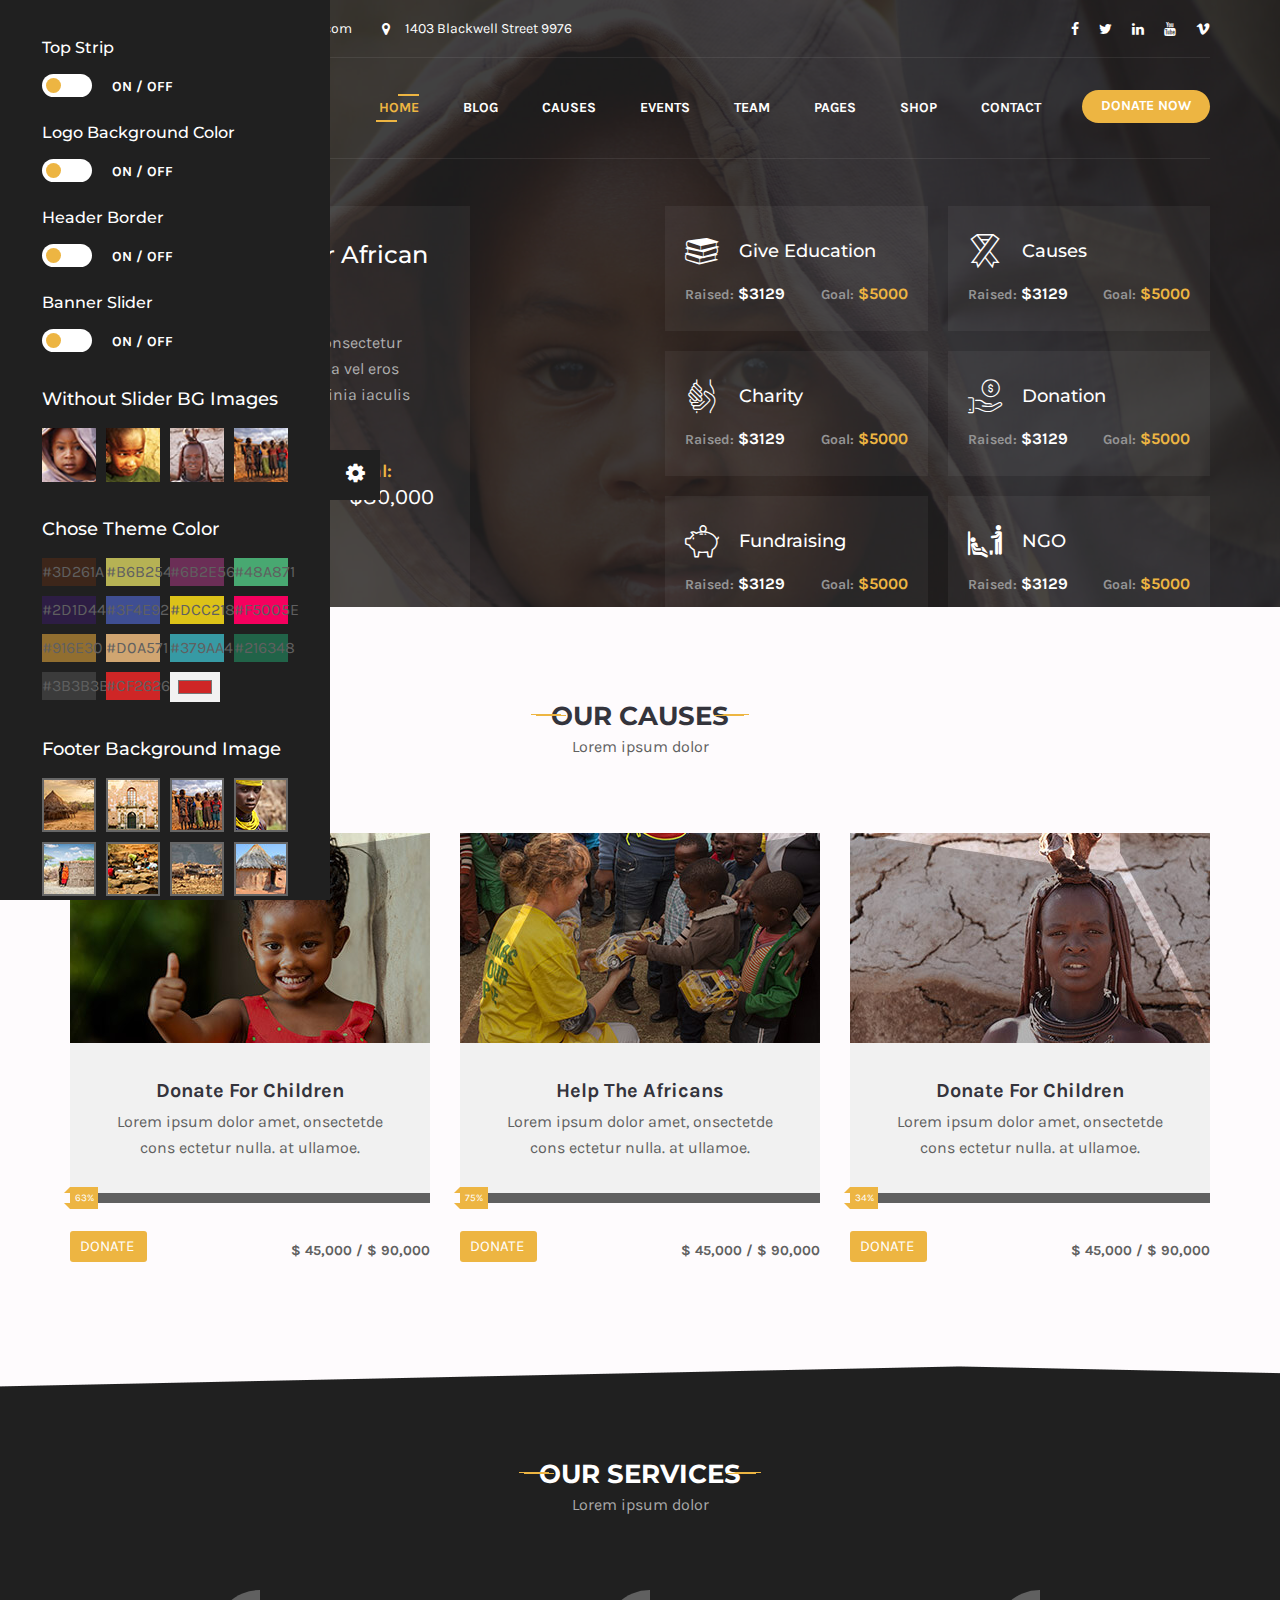
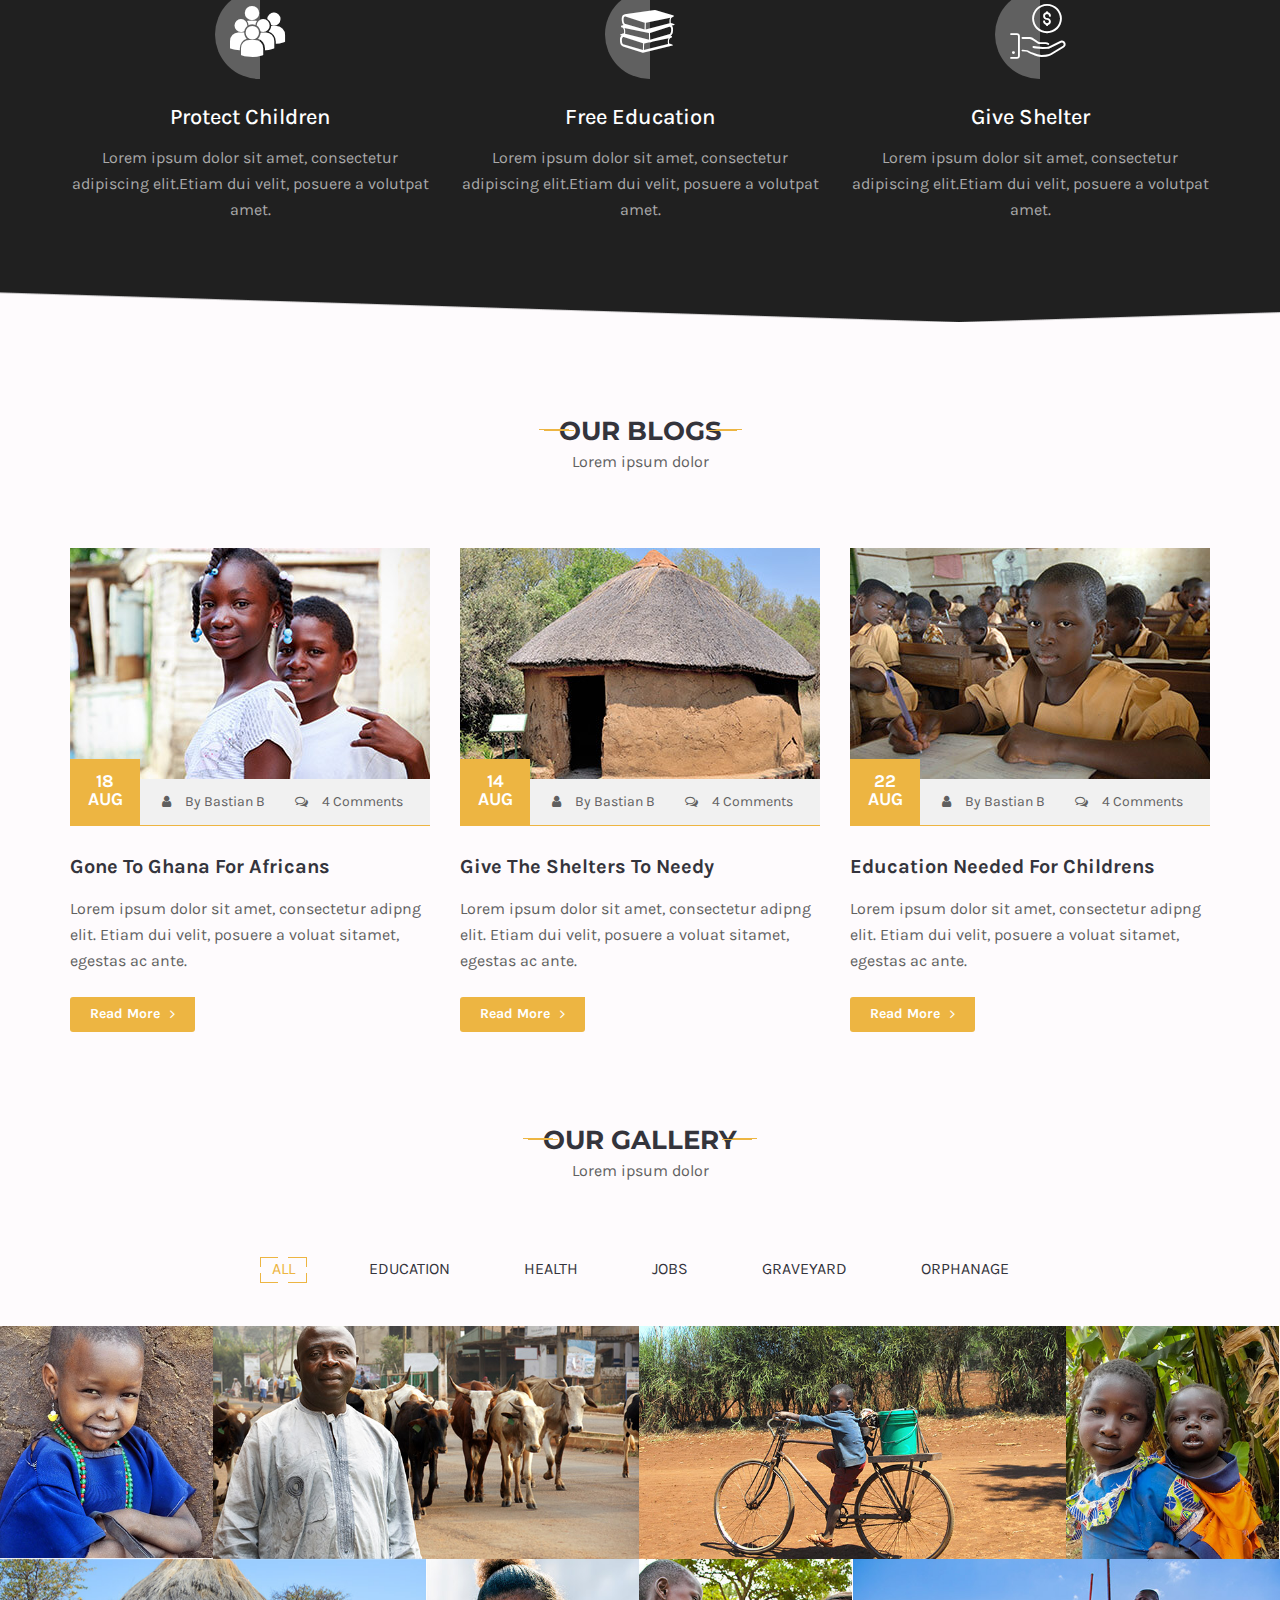
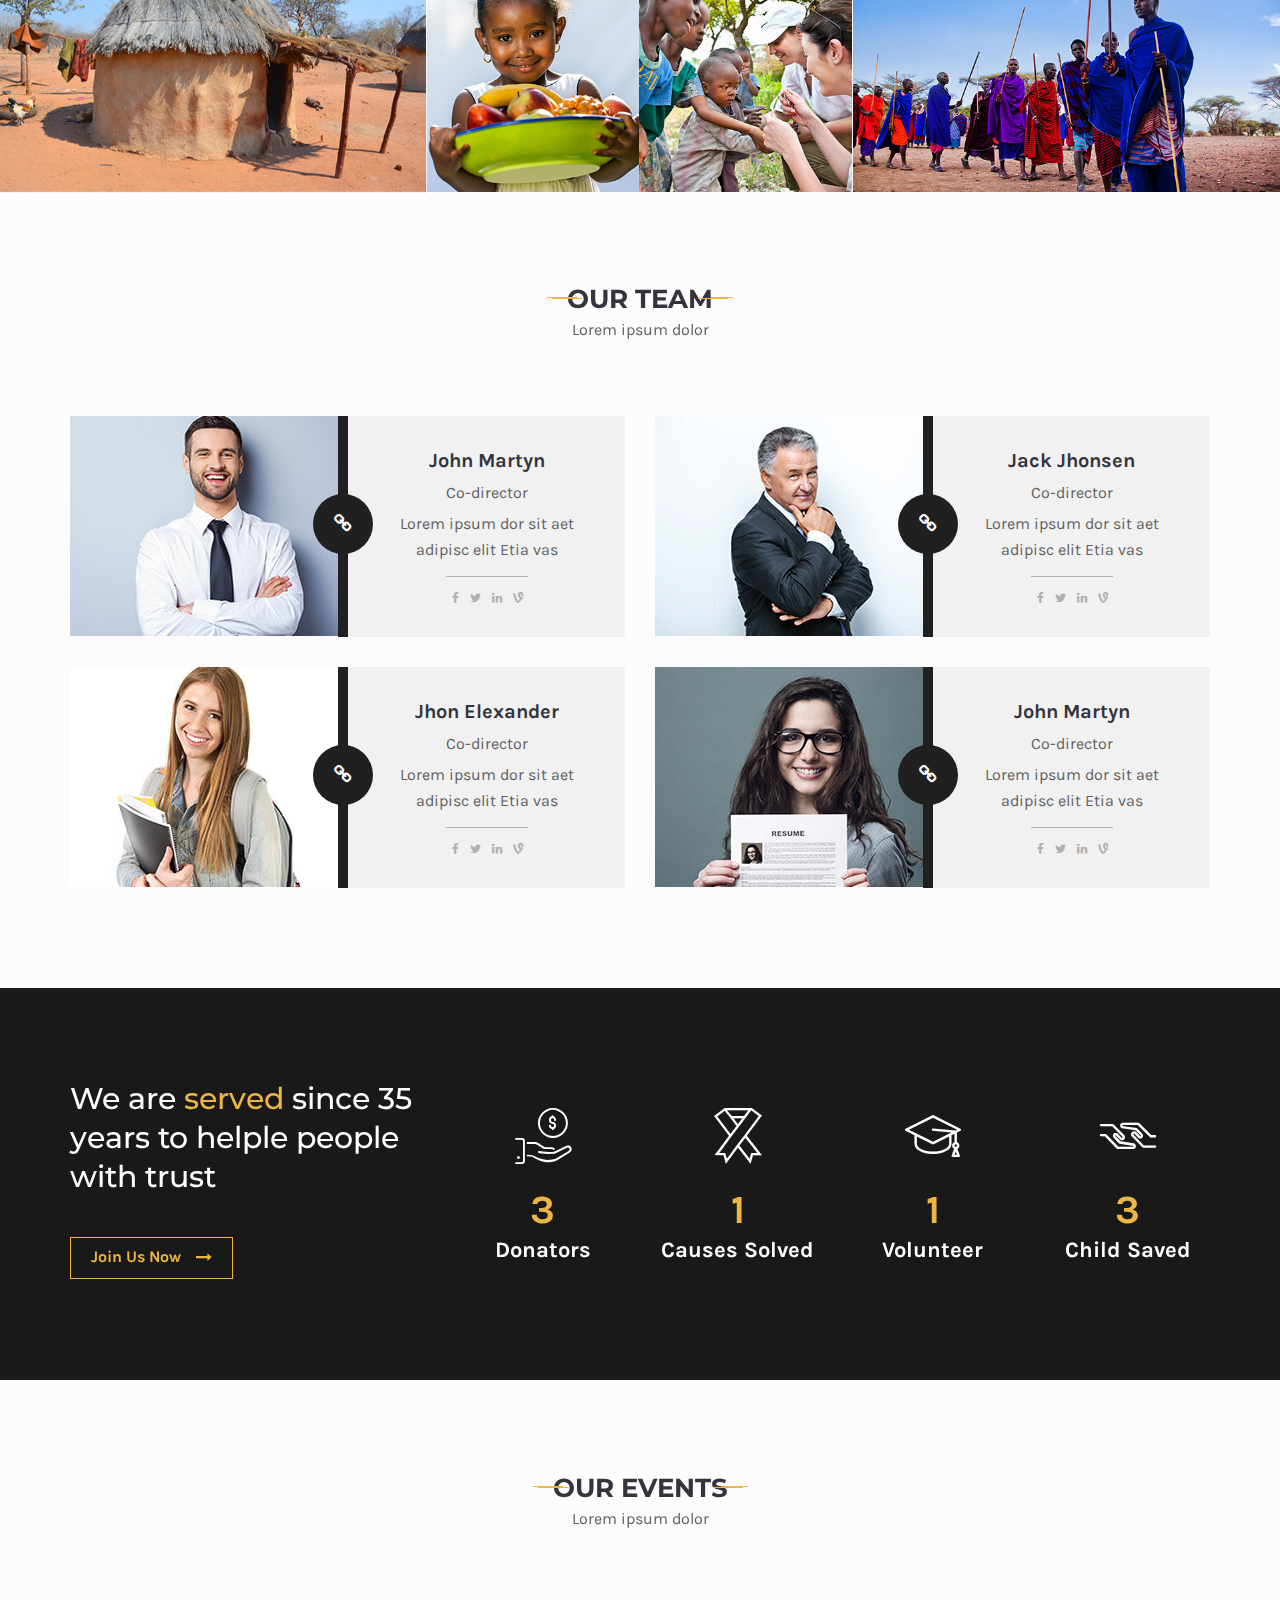
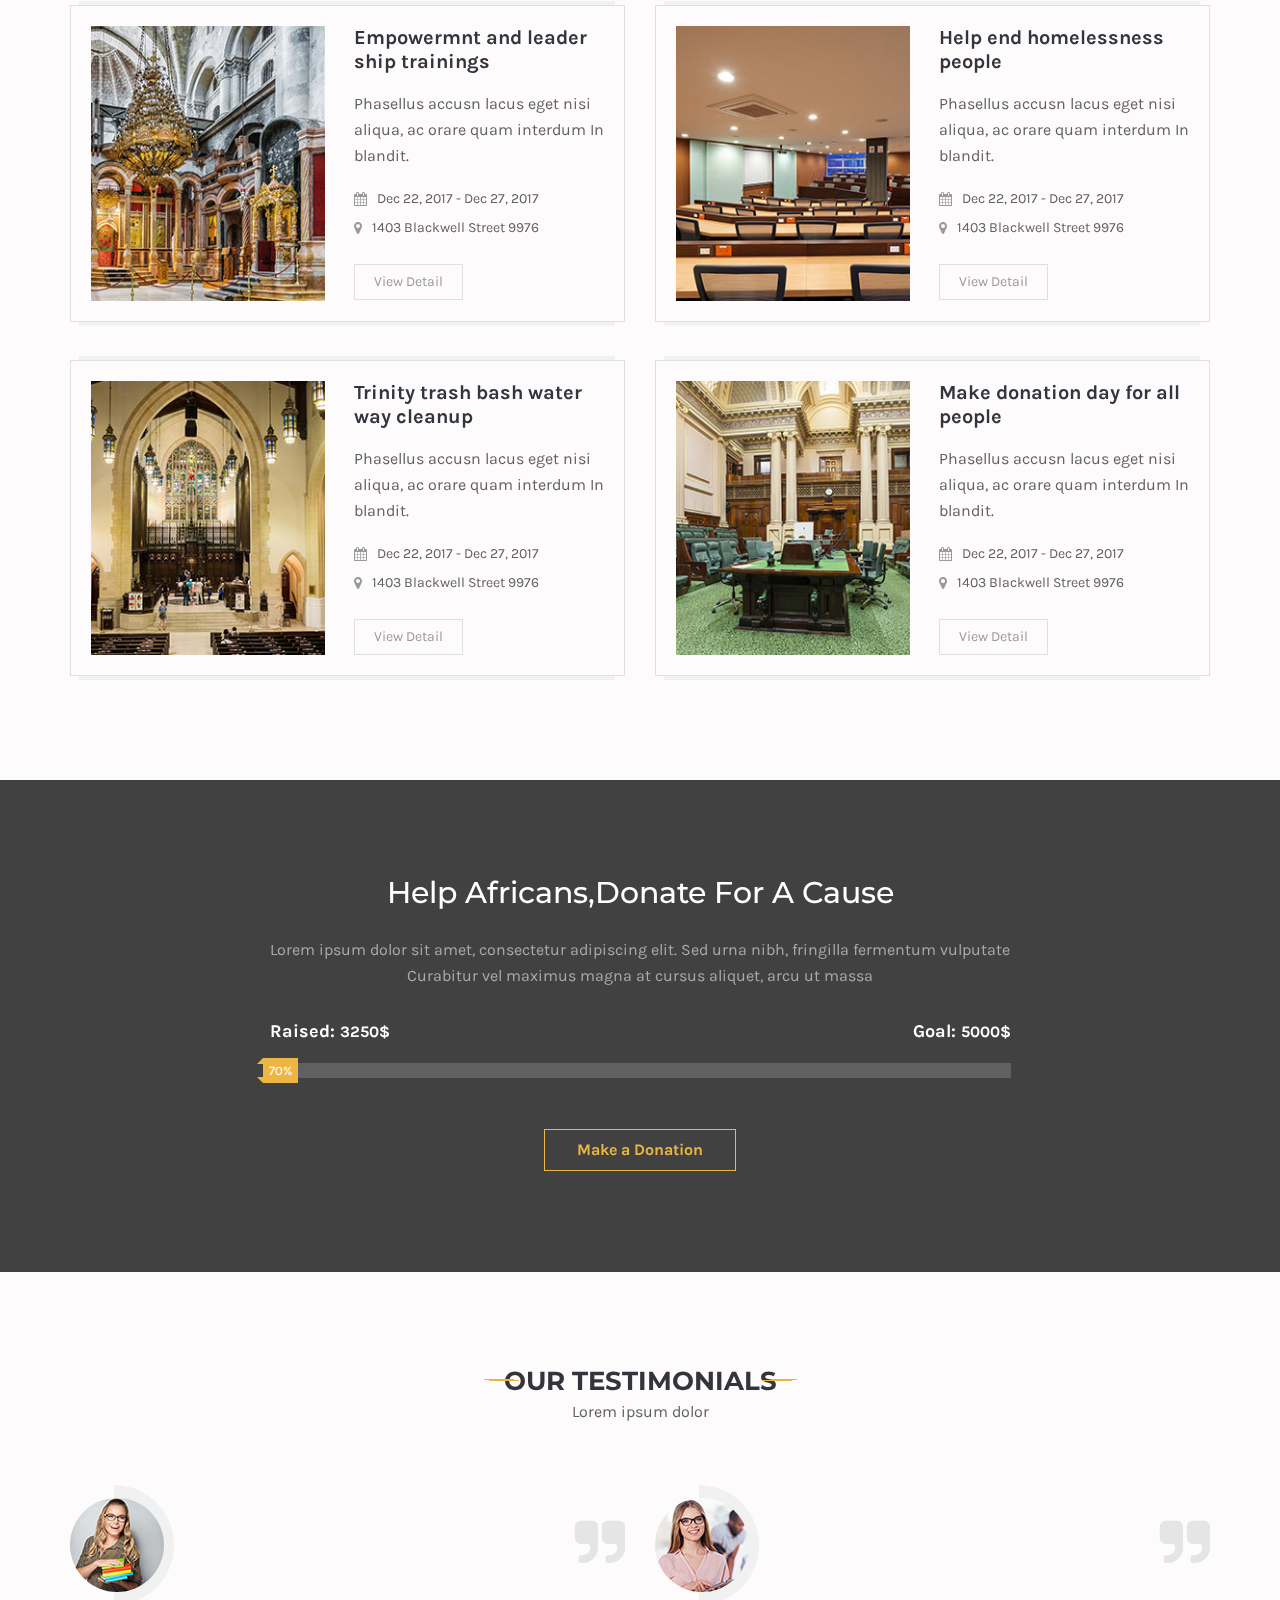
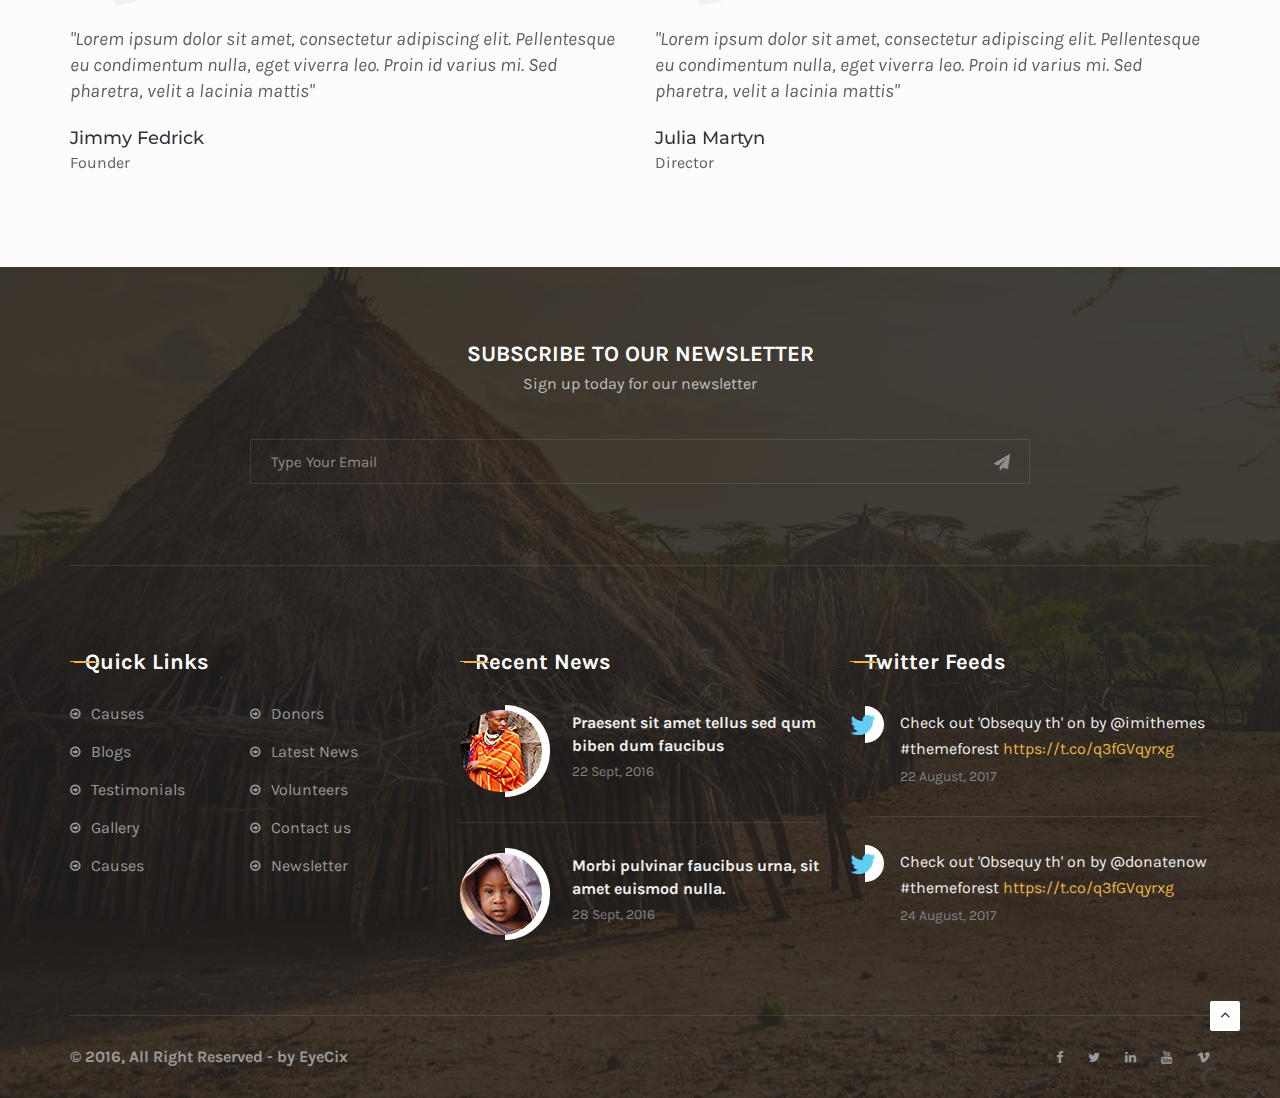
<file: charity/index.html>
<!DOCTYPE html>
<html>
  <head>

    <title>Charity Home Page</title>

    <!-- Css Files -->
    <link href="css/bootstrap.css" rel="stylesheet">
    <link href="css/font-awesome.css" rel="stylesheet">
    <link href="css/flaticon.css" rel="stylesheet">
    <link href="css/slick-slider.css" rel="stylesheet">
    <link href="css/fancybox.css" rel="stylesheet">
    <link href="style.css" rel="stylesheet">
    <link href="css/color.css" rel="stylesheet">
    <link href="css/responsive.css" rel="stylesheet" />
     <link href="blast.min.css" rel="stylesheet" />
    
   
    <!-- Banner images Switche Css Files -->
    <link rel="alternate stylesheet" type="text/css" href="switcher/banner-image-1.css" title="banner-image-1" media="screen" />
    <link rel="alternate stylesheet" type="text/css" href="switcher/banner-image-2.css" title="banner-image-2" media="screen" />
    <link rel="alternate stylesheet" type="text/css" href="switcher/banner-image-3.css" title="banner-image-3" media="screen" />
    <link rel="alternate stylesheet" type="text/css" href="switcher/banner-image-4.css" title="banner-image-4" media="screen" />
    <!-- Footer images Switche Css Files -->
    <link rel="alternate stylesheet" type="text/css" href="switcher/footer-image-1.css" title="footer-image-1" media="screen" />
    <link rel="alternate stylesheet" type="text/css" href="switcher/footer-image-2.css" title="footer-image-2" media="screen" />
    <link rel="alternate stylesheet" type="text/css" href="switcher/footer-image-3.css" title="footer-image-3" media="screen" />
    <link rel="alternate stylesheet" type="text/css" href="switcher/footer-image-4.css" title="footer-image-4" media="screen" />
    <link rel="alternate stylesheet" type="text/css" href="switcher/footer-image-5.css" title="footer-image-5" media="screen" />
    <link rel="alternate stylesheet" type="text/css" href="switcher/footer-image-6.css" title="footer-image-6" media="screen" />
    <link rel="alternate stylesheet" type="text/css" href="switcher/footer-image-7.css" title="footer-image-7" media="screen" />
    <link rel="alternate stylesheet" type="text/css" href="switcher/footer-image-8.css" title="footer-image-8" media="screen" />
   
  
  </head>
  <body>

    <!--Style Switcher-->
    <div class="switcher-style vscroller switcher-sidebar-on">
        <a href="#" class="switcher-style-btn switcher-style-btn-open"><i class="fa fa-gear fa-spin"></i></a>
        <div class="vscroller-content">
            <div class="page-options">
                <div class="onoff-section">
                    <h6>Top Strip</h6>
                    <div class="topstrip-switch"><label class="switch"> <input type="checkbox"> <span class="slider round"></span> </label></div>
                    <p>on / off</p>
                </div>
                <div class="onoff-section logobackground-switch">
                    <h6>Logo Background Color</h6>
                    <label class="switch"> <input type="checkbox"> <span class="slider round"></span> </label>
                    <p>on / off</p>
                </div>
                <div class="onoff-section header-border">
                    <h6>Header Border</h6>
                    <label class="switch"> <input type="checkbox"> <span class="slider round"></span> </label>
                    <p>on / off</p>
                </div>
                <div class="onoff-section bannerslider-switch">
                    <h6>Banner Slider</h6>
                    <label class="switch"> <input type="checkbox"> <span class="slider round"></span> </label>
                    <p>on / off</p>
                </div>
            </div>
            <div class="column-section">
                <h2>Without Slider BG Images</h2>
                <ul>
                    <li><a href="#" data-rel="banner-image-1" class="styleswitch"><img src="images/switcher-images/slider-bg-images-1.jpg" alt=""></a></li>
                    <li><a href="#" data-rel="banner-image-2" class="styleswitch"><img src="images/switcher-images/slider-bg-images-2.jpg" alt=""></a></li>
                    <li><a href="#" data-rel="banner-image-3" class="styleswitch"><img src="images/switcher-images/slider-bg-images-3.jpg" alt=""></a></li>
                    <li><a href="#" data-rel="banner-image-4" class="styleswitch"><img src="images/switcher-images/slider-bg-images-4.jpg" alt=""></a></li>
                </ul>
            </div>
            <div class="column-section">
                <h2>Chose Theme Color</h2>
                <ul class="blast-colors">
                    <li><div class="blast-color">#3D261A</div></li>
                    <li><div class="blast-color">#B6B254</div></li>
                    <li><div class="blast-color">#6B2E56</div></li>
                    <li><div class="blast-color">#48A871</div></li>
                    <li><div class="blast-color">#2D1D44</div></li>
                    <li><div class="blast-color">#3F4E92</div></li>
					<li><div class="blast-color">#DCC218</div></li>
					<li><div class="blast-color">#F5005E</div></li>
					<li><div class="blast-color">#916E30</div></li>
					<li><div class="blast-color">#D0A571</div></li>
					<li><div class="blast-color">#379AA4</div></li>
					<li><div class="blast-color">#216348</div></li>
					<li><div class="blast-color">#3B3B3B</div></li>
					<li><div class="blast-color">#CF2626</div></li>
                    
					<li><input type="color" name="blastCustomColor" value="#cf2626" placeholder="color code..."></li>		
			   </ul>
            </div>
            <div class="column-section border-thumb">
                <h2>Footer Background Image</h2>
                <ul>
                    <li><a href="#" data-rel="footer-image-1" class="styleswitch"><img src="images/switcher-images/footer-image-1.jpg" alt=""></a></li>
                    <li><a href="#" data-rel="footer-image-2" class="styleswitch"><img src="images/switcher-images/footer-image-2.jpg" alt=""></a></li>
                    <li><a href="#" data-rel="footer-image-3" class="styleswitch"><img src="images/switcher-images/footer-image-3.jpg" alt=""></a></li>
                    <li><a href="#" data-rel="footer-image-4" class="styleswitch"><img src="images/switcher-images/footer-image-4.jpg" alt=""></a></li>
                    <li><a href="#" data-rel="footer-image-5" class="styleswitch"><img src="images/switcher-images/footer-image-5.jpg" alt=""></a></li>
                    <li><a href="#" data-rel="footer-image-6" class="styleswitch"><img src="images/switcher-images/footer-image-6.jpg" alt=""></a></li>
                    <li><a href="#" data-rel="footer-image-7" class="styleswitch"><img src="images/switcher-images/footer-image-7.jpg" alt=""></a></li>
                    <li><a href="#" data-rel="footer-image-8" class="styleswitch"><img src="images/switcher-images/footer-image-8.jpg" alt=""></a></li>
                </ul>
            </div>
           
           
        </div>

    </div>
    <!-- Style Switcher-->
	
    <!-- Main Wrapper -->
    <div class="charity-main-wrapper">

        <!--Header-->
		<header id="charity-header" class="charity-header-one">

            <!-- Top Strip -->
            <div class="charity-top-strip">
                <div class="container">
                    <div class="row">
                        <div class="col-md-6">
                            <ul class="charity-strip-info">
                                <li><i class="fa fa-phone"></i> +123 45 678</li>
                                <li><i class="fa fa-envelope-o"></i> <a href="mailto:name@email.com">info@example.com</a></li>
                                <li><i class="fa fa-map-marker"></i> 1403 Blackwell Street 9976</li>
                            </ul>
                        </div>
                        <div class="col-md-6">
                            <ul class="charity-strip-social">
                                <li><a href="#" class="charity-colorhover fa fa-facebook"></a></li>
                                <li><a href="#" class="charity-colorhover fa fa-twitter"></a></li>
                                <li><a href="#" class="charity-colorhover fa fa-linkedin"></a></li>
                                <li><a href="#" class="charity-colorhover fa fa-youtube"></a></li>
                                <li><a href="#" class="charity-colorhover fa fa-vimeo"></a></li>
                            </ul>
                        </div>
                    </div>
                </div>
            </div>
            <!--Top Strip-->

            <!--Main Header-->
            <div class="clearfix"></div>
            <div class="container">
                <div class="charity-main-header">
                    <a href="index.html" class="charity-logo"><img src="images/logo.png" alt=""></a> 
                    <div class="charity-right-section">
                        <!--Navigation-->
                        <nav class="navbar navbar-default">
                            <div class="navbar-header">
                              <button type="button" class="navbar-toggle collapsed" data-toggle="collapse" data-target="#navbar-collapse-1" aria-expanded="true">
                                <span class="sr-only">Toggle navigation</span>
                                <span class="icon-bar"></span>
                                <span class="icon-bar"></span>
                                <span class="icon-bar"></span>
                              </button>
                            </div>
                            <div class="collapse navbar-collapse" id="navbar-collapse-1">
                              <ul class="nav navbar-nav">
                                <li class="active" ><a  href="#" data-blast="color" >Home</a>
                                    <ul class="charity-dropdown-menu">
                                        <li><a href="#" data-blast="color">Home-1</a></li>
                                        <li><a href="#" data-blast="color">Home-2</a></li>
                                        <li><a href="#" data-blast="color">Home-3</a></li>
                                    
                                    </ul>
                                </li>
                                <li ><a href="#" data-blast="color" >Blog</a></li>
                                <li ><a href="#" data-blast="color">Causes</a></li>
                                <li><a href="#" data-blast="color">Events</a></li>
                                <li><a href="#" data-blast="color">Team</a></li>
                                <li class="charity-megamenu-li"><a href="#" data-blast="color">Pages</a></li>
                                <li class="charity-megamenu-li"><a href="#" data-blast="color">shop</a></li>
                                <li><a href="#" data-blast="color">contact</a>
                                  
                                </li>
                              </ul>
                            </div>
                        </nav>
                        <!-- Navigation-->
                        <a href="#" class="charity-simple-btn charity-bgcolor" data-blast="bgColor">Donate Now</a>
                    </div>
                </div>
            </div>
            <!--Main Header-->

        </header>
		<!--Header-->

		<!--Main Banner-->
		<div class="charity-banner">

            <!--Slider -->
            <div class="charity-banner-one">
                <div class="charity-banner-one-layer" >
                    <span class="charity-transparent-layer" ></span>
                    <img src="extra-images/banner-1.jpg" alt="" >
                    <div class="charity-banner-caption">
                        <div class="container">
                            <!--Cause Box -->
                            <div class="banner-cause-box">
                                <h2>Vaccine Career For African Children</h2>
                                <p>Lorem ipsum dolor sit amet, consectetur adipiscing elit. Sed vitae magna vel eros consectetur bibendu.Morbi lacinia iaculis urnavel pretium.</p>
                                <span class="charity-left-section charity-color">Raised: <small>$ 45,000</small></span>
                                <span class="charity-right-section charity-color">Goal: <small>$80,000</small></span>
                                <div class="clearfix"></div>
                                <a href="#" class="charity-classic-btn">Donate Now</a>
                            </div>
                            <!-- Cause Box-->
                        </div>
                    </div>
                </div>
                <div class="charity-banner-one-layer">
                    <span class="charity-transparent-layer"></span>
                    <img src="extra-images/banner-2.jpg" alt="">
                    <div class="charity-banner-caption">
                        <div class="container">
                            <!-- Cause Category-->
                            <div class="charity-cause-category">
                                <ul>
                                    <li>
                                        <div class="charity-cause-category-wrap">
                                            <i class="icon-books-stack-of-three"></i>
                                            <h5><a href="#">Give Education</a></h5>
                                            <div class="clearfix"></div>
                                            <span class="charity-left-section">Raised: <small>$3129</small></span>
                                            <span class="charity-right-section">Goal: <small>$5000</small></span>
                                        </div>
                                    </li>
                                    <li>
                                        <div class="charity-cause-category-wrap">
                                            <i class="icon-ribbon"></i>
                                            <h5><a href="#">Causes</a></h5>
                                            <div class="clearfix"></div>
                                            <span class="charity-left-section">Raised: <small>$3129</small></span>
                                            <span class="charity-right-section">Goal: <small>$5000</small></span>
                                        </div>
                                    </li>
                                    <li>
                                        <div class="charity-cause-category-wrap">
                                            <i class="icon-charity"></i>
                                            <h5><a href="#">Charity</a></h5>
                                            <div class="clearfix"></div>
                                            <span class="charity-left-section">Raised: <small>$3129</small></span>
                                            <span class="charity-right-section">Goal: <small>$5000</small></span>
                                        </div>
                                    </li>
                                    <li>
                                        <div class="charity-cause-category-wrap">
                                            <i class="icon-donation2"></i>
                                            <h5><a href="#">Donation</a></h5>
                                            <div class="clearfix"></div>
                                            <span class="charity-left-section">Raised: <small>$3129</small></span>
                                            <span class="charity-right-section">Goal: <small>$5000</small></span>
                                        </div>
                                    </li>
                                    <li>
                                        <div class="charity-cause-category-wrap">
                                            <i class="icon-piggy-bank"></i>
                                            <h5><a href="#">Fundraising</a></h5>
                                            <div class="clearfix"></div>
                                            <span class="charity-left-section">Raised: <small>$3129</small></span>
                                            <span class="charity-right-section">Goal: <small>$5000</small></span>
                                        </div>
                                    </li>
                                    <li>
                                        <div class="charity-cause-category-wrap">
                                            <i class="icon-helping"></i>
                                            <h5><a href="#">NGO</a></h5>
                                            <div class="clearfix"></div>
                                            <span class="charity-left-section">Raised: <small>$3129</small></span>
                                            <span class="charity-right-section">Goal: <small>$5000</small></span>
                                        </div>
                                    </li>
                                </ul>
                            </div>
                            <!--Cause Category-->
                        </div>
                    </div>
                </div>
            </div>
            <!--Slider-->

            <!--Without Slider-->
            <div class="charity-without-slider">
                <span class="charity-transparent-layer"></span>
                <img class="banner-image-1" src="extra-images/banner-1.jpg" alt="">
                <img class="banner-image-2" src="images/switcher-images/banner-2.jpg" alt="">
                <img class="banner-image-3" src="images/switcher-images/banner-3.jpg" alt="">
                <img class="banner-image-4" src="images/switcher-images/banner-4.jpg" alt="">
                <div class="charity-banner-caption">
                    <div class="container">
                        <!--Cause Box -->
                        <div class="banner-cause-box">
                            <h2>Vaccine Career For African Children</h2>
                            <p>Lorem ipsum dolor sit amet, consectetur adipiscing elit. Sed vitae magna vel eros consectetur bibendu.Morbi lacinia iaculis urnavel pretium.</p>
                            <span class="charity-left-section charity-color" data-blast="color" >Raised: <small data-blast="color">$ 45,000</small></span>
                            <span class="charity-right-section charity-color" data-blast="color">Goal: <small data-blast="color">$80,000</small></span>
                            <div class="clearfix"></div>
                            <a href="#" class="charity-classic-btn" data-blast="color">Donate Now</a>
                        </div>
                        <!--Cause Box-->
                        <!--Cause Category -->
                        <div class="charity-cause-category">
                            <ul>
                                <li>
                                    <div class="charity-cause-category-wrap" >
                                        <i class="icon-books-stack-of-three"></i>
                                        <h5><a href="#">Give Education</a></h5>
                                        <div class="clearfix"></div>
                                        <span class="charity-left-section" >Raised: <small data-blast="color">$3129</small></span>
                                        <span class="charity-right-section">Goal: <small data-blast="color">$5000</small></span>
                                    </div>
                                </li>
                                <li>
                                    <div class="charity-cause-category-wrap">
                                        <i class="icon-ribbon"></i>
                                        <h5><a href="#">Causes</a></h5>
                                        <div class="clearfix"></div>
                                        <span class="charity-left-section">Raised: <small data-blast="color">$3129</small></span>
                                        <span class="charity-right-section">Goal: <small data-blast="color">$5000</small></span>
                                    </div>
                                </li>
                                <li>
                                    <div class="charity-cause-category-wrap">
                                        <i class="icon-charity"></i>
                                        <h5><a href="#">Charity</a></h5>
                                        <div class="clearfix"></div>
                                        <span class="charity-left-section">Raised: <small data-blast="color">$3129</small></span>
                                        <span class="charity-right-section">Goal: <small data-blast="color">$5000</small></span>
                                    </div>
                                </li>
                                <li>
                                    <div class="charity-cause-category-wrap">
                                        <i class="icon-donation2"></i>
                                        <h5><a href="#">Donation</a></h5>
                                        <div class="clearfix"></div>
                                        <span class="charity-left-section">Raised: <small data-blast="color">$3129</small></span>
                                        <span class="charity-right-section">Goal: <small data-blast="color">$5000</small></span>
                                    </div>
                                </li>
                                <li>
                                    <div class="charity-cause-category-wrap">
                                        <i class="icon-piggy-bank"></i>
                                        <h5><a href="#">Fundraising</a></h5>
                                        <div class="clearfix"></div>
                                        <span class="charity-left-section">Raised: <small data-blast="color">$3129</small></span>
                                        <span class="charity-right-section">Goal: <small data-blast="color">$5000</small></span>
                                    </div>
                                </li>
                                <li>
                                    <div class="charity-cause-category-wrap">
                                        <i class="icon-helping"></i>
                                        <h5><a href="#">NGO</a></h5>
                                        <div class="clearfix"></div>
                                        <span class="charity-left-section">Raised: <small data-blast="color">$3129</small></span>
                                        <span class="charity-right-section">Goal: <small data-blast="color">$5000</small></span>
                                    </div>
                                </li>
                            </ul>
                        </div>
                        <!--Cause Category-->
                    </div>
                </div>
            </div>
            <!--Without Slider-->
            
        </div>
		<!-- Main Banner -->

		<!-- Main Content-->
		<div class="charity-main-content">

			<!--Main Section -->
			<div class="charity-main-section charity-minus-margin">
				<div class="container">
					<div class="row">
						
						<div class="col-md-12">
                            <div class="charity-fancy-title"> <div class="charity-fancy-title-wrap"> <h2>Our Causes</h2> </div> <span>Lorem ipsum dolor</span> </div>
                            <!--CauseGrid-->
                            <div class="charity-cause charity-cause-simplegrid">
                                <ul class="row">
                                    <li class="col-md-4">
                                        <figure>
                                            <a href="#" ><img src="extra-images/cause-simple-grid-1.jpg" alt=""></a>
                                            <figcaption> <a href="#"><i class="fa fa-users" ></i> 12 Donors</a> </figcaption>
                                        </figure>
                                        <section>
                                            <h4><a href="#">Donate For Children</a></h4>
                                            <p>Lorem ipsum dolor amet, onsectetde cons ectetur nulla. at ullamoe.</p>
                                        </section>
                                        <div class="skillst">
                                            <div class="progressbar1" data-width="63" data-target="63"></div>
                                        </div>
                                        <div class="cause-simplegrid-bottom">
                                            <a href="#" class="charity-donate-btn charity-bgcolor" data-blast="bgColor">Donate</a>
                                            <span>$ 45,000 / $ 90,000</span>
                                        </div>
                                    </li>
                                    <li class="col-md-4">
                                        <figure>
                                            <a href="#"><img src="extra-images/cause-simple-grid-2.jpg" alt=""></a>
                                            <figcaption> <a href="#"><i class="fa fa-users"></i> 28 Donors</a> </figcaption>
                                        </figure>
                                        <section>
                                            <h4><a href="#">Help The Africans</a></h4>
                                            <p>Lorem ipsum dolor amet, onsectetde cons ectetur nulla. at ullamoe.</p>
                                        </section>
                                        <div class="skillst">
                                            <div class="progressbar1" data-width="75" data-target="75"></div>
                                        </div>
                                        <div class="cause-simplegrid-bottom">
                                            <a href="#" class="charity-donate-btn charity-bgcolor" data-blast="bgColor">Donate</a>
                                            <span>$ 45,000 / $ 90,000</span>
                                        </div>
                                    </li>
                                    <li class="col-md-4">
                                        <figure>
                                            <a href="#"><img src="extra-images/cause-simple-grid-3.jpg" alt=""></a>
                                            <figcaption> <a href="#"><i class="fa fa-users"></i> 34 Donors</a> </figcaption>
                                        </figure>
                                        <section>
                                            <h4><a href="#">Donate For Children</a></h4>
                                            <p>Lorem ipsum dolor amet, onsectetde cons ectetur nulla. at ullamoe.</p>
                                        </section>
                                        <div class="skillst" >
                                            <div class="progressbar1"  data-width="34" data-target="34" data-blast="color"></div>
                                        </div>
                                        <div class="cause-simplegrid-bottom">
                                            <a href="#" class="charity-donate-btn charity-bgcolor" data-blast="bgColor">Donate</a>
                                            <span>$ 45,000 / $ 90,000</span>
                                        </div>
                                    </li>
                                </ul>
                            </div>
                            <!-- CauseGrid -->
                        </div>

					</div>
				</div>
			</div>
			<!-- Main Section -->

            <!-- Main Section -->
            <div class="charity-main-section charity-our-services-full" >
                <div class="container">
                    <div class="row">
                        
                        <div class="col-md-12" >
                            <div class="charity-fancy-title charity-fancy-title-white"> <div class="charity-fancy-title-wrap"> <h2>Our sERVICES</h2> </div> <span>Lorem ipsum dolor</span> </div>
                            <!-- Services-->
                            <div class="charity-service charity-simple-service" >
                                <ul class="row">
                                    <li class="col-md-4">
                                        <span ><i class="icon-users-group"></i></span>
                                        <h3>Protect Children</h3>
                                        <p>Lorem ipsum dolor sit amet, consectetur adipiscing elit.Etiam dui velit, posuere a volutpat amet.</p>
                                    </li>
                                    <li class="col-md-4">
                                        <span><i class="icon-books-stack-of-three"></i></span>
                                        <h3>Free Education</h3>
                                        <p>Lorem ipsum dolor sit amet, consectetur adipiscing elit.Etiam dui velit, posuere a volutpat amet.</p>
                                    </li>
                                    <li class="col-md-4">
                                        <span><i class="icon-donation2"></i></span>
                                        <h3>Give Shelter</h3>
                                        <p>Lorem ipsum dolor sit amet, consectetur adipiscing elit.Etiam dui velit, posuere a volutpat amet.</p>
                                    </li>
                                </ul>
                            </div>
                            <!-- Services-->
                        </div>

                    </div>
                </div>
            </div>
            <!-- Main Section -->

            <!-- Main Section -->
            <div class="charity-main-section charity-blog-grid-full">
                <div class="container">
                    <div class="row">
                        
                        <div class="col-md-12">
                            <div class="charity-fancy-title"> <div class="charity-fancy-title-wrap"> <h2>Our blogs</h2> </div> <span>Lorem ipsum dolor</span> </div>
                            <!-- Blog's-->
                            <div class="charity-blog charity-blog-grid">
                                <ul class="row">
                                    <li class="col-md-4">
                                        <figure>
                                            <a href="#"><img src="extra-images/blog-grid-1.jpg" alt=""> <span class="charity-bloggrid-hover"><i class="icon-share4"></i></span> </a>
                                            <figcaption data-blast="borderColor">
                                                <time datetime="2008-02-14 20:00" class="charity-bgcolor" data-blast="bgColor">18 <span>AUG</span></time>
                                                <ul class="charity-grid-options">
                                                    <li><i class="fa fa-user"></i> By <a href="#">Bastian B</a></li>
                                                    <li><i class="fa fa-comments-o"></i> <a href="#">4 Comments</a></li>
                                                </ul>
                                            </figcaption>
                                        </figure>
                                        <section>
                                            <h4><a href="#">Gone To Ghana For Africans</a></h4>
                                            <p>Lorem ipsum dolor sit amet, consectetur adipng elit. Etiam dui velit, posuere a voluat sitamet, egestas ac ante.</p>
                                            <a href="#" class="charity-read-more charity-bgcolor" data-blast="bgColor">Read More <i class="fa fa-angle-right"></i></a>
                                        </section>
                                    </li>
                                    <li class="col-md-4">
                                        <figure>
                                            <a href="#"><img src="extra-images/blog-grid-2.jpg" alt=""> <span class="charity-bloggrid-hover"><i class="icon-share4"></i></span> </a>
                                            <figcaption data-blast="borderColor">
                                                <time datetime="2008-02-14 20:00" class="charity-bgcolor" data-blast="bgColor">14 <span>AUG</span></time>
                                                <ul class="charity-grid-options">
                                                    <li><i class="fa fa-user"></i> By <a href="#">Bastian B</a></li>
                                                    <li><i class="fa fa-comments-o"></i> <a href="#">4 Comments</a></li>
                                                </ul>
                                            </figcaption>
                                        </figure>
                                        <section>
                                            <h4><a href="#">Give The Shelters To Needy</a></h4>
                                            <p>Lorem ipsum dolor sit amet, consectetur adipng elit. Etiam dui velit, posuere a voluat sitamet, egestas ac ante.</p>
                                            <a href="#" class="charity-read-more charity-bgcolor" data-blast="bgColor">Read More <i class="fa fa-angle-right"></i></a>
                                        </section>
                                    </li>
                                    <li class="col-md-4">
                                        <figure>
                                            <a href="#"><img src="extra-images/blog-grid-3.jpg" alt=""> <span class="charity-bloggrid-hover"><i class="icon-share4"></i></span> </a>
                                            <figcaption data-blast="borderColor">
                                                <time datetime="2008-02-14 20:00" class="charity-bgcolor" data-blast="bgColor">22 <span>AUG</span></time>
                                                <ul class="charity-grid-options">
                                                    <li><i class="fa fa-user"></i> By <a href="#">Bastian B</a></li>
                                                    <li><i class="fa fa-comments-o"></i> <a href="#">4 Comments</a></li>
                                                </ul>
                                            </figcaption>
                                        </figure>
                                        <section>
                                            <h4><a href="#">Education Needed For Childrens</a></h4>
                                            <p>Lorem ipsum dolor sit amet, consectetur adipng elit. Etiam dui velit, posuere a voluat sitamet, egestas ac ante.</p>
                                            <a href="#" class="charity-read-more charity-bgcolor" data-blast="bgColor">Read More <i class="fa fa-angle-right"></i></a>
                                        </section>
                                    </li>
                                </ul>
                            </div>
                            <!-- Blog's-->
                        </div>

                    </div>
                </div>
            </div>
            <!-- Main Section-->

            <!--Main Section-->
            <div class="charity-main-section">
                <div class="container-fluid">
                    <div class="row">
                        
                        
                        <div class="charity-fancy-title"> 
						<div class="charity-fancy-title-wrap"> 
						<h2>Our Gallery</h2>
						</div>
						<span>Lorem ipsum dolor</span> 
						</div>
                        <!--Gallery -->
                        <div class="charity-filterable">
                            <ul class="filters-button-group">
                                <li><a data-filter="*" class="charity-active" href="javascript:void(0)"> All
                                    <span class="charity-left-top-border" ></span>
                                    <span class="charity-right-top-border"></span>
                                    <span class="charity-left-bottom-border"></span>
                                    <span class="charity-right-bottom-border"></span>
                                </a></li>
                                <li><a data-filter=".metal" href="javascript:void(0)" class="" >Education
                                    <span class="charity-left-top-border"></span>
                                    <span class="charity-right-top-border"></span>
                                    <span class="charity-left-bottom-border"></span>
                                    <span class="charity-right-bottom-border"></span>
                                </a></li>
                                <li><a data-filter=".transition" href="javascript:void(0)" class="">Health
                                    <span class="charity-left-top-border"></span>
                                    <span class="charity-right-top-border"></span>
                                    <span class="charity-left-bottom-border"></span>
                                    <span class="charity-right-bottom-border"></span>
                                </a></li>
                                <li><a data-filter=".ium" href="javascript:void(0)" class="">Jobs
                                    <span class="charity-left-top-border"></span>
                                    <span class="charity-right-top-border"></span>
                                    <span class="charity-left-bottom-border"></span>
                                    <span class="charity-right-bottom-border"></span>
                                </a></li>
                                <li><a data-filter=".metal" href="javascript:void(0)" class="">Graveyard
                                    <span class="charity-left-top-border"></span>
                                    <span class="charity-right-top-border"></span>
                                    <span class="charity-left-bottom-border"></span>
                                    <span class="charity-right-bottom-border"></span>
                                </a></li>
                                <li><a data-filter=".transition" href="javascript:void(0)" class="">Orphanage
                                    <span class="charity-left-top-border"></span>
                                    <span class="charity-right-top-border"></span>
                                    <span class="charity-left-bottom-border"></span>
                                    <span class="charity-right-bottom-border"></span>
                                </a></li>
                            </ul>
                        </div>
                        <div class="charity-gallery charity-masonery-gallery">
                            <ul>
                                <li class="element-item metal col-md-2">
                                    <figure>
                                        <img src="extra-images/gallery-modren-1.jpg" alt="">
                                        <figcaption>
                                            <div class="charity-masonery-hover">
                                                <span class="charity-left-top-border"></span>
                                                <span class="charity-right-top-border"></span>
                                                <span class="charity-left-bottom-border"></span>
                                                <span class="charity-right-bottom-border"></span>
                                            </div>
                                            <div class="charity-masonery-caption">
                                                <a data-fancybox-group="group" href="extra-images/gallery-modren-1.jpg" class="fancybox charity-gallery-btn"><i class="icon-add2"></i></a>
                                                <a href="#" class="charity-gallery-btn"><i class="icon-link4"></i></a>
                                                <h4>Praesent dapibus ultricies</h4>
                                            </div>
                                        </figcaption>
                                    </figure>
                                </li>
                                <li class="element-item transition col-md-4">
                                    <figure>
                                        <img src="extra-images/gallery-modren-2.jpg" alt="">
                                        <figcaption>
                                            <div class="charity-masonery-hover">
                                                <span class="charity-left-top-border"></span>
                                                <span class="charity-right-top-border"></span>
                                                <span class="charity-left-bottom-border"></span>
                                                <span class="charity-right-bottom-border"></span>
                                            </div>
                                            <div class="charity-masonery-caption">
                                                <a data-fancybox-group="group" href="extra-images/gallery-modren-2.jpg" class="fancybox charity-gallery-btn"><i class="icon-add2"></i></a>
                                                <a href="#" class="charity-gallery-btn"><i class="icon-link4"></i></a>
                                                <h4>Praesent dapibus dapibus ultricies</h4>
                                            </div>
                                        </figcaption>
                                    </figure>
                                </li>
                                <li class="element-item ium col-md-4">
                                    <figure>
                                        <img src="extra-images/gallery-modren-3.jpg" alt="">
                                        <figcaption>
                                            <div class="charity-masonery-hover">
                                                <span class="charity-left-top-border"></span>
                                                <span class="charity-right-top-border"></span>
                                                <span class="charity-left-bottom-border"></span>
                                                <span class="charity-right-bottom-border"></span>
                                            </div>
                                            <div class="charity-masonery-caption">
                                                <a data-fancybox-group="group" href="extra-images/gallery-modren-3.jpg" class="fancybox charity-gallery-btn"><i class="icon-add2"></i></a>
                                                <a href="#" class="charity-gallery-btn"><i class="icon-link4"></i></a>
                                                <h4>Praesent dapibus dapibus ultricies</h4>
                                            </div>
                                        </figcaption>
                                    </figure>
                                </li>
                                <li class="element-item metal col-md-2">
                                    <figure>
                                        <img src="extra-images/gallery-modren-4.jpg" alt="">
                                        <figcaption>
                                            <div class="charity-masonery-hover">
                                                <span class="charity-left-top-border"></span>
                                                <span class="charity-right-top-border"></span>
                                                <span class="charity-left-bottom-border"></span>
                                                <span class="charity-right-bottom-border"></span>
                                            </div>
                                            <div class="charity-masonery-caption">
                                                <a data-fancybox-group="group" href="extra-images/gallery-modren-4.jpg" class="fancybox charity-gallery-btn"><i class="icon-add2"></i></a>
                                                <a href="#" class="charity-gallery-btn"><i class="icon-link4"></i></a>
                                                <h4>Praesent dapibus dapibus</h4>
                                            </div>
                                        </figcaption>
                                    </figure>
                                </li>
                                <li class="element-item transition col-md-4">
                                    <figure>
                                        <img src="extra-images/gallery-modren-5.jpg" alt="">
                                        <figcaption>
                                            <div class="charity-masonery-hover">
                                                <span class="charity-left-top-border"></span>
                                                <span class="charity-right-top-border"></span>
                                                <span class="charity-left-bottom-border"></span>
                                                <span class="charity-right-bottom-border"></span>
                                            </div>
                                            <div class="charity-masonery-caption">
                                                <a data-fancybox-group="group" href="extra-images/gallery-modren-5.jpg" class="fancybox charity-gallery-btn"><i class="icon-add2"></i></a>
                                                <a href="#" class="charity-gallery-btn"><i class="icon-link4"></i></a>
                                                <h4>Praesent dapibus dapibus ultricies</h4>
                                            </div>
                                        </figcaption>
                                    </figure>
                                </li>
                                <li class="element-item ium col-md-2">
                                    <figure>
                                        <img src="extra-images/gallery-modren-6.jpg" alt="">
                                        <figcaption>
                                            <div class="charity-masonery-hover">
                                                <span class="charity-left-top-border"></span>
                                                <span class="charity-right-top-border"></span>
                                                <span class="charity-left-bottom-border"></span>
                                                <span class="charity-right-bottom-border"></span>
                                            </div>
                                            <div class="charity-masonery-caption">
                                                <a data-fancybox-group="group" href="extra-images/gallery-modren-6.jpg" class="fancybox charity-gallery-btn"><i class="icon-add2"></i></a>
                                                <a href="#" class="charity-gallery-btn"><i class="icon-link4"></i></a>
                                                <h4>Praesent dapibus ultricies</h4>
                                            </div>
                                        </figcaption>
                                    </figure>
                                </li>
                                <li class="element-item transition col-md-2">
                                    <figure>
                                        <img src="extra-images/gallery-modren-7.jpg" alt="">
                                        <figcaption>
                                            <div class="charity-masonery-hover">
                                                <span class="charity-left-top-border"></span>
                                                <span class="charity-right-top-border"></span>
                                                <span class="charity-left-bottom-border"></span>
                                                <span class="charity-right-bottom-border"></span>
                                            </div>
                                            <div class="charity-masonery-caption">
                                                <a data-fancybox-group="group" href="extra-images/gallery-modren-7.jpg" class="fancybox charity-gallery-btn"><i class="icon-add2"></i></a>
                                                <a href="#" class="charity-gallery-btn"><i class="icon-link4"></i></a>
                                                <h4>Praesent dapibus ultricies</h4>
                                            </div>
                                        </figcaption>
                                    </figure>
                                </li>
                                <li class="element-item ium col-md-4">
                                    <figure>
                                        <img src="extra-images/gallery-modren-8.jpg" alt="">
                                        <figcaption>
                                            <div class="charity-masonery-hover">
                                                <span class="charity-left-top-border"></span>
                                                <span class="charity-right-top-border"></span>
                                                <span class="charity-left-bottom-border"></span>
                                                <span class="charity-right-bottom-border"></span>
                                            </div>
                                            <div class="charity-masonery-caption">
                                                <a data-fancybox-group="group" href="extra-images/gallery-modren-8.jpg" class="fancybox charity-gallery-btn"><i class="icon-add2"></i></a>
                                                <a href="#" class="charity-gallery-btn"><i class="icon-link4"></i></a>
                                                <h4>Praesent dapibus dapibus ultricies</h4>
                                            </div>
                                        </figcaption>
                                    </figure>
                                </li>
                            </ul>
                        </div>
                        <!--Gallery-->
                        

                    </div>
                </div>
            </div>
            <!--Main Section-->

            <!-- Main Section -->
            <div class="charity-main-section charity-team-medium-full">
                <div class="container">
                    <div class="row">
                        
                        <div class="col-md-12">
                            <div class="charity-fancy-title"> 
							<div class="charity-fancy-title-wrap"> 
							<h2>Our Team</h2> 
							</div> 
							<span>Lorem ipsum dolor</span> 
							</div>
                            <!--Team -->
                            <div class="charity-team charity-team-medium">
                                <ul class="row">
                                    <li class="col-md-6">
                                        <figure><a href="#"><img src="extra-images/team-medium-1.jpg" alt=""> <span class="fa fa-link" data-blast="bgColor"></span> </a></figure>
                                        <section>
                                            <h4><a href="#">John Martyn</a></h4>
                                            <span>Co-director</span>
                                            <p>Lorem ipsum dor sit aet adipisc elit Etia vas</p>
                                            <ul class="charity-team-social">
                                                <li><a href="#" class="charity-colorhover fa fa-facebook"></a></li>
                                                <li><a href="#" class="charity-colorhover fa fa-twitter"></a></li>
                                                <li><a href="#" class="charity-colorhover fa fa-linkedin"></a></li>
                                                <li><a href="#" class="charity-colorhover fa fa-vine"></a></li>
                                            </ul>
                                        </section>
                                    </li>
                                    <li class="col-md-6">
                                        <figure><a href="#"><img src="extra-images/team-medium-2.jpg" alt=""> <span class="fa fa-link" data-blast="bgColor"> </span> </a></figure>
                                        <section>
                                            <h4><a href="#">Jack Jhonsen</a></h4>
                                            <span>Co-director</span>
                                            <p>Lorem ipsum dor sit aet adipisc elit Etia vas</p>
                                            <ul class="charity-team-social">
                                                <li><a href="#" class="charity-colorhover fa fa-facebook"></a></li>
                                                <li><a href="#" class="charity-colorhover fa fa-twitter"></a></li>
                                                <li><a href="#" class="charity-colorhover fa fa-linkedin"></a></li>
                                                <li><a href="#" class="charity-colorhover fa fa-vine"></a></li>
                                            </ul>
                                        </section>
                                    </li>
                                    <li class="col-md-6">
                                        <figure><a href="#"><img src="extra-images/team-medium-3.jpg" alt=""> <span class="fa fa-link" data-blast="bgColor"></span> </a></figure>
                                        <section>
                                            <h4><a href="#">Jhon Elexander</a></h4>
                                            <span>Co-director</span>
                                            <p>Lorem ipsum dor sit aet adipisc elit Etia vas</p>
                                            <ul class="charity-team-social">
                                                <li><a href="#" class="charity-colorhover fa fa-facebook"></a></li>
                                                <li><a href="#" class="charity-colorhover fa fa-twitter"></a></li>
                                                <li><a href="#" class="charity-colorhover fa fa-linkedin"></a></li>
                                                <li><a href="#" class="charity-colorhover fa fa-vine"></a></li>
                                            </ul>
                                        </section>
                                    </li>
                                    <li class="col-md-6">
                                        <figure><a href="#"><img src="extra-images/team-medium-4.jpg" alt=""> <span class="fa fa-link" data-blast="bgColor"></span> </a></figure>
                                        <section>
                                            <h4><a href="#">John Martyn</a></h4>
                                            <span>Co-director</span>
                                            <p>Lorem ipsum dor sit aet adipisc elit Etia vas</p>
                                            <ul class="charity-team-social">
                                                <li><a href="#" class="charity-colorhover fa fa-facebook"></a></li>
                                                <li><a href="#" class="charity-colorhover fa fa-twitter"></a></li>
                                                <li><a href="#" class="charity-colorhover fa fa-linkedin"></a></li>
                                                <li><a href="#" class="charity-colorhover fa fa-vine"></a></li>
                                            </ul>
                                        </section>
                                    </li>
                                </ul>
                            </div>
                            <!--Team-->
                        </div>
                        
                    </div>
                </div>
            </div>
            <!--Main Section-->

            <!-- Main Section-->
            <div class="charity-main-section charity-counterbg-full">
                <span class="dark-black-transparent"></span>
                <div class="container">
                    <div class="row">
                        
                        <!--Counter -->
                        <div class="col-md-4 charity-counter-text">
                            <h2>We are <span class="charity-color" data-blast="color">served</span> since 35 years to helple people with trust</h2>
                            <a href="#" class="charity-counter-btn charity-color charity-bordercolor" data-blast="bgColor"><span>Join Us Now <i class="fa fa-long-arrow-right"></i></span></a>
                        </div>
                        <div class="col-md-8 padding-top-spacer">
                            <div class="charity-counter">
                                <ul class="row">
                                    <li class="col-md-3">
                                        <i class="icon-donation2"></i>
                                        <span class="charity-color" id="word-count1" data-blast="color">2210</span>
                                        <small data-blast="color">Donators</small>
                                    </li>
                                    <li class="col-md-3">
                                        <i class="icon-ribbon"></i>
                                        <span class="charity-color" id="word-count2" data-blast="color">210</span>
                                        <small data-blast="color">Causes Solved</small>
                                    </li>
                                    <li class="col-md-3">
                                        <i class="icon-mortarboard"></i>
                                        <span class="charity-color" id="word-count3" data-blast="color">957</span>
                                        <small data-blast="color">Volunteer</small>
                                    </li>
                                    <li class="col-md-3" >
                                        <i class="icon-help"></i>
                                        <span class="charity-color" id="word-count4" data-blast="color">3010</span>
                                        <small data-blast="color">Child Saved</small>
                                    </li>
                                </ul>
                            </div>
                        </div>
                        <!--Counter-->
                        
                    </div>
                </div>
            </div>
            <!--Main Section-->

            <!--Main Section -->
            <div class="charity-main-section charity-event-medium-full">
                <div class="container">
                    <div class="row">
                        
                        <!--Event-->
                        <div class="col-md-12">
                            <div class="charity-fancy-title"> <div class="charity-fancy-title-wrap"> <h2>Our Events</h2> </div> <span>Lorem ipsum dolor</span> </div>
                            <div class="charity-event charity-event-medium">
                                <ul class="row">
                                    <li class="col-md-6">
                                        <div class="charity-event-medium-wrap">
                                            <figure><a href="#"><img src="extra-images/event-medium-1.jpg" alt=""></a> <figcaption><a href="event-detail.html">Buy Ticket</a></figcaption> </figure>
                                            <section>
                                                <h4><a href="event-detail.html">Empowermnt and leader ship trainings</a></h4>
                                                <p>Phasellus accusn lacus eget nisi aliqua, ac orare quam interdum In blandit.</p>
                                                <ul class="charity-event-option">
                                                    <li><i class="fa fa-calendar"></i> Dec 22, 2017 - Dec 27, 2017</li>
                                                    <li><i class="fa fa-map-marker"></i> 1403 Blackwell Street 9976</li>
                                                </ul>
                                                <a href="#" class="charity-event-btn charity-bgcolorhover">View Detail</a>
                                            </section>
                                        </div>
                                    </li>
                                    <li class="col-md-6">
                                        <div class="charity-event-medium-wrap">
                                            <figure><a href="#"><img src="extra-images/event-medium-2.jpg" alt=""></a> <figcaption><a href="event-detail.html">Buy Ticket</a></figcaption> </figure>
                                            <section>
                                                <h4><a href="#">Help end homelessness people</a></h4>
                                                <p>Phasellus accusn lacus eget nisi aliqua, ac orare quam interdum In blandit.</p>
                                                <ul class="charity-event-option">
                                                    <li><i class="fa fa-calendar"></i> Dec 22, 2017 - Dec 27, 2017</li>
                                                    <li><i class="fa fa-map-marker"></i> 1403 Blackwell Street 9976</li>
                                                </ul>
                                                <a href="#" class="charity-event-btn charity-bgcolorhover">View Detail</a>
                                            </section>
                                        </div>
                                    </li>
                                    <li class="col-md-6">
                                        <div class="charity-event-medium-wrap">
                                            <figure><a href="#"><img src="extra-images/event-medium-3.jpg" alt=""></a> <figcaption><a href="event-detail.html">Buy Ticket</a></figcaption> </figure>
                                            <section>
                                                <h4><a href="#">Trinity trash bash water way cleanup</a></h4>
                                                <p>Phasellus accusn lacus eget nisi aliqua, ac orare quam interdum In blandit.</p>
                                                <ul class="charity-event-option">
                                                    <li><i class="fa fa-calendar"></i> Dec 22, 2017 - Dec 27, 2017</li>
                                                    <li><i class="fa fa-map-marker"></i> 1403 Blackwell Street 9976</li>
                                                </ul>
                                                <a href="#" class="charity-event-btn charity-bgcolorhover">View Detail</a>
                                            </section>
                                        </div>
                                    </li>
                                    <li class="col-md-6">
                                        <div class="charity-event-medium-wrap">
                                            <figure><a href="#"><img src="extra-images/event-medium-4.jpg" alt=""></a> <figcaption><a href="event-detail.html">Buy Ticket</a></figcaption> </figure>
                                            <section>
                                                <h4><a href="#">Make donation day for all people</a></h4>
                                                <p>Phasellus accusn lacus eget nisi aliqua, ac orare quam interdum In blandit.</p>
                                                <ul class="charity-event-option">
                                                    <li><i class="fa fa-calendar"></i> Dec 22, 2017 - Dec 27, 2017</li>
                                                    <li><i class="fa fa-map-marker"></i> 1403 Blackwell Street 9976</li>
                                                </ul>
                                                <a href="#" class="charity-event-btn charity-bgcolorhover">View Detail</a>
                                            </section>
                                        </div>
                                    </li>
                                </ul>
                            </div>
                        </div>
                        <!--Event-->
                        
                    </div>
                </div>
            </div>
            <!--Main Section-->

            <!-- Main Section -->
            <div class="charity-main-section charity-cause-strip-full">
                <span class="charity-transparent-layer"></span>
                <div class="container">
                    <div class="row">
                        
                        <!--Cause Strip-->
                        <div class="col-md-12">
                            <div class="charity-cause-strip">
                                <h2>Help Africans,Donate For A Cause</h2>
                                <p>Lorem ipsum dolor sit amet, consectetur adipiscing elit. Sed urna nibh, fringilla fermentum vulputate Curabitur vel maximus magna at cursus aliquet, arcu ut massa</p>
                                <div class="charity-causestrip-section">
                                    <span class="charity-left-section">Raised: <small>3250$</small></span>
                                    <span class="charity-right-section">Goal: <small>5000$</small></span>
                                    <div class="skillst"> <div class="progressbar1" data-width="70" data-target="70"></div> </div>
                                </div>
                                <div class="clearfix"></div>
                                <a href="#" class="cause-strip-btn charity-color charity-bordercolor"><span>Make a Donation</span></a>
                            </div>
                        </div>
                        <!--Cause Strip-->
                        
                    </div>
                </div>
            </div>
            <!-- Main Section-->

            <!--Main Section-->
            <div class="charity-main-section charity-testimonials-full">
                <div class="container">
                    <div class="row">
                        
                        <!--Testimonials-->
                        <div class="col-md-12">
                            <div class="charity-fancy-title"> <div class="charity-fancy-title-wrap"> <h2>Our Testimonials</h2> </div> <span>Lorem ipsum dolor</span> </div>
                            <div class="charity-testimonials">
                                <ul class="row">
                                    <li class="col-md-6">
                                        <div class="charity-testimonials-wrap">
                                            <figure><a href="#"><img src="extra-images/testimonials-1.jpg" alt=""></a></figure>
                                            <div class="charity-testimonials-text">
                                                <p>"Lorem ipsum dolor sit amet, consectetur adipiscing elit. Pellentesque eu condimentum nulla, eget viverra leo. Proin id varius mi. Sed pharetra, velit a lacinia mattis"</p>
                                                <h5>Jimmy Fedrick</h5>
                                                <span>Founder</span>
                                            </div>
                                        </div>
                                    </li>
                                    <li class="col-md-6">
                                        <div class="charity-testimonials-wrap">
                                            <figure><a href=""><img src="extra-images/testimonials-2.jpg" alt=""></a></figure>
                                            <div class="charity-testimonials-text">
                                                <p>"Lorem ipsum dolor sit amet, consectetur adipiscing elit. Pellentesque eu condimentum nulla, eget viverra leo. Proin id varius mi. Sed pharetra, velit a lacinia mattis"</p>
                                                <h5>Julia Martyn</h5>
                                                <span>Director</span>
                                            </div>
                                        </div>
                                    </li>
                                </ul>
                            </div>
                        </div>
                        <!--Testimonials-->
                        
                    </div>
                </div>
            </div>
            <!--Main Section-->

		</div>
		<!--Main Content-->

		<!-- Footer-->
		<footer id="charity-footer" class="charity-footer-one">
            <span class="charity-footer-transparent" data-blast="bgColor"></span>
            
            <!-- Newslatter-->
            <div class="container">
                <div class="charity-footer-newslatter">
                    <h3>Subscribe To Our Newsletter</h3>
                    <p>Sign up today for our newsletter</p>
                    <form>
                        <input type="text" value="Type Your Email">
                        <i class="fa fa-paper-plane"></i>
                        <input type="submit" value="">
                    </form>
                </div>
            </div>
            <div class="clearfix"></div>
            <!-- Newslatter -->

            <!-- Footer Widget -->
            <div class="charity-footer-widget">
                <div class="container">
                    <div class="row">
                        <!-- Widget Categories -->
                        <aside class="col-md-4 widget widget_categories">
                            <h3 class="charity-footer-title">Quick Links</h3>
                            <ul>
                                <li><a href="#">Causes</a></li>
                                <li><a href="#">Donors</a></li>
                                <li><a href="#">Blogs</a></li>
                                <li><a href="#">Latest News</a></li>
                                <li><a href="#">Testimonials</a></li>
                                <li><a href="#">Volunteers</a></li>
                                <li><a href="#">Gallery</a></li>
                                <li><a href="#">Contact us</a></li>
                                <li><a href="#">Causes</a></li>
                                <li><a href="#">Newsletter</a></li>
                            </ul>
                        </aside>
                        <!-- Widget Categories -->
                        <!-- Widget Recent News -->
                        <aside class="col-md-4 widget widget_recent_news">
                            <h3 class="charity-footer-title">Recent News</h3>
                            <ul>
                                <li>
                                    <figure><a href="#"><img src="extra-images/widget-recent-news-1.jpg" alt=""></a></figure>
                                    <section>
                                        <h6><a href="#">Praesent sit amet tellus sed qum biben dum faucibus</a></h6>
                                        <time datetime="2008-02-14 20:00">22 Sept, 2016</time>
                                    </section>
                                </li>
                                <li>
                                    <figure><a href="#"><img src="extra-images/widget-recent-news-2.jpg" alt=""></a></figure>
                                    <section>
                                        <h6><a href="#">Morbi pulvinar faucibus urna, sit amet euismod nulla.</a></h6>
                                        <time datetime="2008-02-14 20:00">28 Sept, 2016</time>
                                    </section>
                                </li>
                            </ul>
                        </aside>
                        <!-- Widget Recent News-->
                        <!--Widget Twitter -->
                        <aside class="col-md-4 widget widget_twitter">
                            <h3 class="charity-footer-title">Twitter Feeds</h3>
                            <ul>
                                <li>
                                    <span class="charity-twitter-icon"><i class="fa fa-twitter"></i></span>
                                    <p>Check out 'Obsequy th' on by @imithemes #themeforest <a href="#">https://t.co/q3fGVqyrxg</a></p>
                                    <time datetime="2008-02-14 20:00">22 August, 2017</time>
                                </li>
                                <li>
                                    <span class="charity-twitter-icon"><i class="fa fa-twitter"></i></span>
                                    <p>Check out 'Obsequy th' on by @donatenow #themeforest <a href="#" >https://t.co/q3fGVqyrxg</a></p>
                                    <time datetime="2008-02-14 20:00">24 August, 2017</time>
                                </li>
                            </ul>
                        </aside>
                        <!-- Widget Twitter -->
                    </div>
                </div>
            </div>
            <!-- Footer Widget-->

			
            <!--CopyRight-->
            <div class="clearfix"></div>
            <div class="container">
                <div class="charity-copyright-section">
                    <p>© 2016, All Right Reserved - by <a href="#" class="charity-colorhover">EyeCix</a></p>
                    <ul class="charity-copyright-social">
                        <li><a href="#" class="charity-colorhover fa fa-facebook"></a></li>
                        <li><a href="#" class="charity-colorhover fa fa-twitter"></a></li>
                        <li><a href="#" class="charity-colorhover fa fa-linkedin"></a></li>
                        <li><a href="#" class="charity-colorhover fa fa-youtube"></a></li>
                        <li><a href="#" class="charity-colorhover fa fa-vimeo"></a></li>
                    </ul>
                    <a href="#" class="charity-back-top charity-bgcolorhover"><i class="fa fa-angle-up"></i></a>
                </div>
            </div>
            <!-- CopyRight-->

		</footer>
		<!-- Footer-->

	<div class="clearfix"></div>
    </div>
    <!--Main Wrapper -->

	<!-- jQuery (necessary for JavaScript plugins) -->
	<script src="jquery-1.11.3.js"></script>
    <script src="blast.min.js"></script>
	<script type="text/javascript" src="script/jquery.js"></script>
    <script type="text/javascript" src="script/bootstrap.min.js"></script>
    <script type="text/javascript" src="script/slick.slider.min.js"></script>
    <script type="text/javascript" src="script/jquery.countdown.min.js"></script>
    <script type="text/javascript" src="script/fancybox.pack.js"></script>
    <script type="text/javascript" src="script/isotope.min.js"></script>
    <script type="text/javascript" src="script/progressbar.js"></script>
    <script type="text/javascript" src="script/counter.js"></script> 
    <script type="text/javascript" src="script/jquery.jplayer.js"></script>
    <script type="text/javascript" src="script/jplayer.playlist.js"></script>
    <script type="text/javascript" src="script/styleswitch.js"></script>
    <script type="text/javascript" src="script/functions.js"></script>

  </body>
</html>
</file>
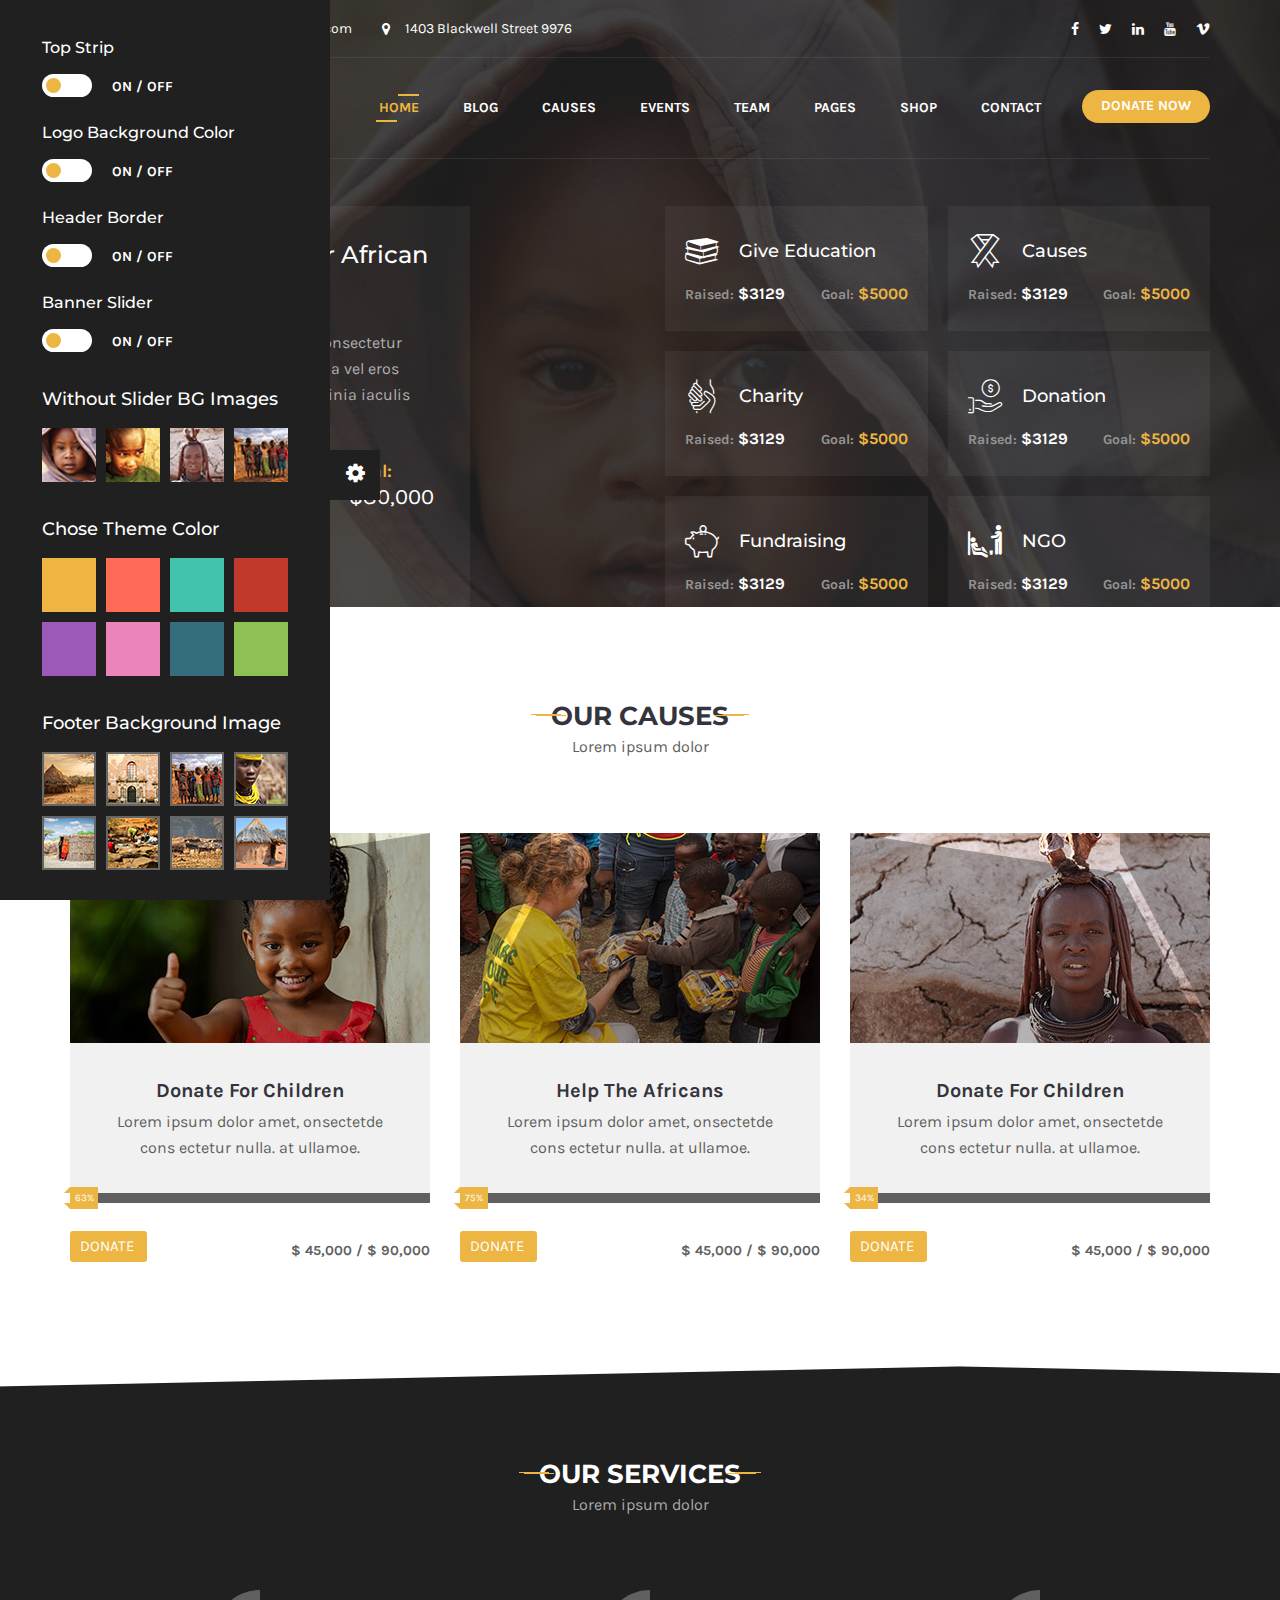
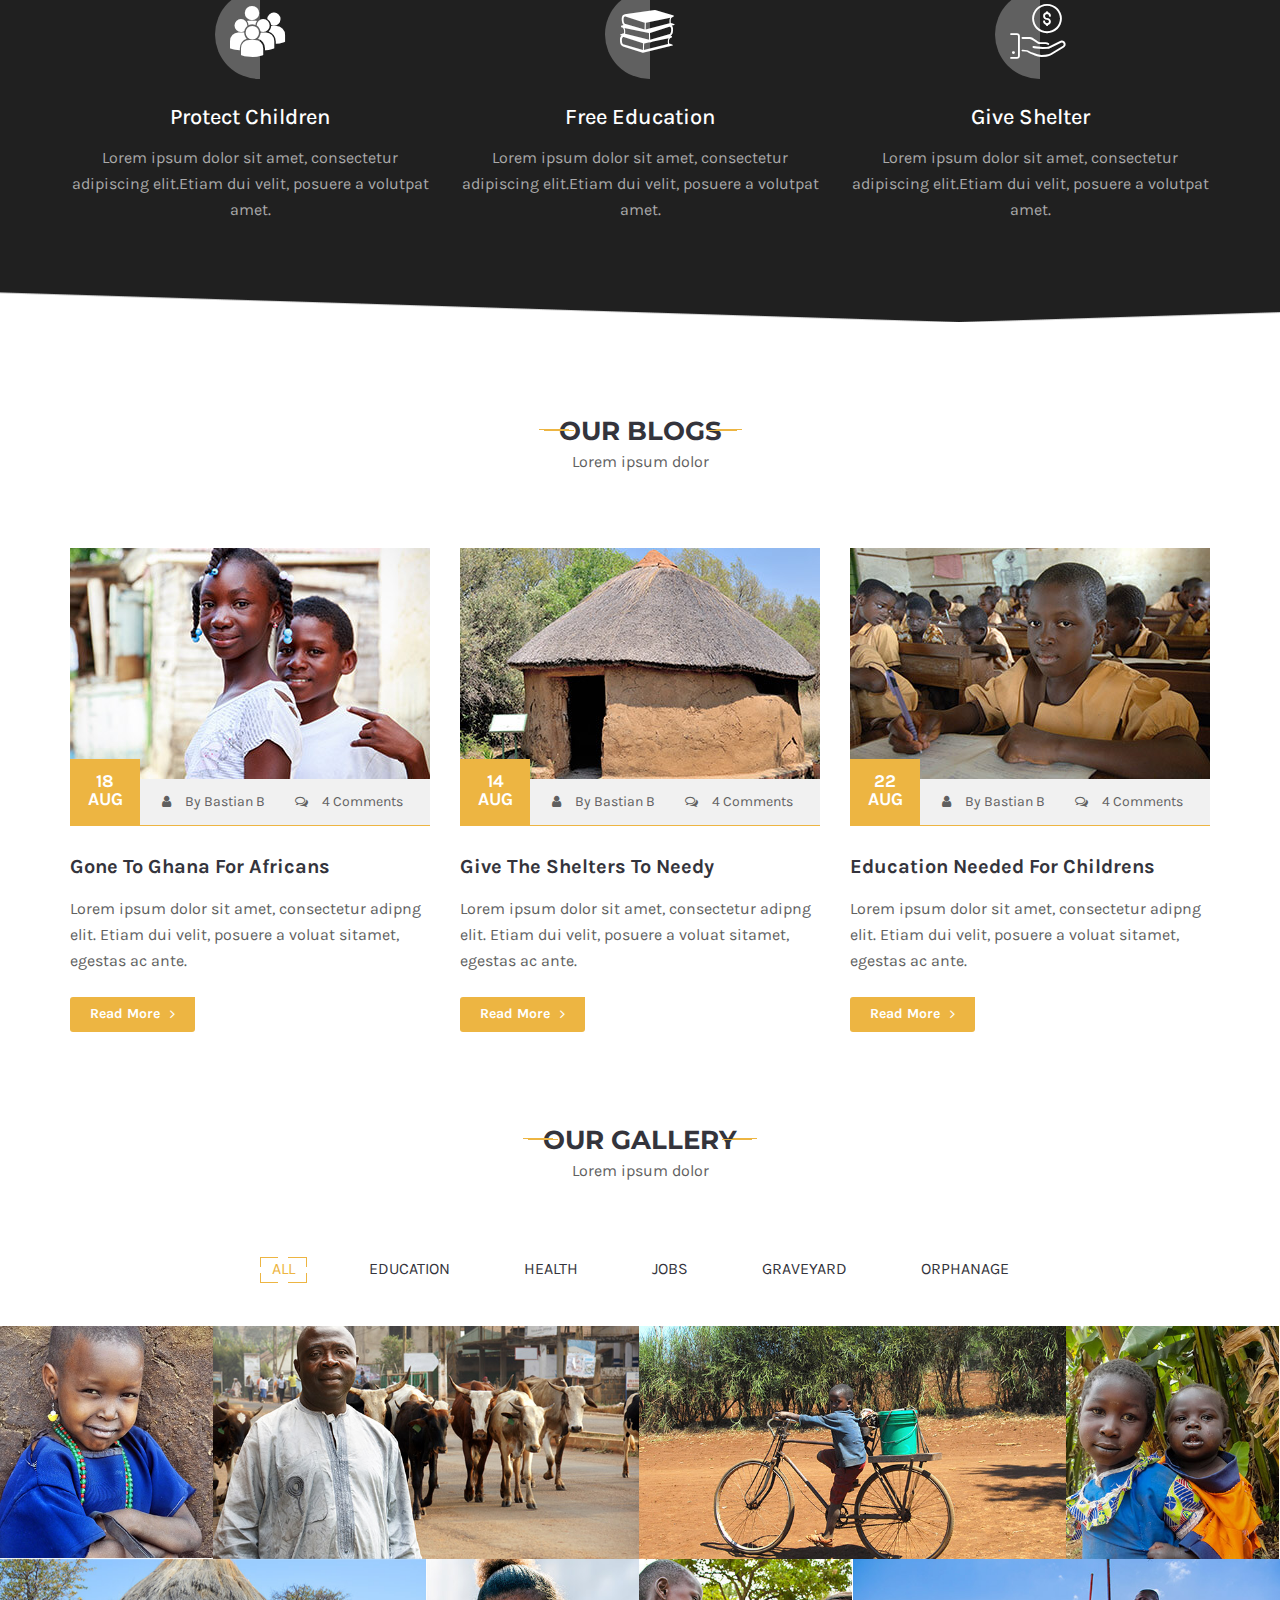
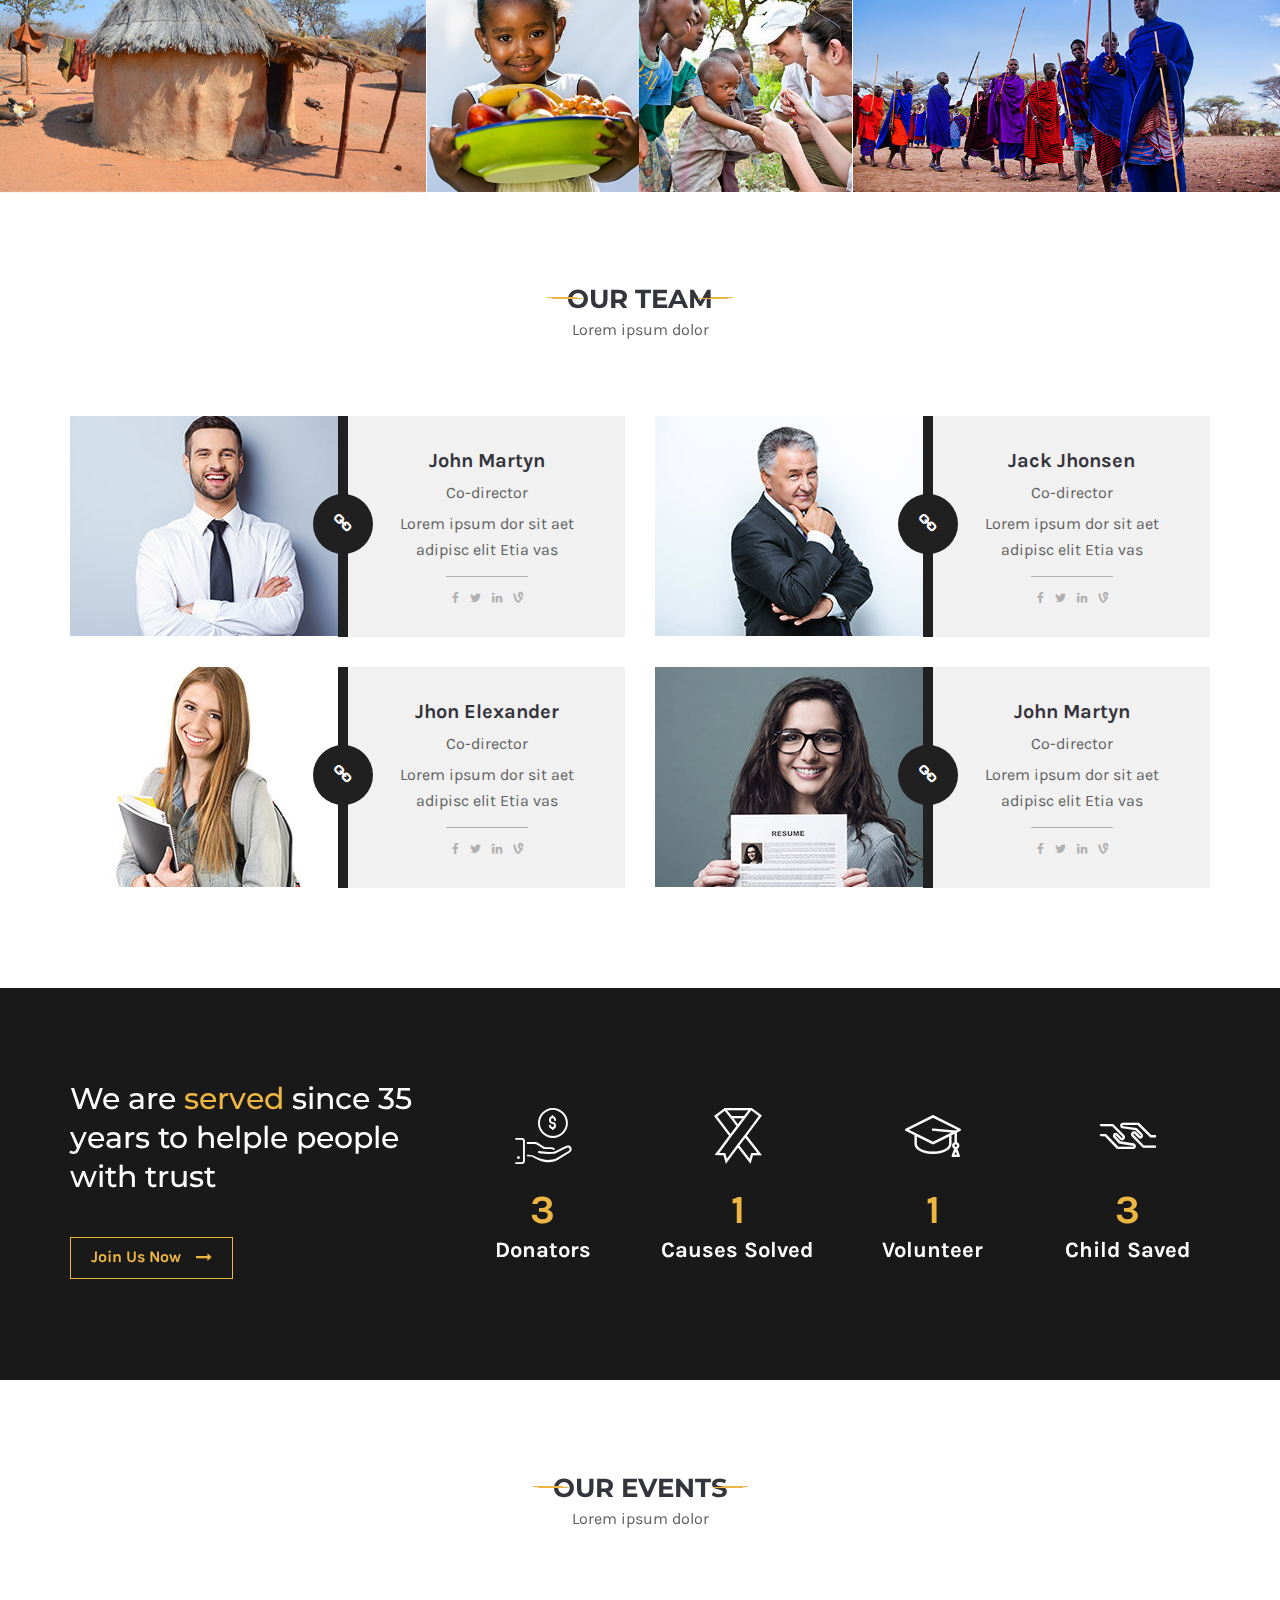
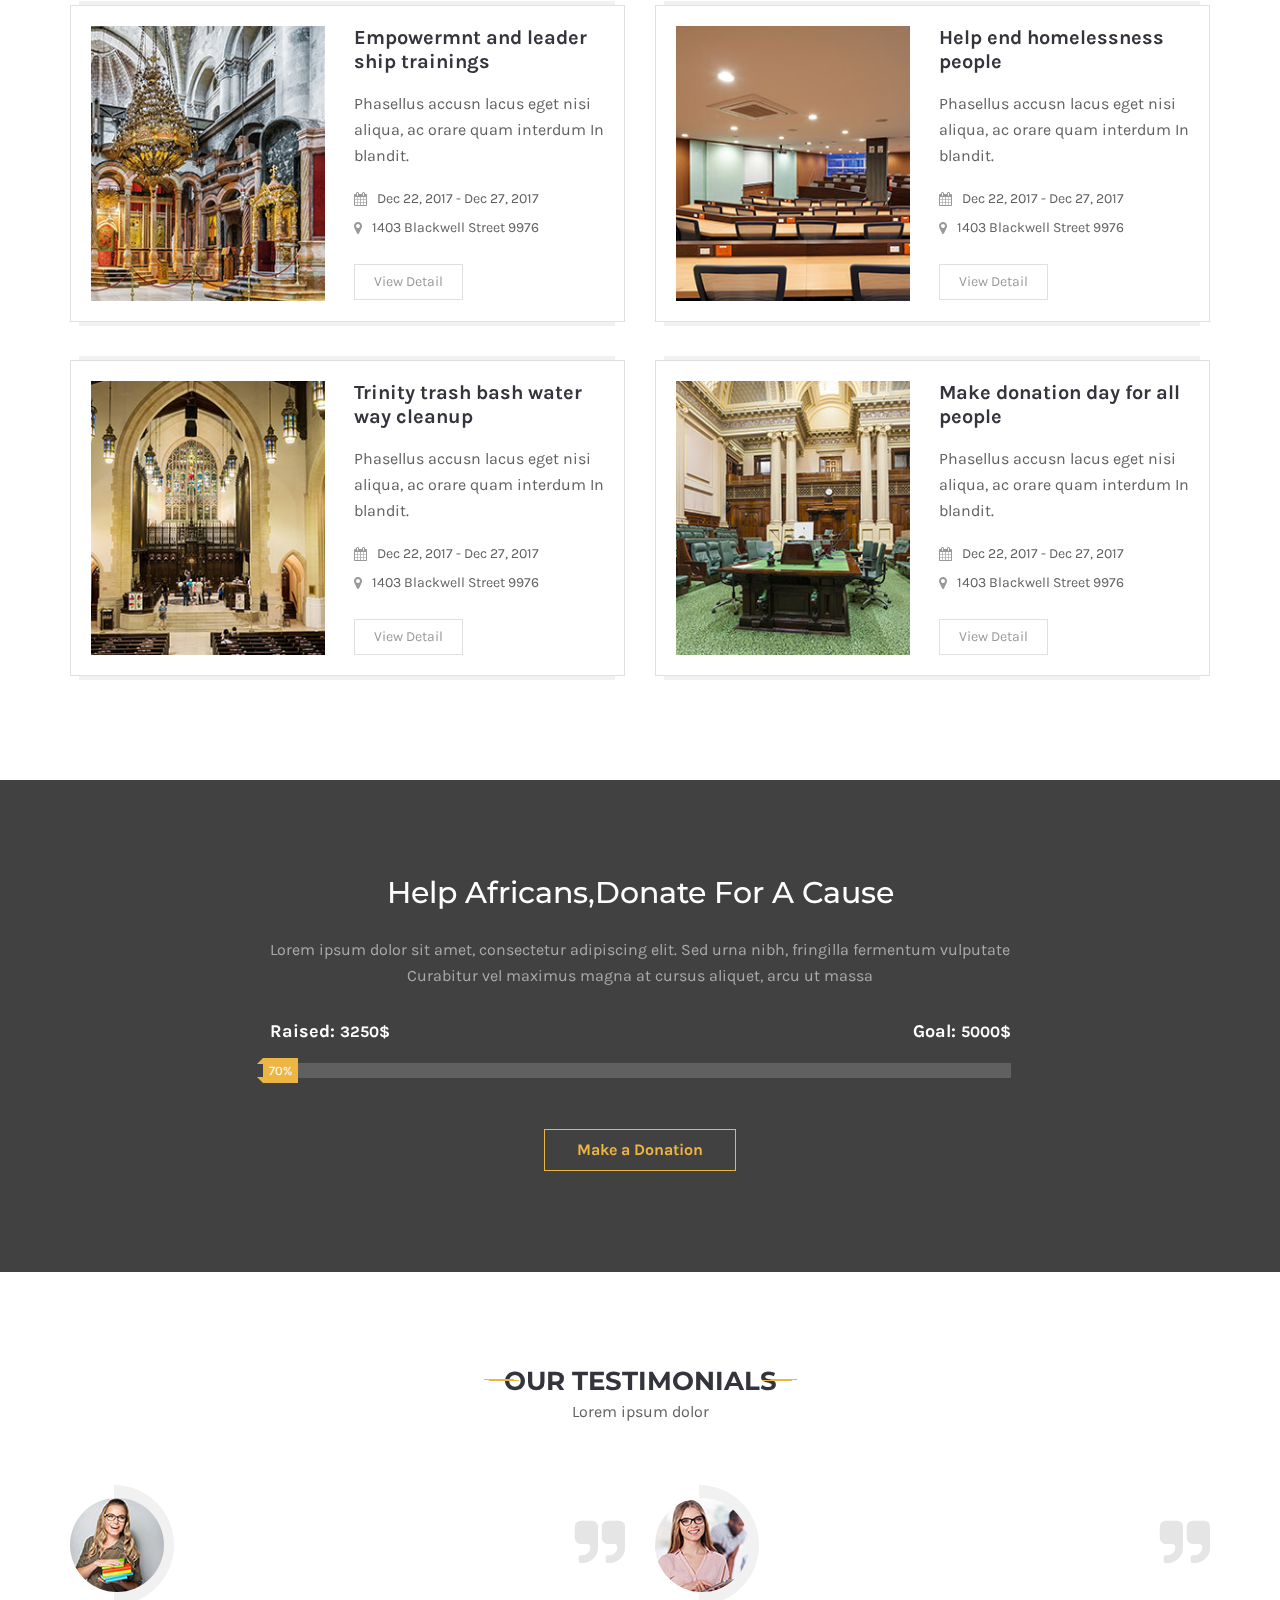
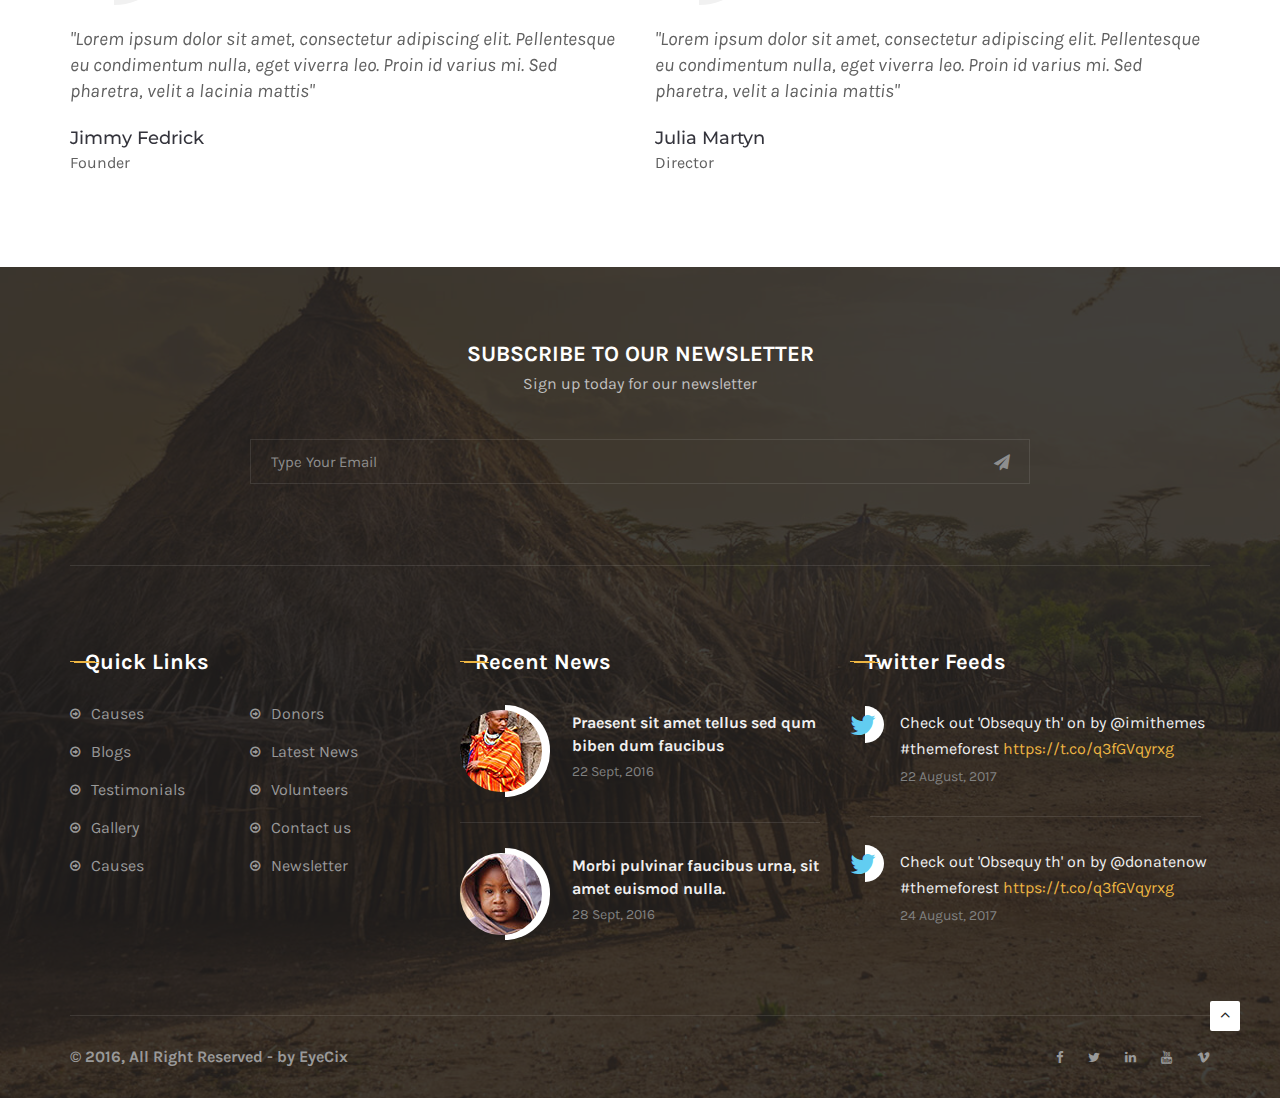
<file: charity/index - Copy.html>
<!DOCTYPE html>
<html>
  <head>

    <title>Charity Home Page</title>

    <!-- Css Files -->
    <link href="css/bootstrap.css" rel="stylesheet">
    <link href="css/font-awesome.css" rel="stylesheet">
    <link href="css/flaticon.css" rel="stylesheet">
    <link href="css/slick-slider.css" rel="stylesheet">
    <link href="css/fancybox.css" rel="stylesheet">
    <link href="style.css" rel="stylesheet">
    <link href="css/color.css" rel="stylesheet">
    <link href="css/responsive.css" rel="stylesheet">
     
    
    <!-- Switcher Css Files -->
    <link rel="alternate stylesheet" type="text/css" href="switcher/theme-color-1.css" title="theme-color-1" media="screen" />
    <link rel="alternate stylesheet" type="text/css" href="switcher/theme-color-2.css" title="theme-color-2" media="screen" />
    <link rel="alternate stylesheet" type="text/css" href="switcher/theme-color-3.css" title="theme-color-3" media="screen" />
    <link rel="alternate stylesheet" type="text/css" href="switcher/theme-color-4.css" title="theme-color-4" media="screen" />
    <link rel="alternate stylesheet" type="text/css" href="switcher/theme-color-5.css" title="theme-color-5" media="screen" />
    <link rel="alternate stylesheet" type="text/css" href="switcher/theme-color-6.css" title="theme-color-6" media="screen" />
    <link rel="alternate stylesheet" type="text/css" href="switcher/theme-color-7.css" title="theme-color-7" media="screen" />
    <link rel="alternate stylesheet" type="text/css" href="switcher/theme-color-8.css" title="theme-color-8" media="screen" />
    <!-- Banner images Switche Css Files -->
    <link rel="alternate stylesheet" type="text/css" href="switcher/banner-image-1.css" title="banner-image-1" media="screen" />
    <link rel="alternate stylesheet" type="text/css" href="switcher/banner-image-2.css" title="banner-image-2" media="screen" />
    <link rel="alternate stylesheet" type="text/css" href="switcher/banner-image-3.css" title="banner-image-3" media="screen" />
    <link rel="alternate stylesheet" type="text/css" href="switcher/banner-image-4.css" title="banner-image-4" media="screen" />
    <!-- Footer images Switche Css Files -->
    <link rel="alternate stylesheet" type="text/css" href="switcher/footer-image-1.css" title="footer-image-1" media="screen" />
    <link rel="alternate stylesheet" type="text/css" href="switcher/footer-image-2.css" title="footer-image-2" media="screen" />
    <link rel="alternate stylesheet" type="text/css" href="switcher/footer-image-3.css" title="footer-image-3" media="screen" />
    <link rel="alternate stylesheet" type="text/css" href="switcher/footer-image-4.css" title="footer-image-4" media="screen" />
    <link rel="alternate stylesheet" type="text/css" href="switcher/footer-image-5.css" title="footer-image-5" media="screen" />
    <link rel="alternate stylesheet" type="text/css" href="switcher/footer-image-6.css" title="footer-image-6" media="screen" />
    <link rel="alternate stylesheet" type="text/css" href="switcher/footer-image-7.css" title="footer-image-7" media="screen" />
    <link rel="alternate stylesheet" type="text/css" href="switcher/footer-image-8.css" title="footer-image-8" media="screen" />
    <!-- Footer Color Switche Css Files -->
    <link rel="alternate stylesheet" type="text/css" href="switcher/footer-color-1.css" title="footer-color-1" media="screen" />
    <link rel="alternate stylesheet" type="text/css" href="switcher/footer-color-2.css" title="footer-color-2" media="screen" />
    <link rel="alternate stylesheet" type="text/css" href="switcher/footer-color-3.css" title="footer-color-3" media="screen" />
    <link rel="alternate stylesheet" type="text/css" href="switcher/footer-color-4.css" title="footer-color-4" media="screen" />
    <link rel="alternate stylesheet" type="text/css" href="switcher/footer-color-5.css" title="footer-color-5" media="screen" />
    <link rel="alternate stylesheet" type="text/css" href="switcher/footer-color-6.css" title="footer-color-6" media="screen" />
    <link rel="alternate stylesheet" type="text/css" href="switcher/footer-color-7.css" title="footer-color-7" media="screen" />
    <link rel="alternate stylesheet" type="text/css" href="switcher/footer-color-8.css" title="footer-color-8" media="screen" />

  
  </head>
  <body>

    <!--Style Switcher-->
    <div class="switcher-style vscroller switcher-sidebar-on">
        <a href="#" class="switcher-style-btn switcher-style-btn-open"><i class="fa fa-gear fa-spin"></i></a>
        <div class="vscroller-content">
            <div class="page-options">
                <div class="onoff-section">
                    <h6>Top Strip</h6>
                    <div class="topstrip-switch"><label class="switch"> <input type="checkbox"> <span class="slider round"></span> </label></div>
                    <p>on / off</p>
                </div>
                <div class="onoff-section logobackground-switch">
                    <h6>Logo Background Color</h6>
                    <label class="switch"> <input type="checkbox"> <span class="slider round"></span> </label>
                    <p>on / off</p>
                </div>
                <div class="onoff-section header-border">
                    <h6>Header Border</h6>
                    <label class="switch"> <input type="checkbox"> <span class="slider round"></span> </label>
                    <p>on / off</p>
                </div>
                <div class="onoff-section bannerslider-switch">
                    <h6>Banner Slider</h6>
                    <label class="switch"> <input type="checkbox"> <span class="slider round"></span> </label>
                    <p>on / off</p>
                </div>
            </div>
            <div class="column-section">
                <h2>Without Slider BG Images</h2>
                <ul>
                    <li><a href="#" data-rel="banner-image-1" class="styleswitch"><img src="images/switcher-images/slider-bg-images-1.jpg" alt=""></a></li>
                    <li><a href="#" data-rel="banner-image-2" class="styleswitch"><img src="images/switcher-images/slider-bg-images-2.jpg" alt=""></a></li>
                    <li><a href="#" data-rel="banner-image-3" class="styleswitch"><img src="images/switcher-images/slider-bg-images-3.jpg" alt=""></a></li>
                    <li><a href="#" data-rel="banner-image-4" class="styleswitch"><img src="images/switcher-images/slider-bg-images-4.jpg" alt=""></a></li>
                </ul>
            </div>
            <div class="column-section">
                <h2>Chose Theme Color</h2>
                <ul>
                    <li><a href="#" data-rel="theme-color-1" class="styleswitch"><img src="images/switcher-images/theme-color-1.jpg" alt=""></a></li>
                    <li><a href="#" data-rel="theme-color-2" class="styleswitch"><img src="images/switcher-images/theme-color-2.jpg" alt=""></a></li>
                    <li><a href="#" data-rel="theme-color-3" class="styleswitch"><img src="images/switcher-images/theme-color-3.jpg" alt=""></a></li>
                    <li><a href="#" data-rel="theme-color-4" class="styleswitch"><img src="images/switcher-images/theme-color-4.jpg" alt=""></a></li>
                    <li><a href="#" data-rel="theme-color-5" class="styleswitch"><img src="images/switcher-images/theme-color-5.jpg" alt=""></a></li>
                    <li><a href="#" data-rel="theme-color-6" class="styleswitch"><img src="images/switcher-images/theme-color-6.jpg" alt=""></a></li>
                    <li><a href="#" data-rel="theme-color-7" class="styleswitch"><img src="images/switcher-images/theme-color-7.jpg" alt=""></a></li>
                    <li><a href="#" data-rel="theme-color-8" class="styleswitch"><img src="images/switcher-images/theme-color-8.jpg" alt=""></a></li>
                </ul>
            </div>
            <div class="column-section border-thumb">
                <h2>Footer Background Image</h2>
                <ul>
                    <li><a href="#" data-rel="footer-image-1" class="styleswitch"><img src="images/switcher-images/footer-image-1.jpg" alt=""></a></li>
                    <li><a href="#" data-rel="footer-image-2" class="styleswitch"><img src="images/switcher-images/footer-image-2.jpg" alt=""></a></li>
                    <li><a href="#" data-rel="footer-image-3" class="styleswitch"><img src="images/switcher-images/footer-image-3.jpg" alt=""></a></li>
                    <li><a href="#" data-rel="footer-image-4" class="styleswitch"><img src="images/switcher-images/footer-image-4.jpg" alt=""></a></li>
                    <li><a href="#" data-rel="footer-image-5" class="styleswitch"><img src="images/switcher-images/footer-image-5.jpg" alt=""></a></li>
                    <li><a href="#" data-rel="footer-image-6" class="styleswitch"><img src="images/switcher-images/footer-image-6.jpg" alt=""></a></li>
                    <li><a href="#" data-rel="footer-image-7" class="styleswitch"><img src="images/switcher-images/footer-image-7.jpg" alt=""></a></li>
                    <li><a href="#" data-rel="footer-image-8" class="styleswitch"><img src="images/switcher-images/footer-image-8.jpg" alt=""></a></li>
                </ul>
            </div>
            <div class="column-section border-thumb">
                <h2>Footer Background Color</h2>
                <ul>
                    <li><a href="#" data-rel="footer-color-1" class="styleswitch"><img src="images/switcher-images/footer-color-1.jpg" alt=""></a></li>
                    <li><a href="#" data-rel="footer-color-2" class="styleswitch"><img src="images/switcher-images/footer-color-2.jpg" alt=""></a></li>
                    <li><a href="#" data-rel="footer-color-3" class="styleswitch"><img src="images/switcher-images/footer-color-3.jpg" alt=""></a></li>
                    <li><a href="#" data-rel="footer-color-4" class="styleswitch"><img src="images/switcher-images/footer-color-4.jpg" alt=""></a></li>
                    <li><a href="#" data-rel="footer-color-5" class="styleswitch"><img src="images/switcher-images/footer-color-5.jpg" alt=""></a></li>
                    <li><a href="#" data-rel="footer-color-6" class="styleswitch"><img src="images/switcher-images/footer-color-6.jpg" alt=""></a></li>
                    <li><a href="#" data-rel="footer-color-7" class="styleswitch"><img src="images/switcher-images/footer-color-7.jpg" alt=""></a></li>
                    <li><a href="#" data-rel="footer-color-8" class="styleswitch"><img src="images/switcher-images/footer-color-8.jpg" alt=""></a></li>
                </ul>
            </div>
           
        </div>

    </div>
    <!-- Style Switcher-->
	
    <!-- Main Wrapper -->
    <div class="charity-main-wrapper">

        <!--Header-->
		<header id="charity-header" class="charity-header-one">

            <!-- Top Strip -->
            <div class="charity-top-strip">
                <div class="container">
                    <div class="row">
                        <div class="col-md-6">
                            <ul class="charity-strip-info">
                                <li><i class="fa fa-phone"></i> +123 45 678</li>
                                <li><i class="fa fa-envelope-o"></i> <a href="mailto:name@email.com">info@example.com</a></li>
                                <li><i class="fa fa-map-marker"></i> 1403 Blackwell Street 9976</li>
                            </ul>
                        </div>
                        <div class="col-md-6">
                            <ul class="charity-strip-social">
                                <li><a href="#" class="charity-colorhover fa fa-facebook"></a></li>
                                <li><a href="#" class="charity-colorhover fa fa-twitter"></a></li>
                                <li><a href="#" class="charity-colorhover fa fa-linkedin"></a></li>
                                <li><a href="#" class="charity-colorhover fa fa-youtube"></a></li>
                                <li><a href="#" class="charity-colorhover fa fa-vimeo"></a></li>
                            </ul>
                        </div>
                    </div>
                </div>
            </div>
            <!--Top Strip-->

            <!--Main Header-->
            <div class="clearfix"></div>
            <div class="container">
                <div class="charity-main-header">
                    <a href="index.html" class="charity-logo"><img src="images/logo.png" alt=""></a> 
                    <div class="charity-right-section">
                        <!--Navigation-->
                        <nav class="navbar navbar-default">
                            <div class="navbar-header">
                              <button type="button" class="navbar-toggle collapsed" data-toggle="collapse" data-target="#navbar-collapse-1" aria-expanded="true">
                                <span class="sr-only">Toggle navigation</span>
                                <span class="icon-bar"></span>
                                <span class="icon-bar"></span>
                                <span class="icon-bar"></span>
                              </button>
                            </div>
                            <div class="collapse navbar-collapse" id="navbar-collapse-1">
                              <ul class="nav navbar-nav">
                                <li class="active"><a href="#">Home</a>
                                    <ul class="charity-dropdown-menu">
                                        <li><a href="#">Home-1</a></li>
                                        <li><a href="#">Home-2</a></li>
                                        <li><a href="#">Home-3</a></li>
                                    
                                    </ul>
                                </li>
                                <li><a href="#">Blog</a></li>
                                <li ><a href="#">Causes</a></li>
                                <li><a href="event-grid.html">Events</a></li>
                                <li><a href="team-grid.html">Team</a></li>
                                <li class="charity-megamenu-li"><a href="#">Pages</a></li>
                                <li class="charity-megamenu-li"><a href="#">shop</a></li>
                                <li><a href="#">contact</a>
                                  
                                </li>
                              </ul>
                            </div>
                        </nav>
                        <!-- Navigation-->
                        <a href="#" class="charity-simple-btn charity-bgcolor">Donate Now</a>
                    </div>
                </div>
            </div>
            <!--Main Header-->

        </header>
		<!--Header-->

		<!--Main Banner-->
		<div class="charity-banner">

            <!--Slider -->
            <div class="charity-banner-one">
                <div class="charity-banner-one-layer">
                    <span class="charity-transparent-layer"></span>
                    <img src="extra-images/banner-1.jpg" alt="">
                    <div class="charity-banner-caption">
                        <div class="container">
                            <!--Cause Box -->
                            <div class="banner-cause-box">
                                <h2>Vaccine Career For African Children</h2>
                                <p>Lorem ipsum dolor sit amet, consectetur adipiscing elit. Sed vitae magna vel eros consectetur bibendu.Morbi lacinia iaculis urnavel pretium.</p>
                                <span class="charity-left-section charity-color">Raised: <small>$ 45,000</small></span>
                                <span class="charity-right-section charity-color">Goal: <small>$80,000</small></span>
                                <div class="clearfix"></div>
                                <a href="#" class="charity-classic-btn">Donate Now</a>
                            </div>
                            <!-- Cause Box-->
                        </div>
                    </div>
                </div>
                <div class="charity-banner-one-layer">
                    <span class="charity-transparent-layer"></span>
                    <img src="extra-images/banner-2.jpg" alt="">
                    <div class="charity-banner-caption">
                        <div class="container">
                            <!-- Cause Category-->
                            <div class="charity-cause-category">
                                <ul>
                                    <li>
                                        <div class="charity-cause-category-wrap">
                                            <i class="icon-books-stack-of-three"></i>
                                            <h5><a href="#">Give Education</a></h5>
                                            <div class="clearfix"></div>
                                            <span class="charity-left-section">Raised: <small>$3129</small></span>
                                            <span class="charity-right-section">Goal: <small>$5000</small></span>
                                        </div>
                                    </li>
                                    <li>
                                        <div class="charity-cause-category-wrap">
                                            <i class="icon-ribbon"></i>
                                            <h5><a href="#">Causes</a></h5>
                                            <div class="clearfix"></div>
                                            <span class="charity-left-section">Raised: <small>$3129</small></span>
                                            <span class="charity-right-section">Goal: <small>$5000</small></span>
                                        </div>
                                    </li>
                                    <li>
                                        <div class="charity-cause-category-wrap">
                                            <i class="icon-charity"></i>
                                            <h5><a href="#">Charity</a></h5>
                                            <div class="clearfix"></div>
                                            <span class="charity-left-section">Raised: <small>$3129</small></span>
                                            <span class="charity-right-section">Goal: <small>$5000</small></span>
                                        </div>
                                    </li>
                                    <li>
                                        <div class="charity-cause-category-wrap">
                                            <i class="icon-donation2"></i>
                                            <h5><a href="#">Donation</a></h5>
                                            <div class="clearfix"></div>
                                            <span class="charity-left-section">Raised: <small>$3129</small></span>
                                            <span class="charity-right-section">Goal: <small>$5000</small></span>
                                        </div>
                                    </li>
                                    <li>
                                        <div class="charity-cause-category-wrap">
                                            <i class="icon-piggy-bank"></i>
                                            <h5><a href="#">Fundraising</a></h5>
                                            <div class="clearfix"></div>
                                            <span class="charity-left-section">Raised: <small>$3129</small></span>
                                            <span class="charity-right-section">Goal: <small>$5000</small></span>
                                        </div>
                                    </li>
                                    <li>
                                        <div class="charity-cause-category-wrap">
                                            <i class="icon-helping"></i>
                                            <h5><a href="#">NGO</a></h5>
                                            <div class="clearfix"></div>
                                            <span class="charity-left-section">Raised: <small>$3129</small></span>
                                            <span class="charity-right-section">Goal: <small>$5000</small></span>
                                        </div>
                                    </li>
                                </ul>
                            </div>
                            <!--Cause Category-->
                        </div>
                    </div>
                </div>
            </div>
            <!--Slider-->

            <!--Without Slider-->
            <div class="charity-without-slider">
                <span class="charity-transparent-layer"></span>
                <img class="banner-image-1" src="extra-images/banner-1.jpg" alt="">
                <img class="banner-image-2" src="images/switcher-images/banner-2.jpg" alt="">
                <img class="banner-image-3" src="images/switcher-images/banner-3.jpg" alt="">
                <img class="banner-image-4" src="images/switcher-images/banner-4.jpg" alt="">
                <div class="charity-banner-caption">
                    <div class="container">
                        <!--Cause Box -->
                        <div class="banner-cause-box">
                            <h2>Vaccine Career For African Children</h2>
                            <p>Lorem ipsum dolor sit amet, consectetur adipiscing elit. Sed vitae magna vel eros consectetur bibendu.Morbi lacinia iaculis urnavel pretium.</p>
                            <span class="charity-left-section charity-color">Raised: <small>$ 45,000</small></span>
                            <span class="charity-right-section charity-color">Goal: <small>$80,000</small></span>
                            <div class="clearfix"></div>
                            <a href="#" class="charity-classic-btn">Donate Now</a>
                        </div>
                        <!--Cause Box-->
                        <!--Cause Category -->
                        <div class="charity-cause-category">
                            <ul>
                                <li>
                                    <div class="charity-cause-category-wrap">
                                        <i class="icon-books-stack-of-three"></i>
                                        <h5><a href="#">Give Education</a></h5>
                                        <div class="clearfix"></div>
                                        <span class="charity-left-section">Raised: <small>$3129</small></span>
                                        <span class="charity-right-section">Goal: <small>$5000</small></span>
                                    </div>
                                </li>
                                <li>
                                    <div class="charity-cause-category-wrap">
                                        <i class="icon-ribbon"></i>
                                        <h5><a href="#">Causes</a></h5>
                                        <div class="clearfix"></div>
                                        <span class="charity-left-section">Raised: <small>$3129</small></span>
                                        <span class="charity-right-section">Goal: <small>$5000</small></span>
                                    </div>
                                </li>
                                <li>
                                    <div class="charity-cause-category-wrap">
                                        <i class="icon-charity"></i>
                                        <h5><a href="#">Charity</a></h5>
                                        <div class="clearfix"></div>
                                        <span class="charity-left-section">Raised: <small>$3129</small></span>
                                        <span class="charity-right-section">Goal: <small>$5000</small></span>
                                    </div>
                                </li>
                                <li>
                                    <div class="charity-cause-category-wrap">
                                        <i class="icon-donation2"></i>
                                        <h5><a href="#">Donation</a></h5>
                                        <div class="clearfix"></div>
                                        <span class="charity-left-section">Raised: <small>$3129</small></span>
                                        <span class="charity-right-section">Goal: <small>$5000</small></span>
                                    </div>
                                </li>
                                <li>
                                    <div class="charity-cause-category-wrap">
                                        <i class="icon-piggy-bank"></i>
                                        <h5><a href="#">Fundraising</a></h5>
                                        <div class="clearfix"></div>
                                        <span class="charity-left-section">Raised: <small>$3129</small></span>
                                        <span class="charity-right-section">Goal: <small>$5000</small></span>
                                    </div>
                                </li>
                                <li>
                                    <div class="charity-cause-category-wrap">
                                        <i class="icon-helping"></i>
                                        <h5><a href="#">NGO</a></h5>
                                        <div class="clearfix"></div>
                                        <span class="charity-left-section">Raised: <small>$3129</small></span>
                                        <span class="charity-right-section">Goal: <small>$5000</small></span>
                                    </div>
                                </li>
                            </ul>
                        </div>
                        <!--Cause Category-->
                    </div>
                </div>
            </div>
            <!--Without Slider-->
            
        </div>
		<!-- Main Banner -->

		<!-- Main Content-->
		<div class="charity-main-content">

			<!--Main Section -->
			<div class="charity-main-section charity-minus-margin">
				<div class="container">
					<div class="row">
						
						<div class="col-md-12">
                            <div class="charity-fancy-title"> <div class="charity-fancy-title-wrap"> <h2>Our Causes</h2> </div> <span>Lorem ipsum dolor</span> </div>
                            <!--CauseGrid-->
                            <div class="charity-cause charity-cause-simplegrid">
                                <ul class="row">
                                    <li class="col-md-4">
                                        <figure>
                                            <a href="#"><img src="extra-images/cause-simple-grid-1.jpg" alt=""></a>
                                            <figcaption> <a href="#"><i class="fa fa-users"></i> 12 Donors</a> </figcaption>
                                        </figure>
                                        <section>
                                            <h4><a href="#">Donate For Children</a></h4>
                                            <p>Lorem ipsum dolor amet, onsectetde cons ectetur nulla. at ullamoe.</p>
                                        </section>
                                        <div class="skillst">
                                            <div class="progressbar1" data-width="63" data-target="63"></div>
                                        </div>
                                        <div class="cause-simplegrid-bottom">
                                            <a href="#" class="charity-donate-btn charity-bgcolor">Donate</a>
                                            <span>$ 45,000 / $ 90,000</span>
                                        </div>
                                    </li>
                                    <li class="col-md-4">
                                        <figure>
                                            <a href="#"><img src="extra-images/cause-simple-grid-2.jpg" alt=""></a>
                                            <figcaption> <a href="#"><i class="fa fa-users"></i> 28 Donors</a> </figcaption>
                                        </figure>
                                        <section>
                                            <h4><a href="#">Help The Africans</a></h4>
                                            <p>Lorem ipsum dolor amet, onsectetde cons ectetur nulla. at ullamoe.</p>
                                        </section>
                                        <div class="skillst">
                                            <div class="progressbar1" data-width="75" data-target="75"></div>
                                        </div>
                                        <div class="cause-simplegrid-bottom">
                                            <a href="#" class="charity-donate-btn charity-bgcolor">Donate</a>
                                            <span>$ 45,000 / $ 90,000</span>
                                        </div>
                                    </li>
                                    <li class="col-md-4">
                                        <figure>
                                            <a href="#"><img src="extra-images/cause-simple-grid-3.jpg" alt=""></a>
                                            <figcaption> <a href="#"><i class="fa fa-users"></i> 34 Donors</a> </figcaption>
                                        </figure>
                                        <section>
                                            <h4><a href="#">Donate For Children</a></h4>
                                            <p>Lorem ipsum dolor amet, onsectetde cons ectetur nulla. at ullamoe.</p>
                                        </section>
                                        <div class="skillst">
                                            <div class="progressbar1" data-width="34" data-target="34"></div>
                                        </div>
                                        <div class="cause-simplegrid-bottom">
                                            <a href="#" class="charity-donate-btn charity-bgcolor">Donate</a>
                                            <span>$ 45,000 / $ 90,000</span>
                                        </div>
                                    </li>
                                </ul>
                            </div>
                            <!-- CauseGrid -->
                        </div>

					</div>
				</div>
			</div>
			<!-- Main Section -->

            <!-- Main Section -->
            <div class="charity-main-section charity-our-services-full">
                <div class="container">
                    <div class="row">
                        
                        <div class="col-md-12">
                            <div class="charity-fancy-title charity-fancy-title-white"> <div class="charity-fancy-title-wrap"> <h2>Our sERVICES</h2> </div> <span>Lorem ipsum dolor</span> </div>
                            <!-- Services-->
                            <div class="charity-service charity-simple-service">
                                <ul class="row">
                                    <li class="col-md-4">
                                        <span><i class="icon-users-group"></i></span>
                                        <h3>Protect Children</h3>
                                        <p>Lorem ipsum dolor sit amet, consectetur adipiscing elit.Etiam dui velit, posuere a volutpat amet.</p>
                                    </li>
                                    <li class="col-md-4">
                                        <span><i class="icon-books-stack-of-three"></i></span>
                                        <h3>Free Education</h3>
                                        <p>Lorem ipsum dolor sit amet, consectetur adipiscing elit.Etiam dui velit, posuere a volutpat amet.</p>
                                    </li>
                                    <li class="col-md-4">
                                        <span><i class="icon-donation2"></i></span>
                                        <h3>Give Shelter</h3>
                                        <p>Lorem ipsum dolor sit amet, consectetur adipiscing elit.Etiam dui velit, posuere a volutpat amet.</p>
                                    </li>
                                </ul>
                            </div>
                            <!-- Services-->
                        </div>

                    </div>
                </div>
            </div>
            <!-- Main Section -->

            <!-- Main Section -->
            <div class="charity-main-section charity-blog-grid-full">
                <div class="container">
                    <div class="row">
                        
                        <div class="col-md-12">
                            <div class="charity-fancy-title"> <div class="charity-fancy-title-wrap"> <h2>Our blogs</h2> </div> <span>Lorem ipsum dolor</span> </div>
                            <!-- Blog's-->
                            <div class="charity-blog charity-blog-grid">
                                <ul class="row">
                                    <li class="col-md-4">
                                        <figure>
                                            <a href="#"><img src="extra-images/blog-grid-1.jpg" alt=""> <span class="charity-bloggrid-hover"><i class="icon-share4"></i></span> </a>
                                            <figcaption>
                                                <time datetime="2008-02-14 20:00" class="charity-bgcolor">18 <span>AUG</span></time>
                                                <ul class="charity-grid-options">
                                                    <li><i class="fa fa-user"></i> By <a href="#">Bastian B</a></li>
                                                    <li><i class="fa fa-comments-o"></i> <a href="#">4 Comments</a></li>
                                                </ul>
                                            </figcaption>
                                        </figure>
                                        <section>
                                            <h4><a href="#">Gone To Ghana For Africans</a></h4>
                                            <p>Lorem ipsum dolor sit amet, consectetur adipng elit. Etiam dui velit, posuere a voluat sitamet, egestas ac ante.</p>
                                            <a href="#" class="charity-read-more charity-bgcolor">Read More <i class="fa fa-angle-right"></i></a>
                                        </section>
                                    </li>
                                    <li class="col-md-4">
                                        <figure>
                                            <a href="#"><img src="extra-images/blog-grid-2.jpg" alt=""> <span class="charity-bloggrid-hover"><i class="icon-share4"></i></span> </a>
                                            <figcaption>
                                                <time datetime="2008-02-14 20:00" class="charity-bgcolor">14 <span>AUG</span></time>
                                                <ul class="charity-grid-options">
                                                    <li><i class="fa fa-user"></i> By <a href="#">Bastian B</a></li>
                                                    <li><i class="fa fa-comments-o"></i> <a href="#">4 Comments</a></li>
                                                </ul>
                                            </figcaption>
                                        </figure>
                                        <section>
                                            <h4><a href="#">Give The Shelters To Needy</a></h4>
                                            <p>Lorem ipsum dolor sit amet, consectetur adipng elit. Etiam dui velit, posuere a voluat sitamet, egestas ac ante.</p>
                                            <a href="#" class="charity-read-more charity-bgcolor">Read More <i class="fa fa-angle-right"></i></a>
                                        </section>
                                    </li>
                                    <li class="col-md-4">
                                        <figure>
                                            <a href="#"><img src="extra-images/blog-grid-3.jpg" alt=""> <span class="charity-bloggrid-hover"><i class="icon-share4"></i></span> </a>
                                            <figcaption>
                                                <time datetime="2008-02-14 20:00" class="charity-bgcolor">22 <span>AUG</span></time>
                                                <ul class="charity-grid-options">
                                                    <li><i class="fa fa-user"></i> By <a href="#">Bastian B</a></li>
                                                    <li><i class="fa fa-comments-o"></i> <a href="#">4 Comments</a></li>
                                                </ul>
                                            </figcaption>
                                        </figure>
                                        <section>
                                            <h4><a href="#">Education Needed For Childrens</a></h4>
                                            <p>Lorem ipsum dolor sit amet, consectetur adipng elit. Etiam dui velit, posuere a voluat sitamet, egestas ac ante.</p>
                                            <a href="#" class="charity-read-more charity-bgcolor">Read More <i class="fa fa-angle-right"></i></a>
                                        </section>
                                    </li>
                                </ul>
                            </div>
                            <!-- Blog's-->
                        </div>

                    </div>
                </div>
            </div>
            <!-- Main Section-->

            <!--Main Section-->
            <div class="charity-main-section">
                <div class="container-fluid">
                    <div class="row">
                        
                        
                        <div class="charity-fancy-title"> 
						<div class="charity-fancy-title-wrap"> 
						<h2>Our Gallery</h2>
						</div>
						<span>Lorem ipsum dolor</span> 
						</div>
                        <!--Gallery -->
                        <div class="charity-filterable">
                            <ul class="filters-button-group">
                                <li><a data-filter="*" class="charity-active" href="javascript:void(0)"> All
                                    <span class="charity-left-top-border"></span>
                                    <span class="charity-right-top-border"></span>
                                    <span class="charity-left-bottom-border"></span>
                                    <span class="charity-right-bottom-border"></span>
                                </a></li>
                                <li><a data-filter=".metal" href="javascript:void(0)" class="">Education
                                    <span class="charity-left-top-border"></span>
                                    <span class="charity-right-top-border"></span>
                                    <span class="charity-left-bottom-border"></span>
                                    <span class="charity-right-bottom-border"></span>
                                </a></li>
                                <li><a data-filter=".transition" href="javascript:void(0)" class="">Health
                                    <span class="charity-left-top-border"></span>
                                    <span class="charity-right-top-border"></span>
                                    <span class="charity-left-bottom-border"></span>
                                    <span class="charity-right-bottom-border"></span>
                                </a></li>
                                <li><a data-filter=".ium" href="javascript:void(0)" class="">Jobs
                                    <span class="charity-left-top-border"></span>
                                    <span class="charity-right-top-border"></span>
                                    <span class="charity-left-bottom-border"></span>
                                    <span class="charity-right-bottom-border"></span>
                                </a></li>
                                <li><a data-filter=".metal" href="javascript:void(0)" class="">Graveyard
                                    <span class="charity-left-top-border"></span>
                                    <span class="charity-right-top-border"></span>
                                    <span class="charity-left-bottom-border"></span>
                                    <span class="charity-right-bottom-border"></span>
                                </a></li>
                                <li><a data-filter=".transition" href="javascript:void(0)" class="">Orphanage
                                    <span class="charity-left-top-border"></span>
                                    <span class="charity-right-top-border"></span>
                                    <span class="charity-left-bottom-border"></span>
                                    <span class="charity-right-bottom-border"></span>
                                </a></li>
                            </ul>
                        </div>
                        <div class="charity-gallery charity-masonery-gallery">
                            <ul>
                                <li class="element-item metal col-md-2">
                                    <figure>
                                        <img src="extra-images/gallery-modren-1.jpg" alt="">
                                        <figcaption>
                                            <div class="charity-masonery-hover">
                                                <span class="charity-left-top-border"></span>
                                                <span class="charity-right-top-border"></span>
                                                <span class="charity-left-bottom-border"></span>
                                                <span class="charity-right-bottom-border"></span>
                                            </div>
                                            <div class="charity-masonery-caption">
                                                <a data-fancybox-group="group" href="extra-images/gallery-modren-1.jpg" class="fancybox charity-gallery-btn"><i class="icon-add2"></i></a>
                                                <a href="#" class="charity-gallery-btn"><i class="icon-link4"></i></a>
                                                <h4>Praesent dapibus ultricies</h4>
                                            </div>
                                        </figcaption>
                                    </figure>
                                </li>
                                <li class="element-item transition col-md-4">
                                    <figure>
                                        <img src="extra-images/gallery-modren-2.jpg" alt="">
                                        <figcaption>
                                            <div class="charity-masonery-hover">
                                                <span class="charity-left-top-border"></span>
                                                <span class="charity-right-top-border"></span>
                                                <span class="charity-left-bottom-border"></span>
                                                <span class="charity-right-bottom-border"></span>
                                            </div>
                                            <div class="charity-masonery-caption">
                                                <a data-fancybox-group="group" href="extra-images/gallery-modren-2.jpg" class="fancybox charity-gallery-btn"><i class="icon-add2"></i></a>
                                                <a href="#" class="charity-gallery-btn"><i class="icon-link4"></i></a>
                                                <h4>Praesent dapibus dapibus ultricies</h4>
                                            </div>
                                        </figcaption>
                                    </figure>
                                </li>
                                <li class="element-item ium col-md-4">
                                    <figure>
                                        <img src="extra-images/gallery-modren-3.jpg" alt="">
                                        <figcaption>
                                            <div class="charity-masonery-hover">
                                                <span class="charity-left-top-border"></span>
                                                <span class="charity-right-top-border"></span>
                                                <span class="charity-left-bottom-border"></span>
                                                <span class="charity-right-bottom-border"></span>
                                            </div>
                                            <div class="charity-masonery-caption">
                                                <a data-fancybox-group="group" href="extra-images/gallery-modren-3.jpg" class="fancybox charity-gallery-btn"><i class="icon-add2"></i></a>
                                                <a href="#" class="charity-gallery-btn"><i class="icon-link4"></i></a>
                                                <h4>Praesent dapibus dapibus ultricies</h4>
                                            </div>
                                        </figcaption>
                                    </figure>
                                </li>
                                <li class="element-item metal col-md-2">
                                    <figure>
                                        <img src="extra-images/gallery-modren-4.jpg" alt="">
                                        <figcaption>
                                            <div class="charity-masonery-hover">
                                                <span class="charity-left-top-border"></span>
                                                <span class="charity-right-top-border"></span>
                                                <span class="charity-left-bottom-border"></span>
                                                <span class="charity-right-bottom-border"></span>
                                            </div>
                                            <div class="charity-masonery-caption">
                                                <a data-fancybox-group="group" href="extra-images/gallery-modren-4.jpg" class="fancybox charity-gallery-btn"><i class="icon-add2"></i></a>
                                                <a href="#" class="charity-gallery-btn"><i class="icon-link4"></i></a>
                                                <h4>Praesent dapibus dapibus</h4>
                                            </div>
                                        </figcaption>
                                    </figure>
                                </li>
                                <li class="element-item transition col-md-4">
                                    <figure>
                                        <img src="extra-images/gallery-modren-5.jpg" alt="">
                                        <figcaption>
                                            <div class="charity-masonery-hover">
                                                <span class="charity-left-top-border"></span>
                                                <span class="charity-right-top-border"></span>
                                                <span class="charity-left-bottom-border"></span>
                                                <span class="charity-right-bottom-border"></span>
                                            </div>
                                            <div class="charity-masonery-caption">
                                                <a data-fancybox-group="group" href="extra-images/gallery-modren-5.jpg" class="fancybox charity-gallery-btn"><i class="icon-add2"></i></a>
                                                <a href="#" class="charity-gallery-btn"><i class="icon-link4"></i></a>
                                                <h4>Praesent dapibus dapibus ultricies</h4>
                                            </div>
                                        </figcaption>
                                    </figure>
                                </li>
                                <li class="element-item ium col-md-2">
                                    <figure>
                                        <img src="extra-images/gallery-modren-6.jpg" alt="">
                                        <figcaption>
                                            <div class="charity-masonery-hover">
                                                <span class="charity-left-top-border"></span>
                                                <span class="charity-right-top-border"></span>
                                                <span class="charity-left-bottom-border"></span>
                                                <span class="charity-right-bottom-border"></span>
                                            </div>
                                            <div class="charity-masonery-caption">
                                                <a data-fancybox-group="group" href="extra-images/gallery-modren-6.jpg" class="fancybox charity-gallery-btn"><i class="icon-add2"></i></a>
                                                <a href="#" class="charity-gallery-btn"><i class="icon-link4"></i></a>
                                                <h4>Praesent dapibus ultricies</h4>
                                            </div>
                                        </figcaption>
                                    </figure>
                                </li>
                                <li class="element-item transition col-md-2">
                                    <figure>
                                        <img src="extra-images/gallery-modren-7.jpg" alt="">
                                        <figcaption>
                                            <div class="charity-masonery-hover">
                                                <span class="charity-left-top-border"></span>
                                                <span class="charity-right-top-border"></span>
                                                <span class="charity-left-bottom-border"></span>
                                                <span class="charity-right-bottom-border"></span>
                                            </div>
                                            <div class="charity-masonery-caption">
                                                <a data-fancybox-group="group" href="extra-images/gallery-modren-7.jpg" class="fancybox charity-gallery-btn"><i class="icon-add2"></i></a>
                                                <a href="#" class="charity-gallery-btn"><i class="icon-link4"></i></a>
                                                <h4>Praesent dapibus ultricies</h4>
                                            </div>
                                        </figcaption>
                                    </figure>
                                </li>
                                <li class="element-item ium col-md-4">
                                    <figure>
                                        <img src="extra-images/gallery-modren-8.jpg" alt="">
                                        <figcaption>
                                            <div class="charity-masonery-hover">
                                                <span class="charity-left-top-border"></span>
                                                <span class="charity-right-top-border"></span>
                                                <span class="charity-left-bottom-border"></span>
                                                <span class="charity-right-bottom-border"></span>
                                            </div>
                                            <div class="charity-masonery-caption">
                                                <a data-fancybox-group="group" href="extra-images/gallery-modren-8.jpg" class="fancybox charity-gallery-btn"><i class="icon-add2"></i></a>
                                                <a href="#" class="charity-gallery-btn"><i class="icon-link4"></i></a>
                                                <h4>Praesent dapibus dapibus ultricies</h4>
                                            </div>
                                        </figcaption>
                                    </figure>
                                </li>
                            </ul>
                        </div>
                        <!--Gallery-->
                        

                    </div>
                </div>
            </div>
            <!--Main Section-->

            <!-- Main Section -->
            <div class="charity-main-section charity-team-medium-full">
                <div class="container">
                    <div class="row">
                        
                        <div class="col-md-12">
                            <div class="charity-fancy-title"> 
							<div class="charity-fancy-title-wrap"> 
							<h2>Our Team</h2> 
							</div> 
							<span>Lorem ipsum dolor</span> 
							</div>
                            <!--Team -->
                            <div class="charity-team charity-team-medium">
                                <ul class="row">
                                    <li class="col-md-6">
                                        <figure><a href="#"><img src="extra-images/team-medium-1.jpg" alt=""> <span class="fa fa-link"></span> </a></figure>
                                        <section>
                                            <h4><a href="#">John Martyn</a></h4>
                                            <span>Co-director</span>
                                            <p>Lorem ipsum dor sit aet adipisc elit Etia vas</p>
                                            <ul class="charity-team-social">
                                                <li><a href="#" class="charity-colorhover fa fa-facebook"></a></li>
                                                <li><a href="#" class="charity-colorhover fa fa-twitter"></a></li>
                                                <li><a href="#" class="charity-colorhover fa fa-linkedin"></a></li>
                                                <li><a href="#" class="charity-colorhover fa fa-vine"></a></li>
                                            </ul>
                                        </section>
                                    </li>
                                    <li class="col-md-6">
                                        <figure><a href="#"><img src="extra-images/team-medium-2.jpg" alt=""> <span class="fa fa-link"></span> </a></figure>
                                        <section>
                                            <h4><a href="#">Jack Jhonsen</a></h4>
                                            <span>Co-director</span>
                                            <p>Lorem ipsum dor sit aet adipisc elit Etia vas</p>
                                            <ul class="charity-team-social">
                                                <li><a href="#" class="charity-colorhover fa fa-facebook"></a></li>
                                                <li><a href="#" class="charity-colorhover fa fa-twitter"></a></li>
                                                <li><a href="#" class="charity-colorhover fa fa-linkedin"></a></li>
                                                <li><a href="#" class="charity-colorhover fa fa-vine"></a></li>
                                            </ul>
                                        </section>
                                    </li>
                                    <li class="col-md-6">
                                        <figure><a href="#"><img src="extra-images/team-medium-3.jpg" alt=""> <span class="fa fa-link"></span> </a></figure>
                                        <section>
                                            <h4><a href="#">Jhon Elexander</a></h4>
                                            <span>Co-director</span>
                                            <p>Lorem ipsum dor sit aet adipisc elit Etia vas</p>
                                            <ul class="charity-team-social">
                                                <li><a href="#" class="charity-colorhover fa fa-facebook"></a></li>
                                                <li><a href="#" class="charity-colorhover fa fa-twitter"></a></li>
                                                <li><a href="#" class="charity-colorhover fa fa-linkedin"></a></li>
                                                <li><a href="#" class="charity-colorhover fa fa-vine"></a></li>
                                            </ul>
                                        </section>
                                    </li>
                                    <li class="col-md-6">
                                        <figure><a href="#"><img src="extra-images/team-medium-4.jpg" alt=""> <span class="fa fa-link"></span> </a></figure>
                                        <section>
                                            <h4><a href="#">John Martyn</a></h4>
                                            <span>Co-director</span>
                                            <p>Lorem ipsum dor sit aet adipisc elit Etia vas</p>
                                            <ul class="charity-team-social">
                                                <li><a href="#" class="charity-colorhover fa fa-facebook"></a></li>
                                                <li><a href="#" class="charity-colorhover fa fa-twitter"></a></li>
                                                <li><a href="#" class="charity-colorhover fa fa-linkedin"></a></li>
                                                <li><a href="#" class="charity-colorhover fa fa-vine"></a></li>
                                            </ul>
                                        </section>
                                    </li>
                                </ul>
                            </div>
                            <!--Team-->
                        </div>
                        
                    </div>
                </div>
            </div>
            <!--Main Section-->

            <!-- Main Section-->
            <div class="charity-main-section charity-counterbg-full">
                <span class="dark-black-transparent"></span>
                <div class="container">
                    <div class="row">
                        
                        <!--Counter -->
                        <div class="col-md-4 charity-counter-text">
                            <h2>We are <span class="charity-color">served</span> since 35 years to helple people with trust</h2>
                            <a href="404.html" class="charity-counter-btn charity-color charity-bordercolor"><span>Join Us Now <i class="fa fa-long-arrow-right"></i></span></a>
                        </div>
                        <div class="col-md-8 padding-top-spacer">
                            <div class="charity-counter">
                                <ul class="row">
                                    <li class="col-md-3">
                                        <i class="icon-donation2"></i>
                                        <span class="charity-color" id="word-count1">2210</span>
                                        <small>Donators</small>
                                    </li>
                                    <li class="col-md-3">
                                        <i class="icon-ribbon"></i>
                                        <span class="charity-color" id="word-count2">210</span>
                                        <small>Causes Solved</small>
                                    </li>
                                    <li class="col-md-3">
                                        <i class="icon-mortarboard"></i>
                                        <span class="charity-color" id="word-count3">957</span>
                                        <small>Volunteer</small>
                                    </li>
                                    <li class="col-md-3">
                                        <i class="icon-help"></i>
                                        <span class="charity-color" id="word-count4">3010</span>
                                        <small>Child Saved</small>
                                    </li>
                                </ul>
                            </div>
                        </div>
                        <!--Counter-->
                        
                    </div>
                </div>
            </div>
            <!--Main Section-->

            <!--Main Section -->
            <div class="charity-main-section charity-event-medium-full">
                <div class="container">
                    <div class="row">
                        
                        <!--Event-->
                        <div class="col-md-12">
                            <div class="charity-fancy-title"> <div class="charity-fancy-title-wrap"> <h2>Our Events</h2> </div> <span>Lorem ipsum dolor</span> </div>
                            <div class="charity-event charity-event-medium">
                                <ul class="row">
                                    <li class="col-md-6">
                                        <div class="charity-event-medium-wrap">
                                            <figure><a href="#"><img src="extra-images/event-medium-1.jpg" alt=""></a> <figcaption><a href="event-detail.html">Buy Ticket</a></figcaption> </figure>
                                            <section>
                                                <h4><a href="event-detail.html">Empowermnt and leader ship trainings</a></h4>
                                                <p>Phasellus accusn lacus eget nisi aliqua, ac orare quam interdum In blandit.</p>
                                                <ul class="charity-event-option">
                                                    <li><i class="fa fa-calendar"></i> Dec 22, 2017 - Dec 27, 2017</li>
                                                    <li><i class="fa fa-map-marker"></i> 1403 Blackwell Street 9976</li>
                                                </ul>
                                                <a href="#" class="charity-event-btn charity-bgcolorhover">View Detail</a>
                                            </section>
                                        </div>
                                    </li>
                                    <li class="col-md-6">
                                        <div class="charity-event-medium-wrap">
                                            <figure><a href="#"><img src="extra-images/event-medium-2.jpg" alt=""></a> <figcaption><a href="event-detail.html">Buy Ticket</a></figcaption> </figure>
                                            <section>
                                                <h4><a href="#">Help end homelessness people</a></h4>
                                                <p>Phasellus accusn lacus eget nisi aliqua, ac orare quam interdum In blandit.</p>
                                                <ul class="charity-event-option">
                                                    <li><i class="fa fa-calendar"></i> Dec 22, 2017 - Dec 27, 2017</li>
                                                    <li><i class="fa fa-map-marker"></i> 1403 Blackwell Street 9976</li>
                                                </ul>
                                                <a href="#" class="charity-event-btn charity-bgcolorhover">View Detail</a>
                                            </section>
                                        </div>
                                    </li>
                                    <li class="col-md-6">
                                        <div class="charity-event-medium-wrap">
                                            <figure><a href="#"><img src="extra-images/event-medium-3.jpg" alt=""></a> <figcaption><a href="event-detail.html">Buy Ticket</a></figcaption> </figure>
                                            <section>
                                                <h4><a href="#">Trinity trash bash water way cleanup</a></h4>
                                                <p>Phasellus accusn lacus eget nisi aliqua, ac orare quam interdum In blandit.</p>
                                                <ul class="charity-event-option">
                                                    <li><i class="fa fa-calendar"></i> Dec 22, 2017 - Dec 27, 2017</li>
                                                    <li><i class="fa fa-map-marker"></i> 1403 Blackwell Street 9976</li>
                                                </ul>
                                                <a href="#" class="charity-event-btn charity-bgcolorhover">View Detail</a>
                                            </section>
                                        </div>
                                    </li>
                                    <li class="col-md-6">
                                        <div class="charity-event-medium-wrap">
                                            <figure><a href="#"><img src="extra-images/event-medium-4.jpg" alt=""></a> <figcaption><a href="event-detail.html">Buy Ticket</a></figcaption> </figure>
                                            <section>
                                                <h4><a href="#">Make donation day for all people</a></h4>
                                                <p>Phasellus accusn lacus eget nisi aliqua, ac orare quam interdum In blandit.</p>
                                                <ul class="charity-event-option">
                                                    <li><i class="fa fa-calendar"></i> Dec 22, 2017 - Dec 27, 2017</li>
                                                    <li><i class="fa fa-map-marker"></i> 1403 Blackwell Street 9976</li>
                                                </ul>
                                                <a href="#" class="charity-event-btn charity-bgcolorhover">View Detail</a>
                                            </section>
                                        </div>
                                    </li>
                                </ul>
                            </div>
                        </div>
                        <!--Event-->
                        
                    </div>
                </div>
            </div>
            <!--Main Section-->

            <!-- Main Section -->
            <div class="charity-main-section charity-cause-strip-full">
                <span class="charity-transparent-layer"></span>
                <div class="container">
                    <div class="row">
                        
                        <!--Cause Strip-->
                        <div class="col-md-12">
                            <div class="charity-cause-strip">
                                <h2>Help Africans,Donate For A Cause</h2>
                                <p>Lorem ipsum dolor sit amet, consectetur adipiscing elit. Sed urna nibh, fringilla fermentum vulputate Curabitur vel maximus magna at cursus aliquet, arcu ut massa</p>
                                <div class="charity-causestrip-section">
                                    <span class="charity-left-section">Raised: <small>3250$</small></span>
                                    <span class="charity-right-section">Goal: <small>5000$</small></span>
                                    <div class="skillst"> <div class="progressbar1" data-width="70" data-target="70"></div> </div>
                                </div>
                                <div class="clearfix"></div>
                                <a href="#" class="cause-strip-btn charity-color charity-bordercolor"><span>Make a Donation</span></a>
                            </div>
                        </div>
                        <!--Cause Strip-->
                        
                    </div>
                </div>
            </div>
            <!-- Main Section-->

            <!--Main Section-->
            <div class="charity-main-section charity-testimonials-full">
                <div class="container">
                    <div class="row">
                        
                        <!--Testimonials-->
                        <div class="col-md-12">
                            <div class="charity-fancy-title"> <div class="charity-fancy-title-wrap"> <h2>Our Testimonials</h2> </div> <span>Lorem ipsum dolor</span> </div>
                            <div class="charity-testimonials">
                                <ul class="row">
                                    <li class="col-md-6">
                                        <div class="charity-testimonials-wrap">
                                            <figure><a href="#"><img src="extra-images/testimonials-1.jpg" alt=""></a></figure>
                                            <div class="charity-testimonials-text">
                                                <p>"Lorem ipsum dolor sit amet, consectetur adipiscing elit. Pellentesque eu condimentum nulla, eget viverra leo. Proin id varius mi. Sed pharetra, velit a lacinia mattis"</p>
                                                <h5>Jimmy Fedrick</h5>
                                                <span>Founder</span>
                                            </div>
                                        </div>
                                    </li>
                                    <li class="col-md-6">
                                        <div class="charity-testimonials-wrap">
                                            <figure><a href=""><img src="extra-images/testimonials-2.jpg" alt=""></a></figure>
                                            <div class="charity-testimonials-text">
                                                <p>"Lorem ipsum dolor sit amet, consectetur adipiscing elit. Pellentesque eu condimentum nulla, eget viverra leo. Proin id varius mi. Sed pharetra, velit a lacinia mattis"</p>
                                                <h5>Julia Martyn</h5>
                                                <span>Director</span>
                                            </div>
                                        </div>
                                    </li>
                                </ul>
                            </div>
                        </div>
                        <!--Testimonials-->
                        
                    </div>
                </div>
            </div>
            <!--Main Section-->

		</div>
		<!--Main Content-->

		<!-- Footer-->
		<footer id="charity-footer" class="charity-footer-one">
            <span class="charity-footer-transparent"></span>
            
            <!-- Newslatter-->
            <div class="container">
                <div class="charity-footer-newslatter">
                    <h3>Subscribe To Our Newsletter</h3>
                    <p>Sign up today for our newsletter</p>
                    <form>
                        <input type="text" value="Type Your Email">
                        <i class="fa fa-paper-plane"></i>
                        <input type="submit" value="">
                    </form>
                </div>
            </div>
            <div class="clearfix"></div>
            <!-- Newslatter -->

            <!-- Footer Widget -->
            <div class="charity-footer-widget">
                <div class="container">
                    <div class="row">
                        <!-- Widget Categories -->
                        <aside class="col-md-4 widget widget_categories">
                            <h3 class="charity-footer-title">Quick Links</h3>
                            <ul>
                                <li><a href="#">Causes</a></li>
                                <li><a href="#">Donors</a></li>
                                <li><a href="#">Blogs</a></li>
                                <li><a href="#">Latest News</a></li>
                                <li><a href="#">Testimonials</a></li>
                                <li><a href="#">Volunteers</a></li>
                                <li><a href="#">Gallery</a></li>
                                <li><a href="#">Contact us</a></li>
                                <li><a href="#">Causes</a></li>
                                <li><a href="#">Newsletter</a></li>
                            </ul>
                        </aside>
                        <!-- Widget Categories -->
                        <!-- Widget Recent News -->
                        <aside class="col-md-4 widget widget_recent_news">
                            <h3 class="charity-footer-title">Recent News</h3>
                            <ul>
                                <li>
                                    <figure><a href="#"><img src="extra-images/widget-recent-news-1.jpg" alt=""></a></figure>
                                    <section>
                                        <h6><a href="#">Praesent sit amet tellus sed qum biben dum faucibus</a></h6>
                                        <time datetime="2008-02-14 20:00">22 Sept, 2016</time>
                                    </section>
                                </li>
                                <li>
                                    <figure><a href="#"><img src="extra-images/widget-recent-news-2.jpg" alt=""></a></figure>
                                    <section>
                                        <h6><a href="#">Morbi pulvinar faucibus urna, sit amet euismod nulla.</a></h6>
                                        <time datetime="2008-02-14 20:00">28 Sept, 2016</time>
                                    </section>
                                </li>
                            </ul>
                        </aside>
                        <!-- Widget Recent News-->
                        <!--Widget Twitter -->
                        <aside class="col-md-4 widget widget_twitter">
                            <h3 class="charity-footer-title">Twitter Feeds</h3>
                            <ul>
                                <li>
                                    <span class="charity-twitter-icon"><i class="fa fa-twitter"></i></span>
                                    <p>Check out 'Obsequy th' on by @imithemes #themeforest <a href="#">https://t.co/q3fGVqyrxg</a></p>
                                    <time datetime="2008-02-14 20:00">22 August, 2017</time>
                                </li>
                                <li>
                                    <span class="charity-twitter-icon"><i class="fa fa-twitter"></i></span>
                                    <p>Check out 'Obsequy th' on by @donatenow #themeforest <a href="#">https://t.co/q3fGVqyrxg</a></p>
                                    <time datetime="2008-02-14 20:00">24 August, 2017</time>
                                </li>
                            </ul>
                        </aside>
                        <!-- Widget Twitter -->
                    </div>
                </div>
            </div>
            <!-- Footer Widget-->

            <!--CopyRight-->
            <div class="clearfix"></div>
            <div class="container">
                <div class="charity-copyright-section">
                    <p>© 2016, All Right Reserved - by <a href="#" class="charity-colorhover">EyeCix</a></p>
                    <ul class="charity-copyright-social">
                        <li><a href="#" class="charity-colorhover fa fa-facebook"></a></li>
                        <li><a href="#" class="charity-colorhover fa fa-twitter"></a></li>
                        <li><a href="#" class="charity-colorhover fa fa-linkedin"></a></li>
                        <li><a href="#" class="charity-colorhover fa fa-youtube"></a></li>
                        <li><a href="#" class="charity-colorhover fa fa-vimeo"></a></li>
                    </ul>
                    <a href="#" class="charity-back-top charity-bgcolorhover"><i class="fa fa-angle-up"></i></a>
                </div>
            </div>
            <!-- CopyRight-->

		</footer>
		<!-- Footer-->

	<div class="clearfix"></div>
    </div>
    <!--Main Wrapper -->

	<!-- jQuery (necessary for JavaScript plugins) -->
	<script type="text/javascript" src="script/jquery.js"></script>
    <script type="text/javascript" src="script/bootstrap.min.js"></script>
    <script type="text/javascript" src="script/slick.slider.min.js"></script>
    <script type="text/javascript" src="script/jquery.countdown.min.js"></script>
    <script type="text/javascript" src="script/fancybox.pack.js"></script>
    <script type="text/javascript" src="script/isotope.min.js"></script>
    <script type="text/javascript" src="script/progressbar.js"></script>
    <script type="text/javascript" src="script/counter.js"></script> 
    <script type="text/javascript" src="script/jquery.jplayer.js"></script>
    <script type="text/javascript" src="script/jplayer.playlist.js"></script>
    <script type="text/javascript" src="script/styleswitch.js"></script>
    <script type="text/javascript" src="script/functions.js"></script>

  </body>
</html>
</file>
<file: charity/css/flaticon.css>
@font-face {
  font-family: 'icomoon';
  src:  url('../fonts/icomoon.eot?6rdqz6');
  src:  url('../fonts/icomoon.eot?6rdqz6#iefix') format('embedded-opentype'),
    url('../fonts/icomoon.ttf?6rdqz6') format('truetype'),
    url('../fonts/icomoon.woff?6rdqz6') format('woff'),
    url('../fonts/icomoon.svg?6rdqz6#icomoon') format('svg');
  font-weight: normal;
  font-style: normal;
}

[class^="icon-"], [class*=" icon-"] {
  /* use !important to prevent issues with browser extensions that change fonts */
  font-family: 'icomoon' !important;
  speak: none;
  font-style: normal;
  font-weight: normal;
  font-variant: normal;
  text-transform: none;
  line-height: 1;

  /* Better Font Rendering =========== */
  -webkit-font-smoothing: antialiased;
  -moz-osx-font-smoothing: grayscale;
}

.icon-add2:before {
  content: "\eba5";
}
.icon-books-stack-of-three:before {
  content: "\eba6";
}
.icon-charity:before {
  content: "\eba7";
}
.icon-donation2:before {
  content: "\ebc2";
}
.icon-help:before {
  content: "\ebd2";
}
.icon-helping:before {
  content: "\ebd3";
}
.icon-link4:before {
  content: "\ebd4";
}
.icon-piggy-bank:before {
  content: "\ebd5";
}
.icon-ribbon:before {
  content: "\ebd6";
}
.icon-right-quotation-mark:before {
  content: "\ebd7";
}
.icon-share4:before {
  content: "\ebd8";
}
.icon-teamwork .path1:before {
  content: "\ebd9";
  color: rgb(60, 146, 202);
}
.icon-teamwork .path2:before {
  content: "\ebda";
  margin-left: -1em;
  color: rgb(44, 47, 51);
}
.icon-teamwork .path3:before {
  content: "\ebdb";
  margin-left: -1em;
  color: rgb(44, 47, 51);
}
.icon-teamwork .path4:before {
  content: "\ebdc";
  margin-left: -1em;
  color: rgb(44, 47, 51);
}
.icon-users-group:before {
  content: "\ebdd";
}
.icon-share3:before {
  content: "\ebce";
}
.icon-donation:before {
  content: "\ebcf";
}
.icon-light-bulb:before {
  content: "\ebd0";
}
.icon-mortarboard:before {
  content: "\ebd1";
}
.icon-shopping-cart:before {
  content: "\eaeb";
}
.icon-add:before {
  content: "\eaec";
}
.icon-add-1:before {
  content: "\eaed";
}
.icon-song-playlist:before {
  content: "\eaee";
}
.icon-uniF119:before {
  content: "\f119";
}
.icon-uniF100:before {
  content: "\f100";
}
.icon-uniF10C:before {
  content: "\f10c";
}
.icon-uniF12C:before {
  content: "\f12c";
}
.icon-uniF11F:before {
  content: "\f11f";
}
.icon-uniF10E:before {
  content: "\f10e";
}
.icon-uniF107:before {
  content: "\f107";
}
.icon-uniF120:before {
  content: "\f120";
}
.icon-uniF106:before {
  content: "\f106";
}
.icon-uniF12E:before {
  content: "\f12e";
}
.icon-uniF128:before {
  content: "\f128";
}
.icon-uniF104:before {
  content: "\f104";
}
.icon-uniF11E:before {
  content: "\f11e";
}
.icon-uniF126:before {
  content: "\f126";
}
.icon-uniF116:before {
  content: "\f116";
}
.icon-uniF105:before {
  content: "\f105";
}
.icon-uniF10F:before {
  content: "\f10f";
}
.icon-uniF12D:before {
  content: "\f12d";
}
.icon-uniF129:before {
  content: "\f129";
}
.icon-uniF12B:before {
  content: "\f12b";
}
.icon-uniF11A:before {
  content: "\f11a";
}
.icon-uniF102:before {
  content: "\f102";
}
.icon-uniF115:before {
  content: "\f115";
}
.icon-uniF11D:before {
  content: "\f11d";
}
.icon-uniF10A:before {
  content: "\f10a";
}
.icon-uniF101:before {
  content: "\f101";
}
.icon-uniF109:before {
  content: "\f109";
}
.icon-uniF123:before {
  content: "\f123";
}
.icon-uniF103:before {
  content: "\f103";
}
.icon-uniF131:before {
  content: "\f131";
}
.icon-uniF12A:before {
  content: "\f12a";
}
.icon-uniF125:before {
  content: "\f125";
}
.icon-uniF124:before {
  content: "\f124";
}
.icon-uniF12F:before {
  content: "\f12f";
}
.icon-uniF130:before {
  content: "\f130";
}
.icon-uniF117:before {
  content: "\f117";
}
.icon-uniF118:before {
  content: "\f118";
}
.icon-uniF112:before {
  content: "\f112";
}
.icon-uniF110:before {
  content: "\f110";
}
.icon-uniF111:before {
  content: "\f111";
}
.icon-uniF113:before {
  content: "\f113";
}
.icon-uniF10D:before {
  content: "\f10d";
}
.icon-uniF127:before {
  content: "\f127";
}
.icon-uniF114:before {
  content: "\f114";
}
.icon-uniF121:before {
  content: "\f121";
}
.icon-uniF10B:before {
  content: "\f10b";
}
.icon-uniF11B:before {
  content: "\f11b";
}
.icon-uniF11C:before {
  content: "\f11c";
}
.icon-uniF108:before {
  content: "\f108";
}
.icon-uniF122:before {
  content: "\f122";
}
.icon-interface4:before {
  content: "\eba2";
}
.icon-logo3:before {
  content: "\eba3";
}
.icon-technology8:before {
  content: "\eba4";
}
.icon-black2:before {
  content: "\eba8";
}
.icon-multimedia3:before {
  content: "\eba9";
}
.icon-interface22:before {
  content: "\ebba";
}
.icon-signs3:before {
  content: "\ebbb";
}
.icon-technology53:before {
  content: "\ebbc";
}
.icon-line:before {
  content: "\ebbd";
}
.icon-signs23:before {
  content: "\ebbe";
}
.icon-interface32:before {
  content: "\ebbf";
}
.icon-link3:before {
  content: "\ebc0";
}
.icon-people23:before {
  content: "\ebc1";
}
.icon-globe:before {
  content: "\ebc3";
}
.icon-people4:before {
  content: "\ebaa";
}
.icon-shapes5:before {
  content: "\ebab";
}
.icon-symbol5:before {
  content: "\ebac";
}
.icon-envelope:before {
  content: "\ebad";
}
.icon-technology33:before {
  content: "\ebae";
}
.icon-social9:before {
  content: "\ebaf";
}
.icon-web5:before {
  content: "\ebb0";
}
.icon-money2:before {
  content: "\ebb1";
}
.icon-time4:before {
  content: "\ebc4";
}
.icon-wall:before {
  content: "\ebc5";
}
.icon-tool22:before {
  content: "\ebc6";
}
.icon-city:before {
  content: "\ebc7";
}
.icon-arrows23:before {
  content: "\ebc8";
}
.icon-right-arrow:before {
  content: "\ebc9";
}
.icon-icon-1394:before {
  content: "\ebca";
}
.icon-logo22:before {
  content: "\ebcb";
}
.icon-social33:before {
  content: "\ebcc";
}
.icon-social43:before {
  content: "\ebcd";
}
.icon-social23:before {
  content: "\ebb2";
}
.icon-commerce4:before {
  content: "\ebb3";
}
.icon-arrows9:before {
  content: "\ebb4";
}
.icon-money3:before {
  content: "\ebb5";
}
.icon-tool5:before {
  content: "\ebb6";
}
.icon-web22:before {
  content: "\ebb7";
}
.icon-technology43:before {
  content: "\ebb8";
}
.icon-location5:before {
  content: "\ebb9";
}
.icon-draw:before {
  content: "\eb41";
}
.icon-circle:before {
  content: "\eb42";
}
.icon-commerce:before {
  content: "\eb43";
}
.icon-signs2:before {
  content: "\eb44";
}
.icon-squares2:before {
  content: "\eb45";
}
.icon-book4:before {
  content: "\eb46";
}
.icon-social8:before {
  content: "\eb47";
}
.icon-social82:before {
  content: "\eba0";
}
.icon-business:before {
  content: "\eb6b";
}
.icon-peace:before {
  content: "\eb6c";
}
.icon-hand:before {
  content: "\eb6d";
}
.icon-map-location:before {
  content: "\eb6e";
}
.icon-multimedia:before {
  content: "\eb6f";
}
.icon-search3:before {
  content: "\eb70";
}
.icon-business2:before {
  content: "\eb71";
}
.icon-people22:before {
  content: "\eb72";
}
.icon-mark2:before {
  content: "\eb73";
}
.icon-arrows42:before {
  content: "\eb74";
}
.icon-web4:before {
  content: "\eb48";
}
.icon-arrow2:before {
  content: "\eb49";
}
.icon-three2:before {
  content: "\eb4a";
}
.icon-shapes:before {
  content: "\eb4b";
}
.icon-favorite2:before {
  content: "\eb4c";
}
.icon-social22:before {
  content: "\eb4d";
}
.icon-avatar2:before {
  content: "\eb4e";
}
.icon-icon-2144:before {
  content: "\eb75";
}
.icon-map3:before {
  content: "\eb76";
}
.icon-icon-315:before {
  content: "\eb77";
}
.icon-exit2:before {
  content: "\eb78";
}
.icon-commerce2:before {
  content: "\eb79";
}
.icon-alphabet:before {
  content: "\eb7a";
}
.icon-nature2:before {
  content: "\eb7b";
}
.icon-business3:before {
  content: "\eb7c";
}
.icon-tool4:before {
  content: "\eb7d";
}
.icon-clock4:before {
  content: "\eb7e";
}
.icon-technology32:before {
  content: "\eb7f";
}
.icon-book22:before {
  content: "\eb4f";
}
.icon-circle2:before {
  content: "\eb50";
}
.icon-social32:before {
  content: "\eb51";
}
.icon-social42:before {
  content: "\eb52";
}
.icon-exclamation:before {
  content: "\eb53";
}
.icon-social52:before {
  content: "\eb54";
}
.icon-arrows5:before {
  content: "\eb55";
}
.icon-multimedia2:before {
  content: "\eb80";
}
.icon-arrows52:before {
  content: "\eb81";
}
.icon-technology42:before {
  content: "\eb82";
}
.icon-shapes2:before {
  content: "\eb83";
}
.icon-clock23:before {
  content: "\eb84";
}
.icon-calendar2:before {
  content: "\eb85";
}
.icon-building:before {
  content: "\eb86";
}
.icon-note:before {
  content: "\eb87";
}
.icon-arrows6:before {
  content: "\eb88";
}
.icon-school2:before {
  content: "\eb89";
}
.icon-technology52:before {
  content: "\eb8a";
}
.icon-social-media:before {
  content: "\eb56";
}
.icon-play4:before {
  content: "\eb57";
}
.icon-technology5:before {
  content: "\eb58";
}
.icon-signs22:before {
  content: "\eb59";
}
.icon-man2:before {
  content: "\eb5a";
}
.icon-people3:before {
  content: "\eb5b";
}
.icon-arrows22:before {
  content: "\eb5c";
}
.icon-arrows7:before {
  content: "\eb8b";
}
.icon-arrow22:before {
  content: "\eb8c";
}
.icon-interface3:before {
  content: "\eb8d";
}
.icon-monument:before {
  content: "\eb8e";
}
.icon-note2:before {
  content: "\eb8f";
}
.icon-technology6:before {
  content: "\eb90";
}
.icon-technology7:before {
  content: "\eb91";
}
.icon-buildings:before {
  content: "\eb92";
}
.icon-location4:before {
  content: "\eb94";
}
.icon-clock32:before {
  content: "\eb95";
}
.icon-arrows8:before {
  content: "\eb96";
}
.icon-sound:before {
  content: "\eb5d";
}
.icon-play22:before {
  content: "\eb5e";
}
.icon-time3:before {
  content: "\eb5f";
}
.icon-arrows32:before {
  content: "\eb60";
}
.icon-circle3:before {
  content: "\eb61";
}
.icon-chain:before {
  content: "\eb62";
}
.icon-two:before {
  content: "\eb63";
}
.icon-business4:before {
  content: "\eb93";
}
.icon-shapes3:before {
  content: "\eb97";
}
.icon-arrow3:before {
  content: "\eb98";
}
.icon-shapes4:before {
  content: "\eb99";
}
.icon-people32:before {
  content: "\eb9a";
}
.icon-death:before {
  content: "\eb9b";
}
.icon-transport:before {
  content: "\eb9c";
}
.icon-eye2:before {
  content: "\eb9d";
}
.icon-search22:before {
  content: "\eb9e";
}
.icon-commerce3:before {
  content: "\eb9f";
}
.icon-hand2:before {
  content: "\eba1";
}
.icon-vimeo4:before {
  content: "\eb64";
}
.icon-social-media2:before {
  content: "\eb65";
}
.icon-logo2:before {
  content: "\eb66";
}
.icon-social62:before {
  content: "\eb67";
}
.icon-social72:before {
  content: "\eb68";
}
.icon-symbol4:before {
  content: "\eb69";
}
.icon-technology22:before {
  content: "\eb6a";
}
.icon-tag:before {
  content: "\eb1c";
}
.icon-tool:before {
  content: "\eb1b";
}
.icon-pen2:before {
  content: "\eb1a";
}
.icon-lock2:before {
  content: "\eb19";
}
.icon-symbol:before {
  content: "\eb18";
}
.icon-diploma:before {
  content: "\eb17";
}
.icon-tool2:before {
  content: "\eb16";
}
.icon-signs:before {
  content: "\eb15";
}
.icon-squares:before {
  content: "\eb14";
}
.icon-arrow:before {
  content: "\eb13";
}
.icon-three:before {
  content: "\eb21";
}
.icon-paper:before {
  content: "\eb22";
}
.icon-book3:before {
  content: "\eb23";
}
.icon-avatar:before {
  content: "\eb25";
}
.icon-clock3:before {
  content: "\eb26";
}
.icon-check:before {
  content: "\eb27";
}
.icon-megaphone:before {
  content: "\eb28";
}
.icon-shop:before {
  content: "\eb24";
}
.icon-tag2:before {
  content: "\eb12";
}
.icon-technology:before {
  content: "\eb11";
}
.icon-book2:before {
  content: "\eb10";
}
.icon-favorite:before {
  content: "\eb0f";
}
.icon-mark:before {
  content: "\eb0e";
}
.icon-logo:before {
  content: "\eb0d";
}
.icon-symbols:before {
  content: "\eb0c";
}
.icon-arrows:before {
  content: "\eb0b";
}
.icon-web:before {
  content: "\eb0a";
}
.icon-symbol2:before {
  content: "\eb09";
}
.icon-social:before {
  content: "\eb3f";
}
.icon-folder2:before {
  content: "\eb29";
}
.icon-time:before {
  content: "\eb2a";
}
.icon-interface:before {
  content: "\eb2b";
}
.icon-link2:before {
  content: "\eb2c";
}
.icon-arrows2:before {
  content: "\eb2d";
}
.icon-people:before {
  content: "\eb2e";
}
.icon-people2:before {
  content: "\eb3d";
}
.icon-telephone:before {
  content: "\eb08";
}
.icon-editing:before {
  content: "\eb07";
}
.icon-medical:before {
  content: "\eb06";
}
.icon-technology2:before {
  content: "\eb05";
}
.icon-glasses:before {
  content: "\eb04";
}
.icon-medical2:before {
  content: "\eb03";
}
.icon-music5:before {
  content: "\eb02";
}
.icon-music2:before {
  content: "\eb01";
}
.icon-music3:before {
  content: "\eb00";
}
.icon-music4:before {
  content: "\eaff";
}
.icon-music52:before {
  content: "\eb40";
}
.icon-music6:before {
  content: "\eb2f";
}
.icon-music7:before {
  content: "\eb30";
}
.icon-music8:before {
  content: "\eb31";
}
.icon-arrows3:before {
  content: "\eb32";
}
.icon-tool3:before {
  content: "\eb33";
}
.icon-time2:before {
  content: "\eb34";
}
.icon-nature:before {
  content: "\eb3e";
}
.icon-social2:before {
  content: "\eafe";
}
.icon-interface2:before {
  content: "\eafd";
}
.icon-vimeo3:before {
  content: "\eafc";
}
.icon-social3:before {
  content: "\eafb";
}
.icon-social4:before {
  content: "\eafa";
}
.icon-social5:before {
  content: "\eaf9";
}
.icon-letter:before {
  content: "\eaf8";
}
.icon-phone2:before {
  content: "\eaf7";
}
.icon-pin:before {
  content: "\eaf6";
}
.icon-web2:before {
  content: "\eaf5";
}
.icon-symbol3:before {
  content: "\eb35";
}
.icon-black:before {
  content: "\eb36";
}
.icon-folder22:before {
  content: "\eb37";
}
.icon-social6:before {
  content: "\eb38";
}
.icon-social7:before {
  content: "\eb39";
}
.icon-shape:before {
  content: "\eb3a";
}
.icon-web3:before {
  content: "\eb3b";
}
.icon-technology3:before {
  content: "\eb3c";
}
.icon-computer:before {
  content: "\eaf4";
}
.icon-science:before {
  content: "\eaf3";
}
.icon-school:before {
  content: "\eaf2";
}
.icon-money:before {
  content: "\eaf1";
}
.icon-suitcase:before {
  content: "\eaf0";
}
.icon-arrows4:before {
  content: "\eaef";
}
.icon-search2:before {
  content: "\eb1d";
}
.icon-clock22:before {
  content: "\eb1e";
}
.icon-technology4:before {
  content: "\eb1f";
}
.icon-location3:before {
  content: "\eb20";
}
.icon-home:before {
  content: "\e900";
}
.icon-home2:before {
  content: "\e901";
}
.icon-home3:before {
  content: "\e902";
}
.icon-office:before {
  content: "\e903";
}
.icon-newspaper:before {
  content: "\e904";
}
.icon-pencil:before {
  content: "\e905";
}
.icon-pencil2:before {
  content: "\e906";
}
.icon-quill:before {
  content: "\e907";
}
.icon-pen:before {
  content: "\e908";
}
.icon-blog:before {
  content: "\e909";
}
.icon-eyedropper:before {
  content: "\e90a";
}
.icon-droplet:before {
  content: "\e90b";
}
.icon-paint-format:before {
  content: "\e90c";
}
.icon-image:before {
  content: "\e90d";
}
.icon-images:before {
  content: "\e90e";
}
.icon-camera:before {
  content: "\e90f";
}
.icon-headphones:before {
  content: "\e910";
}
.icon-music:before {
  content: "\e911";
}
.icon-play:before {
  content: "\e912";
}
.icon-film:before {
  content: "\e913";
}
.icon-video-camera:before {
  content: "\e914";
}
.icon-dice:before {
  content: "\e915";
}
.icon-pacman:before {
  content: "\e916";
}
.icon-spades:before {
  content: "\e917";
}
.icon-clubs:before {
  content: "\e918";
}
.icon-diamonds:before {
  content: "\e919";
}
.icon-bullhorn:before {
  content: "\e91a";
}
.icon-connection:before {
  content: "\e91b";
}
.icon-podcast:before {
  content: "\e91c";
}
.icon-feed:before {
  content: "\e91d";
}
.icon-mic:before {
  content: "\e91e";
}
.icon-book:before {
  content: "\e91f";
}
.icon-books:before {
  content: "\e920";
}
.icon-library:before {
  content: "\e921";
}
.icon-file-text:before {
  content: "\e922";
}
.icon-profile:before {
  content: "\e923";
}
.icon-file-empty:before {
  content: "\e924";
}
.icon-files-empty:before {
  content: "\e925";
}
.icon-file-text2:before {
  content: "\e926";
}
.icon-file-picture:before {
  content: "\e927";
}
.icon-file-music:before {
  content: "\e928";
}
.icon-file-play:before {
  content: "\e929";
}
.icon-file-video:before {
  content: "\e92a";
}
.icon-file-zip:before {
  content: "\e92b";
}
.icon-copy:before {
  content: "\e92c";
}
.icon-paste:before {
  content: "\e92d";
}
.icon-stack:before {
  content: "\e92e";
}
.icon-folder:before {
  content: "\e92f";
}
.icon-folder-open:before {
  content: "\e930";
}
.icon-folder-plus:before {
  content: "\e931";
}
.icon-folder-minus:before {
  content: "\e932";
}
.icon-folder-download:before {
  content: "\e933";
}
.icon-folder-upload:before {
  content: "\e934";
}
.icon-price-tag:before {
  content: "\e935";
}
.icon-price-tags:before {
  content: "\e936";
}
.icon-barcode:before {
  content: "\e937";
}
.icon-qrcode:before {
  content: "\e938";
}
.icon-ticket:before {
  content: "\e939";
}
.icon-cart:before {
  content: "\e93a";
}
.icon-coin-dollar:before {
  content: "\e93b";
}
.icon-coin-euro:before {
  content: "\e93c";
}
.icon-coin-pound:before {
  content: "\e93d";
}
.icon-coin-yen:before {
  content: "\e93e";
}
.icon-credit-card:before {
  content: "\e93f";
}
.icon-calculator:before {
  content: "\e940";
}
.icon-lifebuoy:before {
  content: "\e941";
}
.icon-phone:before {
  content: "\e942";
}
.icon-phone-hang-up:before {
  content: "\e943";
}
.icon-address-book:before {
  content: "\e944";
}
.icon-envelop:before {
  content: "\e945";
}
.icon-pushpin:before {
  content: "\e946";
}
.icon-location:before {
  content: "\e947";
}
.icon-location2:before {
  content: "\e948";
}
.icon-compass:before {
  content: "\e949";
}
.icon-compass2:before {
  content: "\e94a";
}
.icon-map:before {
  content: "\e94b";
}
.icon-map2:before {
  content: "\e94c";
}
.icon-history:before {
  content: "\e94d";
}
.icon-clock:before {
  content: "\e94e";
}
.icon-clock2:before {
  content: "\e94f";
}
.icon-alarm:before {
  content: "\e950";
}
.icon-bell:before {
  content: "\e951";
}
.icon-stopwatch:before {
  content: "\e952";
}
.icon-calendar:before {
  content: "\e953";
}
.icon-printer:before {
  content: "\e954";
}
.icon-keyboard:before {
  content: "\e955";
}
.icon-display:before {
  content: "\e956";
}
.icon-laptop:before {
  content: "\e957";
}
.icon-mobile:before {
  content: "\e958";
}
.icon-mobile2:before {
  content: "\e959";
}
.icon-tablet:before {
  content: "\e95a";
}
.icon-tv:before {
  content: "\e95b";
}
.icon-drawer:before {
  content: "\e95c";
}
.icon-drawer2:before {
  content: "\e95d";
}
.icon-box-add:before {
  content: "\e95e";
}
.icon-box-remove:before {
  content: "\e95f";
}
.icon-download:before {
  content: "\e960";
}
.icon-upload:before {
  content: "\e961";
}
.icon-floppy-disk:before {
  content: "\e962";
}
.icon-drive:before {
  content: "\e963";
}
.icon-database:before {
  content: "\e964";
}
.icon-undo:before {
  content: "\e965";
}
.icon-redo:before {
  content: "\e966";
}
.icon-undo2:before {
  content: "\e967";
}
.icon-redo2:before {
  content: "\e968";
}
.icon-forward:before {
  content: "\e969";
}
.icon-reply:before {
  content: "\e96a";
}
.icon-bubble:before {
  content: "\e96b";
}
.icon-bubbles:before {
  content: "\e96c";
}
.icon-bubbles2:before {
  content: "\e96d";
}
.icon-bubble2:before {
  content: "\e96e";
}
.icon-bubbles3:before {
  content: "\e96f";
}
.icon-bubbles4:before {
  content: "\e970";
}
.icon-user:before {
  content: "\e971";
}
.icon-users:before {
  content: "\e972";
}
.icon-user-plus:before {
  content: "\e973";
}
.icon-user-minus:before {
  content: "\e974";
}
.icon-user-check:before {
  content: "\e975";
}
.icon-user-tie:before {
  content: "\e976";
}
.icon-quotes-left:before {
  content: "\e977";
}
.icon-quotes-right:before {
  content: "\e978";
}
.icon-hour-glass:before {
  content: "\e979";
}
.icon-spinner:before {
  content: "\e97a";
}
.icon-spinner2:before {
  content: "\e97b";
}
.icon-spinner3:before {
  content: "\e97c";
}
.icon-spinner4:before {
  content: "\e97d";
}
.icon-spinner5:before {
  content: "\e97e";
}
.icon-spinner6:before {
  content: "\e97f";
}
.icon-spinner7:before {
  content: "\e980";
}
.icon-spinner8:before {
  content: "\e981";
}
.icon-spinner9:before {
  content: "\e982";
}
.icon-spinner10:before {
  content: "\e983";
}
.icon-spinner11:before {
  content: "\e984";
}
.icon-binoculars:before {
  content: "\e985";
}
.icon-search:before {
  content: "\e986";
}
.icon-zoom-in:before {
  content: "\e987";
}
.icon-zoom-out:before {
  content: "\e988";
}
.icon-enlarge:before {
  content: "\e989";
}
.icon-shrink:before {
  content: "\e98a";
}
.icon-enlarge2:before {
  content: "\e98b";
}
.icon-shrink2:before {
  content: "\e98c";
}
.icon-key:before {
  content: "\e98d";
}
.icon-key2:before {
  content: "\e98e";
}
.icon-lock:before {
  content: "\e98f";
}
.icon-unlocked:before {
  content: "\e990";
}
.icon-wrench:before {
  content: "\e991";
}
.icon-equalizer:before {
  content: "\e992";
}
.icon-equalizer2:before {
  content: "\e993";
}
.icon-cog:before {
  content: "\e994";
}
.icon-cogs:before {
  content: "\e995";
}
.icon-hammer:before {
  content: "\e996";
}
.icon-magic-wand:before {
  content: "\e997";
}
.icon-aid-kit:before {
  content: "\e998";
}
.icon-bug:before {
  content: "\e999";
}
.icon-pie-chart:before {
  content: "\e99a";
}
.icon-stats-dots:before {
  content: "\e99b";
}
.icon-stats-bars:before {
  content: "\e99c";
}
.icon-stats-bars2:before {
  content: "\e99d";
}
.icon-trophy:before {
  content: "\e99e";
}
.icon-gift:before {
  content: "\e99f";
}
.icon-glass:before {
  content: "\e9a0";
}
.icon-glass2:before {
  content: "\e9a1";
}
.icon-mug:before {
  content: "\e9a2";
}
.icon-spoon-knife:before {
  content: "\e9a3";
}
.icon-leaf:before {
  content: "\e9a4";
}
.icon-rocket:before {
  content: "\e9a5";
}
.icon-meter:before {
  content: "\e9a6";
}
.icon-meter2:before {
  content: "\e9a7";
}
.icon-hammer2:before {
  content: "\e9a8";
}
.icon-fire:before {
  content: "\e9a9";
}
.icon-lab:before {
  content: "\e9aa";
}
.icon-magnet:before {
  content: "\e9ab";
}
.icon-bin:before {
  content: "\e9ac";
}
.icon-bin2:before {
  content: "\e9ad";
}
.icon-briefcase:before {
  content: "\e9ae";
}
.icon-airplane:before {
  content: "\e9af";
}
.icon-truck:before {
  content: "\e9b0";
}
.icon-road:before {
  content: "\e9b1";
}
.icon-accessibility:before {
  content: "\e9b2";
}
.icon-target:before {
  content: "\e9b3";
}
.icon-shield:before {
  content: "\e9b4";
}
.icon-power:before {
  content: "\e9b5";
}
.icon-switch:before {
  content: "\e9b6";
}
.icon-power-cord:before {
  content: "\e9b7";
}
.icon-clipboard:before {
  content: "\e9b8";
}
.icon-list-numbered:before {
  content: "\e9b9";
}
.icon-list:before {
  content: "\e9ba";
}
.icon-list2:before {
  content: "\e9bb";
}
.icon-tree:before {
  content: "\e9bc";
}
.icon-menu:before {
  content: "\e9bd";
}
.icon-menu2:before {
  content: "\e9be";
}
.icon-menu3:before {
  content: "\e9bf";
}
.icon-menu4:before {
  content: "\e9c0";
}
.icon-cloud:before {
  content: "\e9c1";
}
.icon-cloud-download:before {
  content: "\e9c2";
}
.icon-cloud-upload:before {
  content: "\e9c3";
}
.icon-cloud-check:before {
  content: "\e9c4";
}
.icon-download2:before {
  content: "\e9c5";
}
.icon-upload2:before {
  content: "\e9c6";
}
.icon-download3:before {
  content: "\e9c7";
}
.icon-upload3:before {
  content: "\e9c8";
}
.icon-sphere:before {
  content: "\e9c9";
}
.icon-earth:before {
  content: "\e9ca";
}
.icon-link:before {
  content: "\e9cb";
}
.icon-flag:before {
  content: "\e9cc";
}
.icon-attachment:before {
  content: "\e9cd";
}
.icon-eye:before {
  content: "\e9ce";
}
.icon-eye-plus:before {
  content: "\e9cf";
}
.icon-eye-minus:before {
  content: "\e9d0";
}
.icon-eye-blocked:before {
  content: "\e9d1";
}
.icon-bookmark:before {
  content: "\e9d2";
}
.icon-bookmarks:before {
  content: "\e9d3";
}
.icon-sun:before {
  content: "\e9d4";
}
.icon-contrast:before {
  content: "\e9d5";
}
.icon-brightness-contrast:before {
  content: "\e9d6";
}
.icon-star-empty:before {
  content: "\e9d7";
}
.icon-star-half:before {
  content: "\e9d8";
}
.icon-star-full:before {
  content: "\e9d9";
}
.icon-heart:before {
  content: "\e9da";
}
.icon-heart-broken:before {
  content: "\e9db";
}
.icon-man:before {
  content: "\e9dc";
}
.icon-woman:before {
  content: "\e9dd";
}
.icon-man-woman:before {
  content: "\e9de";
}
.icon-happy:before {
  content: "\e9df";
}
.icon-happy2:before {
  content: "\e9e0";
}
.icon-smile:before {
  content: "\e9e1";
}
.icon-smile2:before {
  content: "\e9e2";
}
.icon-tongue:before {
  content: "\e9e3";
}
.icon-tongue2:before {
  content: "\e9e4";
}
.icon-sad:before {
  content: "\e9e5";
}
.icon-sad2:before {
  content: "\e9e6";
}
.icon-wink:before {
  content: "\e9e7";
}
.icon-wink2:before {
  content: "\e9e8";
}
.icon-grin:before {
  content: "\e9e9";
}
.icon-grin2:before {
  content: "\e9ea";
}
.icon-cool:before {
  content: "\e9eb";
}
.icon-cool2:before {
  content: "\e9ec";
}
.icon-angry:before {
  content: "\e9ed";
}
.icon-angry2:before {
  content: "\e9ee";
}
.icon-evil:before {
  content: "\e9ef";
}
.icon-evil2:before {
  content: "\e9f0";
}
.icon-shocked:before {
  content: "\e9f1";
}
.icon-shocked2:before {
  content: "\e9f2";
}
.icon-baffled:before {
  content: "\e9f3";
}
.icon-baffled2:before {
  content: "\e9f4";
}
.icon-confused:before {
  content: "\e9f5";
}
.icon-confused2:before {
  content: "\e9f6";
}
.icon-neutral:before {
  content: "\e9f7";
}
.icon-neutral2:before {
  content: "\e9f8";
}
.icon-hipster:before {
  content: "\e9f9";
}
.icon-hipster2:before {
  content: "\e9fa";
}
.icon-wondering:before {
  content: "\e9fb";
}
.icon-wondering2:before {
  content: "\e9fc";
}
.icon-sleepy:before {
  content: "\e9fd";
}
.icon-sleepy2:before {
  content: "\e9fe";
}
.icon-frustrated:before {
  content: "\e9ff";
}
.icon-frustrated2:before {
  content: "\ea00";
}
.icon-crying:before {
  content: "\ea01";
}
.icon-crying2:before {
  content: "\ea02";
}
.icon-point-up:before {
  content: "\ea03";
}
.icon-point-right:before {
  content: "\ea04";
}
.icon-point-down:before {
  content: "\ea05";
}
.icon-point-left:before {
  content: "\ea06";
}
.icon-warning:before {
  content: "\ea07";
}
.icon-notification:before {
  content: "\ea08";
}
.icon-question:before {
  content: "\ea09";
}
.icon-plus:before {
  content: "\ea0a";
}
.icon-minus:before {
  content: "\ea0b";
}
.icon-info:before {
  content: "\ea0c";
}
.icon-cancel-circle:before {
  content: "\ea0d";
}
.icon-blocked:before {
  content: "\ea0e";
}
.icon-cross:before {
  content: "\ea0f";
}
.icon-checkmark:before {
  content: "\ea10";
}
.icon-checkmark2:before {
  content: "\ea11";
}
.icon-spell-check:before {
  content: "\ea12";
}
.icon-enter:before {
  content: "\ea13";
}
.icon-exit:before {
  content: "\ea14";
}
.icon-play2:before {
  content: "\ea15";
}
.icon-pause:before {
  content: "\ea16";
}
.icon-stop:before {
  content: "\ea17";
}
.icon-previous:before {
  content: "\ea18";
}
.icon-next:before {
  content: "\ea19";
}
.icon-backward:before {
  content: "\ea1a";
}
.icon-forward2:before {
  content: "\ea1b";
}
.icon-play3:before {
  content: "\ea1c";
}
.icon-pause2:before {
  content: "\ea1d";
}
.icon-stop2:before {
  content: "\ea1e";
}
.icon-backward2:before {
  content: "\ea1f";
}
.icon-forward3:before {
  content: "\ea20";
}
.icon-first:before {
  content: "\ea21";
}
.icon-last:before {
  content: "\ea22";
}
.icon-previous2:before {
  content: "\ea23";
}
.icon-next2:before {
  content: "\ea24";
}
.icon-eject:before {
  content: "\ea25";
}
.icon-volume-high:before {
  content: "\ea26";
}
.icon-volume-medium:before {
  content: "\ea27";
}
.icon-volume-low:before {
  content: "\ea28";
}
.icon-volume-mute:before {
  content: "\ea29";
}
.icon-volume-mute2:before {
  content: "\ea2a";
}
.icon-volume-increase:before {
  content: "\ea2b";
}
.icon-volume-decrease:before {
  content: "\ea2c";
}
.icon-loop:before {
  content: "\ea2d";
}
.icon-loop2:before {
  content: "\ea2e";
}
.icon-infinite:before {
  content: "\ea2f";
}
.icon-shuffle:before {
  content: "\ea30";
}
.icon-arrow-up-left:before {
  content: "\ea31";
}
.icon-arrow-up:before {
  content: "\ea32";
}
.icon-arrow-up-right:before {
  content: "\ea33";
}
.icon-arrow-right:before {
  content: "\ea34";
}
.icon-arrow-down-right:before {
  content: "\ea35";
}
.icon-arrow-down:before {
  content: "\ea36";
}
.icon-arrow-down-left:before {
  content: "\ea37";
}
.icon-arrow-left:before {
  content: "\ea38";
}
.icon-arrow-up-left2:before {
  content: "\ea39";
}
.icon-arrow-up2:before {
  content: "\ea3a";
}
.icon-arrow-up-right2:before {
  content: "\ea3b";
}
.icon-arrow-right2:before {
  content: "\ea3c";
}
.icon-arrow-down-right2:before {
  content: "\ea3d";
}
.icon-arrow-down2:before {
  content: "\ea3e";
}
.icon-arrow-down-left2:before {
  content: "\ea3f";
}
.icon-arrow-left2:before {
  content: "\ea40";
}
.icon-circle-up:before {
  content: "\ea41";
}
.icon-circle-right:before {
  content: "\ea42";
}
.icon-circle-down:before {
  content: "\ea43";
}
.icon-circle-left:before {
  content: "\ea44";
}
.icon-tab:before {
  content: "\ea45";
}
.icon-move-up:before {
  content: "\ea46";
}
.icon-move-down:before {
  content: "\ea47";
}
.icon-sort-alpha-asc:before {
  content: "\ea48";
}
.icon-sort-alpha-desc:before {
  content: "\ea49";
}
.icon-sort-numeric-asc:before {
  content: "\ea4a";
}
.icon-sort-numberic-desc:before {
  content: "\ea4b";
}
.icon-sort-amount-asc:before {
  content: "\ea4c";
}
.icon-sort-amount-desc:before {
  content: "\ea4d";
}
.icon-command:before {
  content: "\ea4e";
}
.icon-shift:before {
  content: "\ea4f";
}
.icon-ctrl:before {
  content: "\ea50";
}
.icon-opt:before {
  content: "\ea51";
}
.icon-checkbox-checked:before {
  content: "\ea52";
}
.icon-checkbox-unchecked:before {
  content: "\ea53";
}
.icon-radio-checked:before {
  content: "\ea54";
}
.icon-radio-checked2:before {
  content: "\ea55";
}
.icon-radio-unchecked:before {
  content: "\ea56";
}
.icon-crop:before {
  content: "\ea57";
}
.icon-make-group:before {
  content: "\ea58";
}
.icon-ungroup:before {
  content: "\ea59";
}
.icon-scissors:before {
  content: "\ea5a";
}
.icon-filter:before {
  content: "\ea5b";
}
.icon-font:before {
  content: "\ea5c";
}
.icon-ligature:before {
  content: "\ea5d";
}
.icon-ligature2:before {
  content: "\ea5e";
}
.icon-text-height:before {
  content: "\ea5f";
}
.icon-text-width:before {
  content: "\ea60";
}
.icon-font-size:before {
  content: "\ea61";
}
.icon-bold:before {
  content: "\ea62";
}
.icon-underline:before {
  content: "\ea63";
}
.icon-italic:before {
  content: "\ea64";
}
.icon-strikethrough:before {
  content: "\ea65";
}
.icon-omega:before {
  content: "\ea66";
}
.icon-sigma:before {
  content: "\ea67";
}
.icon-page-break:before {
  content: "\ea68";
}
.icon-superscript:before {
  content: "\ea69";
}
.icon-subscript:before {
  content: "\ea6a";
}
.icon-superscript2:before {
  content: "\ea6b";
}
.icon-subscript2:before {
  content: "\ea6c";
}
.icon-text-color:before {
  content: "\ea6d";
}
.icon-pagebreak:before {
  content: "\ea6e";
}
.icon-clear-formatting:before {
  content: "\ea6f";
}
.icon-table:before {
  content: "\ea70";
}
.icon-table2:before {
  content: "\ea71";
}
.icon-insert-template:before {
  content: "\ea72";
}
.icon-pilcrow:before {
  content: "\ea73";
}
.icon-ltr:before {
  content: "\ea74";
}
.icon-rtl:before {
  content: "\ea75";
}
.icon-section:before {
  content: "\ea76";
}
.icon-paragraph-left:before {
  content: "\ea77";
}
.icon-paragraph-center:before {
  content: "\ea78";
}
.icon-paragraph-right:before {
  content: "\ea79";
}
.icon-paragraph-justify:before {
  content: "\ea7a";
}
.icon-indent-increase:before {
  content: "\ea7b";
}
.icon-indent-decrease:before {
  content: "\ea7c";
}
.icon-share:before {
  content: "\ea7d";
}
.icon-new-tab:before {
  content: "\ea7e";
}
.icon-embed:before {
  content: "\ea7f";
}
.icon-embed2:before {
  content: "\ea80";
}
.icon-terminal:before {
  content: "\ea81";
}
.icon-share2:before {
  content: "\ea82";
}
.icon-mail:before {
  content: "\ea83";
}
.icon-mail2:before {
  content: "\ea84";
}
.icon-mail3:before {
  content: "\ea85";
}
.icon-mail4:before {
  content: "\ea86";
}
.icon-amazon:before {
  content: "\ea87";
}
.icon-google:before {
  content: "\ea88";
}
.icon-google2:before {
  content: "\ea89";
}
.icon-google3:before {
  content: "\ea8a";
}
.icon-google-plus:before {
  content: "\ea8b";
}
.icon-google-plus2:before {
  content: "\ea8c";
}
.icon-google-plus3:before {
  content: "\ea8d";
}
.icon-hangouts:before {
  content: "\ea8e";
}
.icon-google-drive:before {
  content: "\ea8f";
}
.icon-facebook:before {
  content: "\ea90";
}
.icon-facebook2:before {
  content: "\ea91";
}
.icon-instagram:before {
  content: "\ea92";
}
.icon-whatsapp:before {
  content: "\ea93";
}
.icon-spotify:before {
  content: "\ea94";
}
.icon-telegram:before {
  content: "\ea95";
}
.icon-twitter:before {
  content: "\ea96";
}
.icon-vine:before {
  content: "\ea97";
}
.icon-vk:before {
  content: "\ea98";
}
.icon-renren:before {
  content: "\ea99";
}
.icon-sina-weibo:before {
  content: "\ea9a";
}
.icon-rss:before {
  content: "\ea9b";
}
.icon-rss2:before {
  content: "\ea9c";
}
.icon-youtube:before {
  content: "\ea9d";
}
.icon-youtube2:before {
  content: "\ea9e";
}
.icon-twitch:before {
  content: "\ea9f";
}
.icon-vimeo:before {
  content: "\eaa0";
}
.icon-vimeo2:before {
  content: "\eaa1";
}
.icon-lanyrd:before {
  content: "\eaa2";
}
.icon-flickr:before {
  content: "\eaa3";
}
.icon-flickr2:before {
  content: "\eaa4";
}
.icon-flickr3:before {
  content: "\eaa5";
}
.icon-flickr4:before {
  content: "\eaa6";
}
.icon-dribbble:before {
  content: "\eaa7";
}
.icon-behance:before {
  content: "\eaa8";
}
.icon-behance2:before {
  content: "\eaa9";
}
.icon-deviantart:before {
  content: "\eaaa";
}
.icon-500px:before {
  content: "\eaab";
}
.icon-steam:before {
  content: "\eaac";
}
.icon-steam2:before {
  content: "\eaad";
}
.icon-dropbox:before {
  content: "\eaae";
}
.icon-onedrive:before {
  content: "\eaaf";
}
.icon-github:before {
  content: "\eab0";
}
.icon-npm:before {
  content: "\eab1";
}
.icon-basecamp:before {
  content: "\eab2";
}
.icon-trello:before {
  content: "\eab3";
}
.icon-wordpress:before {
  content: "\eab4";
}
.icon-joomla:before {
  content: "\eab5";
}
.icon-ello:before {
  content: "\eab6";
}
.icon-blogger:before {
  content: "\eab7";
}
.icon-blogger2:before {
  content: "\eab8";
}
.icon-tumblr:before {
  content: "\eab9";
}
.icon-tumblr2:before {
  content: "\eaba";
}
.icon-yahoo:before {
  content: "\eabb";
}
.icon-yahoo2:before {
  content: "\eabc";
}
.icon-tux:before {
  content: "\eabd";
}
.icon-appleinc:before {
  content: "\eabe";
}
.icon-finder:before {
  content: "\eabf";
}
.icon-android:before {
  content: "\eac0";
}
.icon-windows:before {
  content: "\eac1";
}
.icon-windows8:before {
  content: "\eac2";
}
.icon-soundcloud:before {
  content: "\eac3";
}
.icon-soundcloud2:before {
  content: "\eac4";
}
.icon-skype:before {
  content: "\eac5";
}
.icon-reddit:before {
  content: "\eac6";
}
.icon-hackernews:before {
  content: "\eac7";
}
.icon-wikipedia:before {
  content: "\eac8";
}
.icon-linkedin:before {
  content: "\eac9";
}
.icon-linkedin2:before {
  content: "\eaca";
}
.icon-lastfm:before {
  content: "\eacb";
}
.icon-lastfm2:before {
  content: "\eacc";
}
.icon-delicious:before {
  content: "\eacd";
}
.icon-stumbleupon:before {
  content: "\eace";
}
.icon-stumbleupon2:before {
  content: "\eacf";
}
.icon-stackoverflow:before {
  content: "\ead0";
}
.icon-pinterest:before {
  content: "\ead1";
}
.icon-pinterest2:before {
  content: "\ead2";
}
.icon-xing:before {
  content: "\ead3";
}
.icon-xing2:before {
  content: "\ead4";
}
.icon-flattr:before {
  content: "\ead5";
}
.icon-foursquare:before {
  content: "\ead6";
}
.icon-yelp:before {
  content: "\ead7";
}
.icon-paypal:before {
  content: "\ead8";
}
.icon-chrome:before {
  content: "\ead9";
}
.icon-firefox:before {
  content: "\eada";
}
.icon-IE:before {
  content: "\eadb";
}
.icon-edge:before {
  content: "\eadc";
}
.icon-safari:before {
  content: "\eadd";
}
.icon-opera:before {
  content: "\eade";
}
.icon-file-pdf:before {
  content: "\eadf";
}
.icon-file-openoffice:before {
  content: "\eae0";
}
.icon-file-word:before {
  content: "\eae1";
}
.icon-file-excel:before {
  content: "\eae2";
}
.icon-libreoffice:before {
  content: "\eae3";
}
.icon-html-five:before {
  content: "\eae4";
}
.icon-html-five2:before {
  content: "\eae5";
}
.icon-css3:before {
  content: "\eae6";
}
.icon-git:before {
  content: "\eae7";
}
.icon-codepen:before {
  content: "\eae8";
}
.icon-svg:before {
  content: "\eae9";
}
.icon-IcoMoon:before {
  content: "\eaea";
}
</file>
<file: charity/style.css>
@charset "UTF-8";
@import url('https://fonts.googleapis.com/css?family=Montserrat:100,100i,200,200i,300,300i,400,400i,500,500i,600,600i,700,700i,800,800i,900,900i&subset=latin-ext');
@import url('https://fonts.googleapis.com/css?family=Karla:400,400i,700,700i&subset=latin-ext');


* {
    margin: 0;
    padding: 0;
}
body {
    background-color: #ffffff;
    color: #606060;
    font-family: 'Karla', sans-serif;
    font-size: 16px;
    font-weight: normal;
}
body h1, body h2, body h3, body h4, body h5, body h6 {
    color: #34343c;
    font-family: 'Montserrat', sans-serif;
    font-style: normal;
    line-height: 1.5;
    margin: 0 0 8px;
}
h1 {
    font-size: 26px;
}
h2 {
    font-size: 24px;
}
h3 {
    font-size: 22px;
}
h4 {
    font-size: 20px;
}
h5 {
    font-size: 18px;
}
h6 {
    font-size: 16px;
}
h1 a, h2 a, h3 a, h4 a, h5 a, h6 a {
    color: #34343c;
}
p a {
    color: #34343c;
}
p {
    line-height: 26px;
    margin-bottom: 10px;
}
a {
    color: #34343c;
    text-decoration: none;
}
a:hover, a:focus, a:active {
    outline: none;
}
ul {
    margin-bottom: 0;
}
figure {
    margin-bottom: 6px;
    position: relative;
}
img {
    height: auto;
    max-width: 100%;
}
strong {
    color: #34343c;
}
iframe {
    border: none;
    float: left;
    width: 100%;
}
.wp-caption, .wp-caption-text, .gallery-caption, .bypostauthor {
}
.wp-caption.alignleft, .wp-caption.alignnone {
    width: 100%;
}
select {
    background-color: #f0eef0;
    border: 1px solid #dfdfdf;
    color: #666666;
    cursor: pointer;
    display: inline-block;
    font-size: 14px;
    font-weight: 300;
    height: 40px;
    padding: 8px 12px;
    width: 100%;
}
label {
    color: #6c8391;
    display: block;
    font-weight: 400;
    margin-bottom: 10px;
}
button {
    border: none;
}
textarea, input[type="text"], input[type="password"], input[type="datetime"], input[type="datetime-local"], input[type="date"], input[type="month"], input[type="time"], input[type="week"], input[type="number"], input[type="email"], input[type="url"], input[type="search"], input[type="tel"], input[type="color"], .uneditable-input {
    background-color: #f2f2f2;
    border: none;
    box-sizing: border-box;
    color: #aaa9a9;
    display: inline-block;
    font-size: 13px;
    height: 30px;
    line-height: 20px;
    outline: none;
    padding: 4px 6px;
    vertical-align: middle;
    box-shadow: none;
}
input[type="submit"] {
    outline: none;
}
form p {
    float: left;
    position: relative;
}
form p span i {
    color: #474747;
    left: 16px;
    position: absolute;
    top: 13px;
}
option {
    padding: 5px 15px;
}
li {
    line-height: 28px;
    list-style: inside none disc;
}
ul ul {
    margin-left: 20px;
}
ol {
    float: none;
    list-style: outside none decimal;
    padding-left: 15px;
}
ol ol {
    margin-left: 20px;
}
ol li {
    list-style: outside none decimal;
    width: 100%;
}
table {
    background-color: transparent;
    max-width: 100%;
}
th {
    text-align: left;
}
table {
    margin-bottom: 15px;
    width: 100%;
}
table > thead > tr > th, table > tbody > tr > th, table > tfoot > tr > th, table > thead > tr > td, table > tbody > tr > td, table > tfoot > tr > td {
    border: 1px solid #dddddd;
    line-height: 2.5;
    padding-left: 3px;
    text-align: center;
    vertical-align: top;
}
table thead tr th {
    border-top: 1px solid #dddddd;
    text-align: center;
    text-transform: capitalize;
}
.table > caption + thead > tr:first-child > th, .table > colgroup + thead > tr:first-child > th, .table > thead:first-child > tr:first-child > th, .table > caption + thead > tr:first-child > td, .table > colgroup + thead > tr:first-child > td, .table > thead:first-child > tr:first-child > td {
    border-top: 1px solid #dddddd;
}
table > thead > tr > th {
    border-bottom: 2px solid #dddddd;
    vertical-align: bottom;
}
table > caption + thead > tr:first-child > th, table > colgroup + thead > tr:first-child > th, table > thead:first-child > tr:first-child > th, table > caption + thead > tr:first-child > td, table > colgroup + thead > tr:first-child > td, table > thead:first-child > tr:first-child > td {
    border-bottom: 0 none;
}
table > tbody + tbody {
    border-top: 2px solid #dddddd;
}
.table > thead > tr > th, .table > tbody > tr > th, .table > tfoot > tr > th, .table > thead > tr > td, .table > tbody > tr > td, .table > tfoot > tr > td {
    padding: 6px 10px;
}
p ins {
    color: #999;
}
dl dd 	{ margin-left: 20px; }
address { font-style: italic; }
.sticky {}
.charity-main-section,.charity-main-content {
	float: left;
	width: 100%;
	position: relative;
}
.charity-main-content 	{ padding: 100px 0px 60px 0px; }
.charity-right-section 	{ float: right; }
.charity-left-section 	{ float: left; }
.charity-main-wrapper {
    float: left;
    width: 100%;
}
/* Switcher Style */
.switcher-style {
    position: fixed;
    left: -330px;
    top: 0px;
    width: 330px;
    height: 100%;
    z-index: 9999;
    background-color: #202020;
}
.switcher-style-two {
    position: fixed;
    left: -330px;
    top: 40%;
    width: 330px;
    height: 240px;
    z-index: 99999;
    background-color: #202020;
    padding: 40px 42px;
}
.switcher-style-two.switcher-style-btn { top: 42%; }
.switcher-style.switcher-sidebar-on { left: 0px; }
.switcher-style-btn {
    position: absolute;
    right: -50px;
    top: 50%;
    width: 50px;
    height: 50px;
    background-color: #202020;
    color: #ffffff;
    text-align: center;
    z-index: 9999;
    font-size: 22px;
    padding-top: 9px;
}
.switcher-style h2 {
    margin-bottom: 20px;
    font-size: 18px;
    color: #ffffff;
    line-height: 1;
}
.switcher-style h6 {
    margin-bottom: 18px;
    color: #ffffff;
    line-height: 1;
}
.onoff-section,.page-options,
.column-section,.column-section ul li a,
.column-section ul li img {
    float: left;
    width: 100%;
}
.page-options { margin-bottom: 10px; }
.column-section { margin-bottom: 28px; }
.onoff-section { margin-bottom: 25px; }
.onoff-section p {
    float: left;
    color: #ffffff;
    font-size: 14px;
    font-weight: bold;
    text-transform: uppercase;
    padding-left: 20px;
    margin-bottom: 0px;
}
.column-section ul { margin: 0px -5px; }
.column-section ul li {
    list-style: none;
    float: left;
    width: 25%;
    padding: 0px 5px 10px 5px;
}
.column-section.column-section-two a { position: relative;}
.column-section.column-section-two a:before {
    content: '';
    position: absolute;
    background-color: #202020;
    opacity: 0.8;
    left: 0px;
    top: 0;
    width: 100%;
    height: 100%;
}
.column-section.column-section-two a span {
    position: absolute;
    left: 50%;
    top: 50%;
    color: #fff;
    font-weight: bold;
    width: 60px;
    text-align: center;
    margin: -27px 0px 0px -29px;
    line-height: 1.3;
}
.column-section-two.column-section ul li { width: 50%; }
.border-thumb.column-section ul li a { border: 2px solid #666666; }
.top-strip-off .charity-top-strip { opacity: 0; visibility: hidden; }
.logobackground-off .charity-logo { background-color: transparent; text-align: left; }
.bannerslider-on .charity-banner-one { display: block; }
.charity-banner-one,.bannerslider-on .charity-without-slider { display: none; }
.header-border-off .charity-main-header { border: none; }
.banner-image-4,.banner-image-2,.banner-image-3 { display: none; }

/* Header */
.charity-header-one {
    position: absolute;
    left: 0px;
    top: 0px;
    width: 100%;
    z-index: 25;
}
.charity-top-strip {
    color: #ffffff;
    font-size: 14px;
}
.charity-top-strip a { color: #ffffff; }
.charity-strip-info {
    float: left;
    width: 100%;
}
.charity-strip-info li {
    float: left;
    list-style: none;
    margin: 15px 30px 14px 0px;
}
.charity-strip-info li i {
    float: left;
    margin: 7px 15px 0px 0px;
}
.charity-strip-social {
    float: right;
}
.charity-strip-social li {
    float: left;
    list-style: none;
    font-size: 14px;
    margin: 16px 0px 13px 20px;
}
/* Logo */
.charity-logo {
    float: left;
    width: 215px;
    background-color: rgba(255,255,255,0.05);
    text-align: center;
    padding: 30px 0px;
}
.charity-main-header {
    float: left;
    width: 100%;
    border-bottom: 1px solid rgba(255,255,255,0.08);
    border-top: 1px solid rgba(255,255,255,0.08);
    position: relative;
}
/* Navigation */
.navbar {
    background: none;
    border: none;
    float: left;
    margin-bottom: 0px;
    text-align: left;
}
.navbar-nav > li { padding: 40px 0px 40px 0px; }
.navbar-nav > li > a {
    font-size: 14px;
    color: #ffffff;
    font-weight: 700;
    text-transform: uppercase;
    padding: 0px 22px 0px 22px;
    position: relative;
}
.navbar-nav > li > a:before {
    content: '';
    position: absolute;
    right: 22px;
    top: -4px;
    width: 0px;
    height: 2px;
}
.navbar-nav > li > a:after {
    content: '';
    position: absolute;
    left: 19px;
    bottom: -4px;
    width: 0px;
    height: 2px;
}
.navbar-nav > li:hover > a:before,
.navbar-nav > li:hover > a:after,
.navbar-nav > li.active > a:before,
.navbar-nav > li.active > a:after {
    width: 21px;
}
.navbar-nav li:hover > .charity-dropdown-menu {
    opacity: 1;
    visibility: visible;
    -webkit-transform: translateY(0px);
       -moz-transform: translateY(0px);
        -ms-transform: translateY(0px);
         -o-transform: translateY(0px);
            transform: translateY(0px);
}
.charity-dropdown-menu {
    background-color: rgba(68,68,68,0.95);
    left: 0;
    margin: 21px 0px 0px 0px;
    padding: 15px 25px 15px 25px;
    opacity: 0;
    position: absolute;
    top: 100%;
    -webkit-transform: translateY(22px);
       -moz-transform: translateY(22px);
        -ms-transform: translateY(22px);
         -o-transform: translateY(22px);
            transform: translateY(22px);
    -webkit-transition: all 0.5s ease-in-out;
       -moz-transition: all 0.5s ease-in-out;
        -ms-transition: all 0.5s ease-in-out;
         -o-transition: all 0.5s ease-in-out;
            transition: all 0.5s ease-in-out;
    visibility: hidden;
    width: 220px;
    z-index: 99;
}
.charity-dropdown-menu .charity-dropdown-menu {
    left: 122%;
    top: 0%;
    margin: 7px 0px 0px 0px;
}
.charity-dropdown-menu li {
    float: left;
    list-style: none;
    position: relative;
    width: 100%;
    line-height: 1;
}
.charity-dropdown-menu li a {
    color: #ffffff;
    float: left;
    font-size: 14px;
    padding: 18px 0px 18px 0px;
    border-bottom: 1px solid rgba(255,255,255,0.08);
    width: 100%;
    position: relative;
}
.charity-dropdown-menu > li.subdropdown-addicon > a:before {
    content: "\f107";
    font-family: FontAwesome;
    float: right;
    margin: 0px 10px 0px 0px;
}
.charity-dropdown-menu li:hover a:before,.charity-megalist li:hover a:before {
    -webkit-transform: rotate(270deg);
       -moz-transform: rotate(270deg);
        -ms-transform: rotate(270deg);
         -o-transform: rotate(270deg);
            transform: rotate(270deg);
}
.charity-dropdown-menu li:last-child a { border: none; }
/* Mega Menu */
#charity-header .container { position: relative; }
.nav > li.charity-megamenu-li,#charity-header [class*="col-md-"] { position: static; }
.charity-megamenu {
    position: absolute;
    left: 0%;
    top: 100%;
    width: 100%;
    background-color: rgba(68,68,68,0.95);
    padding: 28px 40px;
    margin: 20px 0px 0px 0px;
    opacity: 0;
    visibility: hidden;
    z-index: 45;

    -webkit-transition: all 0.5s ease-in-out;
       -moz-transition: all 0.5s ease-in-out;
        -ms-transition: all 0.5s ease-in-out;
         -o-transition: all 0.5s ease-in-out;
            transition: all 0.5s ease-in-out;

    -webkit-transform: translateY(20px);
       -moz-transform: translateY(20px);
        -ms-transform: translateY(20px);
         -o-transform: translateY(20px);
            transform: translateY(20px);
}
.navbar-nav > li:hover .charity-megamenu {
    opacity: 1;
    visibility: visible;

    -webkit-transform: translateY(0px);
       -moz-transform: translateY(0px);
        -ms-transform: translateY(0px);
         -o-transform: translateY(0px);
            transform: translateY(0px);
}
.charity-megamenu li { list-style: none; }
.charity-megamenu li h5 {
    text-transform: uppercase;
    font-size: 12px;
    font-weight: bold;
    color: #ffffff;
    margin-bottom: 18px;
}
.charity-megamenu li h4 {
    text-transform: uppercase;
    margin-bottom: 10px;
    font-weight: bold;
    color: #ffffff;
}
.charity-thumbnail {
    display: block;
    margin-bottom: 20px;
}
.charity-thumbnail img {
    width: 100%;
}
#charity-header .collapse { display: block; }
/* Mega Menu List */
.charity-megalist {
    float: left;
    width: 100%;
    margin: 10px 0px 0px 0px;
}
.charity-megalist li {
    float: left;
    width: 100%;
    list-style: none;
    padding: 11px 0px 11px 0px;
    border-bottom: 1px solid rgba(255,255,255,0.08);
    position: relative;
}
.charity-megalist li a {
    color: #ffffff;
    position: relative;
    font-size: 14px;
    float: left;
    width: 100%;
}
.charity-megalist li:last-child {
    border-bottom: none;
    padding-bottom: 0px;
}
.charity-mega-text p {
    margin-bottom: 30px;
    color: #ffffff;
}
.charity-megalist li a:before { top: 2px; }
.charity-simple-btn {
    float: right;
    padding: 9px 19px 10px 19px;
    margin: 32px 0px 0px 4px;
    color: #ffffff;
    border-radius: 40px;
    font-size: 14px;
    font-weight: bold;
    text-transform: uppercase;
    line-height: 1;
}
/* Header Two */
.charity-header-two .charity-top-strip {
    font-weight: bold;
    background-color: #ffffff;
    color: #606060;
}
.charity-header-two .charity-top-strip a { color: #606060; }
.charity-header-two .charity-logo {
    background-color: transparent;
    text-align: left;
    position: relative;
    width: 160px;
}
.charity-header-two .charity-main-header {
    border: none;
    border-top: 1px solid #eee;
}
.charity-header-two .charity-logo:before {
    content: '';
    position: absolute;
    right: 0px;
    top: 0px;
    width: 9999em;
    height: 100%;
}
.charity-header-two .charity-logo img { position: relative; }
.charity-header-two .charity-logo:after {
    content: '';
    position: absolute;
    right: -50px;
    top: 0px;
    border-top: 100px solid;
    border-right: 50px solid transparent;
}
.charity-header-two .navbar-nav > li > a {
    color: #606060;
}
.charity-header-two .navbar-nav > li > a:before,.charity-header-two .navbar-nav > li > a:after { display: none; }
.charity-header-two .charity-simple-btn { margin-top: 33px; }
.charity-header-two .navbar-nav > li {
    padding: 35px 7px 30px 7px;
}
.charity-header-two .navbar-nav > li > a {
    padding: 7px 16px;
    border-radius: 3px;
}
.charity-header-two .navbar-nav > li.active > a,
.charity-header-two .navbar-nav > li:hover > a {
    color: #ffffff;
}
/* Banner */
.charity-banner,.charity-banner-one,
.charity-banner-one-layer,.charity-without-slider {
    float: left;
    width: 100%;
    position: relative;
}
.charity-transparent-layer {
    position: absolute;
    left: 0px;
    top: 0px;
    width: 100%;
    height: 100%;
    background-color: #202020;
    opacity: 0.85;
}
.charity-banner-caption {
    position: absolute;
    left: 0px;
    top: 34%;
    width: 100%;
}
.banner-cause-box {
    float: left;
    width: 400px;
    background-color: rgba(255,255,255,0.05);
    padding: 31px 36px 40px 36px;
}
.banner-cause-box h2 {
    color: #ffffff;
    margin-bottom: 21px;
}
.banner-cause-box p {
    color: #afafaf;
    margin-bottom: 28px;
    display: block;
}
.banner-cause-box span {
    font-size: 18px;
    font-weight: bold;
    line-height: 1;
    margin-bottom: 36px;
}
.banner-cause-box span small {
    color: #ffffff;
    font-size: 22px;
    display: block;
    font-weight: normal;
    margin-top: 6px;
}
.charity-classic-btn {
    display: inline-block;
    color: #ffffff;
    text-transform: uppercase;
    position: relative;
    padding: 6px 0px 6px 0px;
}
.charity-classic-btn:before {
    content: '';
    position: absolute;
    right: -5px;
    top: 0px;
    width: 34px;
    height: 2px;
}
.charity-classic-btn:after {
    content: '';
    position: absolute;
    left: -5px;
    bottom: 0px;
    width: 34px;
    height: 2px;
}
/* Banner Two */
.charity-banner-two,.charity-banner-two-layer {
    float: left;
    width: 100%;
    position: relative;
}
.charity-banner-two-caption.charity-banner-two-caption-left { text-align: left; }
.charity-banner-two-caption {
    position: absolute;
    left: 0px;
    top: 50%;
    width: 100%;
    text-align: center;
    margin-top: -150px;
}
.charity-banner-two-caption h1 {
    font-size: 50px;
    display: inline;
    line-height: 1.2;
    text-transform: uppercase;
    font-weight: bold;
}
.charity-banner-two-caption p {
    color: #ffffff;
    display: inline-block;
    width: 70%;
    font-size: 20px;
    line-height: 34px;
    margin: 30px 0px 50px 0px;
}
.charity-banner-two-caption a {
    display: inline-block;
    padding: 9px 24px;
    color: #ffffff;
    border-radius: 3px;
    font-weight: bold;
    text-transform: uppercase;
}
.charity-banner-two .slick-arrow {
    position: absolute;
    left: 40px;
    top: 50%;
    width: 80px;
    height: 80px;
    background-color: #ffffff;
    color: #606060;
    z-index: 99;
    font-size: 42px;
    margin-top: -50px;
    border-radius: 2px;
}
.charity-banner-two .slick-arrow.slick-arrow-left { line-height: 1.7; }
.charity-banner-two .slick-arrow:hover { color: #ffffff; }
.charity-banner-two .slick-arrow.slick-arrow-right {
    left: auto;
    right: 40px;
}
/* Cause Category */
.charity-cause-category {
    float: right;
    width: 545px;
}
.charity-cause-category-wrap {
    float: left;
    width: 100%;
    background-color: rgba(255,255,255,0.05);
    padding: 28px 20px 22px 20px;
}
.charity-cause-category ul { margin: 0px -10px; }
.charity-cause-category ul li {
    float: left;
    width: 50%;
    padding: 0px 10px;
    margin-bottom: 20px;
    list-style: none;
}
.charity-cause-category i {
    float: left;
    margin: 0px 20px 0px 0px;
    font-size: 34px;
    color: #ffffff;
}
.charity-cause-category h5 {
    padding-top: 4px;
    margin-bottom: 15px;
}
.charity-cause-category h5 a { color: #ffffff; }
.charity-cause-category span {
    font-size: 14px;
    color: #949494;
    font-weight: bold;
}
.charity-cause-category span small {
    font-size: 16px;
    color: #ffffff;
}
/* Sub Header */
.charity-subheader {
    float: left;
    width: 100%;
    background: url(extra-images/subheader.jpg);
    background-size: cover;
    position: relative;
    padding: 237px 0px 78px 0px;
    text-align: center;
}
.charity-page-title {
    display: inline-block;
    position: relative;
}
.charity-page-title:before {
    content: '';
    position: absolute;
    right: 0px;
    top: 22px;
    width: 25px;
    height: 1px;
}
.charity-page-title:after {
    content: '';
    position: absolute;
    right: 4px;
    top: 23px;
    width: 25px;
    height: 1px;
}
.charity-page-title h1 {
    font-size: 30px;
    color: #ffffff;
    margin-bottom: 3px;
    position: relative;
    padding: 0px 18px;
}
.charity-page-title h1:before {
    content: '';
    position: absolute;
    left: 0px;
    top: 22px;
    width: 25px;
    height: 1px;
}
.charity-page-title h1:after {
    content: '';
    position: absolute;
    left: 4px;
    top: 23px;
    width: 25px;
    height: 1px;
}
.charity-breadcrumb {
    float: left;
    width: 100%;
}
.charity-breadcrumb li {
    display: inline-block;
    list-style: none;
    position: relative;
    padding: 0px 13px;
    font-size: 14px;
}
.charity-breadcrumb li:first-child:before { display: none; }
.charity-breadcrumb li:before {
    content: "\f105";
    font-family: FontAwesome;
    position: absolute;
    left: -3px;
    top: 2px;
    font-size: 14px;
    color: #ffffff;
}
.charity-breadcrumb li a { color: #ffffff; }
/* SunHeader Two */
.charity-subheader-two {
    float: left;
    width: 100%;
    background: url(extra-images/subheader-2.jpg);
    position: relative;
    padding: 60px 0px;
}
.charity-subheader-two .charity-breadcrumb {
    float: right;
    width: auto;
    margin: 11px 0px 0px 0px;
}
/* Fancy Title */
.charity-fancy-title {
    float: left;
    width: 100%;
    text-align: center;
    margin-bottom: 74px;
}
.charity-fancy-title-wrap {
    display: inline-block;
    position: relative;
}
.charity-fancy-title-wrap:before {
    content: '';
    position: absolute;
    right: 0px;
    top: 17px;
    width: 30px;
    height: 1px;
}
.charity-fancy-title-wrap:after {
    content: '';
    position: absolute;
    right: 5px;
    top: 18px;
    width: 30px;
    height: 1px;
}
.charity-fancy-title h2 {
    display: inline-block;
    margin-bottom: 0px;
    font-size: 26px;
    font-weight: bold;
    text-transform: uppercase;
    position: relative;
    padding: 0px 20px;
}
.charity-fancy-title.charity-fancy-title-white h2       { color: #ffffff; }
.charity-fancy-title.charity-fancy-title-white span     { color: #aaaaaa; }
.charity-fancy-title h2:before {
    content: '';
    position: absolute;
    left: 0px;
    top: 17px;
    width: 30px;
    height: 1px;
}
.charity-fancy-title h2:after {
    content: '';
    position: absolute;
    left: 5px;
    top: 18px;
    width: 30px;
    height: 1px;
}
.charity-fancy-title span { display: block; }
/* Cause */
.charity-cause {
    float: left;
    width: 100%;
}
.charity-cause ul li        { list-style: none; }
.charity-cause > ul > li    { margin-bottom: 40px; }
/* Cause Simple */
.charity-cause-simplegrid figure,.charity-cause-simplegrid figure > a,
.charity-cause-simplegrid figure img,.charity-cause-simplegrid section,
.cause-simplegrid-bottom {
    float: left;
    width: 100%;
}
.charity-cause-simplegrid figure {
    margin-bottom: 0px;
    overflow: hidden;
}
.charity-cause-simplegrid figure figcaption {
    position: absolute;
    left: 0px;
    top: 0px;
    width: 100%;
    height: 100%;
}
.charity-cause-simplegrid figure figcaption:before {
    content: '';
    position: absolute;
    top: 0;
    left: 0;
    width: 100%;
    height: 100%;
    -webkit-transform: scaleX(0);
    -moz-transform: scaleX(0);
    -ms-transform: scaleX(0);
    -o-transform: scaleX(0);
    transform: scaleX(0);
    opacity: 0;
}
.charity-cause-simplegrid figure figcaption:after {
    content: '';
    position: absolute;
    right: 0;
    bottom: 0;
    width: 100%;
    height: 100%;
    opacity: 0;
    -webkit-transform: scaleY(0);
    -moz-transform: scaleY(0);
    -ms-transform: scaleY(0);
    -o-transform: scaleY(0);
    transform: scaleY(0);
}
.charity-cause-simplegrid ul li:hover figure figcaption:before {
    opacity: 0.55;
    -webkit-transform: scaleX(1);
    -moz-transform: scaleX(1);
    -ms-transform: scaleX(1);
    -o-transform: scaleX(1);
    transform: scaleX(1);
}
.charity-cause-simplegrid ul li:hover figure figcaption:after {
    opacity: 0.55;
    -webkit-transform: scaleY(1);
    -moz-transform: scaleY(1);
    -ms-transform: scaleY(1);
    -o-transform: scaleY(1);
    transform: scaleY(1);
}
.charity-cause-simplegrid figcaption a {
    position: absolute;
    left: 50%;
    top: 0%;
    padding: 7px 19px 7px 19px;
    margin: -16px 0px 0px -64px;
    background-color: #202020;
    color: #ffffff;
    z-index: 3;
    opacity: 0;
}
.charity-cause-simplegrid figcaption a i {
    float: left;
    font-size: 12px;
    margin: 7px 9px 0px 0px;
}
.charity-cause-simplegrid ul li:hover figcaption a {
    opacity: 1;
    top: 50%;
}
.charity-cause-simplegrid section {
    background-color: #f1f1f1;
    text-align: center;
    padding: 33px 40px 32px 40px;
}
.charity-cause-simplegrid section h4 {
    font-weight: bold;
    margin-bottom: 3px;
}
.charity-cause-simplegrid section p { margin-bottom: 0px; }
/*Skillsbar*/
.skillst {
    float: left;
    width: 100%;
    margin-bottom: 28px;
    position: relative;
}
.bar-container {
    width: 100%;
    position:relative;
}
.bar-container .bar {
    height: 100%;
    position: absolute;
    left: 0px;
    top: 0px;
}
.bar-container .bar small {
    position: absolute;
    right: -28px;
    top: -6px;
    width: 28px;
    height: 22px;
    font-size: 10px;
    text-align: center;
    line-height: 1;
    color: #ffffff;
    padding-top: 6px;
}
.bar-container .bar small:before {
    content: '';
    position: absolute;
    left: -6px;
    top: 0px;
    border-bottom: 6px solid;
    border-left: 6px solid transparent;
}
.bar-container .bar small:after {
    content: '';
    position: absolute;
    left: -6px;
    bottom: 0px;
    border-top: 6px solid;
    border-left: 6px solid transparent;
}
.skillst .title { display: none; }
.skillst .count{
    float: right;
    font-size: 12px;
    color:#272727;
    margin: -27px 0px 0px 0px;
}
.cause-simplegrid-bottom span {
    float: right;
    font-size: 14px;
    font-weight: bold;
    margin: 6px 0px 0px 0px;
}
.charity-donate-btn {
    display: inline-block;
    padding: 9px 24px;
    color: #ffffff;
    text-transform: uppercase;
    line-height: 1;
    border-radius: 3px;
}
/* Service */
.charity-service {
    float: left;
    width: 100%;
}
.charity-service ul li      { list-style: none; }
.charity-service > ul > li  { margin-bottom: 40px; }
/* Service Simple */
.charity-simple-service ul li { text-align: center; }
.charity-simple-service span {
    display: inline-block;
    font-size: 55px;
    color: #ffffff;
    position: relative;
    padding: 14px 0px 0px 15px;
    margin-bottom: 42px;
}
.charity-simple-service span i {
    position: relative;
    z-index: 2;
}
.charity-simple-service span:after {
    content: '';
    position: absolute;
    left: 0px;
    top: 0px;
    width: 45px;
    height: 89px;
    background-color: #606060;
    border-radius: 100px 0px 0px 100px;
}
.charity-simple-service h3 {
    margin-bottom: 11px;
    color: #ffffff;
}
.charity-simple-service p {
    color: #aaaaaa;
    margin-bottom: 0px;
}
/* Blog */
.charity-blog,.charity-blog-grid figure,.charity-blog-grid figure > a,
.charity-blog-grid figure img,.charity-blog-grid figure figcaption,
.charity-blog-grid section {
    float: left;
    width: 100%;
}
.charity-blog ul li         { list-style: none; }
.charity-blog > ul > li     { margin-bottom: 40px; }
/* Blog Grid */
.charity-bloggrid-hover {
    position: absolute;
    left: 0px;
    top: 0px;
    width: 100%;
    height: 100%;
}
.charity-bloggrid-hover:before {
    content: '';
    position: absolute;
    left: 50%;
    top: 0px;
    width: 0%;
    height: 100%;
    opacity: 0;
}
ul li:hover .charity-bloggrid-hover:before {
    opacity: 0.70;
    width: 100%;
    left: 0;
}
.charity-bloggrid-hover i {
    background-color: #202020;
    color: #ffffff;
    width: 50px;
    height: 50px;
    font-size: 22px;
    text-align: center;
    position: absolute;
    left: 50%;
    top: 50%;
    padding-top: 12px;
    margin: -38px 0px 0px -22px;
    opacity: 0;
    -webkit-transform: scale(0);
       -moz-transform: scale(0);
        -ms-transform: scale(0);
         -o-transform: scale(0);
            transform: scale(0);
}
ul li:hover .charity-bloggrid-hover i {
    opacity: 1;
    -webkit-transform: scale(1);
       -moz-transform: scale(1);
        -ms-transform: scale(1);
         -o-transform: scale(1);
            transform: scale(1);
}
.charity-blog-grid figure figcaption {
    background-color: #f1f1f1;
    border-bottom: 1px solid;
    position: relative;
}
.charity-blog-grid figcaption time {
    float: left;
    width: 70px;
    height: 66px;
    margin-top: -20px;
    font-size: 18px;
    font-weight: bold;
    color: #fff;
    text-align: center;
    line-height: 1;
    padding-top: 13px;
}
.charity-blog-grid figcaption time span { display: block; }
.charity-grid-options {
    float: left;
    margin: 0px 0px 0px 22px;
}
.charity-grid-options li {
    float: left;
    list-style: none;
    font-size: 14px;
    color: #606060;
    margin: 9px 0px 0px 30px;
}
.charity-grid-options li:first-child { margin-left: 0px; }
.charity-grid-options li a { color: #606060; }
.charity-grid-options li i {
    float: left;
    font-size: 13px;
    margin: 7px 14px 0px 0px;
}
.charity-blog-grid section { padding-top: 20px; }
.charity-blog-grid section h4 {
    font-weight: bold;
    margin-bottom: 14px;
}
.charity-blog-grid section p { margin-bottom: 23px; }
.charity-read-more {
    display: inline-block;
    padding: 10px 20px 11px 20px;
    color: #ffffff;
    font-size: 14px;
    line-height: 1;
    border-radius: 3px 0px 3px 3px;
    font-weight: bold;
}
.charity-read-more i {
    float: right;
    margin: 0px 0px 0px 10px;
}
/* Gallery */
.charity-gallery,.charity-filterable {
    float: left;
    width: 100%;
}
.charity-gallery ul li { list-style: none; }
/* FilterAble */
.charity-filterable {
    text-align: center;
    margin-bottom: 18px;
}
.charity-filterable ul { display: inline-block; }
.charity-filterable ul li {
    float: left;
    list-style: none;
    margin: 0px 25px 18px 25px;
    line-height: 1;
}
.charity-filterable ul li a {
    float: left;
    padding: 4px 12px 6px 12px;
    color: #34343c;
    text-transform: uppercase;
    position: relative;
}
/* Gallery FilterAble Hover */
.charity-left-top-border:before {
    content: '';
    position: absolute;
    left: 0px;
    top: 0px;
    width: 0%;
    height: 1px;
}

ul li:hover .charity-left-top-border:before,
ul li:hover .charity-right-top-border:before,
ul li:hover .charity-left-bottom-border:before,
ul li:hover .charity-right-bottom-border:before,
ul li a.charity-active .charity-left-top-border:before,
ul li a.charity-active .charity-right-top-border:before,
ul li a.charity-active .charity-left-bottom-border:before,
ul li a.charity-active .charity-right-bottom-border:before {
    width: 40%; }
ul li:hover .charity-left-top-border:after,
ul li:hover .charity-right-top-border:after,
ul li:hover .charity-left-bottom-border:after,
ul li:hover .charity-right-bottom-border:after,
ul li a.charity-active .charity-left-top-border:after,
ul li a.charity-active .charity-right-top-border:after,
ul li a.charity-active .charity-left-bottom-border:after,
ul li a.charity-active .charity-right-bottom-border:after {
    height: 40%; }

.charity-left-top-border:after {
    content: '';
    position: absolute;
    left: 0px;
    top: 0px;
    width: 1px;
    height: 0%;
}
.charity-right-top-border:before {
    content: '';
    position: absolute;
    right: 0px;
    top: 0px;
    width: 0%;
    height: 1px;
}
.charity-right-top-border:after {
    content: '';
    position: absolute;
    right: 0px;
    top: 0px;
    width: 1px;
    height: 0%;
}
.charity-left-bottom-border:before {
    content: '';
    position: absolute;
    left: 0px;
    bottom: 0px;
    width: 0%;
    height: 1px;
}
.charity-left-bottom-border:after {
    content: '';
    position: absolute;
    left: 0px;
    bottom: 0px;
    width: 1px;
    height: 0%;
}
.charity-right-bottom-border:before {
    content: '';
    position: absolute;
    right: 0px;
    bottom: 0px;
    width: 0%;
    height: 1px;
}
.charity-right-bottom-border:after {
    content: '';
    position: absolute;
    right: 0px;
    bottom: 0px;
    width: 1px;
    height: 0%;
}
/* Gallery FilterAble Hover */

/* Masonery Gallery */
.charity-masonery-gallery ul li { padding: 0px; }
.charity-masonery-gallery figure img,
.charity-masonery-gallery figure {
    float: left;
    width: 100%;
}
.charity-masonery-gallery figure { margin-bottom: 0px; }
.charity-masonery-gallery figcaption {
    position: absolute;
    left: 0px;
    top: 0px;
    width: 100%;
    height: 100%;
    padding: 20px;
    opacity: 0;
    overflow: hidden;
}
.charity-masonery-gallery ul li:hover figcaption { opacity: 1; }
.charity-masonery-gallery figcaption:before {
    content: '';
    position: absolute;
    left: 0px;
    top: 50%;
    width: 100%;
    height: 0%;
    opacity: 0;
}
.charity-masonery-gallery ul li:hover figcaption:before {
    opacity: 0.80;
    top: 0;
    height: 100%;
}
.charity-masonery-caption {
    position: absolute;
    left: 0px;
    top: 50%;
    width: 100%;
    text-align: center;
    margin-top: -50px;
    z-index: 8;
    padding: 0px 25px;
}
.charity-gallery-btn {
    display: inline-block;
    width: 50px;
    height: 50px;
    background-color: #202020;
    color: #ffffff;
    font-size: 22px;
    padding-top: 12px;
    margin: 0px 8px 10px 8px;
    -webkit-transform: translateY(-70px);
       -moz-transform: translateY(-70px);
        -ms-transform: translateY(-70px);
         -o-transform: translateY(-70px);
            transform: translateY(-70px);
}
ul li:hover .charity-gallery-btn,ul li:hover .charity-masonery-caption h4 {
    -webkit-transform: translateY(0px);
       -moz-transform: translateY(0px);
        -ms-transform: translateY(0px);
         -o-transform: translateY(0px);
            transform: translateY(0px);
}
.charity-masonery-caption h4 {
    color: #202020;
    text-transform: uppercase;
    font-weight: bold;
    margin: 17px 0px 0px 0px;
    -webkit-transform: translateY(70px);
       -moz-transform: translateY(70px);
        -ms-transform: translateY(70px);
         -o-transform: translateY(70px);
            transform: translateY(70px);
}
.charity-masonery-gallery figcaption span:before,
.charity-masonery-gallery figcaption span:after {
    background-color: #947942;
}
.charity-masonery-gallery ul li:hover .charity-left-top-border:before,
.charity-masonery-gallery ul li:hover .charity-right-top-border:before,
.charity-masonery-gallery ul li:hover .charity-left-bottom-border:before,
.charity-masonery-gallery ul li:hover .charity-right-bottom-border:before {
    width: 46%; }
.charity-masonery-gallery ul li:hover .charity-left-top-border:after,
.charity-masonery-gallery ul li:hover .charity-right-top-border:after,
.charity-masonery-gallery ul li:hover .charity-left-bottom-border:after,
.charity-masonery-gallery ul li:hover .charity-right-bottom-border:after {
    height: 46%; }
.charity-masonery-hover {
    display: inline-block;
    position: relative;
    z-index: 5;
    width: 100%;
    height: 100%;
}
/* Team */
.charity-team,.charity-team-medium figure > a,.charity-team-medium figure img {
    float: left;
    width: 100%;
}
.charity-team ul li         { list-style: none; }
.charity-team > ul > li     { margin-bottom: 30px; }
/* Team Medium */
.charity-team-medium figure {
    float: left;
    width: 268px;
    margin-bottom: 0px;
}
.charity-team-medium figure span {
    position: absolute;
    right: -35px;
    top: 50%;
    width: 60px;
    height: 60px;
    background-color: #202020;
    color: #ffffff;
    font-size: 19px;
    text-align: center;
    border-radius: 100%;
    padding-top: 20px;
    margin-top: -32px;
}
.charity-team-medium figure ~ section {
    margin-left: 268px;
    border-left: 10px solid #202020;
}
.charity-team-medium section {
    text-align: center;
    background-color: #f1f1f1;
    padding: 30px 50px 17px 50px;
}
.charity-team-medium section h4 {
    font-weight: bold;
    margin-bottom: 3px;
}
.charity-team-medium section span {
    display: block;
    margin-bottom: 4px;
}
.charity-team-medium section p {
    margin-bottom: 13px;
}
.charity-team-social {
    display: inline-block;
    margin: 0px;
    border-top: 1px solid #b0b0b0;
    padding-top: 5px;
}
.charity-team-social li {
    float: left;
    margin: 0px 7px 6px 7px;
}
.charity-team-social li a {
    color: #b0b0b0;
    font-size: 12px;
}
/* Counter */
.dark-black-transparent {
    position: absolute;
    left: 0px;
    top: 0px;
    width: 100%;
    height: 100%;
    background-color: #000;
    opacity: 0.90;
}
.black-transparent {
    background-color: #202020;
    opacity: 0.85;
}
.charity-counter-text h2 {
    font-size: 30px;
    color: #ffffff;
    margin-bottom: 41px;
    line-height: 1.3;
}
.charity-counter-btn {
    display: inline-block;
    padding: 11px 20px 13px 20px;
    font-weight: bold;
    border: 1px solid;
    line-height: 1;
}
.charity-counter-btn i {
    float: right;
    margin: 0px 0px 0px 15px;
}
.charity-counter {
    float: left;
    width: 100%;
}
.charity-counter ul li {
    list-style: none;
    margin-bottom: 30px;
    text-align: center;
}
.charity-counter i {
    display: inline-block;
    font-size: 56px;
    color: #ffffff;
    margin-bottom: 32px;
}
.charity-counter span {
    display: block;
    font-size: 40px;
    font-weight: bold;
    margin-bottom: 12px;
}
.charity-counter small {
    font-size: 22px;
    color: #ffffff;
    font-weight: bold;
}
/* Event */
.charity-event,.charity-event-medium-wrap,
.charity-event-medium figure > a,.charity-event-medium figure img {
    float: left;
    width: 100%;
}
.charity-event ul li        { list-style: none; }
.charity-event > ul > li    { margin-bottom: 38px; }
/* Event Medium */
.charity-event-medium-wrap {
    padding: 20px;
    border: 1px solid #e0e0e0;
    position: relative;
}
.charity-event-medium-wrap:before {
    content: '';
    position: absolute;
    left: 8px;
    top: -5px;
    width: 97%;
    height: 4px;
    background-color: #f1f1f1;
}
.charity-event-medium-wrap:after {
    content: '';
    position: absolute;
    left: 8px;
    bottom: -5px;
    width: 97%;
    height: 4px;
    background-color: #f1f1f1;
}
.charity-event-medium figure {
    float: left;
    width: 234px;
    margin-bottom: 0px;
}
.charity-event-medium figure ~ section { margin-left: 263px; }
.charity-event-medium figure figcaption {
    position: absolute;
    left: 0px;
    top: 0px;
    width: 100%;
    height: 100%;
}
.charity-event-medium figure figcaption:before {
    content: '';
    position: absolute;
    left: 0px;
    top: 50%;
    width: 100%;
    height: 0%;
    opacity: 0;
}
.charity-event-medium ul li:hover figure figcaption:before {
    opacity: 0.70;
    top: 0;
    height: 100%;
}
.charity-event-medium figure figcaption a {
    position: absolute;
    left: 50%;
    top: 50%;
    background-color: #202020;
    color: #ffffff;
    font-size: 14px;
    padding: 8px 18px 10px 18px;
    line-height: 1;
    font-weight: bold;
    margin: -10px 0px 0px -50px;
    opacity: 0;
    -webkit-transform: translateY(90px);
       -moz-transform: translateY(90px);
        -ms-transform: translateY(90px);
         -o-transform: translateY(90px);
            transform: translateY(90px);
}
.charity-event-medium ul li:hover figure figcaption a {
    opacity: 1;
    -webkit-transform: translateY(0px);
       -moz-transform: translateY(0px);
        -ms-transform: translateY(0px);
         -o-transform: translateY(0px);
            transform: translateY(0px);
}
.charity-event-medium section h4 {
    margin-bottom: 17px;
    font-weight: bold;
    line-height: 1.2;
}
.charity-event-medium section p { margin-bottom: 15px; }
.charity-event-option {
    display: inline-block;
    margin: 0px 0px 22px 0px;
    width: 100%;
}
.charity-event-option li {
    font-size: 14px;
    display: inline-block;
    width: 100%;
}
.charity-event-option li i {
    float: left;
    font-size: 14px;
    margin: 7px 10px 0px 0px;
    color: #999999;
}
.charity-event-btn {
    display: inline-block;
    padding: 10px 19px;
    color: #999999;
    font-size: 14px;
    line-height: 1;
    border: 1px solid #e0e0e0;
}
.charity-event-btn:hover { color: #ffffff; }
/* Cause Strip */
.charity-cause-strip {
    float: left;
    width: 100%;
    text-align: center;
}
.charity-cause-strip h2 {
    font-size: 30px;
    color: #ffffff;
    margin-bottom: 22px;
}
.charity-cause-strip p {
    display: inline-block;
    width: 70%;
    color: #aaaaaa;
    margin-bottom: 30px;
}
.charity-causestrip-section {
    display: inline-block;
    width: 65%;
    margin-bottom: 16px;
}
.charity-causestrip-section .bar-container .bar small {
    width: 35px;
    height: 25px;
    font-size: 13px;
    top: -5px;
}
.charity-causestrip-section .charity-left-section,
.charity-causestrip-section .charity-right-section {
    color: #ffffff;
    font-size: 18px;
    font-weight: bold;
    margin-bottom: 18px;
}
.charity-causestrip-section .charity-left-section small,
.charity-causestrip-section .charity-right-section small {
    font-size: 16px;
}
.cause-strip-btn {
    display: inline-block;
    padding: 12px 32px;
    border: 1px solid;
    line-height: 1;
    font-weight: bold;
}
/* Testimonials */
.charity-testimonials,.charity-testimonials-wrap,.charity-testimonials-text,
.charity-testimonials figure a,.charity-testimonials figure img {
    float: left;
    width: 100%;
}
.charity-testimonials ul li         { list-style: none; }
.charity-testimonials > ul > li     { margin-bottom: 30px; }
.charity-testimonials-wrap { position: relative; }
.charity-testimonials-wrap:before {
    content: "\f10e";
    font-family: FontAwesome;
    position: absolute;
    right: 0px;
    top: 32px;
    color: #e5e5e5;
    font-size: 54px;
}
.charity-testimonials figure {
    float: left;
    width: 94px;
    margin-bottom: 34px;
}
.charity-testimonials figure:before {
    content: '';
    position: absolute;
    right: -10px;
    top: -13px;
    width: 60px;
    height: 120px;
    background-color: #f1f1f1;
    border-radius: 0px 100px 100px 0px;
}
.charity-testimonials figure a { position: relative; }
.charity-testimonials figure img { border-radius: 100%; }
.charity-testimonials-text p {
    font-size: 19px;
    margin-bottom: 25px;
    font-style: italic;
}
.charity-testimonials-text h5 {
    line-height: 1;
    margin-bottom: 2px;
}
/*404-page*/
.charity-error-wrap {
    float: left;
    width: 100%;
    text-align: center;
}
.charty-extra-space                                 { padding: 0px;}
.chartiy-error-transparent {
    position: absolute;
    left: 0px;
    top: 0px;
    width: 100%;
    height: 100%;
    background-color: rgba(32,32,32,0.85);
}
.charity-error-wrap span {
    display: block;
    font-size: 40px;
    color: #fff;
    font-weight: bold;
    margin: 0px 0px 16px;
    font-family: 'Montserrat', sans-serif;
}
.charity-error-wrap img                             { margin-bottom: 15px;}
.charity-error-wrap p {
    color: #cccccc;
    font-size: 20px;
    line-height: 2.5;
    margin: 0px 0px 32px;
}
.charty-error-btn {
    display: inline-block;
    color: #fff;
    font-size: 18px;
    padding: 8px 24px 11px;
    border-radius: 2px;
}
.charty-error-btn i {
    float: right;
    margin: 7px 0px 0px 15px;
    font-size: 16px;
}
.charty-error-btn:hover i                           { margin: 7px 0px 0px 20px; }
/*404-page*/

/*Contact-Us*/
.charity-location-map {
    float: left;
    width: 100%;
    margin: 0px 0px 90px;
}
.charity-location-map > #map {
    width: 100%;
    height: 398px;
}
.charity-twitter-feeds {
    float: left;
    width: 100%;
    background-color: #f5f5f5;
    padding: 21px 23px 0px 30px;
}
.charity-twitter-feeds ul li {
    float: left;
    list-style: none;
    position: relative;
    margin: 0px 0px 28px;
}
.charity-twitter-feeds ul li > a {
    position: relative;
    float: left;
}
.charity-twitter-feeds ul li > a i {
    position: absolute;
    left: 0;
    top: 6px;
    color: #62cdf1;
    font-size: 20px;
    text-align: center;
    background-color: #fff;
    width: 28px;
    height: 28px;
    padding: 4px 0px 0px;
    border-radius: 100%;
    z-index: 2;
}
.charity-twitter-feeds ul li > a:after {
    content: '';
    position: absolute;
    right: -33px;
    top: 0;
    background-color: #eaeaea;
    width: 20px;
    height: 40px;
    border-radius: 0px 100px 100px 0px
}
.charity-twitter-feeds ul li h6 {
    line-height: 1.2;
    margin: 0px 0px 15px;
    padding: 0px 0px 0px 54px;
}
.charity-twitter-feeds ul li h6 > span {
    color: #606060;
    font-size: 13px;
    display: inline-block;
    width: 100%;
}
.charity-twitter-feeds ul li p {
    margin: 0px;
    line-height: 23px;
}
.charity-twitter-feeds ul li p > a                          { color: #606060;} 
#map {
    width: 100%;
    height: 381px;
}
.charity-contactus-info                                     { margin: 0px 0px 52px;}
.charity-contactus-info,.charity-contactus-text {
    float: left;
    width: 100%;
}
.charity-contactus-info ul li {
    list-style: none;
    margin: 0px 0px 30px;
}
.charity-contactus-text {
    text-align: center;
    padding: 0px 35px;
}
.charity-contactus-text i {
    font-size: 36px;
    width: 78px;
    height: 78px;
    padding: 21px 0px 0px;
    background-color: #f7f7f7;
    border-radius: 100%;
    position: relative;
    margin: 0px 0px 19px;
}
.charity-contactus-text i:after{
    background-color: #f1f1f1;
    border-radius: 0px 100px 100px 0px;
    content: "";
    height: 92px;
    position: absolute;
    right: -10px;
    top: -7px;
    width: 45px;
    z-index: -1;
}
.charity-contactus-text h4 {
    margin: 0px 0px 8px;
    font-size: 18px;
}
.charity-contactus-text p {
    color: #606060;
    font-size: 16px;
    line-height: 1.5;
    display: block;
    margin: 0;
}
.charity-contactus-text p a                      { color: #606060;}

/*contact form*/
.charity-contact-form,.charity-contact-form form ul li input[type="text"] {
    float: left;
    width: 100%;
}
.charity-contact-form {
    background-color: #f5f5f5;
    padding: 21px 30px 30px;
    margin: 0px 0px 40px;
}
.charity-contact-form form ul li {
    list-style-type: none;
    margin-bottom: 21px;
    padding: 0px 15px 0px 0px;
    width: 50%;
    display: inline-block;
}
.charity-contact-form form ul li label {
    margin-bottom: 1px;
    font-size: 14px;
    color: #34343c;
}
.charity-contact-form form ul li input[type="text"] {
    border: none;
    color: #bbbbbb;
    font-size: 13px;
    height: 45px;
    margin: 0px;
    padding-left: 10px;
    font-style: italic;
    background-color: #fff;
}
.charity-contact-form form ul li:last-child                         { margin-bottom: 0px;}
.charity-contact-form form ul > .full-input {
    padding: 0px 45px 0px 15px;
    position: absolute;
    right: 0px;
    top: 21px;
}
.charity-contact-form form ul .full-input textarea {
    width: 100%;
    height: 237px;
    color: #6b6b6b;
    padding-left: 9px;
    padding-top: 9px;
    font-style: italic;
    background-color: #fff;
}
.charity-contact-form form ul li input[type="submit"] {
    border: medium none;
    color: #ffffff;
    display: inline-block;
    margin: 7px 0px 0px;
    font-size: 15px;
    border-radius: 2px;
    padding: 3px 21px;
    text-transform: uppercase;
}
/*Contact-Us*/

/*Blog Detail*/
.charity-rich-editor,.charity-postthumb img,.charity-postthumb,.charity-blog-options {
    float: left;
    width: 100%;
}
.charity-rich-editor {
    background-color: #f5f5f5;
    padding: 30px;
    margin: 0px 0px 40px;
}
.charity-rich-editor iframe {
    height: 300px;
    margin: 0px 0px 26px;
}
.charity-postthumb                              { margin: 0px 0px 27px;}
.charity-rich-editor h2 {
    display: inline-block;
    font-size: 22px;
    font-weight: 600;
    margin: 0;
    line-height: 1.1;
}
.charity-blog-options                               { margin: 0px 0px 24px;}
.charity-blog-options ul li {
    list-style: none;
    float: left;
    font-style: italic;
    font-size: 14px;
    color: #606060;
    margin: 0px 5px 0px 0px;
}
.charity-blog-options ul li a                        { color: #606060;}
.charity-rich-editor p {
    margin: 0 0 26px;
    float: left;
}
blockquote {
    background: url("images/blockquote.png");
    background-position: 20px top;
    background-repeat: no-repeat;
    float: left;
    border-left: 2px solid;
    color: #606060;
    font-size: 18px;
    font-style: italic;
    line-height: 24px;
    margin: 7px 0px 35px;
    padding: 1px 26px 12px 33px;
}
.charity-post-tags {
    float: left;
    width: 100%;
    background-color: #fff;
    padding: 17px 30px 15px;
}
.charity-tags,.charity-tags span,.charity-tags a                            { float: left;}
.charity-tags span {
    color: #34343c;
    font-size: 16px;
    margin-right: 15px;
    font-weight: 600;
}
.charity-blog-social,.charity-blog-social ul                                { float: right;}
.charity-tags a {
    margin-left: 4px;
    font-size: 14px;
    padding: 2px 0px 0px;
    color: #606060;
}
.charity-blog-social span {
    font-weight: 600;
    margin: 0px 8px 0px 0px;
    font-size: 16px;
}
.charity-blog-social ul                                                      { padding: 2px 0px 0px;}
.charity-blog-social ul li {
    float: left;
    list-style: none;
    margin: 0px 0px 0px 15px;
}
.charity-blog-social ul li a {
    float: left;
    color: #606060;
    font-size: 13px;
    line-height: 21px;
}
/*next-prev-post*/
.charity-prenxt-post {
    float: left;
    width: 100%;
    background-color: #f5f5f5;
    padding: 40px 17px;
    margin: 0px 0px 33px;
}
.charity-prenxt-post ul                                         { margin: 0px -15px;}
.charity-prenxt-post ul li {
    list-style: none;
    float: left;
    width: 50%;
    padding: 0px 15px;
}
.charity-prenxt-post ul li figure {
    margin: 0px;
    float: right;
    width: 80px;
}
.charity-prenxt-post ul li figure img {
    position: relative;
    border-radius: 100%;
    float: right;
}
.charity-prenxt-post ul .charity-prev-post figure:before {
    background-color: #fff;
    border-radius: 100px 0px 0px 100px;
    content: "";
    height: 100px;
    position: absolute;
    left: -10px;
    top: -10px;
    width: 50px;
}
.charity-prenxt-post ul li figure ~ .charity-prev-artical {
    margin: 0px 89px 0px 0px;
    text-align: right;
    padding: 0 20px 0 0;
}
.charity-post-arrow i {
    margin: 6px 9px 0px 0px;
    float: left;
}
.charity-prev-artical h3 {
    display: inline-block;
    font-size: 16px;
    text-transform: uppercase;
    line-height: 21px;
}
.charity-prenxt-post ul .charity-next-post figure                           { float: left;}
.charity-prenxt-post ul .charity-next-post figure:before {
    background-color: #fff;
    border-radius: 0px 100px 100px 0px;
    content: "";
    height: 100px;
    position: absolute;
    right: -10px;
    top: -10px;
    width: 50px;
}
.charity-prenxt-post ul li figure ~ .charity-next-artical {
    margin: 0px 0px 0px 89px;
    padding: 0px 0px 0px 20px;
}
.charity-post-arrow {
    display: inline-block;
    font-size: 14px;
    color: #606060;
    text-transform: uppercase;
}
.charity-next-artical >.charity-post-arrow i {
    margin: 6px 0px 0px 9px;
    float: right;
}
.charity-next-artical h3 {
    font-size: 16px;
    text-transform: uppercase;
    line-height: 21px;
}

/*admin-post*/
.charity-section-heading,.charity-admin-post,.charity-admin-post figure figcaption,.charity-admin-social {
    float: left;
    width: 100%;
}
.charity-section-heading {
    font-size: 20px;
    margin-bottom: 22px;
    padding-left: 15px;
    position: relative;
    font-weight: bold;
}
.charity-section-heading:before {
    content: "";
    height: 1px;
    left: 0px;
    position: absolute;
    top: 16px;
    width: 25px;
}
.charity-section-heading:after {
    content: "";
    height: 1px;
    left: 4px;
    position: absolute;
    top: 17px;
    width: 25px;
}
.charity-admin-post {
    background-color: #f5f5f5;
    padding: 40px 30px 30px;
    margin: 0px 0px 33px;
}
.charity-admin-post figure {
    margin: 0px;
    width: 90px;
    float: left;
}
.charity-admin-post figure img {
    border-radius: 100%;
    position: relative;
    margin: 0px 0px 16px;
}
.charity-admin-post figure:before {
    background-color: #fff;
    border-radius: 0px 100px 100px 0px;
    content: "";
    height: 100px;
    position: absolute;
    right: 0px;
    top: -10px;
    width: 50px;
}
.charity-admin-post figure figcaption                           { text-align: center;}
.charity-admin-post figure figcaption h6 {
    margin: 0px;
    line-height: 1.1;
}
.charity-admin-post figure figcaption span {
    color: #606060;
    font-size: 12px;
    text-transform: uppercase;
}
.charity-admin-post figure ~ .charity-admin-post-text            { margin: 0px 0px 0px 110px;}
.charity-admin-post-text p {
    line-height: 24px;
    margin: 0px 0px 15px;
}
.charity-admin-social li {
    float: left;
    list-style: none;
    margin: 0px 15px 0px 0px;
}
.charity-admin-social li a {
    color: #606060;
    font-size: 12px;
}
/*admin-post*/

/*Related Blogs*/
.charity-related-blog ul li figure,.charity-related-blog ul li figure figcaption,.charity-related-blog ul li figure > a > img,
.charity-related-blog ul li figure a,.charity-blog,.charity-related-text {
    float: left;
    width: 100%;
}
.charity-related-blog {
    background-color: #f5f5f5;
    padding: 30px 30px 0px;
    margin: 0px 0px 33px;
}
.charity-related-blog ul li figure                                          { margin: 0px 0px 26px;}
.charity-related-blog ul li figure a {
    position: relative;
    overflow: hidden;
}
.charity-related-blog ul li figure a .charity-related-hover {
    position: absolute;
    left: 50%;
    top: 50%;
    width: 0%;
    border-radius: 200%;
    height: 0%;
    opacity: 0;
}
.charity-related-blog ul li:hover figure a .charity-related-hover {
    width: 100%;
    height: 100%;
    border-radius: 0%;
    opacity: 0.75;
    left: 0;
    top: 0;
}
.charity-related-blog ul li figure figcaption {
    border-bottom: 1px solid;
    z-index: 1;
    position: relative;
}
.charity-related-blog ul li figure figcaption ul {
    margin: 0;
    float: left;
    padding: 8px 0px;
}
.charity-related-blog figure figcaption time {
    float: left;
    width: 55px;
    text-align: center;
    padding: 11px 9px 12px;
    line-height: 18px;
    font-weight: 600;
    color: #fff;
    margin: -14px 0px 0px;
}
.charity-related-blog figure figcaption .charity-blog-comment li {
    margin: 0px 0px 0px 10px;
    float: left;
}
.charity-blog-comment li a {
    font-size: 12px;
    color: #606060;
}
.charity-blog-comment li a i {
    float: left;
    margin: 9px 10px 0px 0px;
}
.charity-related-text h4 {
    font-weight: bold;
    font-size: 19px;
    margin: 0px 0px 17px;
}
.charity-related-text p {
    line-height: 24px;
    display: inline-block;
    margin: 0px;
}

/*comment area*/
/* Comment's */
.comments-area,.comment-list,.comment-list,.comment-list li figure a img,.comment-list > ul > li,.comment-list .thumblist,
.comment-list figure a,.comment-list li img,.thumb-list,.text-holder .post-date {
    float: left;
    width: 100%;
}
.comments-area {
    margin: 0px 0px 35px;
    background-color: #f5f5f5;
    padding: 30px;
}
.comments-title {
    float: left;
    font-size: 20px;
    margin-bottom: 22px;
    padding-left: 15px;
    position: relative;
}
.comments-title:before {
    content: "";
    height: 1px;
    left: 0px;
    position: absolute;
    top: 15px;
    width: 25px;
}
.comments-title:after {
    content: "";
    height: 1px;
    left: 4px;
    position: absolute;
    top: 16px;
    width: 25px;
}
.comment-list .children {
    padding-left: 60px;
    margin: 0px;
}
.comment-list > ul > li {
    margin: 0px 0px 0px 0px;
    list-style: none;
}
.comment-list .thumblist > ul                                        {margin: 0px;}
.comment-list li                                                     {list-style: none;}
.comment-list li figure {
    float: left;
    margin: 0px;
    width: 60px;
    padding: 6px 0px 0px;
}
.comment-list li figure img {
    position: relative;
    border-radius: 100%;
}
.comment-list li figure:before {
    background-color: #f1f1f1;
    border-radius: 0px 100px 100px 0px;
    content: "";
    height: 76px;
    position: absolute;
    right: -7px;
    top: -2px;
    width: 38px;
}
.thumb-list {
    margin-bottom: 30px;
    padding: 23px 40px 23px 20px;
    background-color: #fff;
}
.comment-list .children > li .thumb-list                        { margin: 0;}
.comment-list figure ~ .text-holder {
    margin-left: 88px;
    position: relative;
}
.text-holder h6 {
    display: inline-block;
    margin: 0px;
}
.text-holder .post-date {
    font-size: 12px;
    line-height: 1;
    margin-bottom: 13px;
}
.text-holder p {
    line-height: 24px;
    margin-bottom: 0px;
}
.comment-reply-link {
    position: absolute;
    right: -10px;
    top: -4px;
    color: #606060;
    font-size: 14px;
}
.comment-reply-link i {
    font-size: 10px;
    float: right;
    margin: 11px 0px 0px 9px;
}

/* Form*/
.comment-reply-title,.comment-respond,.charity-respond-full-form textarea {
    float: left;
    width: 100%;
}
.comment-reply-title                                                 { margin-bottom: 40px;}
.comment-reply-title h3 {
    position: relative;
    float: left;
    font-size: 20px;
    font-weight: 400;
    color: #000;
    padding: 0px 0px 5px;
}
.comment-reply-title h3:before {
    content: '';
    position: absolute;
    right: 0px;
    bottom: 0px;
    width: 40px;
    height: 2px;
    background-color: #fecf0d;
}
.comment-respond form p {
    list-style-type: none;
    margin-bottom: 25px;
    padding: 0px 10px;
    width: 50%;
}
.comment-respond {
    background-color: #f5f5f5;
    padding: 24px 30px 30px;
    margin: 0px 0px 40px;
}
.comment-respond form p:last-child:before                               { content: none;}
.comment-respond form p i {
    position: absolute;
    right: 27px;
    bottom: 16px;
    color: #c3c3c3;
    font-size: 14px;
}
.comment-respond form > .charity-respond-full-form > i {
    bottom: auto;
    top: 14px;
    right: 27px;
}
.comment-respond form                                                    { margin: 0px -10px;}
.comment-respond form p input[type="text"],
.comment-respond form p input[type="email"] {
    border: none;
    color: #bbbbbb;
    height: 45px;
    font-size: 13px;
    margin: 0px;
    padding-left: 10px;
    width: 100%;
    background-color: #fff;
    font-style: italic;
}
.comment-respond form > .charity-respond-full-form {
    width: 100%;
    margin: 0px 0px 30px;
}
.charity-respond-full-form textarea {
    height: 180px;
    color: #828282;
    font-size: 13px;
    padding: 11px 0px 0px 10px;
    border: none;
    background-color: #fff;
    font-style: italic;
}
.comment-respond form p input[type="submit"] {
    border: medium none;
    float: left;
    border-radius: 2px;
    position: relative;
    padding: 4px 14px 3px;
    font-size: 15px;
    font-weight: 600;
    color: #fff;
}
.comment-respond form .form-submit                                  { margin: 0px;}
.comment-respond form p label {
    color: #34343c;
    margin: 0px 0px 3px;
}
/*comment area*/

/*Blog Detail*/
/*Widget Featured Causes*/
.widget ul li                                                       { list-style: none;}
.widget_featured_causes,.widget_featured_causes ul li figure > a,.widget_featured_causes ul li figure > a img {
    float: left;
    width: 100%;
}
.widget_featured_causes ul li {
    margin: 0px 0px 30px;
    float: left;
}
.widget_featured_causes ul li figure > a {
    position: relative;
    overflow: hidden;
}
.widget_featured_causes ul li figure > a:before {
    content: '';
    position: absolute;
    left: 0px;
    top: 50%;
    width: 0%;
    height: 100%;
    opacity: 0;
}
.widget_featured_causes ul li:hover figure > a:before {
    opacity: 0.7;
    width: 100%;
    top: 0%;
}
.widget_featured_causes ul li:last-child                                    { margin: 0px;}
.widget_featured_causes ul li figure {
    float: left;
    margin: 0px;
    width: 80px;
}
.widget_featured_causes ul li figure ~ .charity-featured-text {
    margin: 0px 0px 0px 100px;
}
.charity-featured-text h6 {
    margin: 0px 0px 9px;
    display: inline-block;
}
.charity-featured-text .skillst                                             { margin: 0px;}
.charity-featured-text .skillst span {
    font-size: 12px;
    float: left;
}
.charity-featured-text .bar-container                                       { margin: 0px 0px 6px;}
.charity-featured-text .bar-container .bar small { display: none;}
.charity-featured-text .bar-container .bar {
    position: relative;
}
.charity-featured-text .bar-container .bar:before {
    border-radius: 100%;
    content: "";
    height: 10px;
    right: -6px;
    position: absolute;
    top: -2px;
    width: 10px;
    border-bottom: none;
}
.charity-featured-text .bar-container .bar:after{
    border-radius: 100%;
    border: 1px solid #fff;
    content: "";
    height: 8px;
    right: -5px;
    position: absolute;
    top: -1px;
    width: 8px;
}
.charity-featured-text .bar-container .bar                                  { height: 6px;}

/*Widget Featured Causes*/

/*Widget Recent Post*/
.charity-main-content .widget {
    float: left;
    margin: 0px 0px 35px;
}
.charity-widget-title {
    font-weight: 600;
    margin-bottom: 39px;
    padding-left: 15px;
    position: relative;
    font-size: 20px;
}
.charity-widget-title:before {
    content: "";
    height: 1px;
    left: 0;
    position: absolute;
    top: 16px;
    width: 25px;
}
.charity-widget-title:after {
    content: "";
    height: 1px;
    left: 4px;
    position: absolute;
    top: 17px;
    width: 25px;
}
.charity-main-content .widget_recent_news ul                            { margin: 0px;}
.charity-main-content .widget_recent_news ul li {
    padding: 0px;
    margin-bottom: 36px;
}
.charity-main-content .widget_recent_news ul li:last-child              { margin: 0px;}
.charity-main-content .widget_recent_news figure {
    width: 65px;
    margin: 6px 0px 0px;
}
.charity-main-content .widget_recent_news figure::before {
    background-color: #f1f1f1;
    height: 80px;
    width: 40px;
    top: -7px;
}
.charity-main-content .widget_recent_news figure ~ section              { margin: 0px 0px 0px 92px;}
.charity-main-content .widget_recent_news section h6 {
    font-weight: 400;
    line-height: 1.5;
    margin: 0px 0px 3px;
}
.charity-main-content .widget_recent_news section h6 a                  { color: #34343c;}
.charity-main-content .widget_recent_news section time {
    font-size: 12px;
    color: #606060;
}
/*Widget Recent Post*/

/*Widget Events*/
.widget_events ul li {
    float: left;
    margin: 0px 0px 22px;
}
.widget_events ul li:last-child                                         { margin: 0px;}
.widget_events ul li time {
    width: 70px;
    float: left;
    text-align: center;
    color: #fff;
    font-size: 20px;
    font-weight: 600;
    padding: 11px 16px 14px;
    line-height: 1.2;
    margin: 3px 0px 0px;
}
.widget_events ul li time ~ .charity-events                             { margin: 0px 0px 0px 90px;}
.charity-events h6                                                      { margin: 0px 0px 3px;} 
.charity-events > a {
    font-size: 11px;
    color: #606060;
}
.charity-events > a i                                                   { margin: 0px 9px 0px 0px;}
/*Widget Events*/

/* Widget Archive */
.widget_archive ul li {
    float: left;
    width: 100%;
    margin-bottom: 28px;
    padding-left: 21px;
    position: relative;
}
.widget_archive ul li:last-child                                        { margin: 0px;}
.widget_archive ul li a {
    font-size: 16px;
    color: #34343c;
    float: left;
    line-height: 1;
}
.widget_archive ul li:before {
    content: "\f105";
    font-family: FontAwesome;
    position: absolute;
    left: 0px;
    top: -6px;
    font-size: 16px;
    color: #34343c;
}
/* Widget Archive */

/* Widget Gallery */
.widget_gallery ul                                              { margin: 0px 0px 0px -16px; }
.widget_gallery ul li {
    float: left;
    padding: 0px 0px 20px 16px;
    width: 33.333%;
}
.widget_gallery ul li a,.widget_gallery ul li a img {
    width: 100%;
    float: left;
}
.widget_gallery ul li a {
    position: relative;
    overflow: hidden;
}
.widget_gallery ul li a:before,
.widget_gallery ul li a:after {
    content: '';
    position: absolute;
    left: 0px;
    top: -100%;
    width: 0%;
    height: 100%;
    opacity: 0;
}
.widget_gallery ul li a:after {
    left: auto;
    right: 0px;
    bottom: -100%;
}
.widget_gallery ul li:hover a:before,
.widget_gallery ul li:hover a:after {
    opacity: 0.75;
    width: 50%;
    top: 0px;
}
/*Widget Gallery*/

/*Event Detail*/
.charity-event-thumb,.charity-event-rich-editor,.charity-event-option-two,.charity-event-option-two li,.charity-countdown,
.countdown-period,.countdown-amount,.charity-event-gallery,.charity-event-map,.charity-tags-wrap {
    float: left;
    width: 100%;
}
.charity-event-thumb                                    { margin: 0px 0px 31px;}
.charity-event-rich-editor h3 {
    margin: 0px 0px 24px;
    font-weight: 600;
}
.charity-event-rich-editor p {
    margin: 0px 0px 32px;
    line-height: 24px;
}
.charity-event-option-two                                   { margin: 0px 0px 22px;}
.charity-event-option-two li {
    list-style: none;
    position: relative;
    margin: 0px 0px 12px;
    padding: 0px 0px 0px 36px;
}
.charity-event-option-two li i {
    position: absolute;
    left: 0px;
    top: 6px;
    font-size: 14px;
}
.charity-event-option-two li h6 {
    float: left;
    margin: 0px 26px 0px 0px;
}
.charity-event-option-two li p {
    float: left;
    margin: 0px;
    font-size: 14px;
}
.charity-event-option-two li p span {
    font-size: 16px;
    color: #34343c;
    margin: 0px 4px;
}
.charity-countdown {
    background-image: url("extra-images/time-bar-img.png");
    position: relative;
    background-position: center;
    padding: 48px 0px 55px;
    margin: 0px 0px 31px;
}
.charity-countdown > .countdown-transparent {
    position: absolute;
    left: 0;
    top: 0;
    width: 100%;
    height: 100%;
    background-color: rgba(32,32,32,0.85);
}
.countdown-row {
    float: left;
    width: 72%;
    position: relative;
    margin: 0px 0px 0px 11px;
}
.countdown-section {
    float: left;
    width: 25%;
    text-align: center;
    line-height: 1.2;
    position: relative;
}
.countdown-section:before {
    content: '';
    position: absolute;
    right: 0px;
    top: 0px;
    background-color: #746e68;
    width: 1px;
    height: 70px;
}
.countdown-section:last-child:before                        { content: none;}
.countdown-amount {
    color: #fff;
    font-size: 30px;
    font-family: 'Montserrat', sans-serif;
}
.countdown-period {
    font-size: 18px;
    color: #fff;
    font-family: 'Montserrat', sans-serif;
}
.charity-join-btn {
    float: left;
    color: #fff;
    position: relative;
    padding: 7px 14px 8px;
    border-radius: 2px 0px 2px 2px;
    margin: 15px 0px 0px 9px;
}
.charity-event-gallery                                      { margin: 0px 0px 22px;}
.charity-event-gallery ul                                   { margin: 0px -5px;}
.charity-event-gallery ul li {
    float: left;
    width: 25%;
    padding: 0px 5px;
    margin: 0px 0px 10px;
    list-style: none;
}
.charity-event-gallery ul li a,.charity-event-gallery ul li a img {
    float: left;
    width: 100%;
}
.charity-event-gallery ul li a {
    position: relative;
    overflow: hidden;
}
.charity-event-gallery ul li a:before {
    content: '';
    position: absolute;
    left: 0px;
    top: 0px;
    width: 100%;
    height: 0%;
    opacity: 0;
}
.charity-event-gallery ul li:hover a:before {
    opacity: 0.7;
    height: 100%;
}
.charity-event-gallery ul li a i {
    position: absolute;
    left: 50%;
    top: 0px;
    font-size: 18px;
    padding: 10px 0px 0px;
    width: 39px;
    height: 39px;
    text-align: center;
    background-color: #202020;
    color: #fff;
    opacity: 0;
    margin: -20px 0px 0px -20px;
}
.charity-event-gallery ul li:hover a i {
    opacity: 1;
    top: 50%;
}
.charity-event-map                                          { margin: 0px 0px 40px;}
.charity-event-map > #map {
    width: 100%;
    height: 350px;
}
.charity-tags-wrap {
    background-color: #f5f5f5;
    padding: 30px;
    margin: 0px 0px 40px;
}

/*widget_calendar*/
.widget_calendar {
    float: left;
    width: 100%;
}
.widget_calendar caption {
    text-align: center;
    color: #34343c;
    border: 1px solid #e0e0e0;
}
.widget_calendar thead > tr > th {
    border: none;
    color: #fff;
    background-color: #34343c;
}
.widget_calendar thead > tr > th:last-child         { border-right: 1px solid #e0e0e0;}
.widget_calendar thead > tr > th:first-child        { border-left: 1px solid #e0e0e0;}
.widget_calendar tbody > tr > td                    { padding: 0px;}

/*Event Detail*/

/*Charity Sermon*/
.charity-sermon,.charity-sermon-list ul li figure img,.charity-sermon-list ul li figure a {
    float: left;
    width: 100%;
}
.charity-sermon > ul > li                           { list-style: none;}
.charity-sermon-list > ul > li                      { margin: 0px 0px 40px;}
.charity-sermon-list ul li figure {
    float: left;
    width: 240px;
    padding: 20px 20px 20px 0px;
    margin: 0px;
}
.charity-sermon-list ul li figure a {
    position: relative;
    overflow: hidden;
}
.charity-sermon-list ul li figure a span {
    position: absolute;
    left: 0px;
    top: 0px;
    width: 100%;
    height: 100%;
    opacity: 0;
}
.charity-sermon-list ul li:hover figure a span              { opacity: 0.75;}
.charity-sermon-list ul li figure:before{
    background-color: #f5f5f5;
    content: "";
    height: 222px;
    position: absolute;
    right: 0px;
    top: 0px;
    width: 120px;
}
.charity-sermon-list ul li figure ~ .charity-sermon-list-text {
    margin: 0px 0px 0px 240px;
    padding: 0px 0px 0px 30px;
    line-height: 1;
}
.charity-sermon-list-text h3 {
    display: inline-block;
    font-size: 18px;
    line-height: 1;
    margin: 0px 0px 25px;
    font-weight: 600;
}
.charity-sermon-list-option {
    display: inline-block;
    width: 100%;
    margin: 0px 0px 13px;
    padding: 0px 60px 0px 0px;
}
.charity-sermon-list-option > li {
    float: left;
    margin: 0px 0px 3px;
    list-style: none;
    padding: 0px 0px 0px 28px;
    position: relative;
    width: 50%;
}
.charity-sermon-list-option > li > i {
    position: absolute;
    left: 0px;
    top: 6px;
    color: #606060;
    font-size: 12px;
}
.charity-sermon-list-option > li h6 {
    float: left;
    margin: 0px 15px 0px 0px;
}
.charity-sermon-list-option > li a {
    float: left;
    line-height: 1.6;
    font-size: 14px;
    color: #606060;
}
.charity-sermon-list-option > li span {
    float: left;
    line-height: 1.6;
    font-size: 14px;
}
.charity-sermon-list-text p {
    line-height: 24px;
    margin: 0px 0px 27px;
    letter-spacing: 0.5px;
}
.charity-sermon-btn {
    float: left;
    color: #fff;
    font-size: 14px;
    padding: 0px 9px 0px 10px;
    line-height: 2;
    border-radius: 3px;
    margin: 0px 15px 4px 0px;
}
.charity-sermon-btn:last-child                          { margin-right: 0px;}
.charity-sermon-btn i {
    float: left;
    margin: 0px 10px 0px 0px;
    padding: 8px 8px 8px 0px;
    border-right: 1px solid #fff;
}
/*Charity Sermon*/

/*pagination*/
.charity-pagination,.charity-pagination > ul {
    float: left;
    width: 100%;
}
.charity-pagination {
    margin: 34px 0px;
    text-align: center;
    border-top: 1px solid #e0e0e0;
    padding: 45px 0px 0px;
}
.charity-pagination > ul > li {
    display: inline-block;
    list-style: none;
    margin: 0px 16px 0px 0px;
}
.charity-pagination > ul > li > .previous,.charity-pagination > ul > li > .next {
    position: relative;
    line-height: 1.9;
    background-color: #f7f7f7;
    border-color: #f7f7f7;
}
.charity-pagination > ul > li > span.current,.charity-pagination > ul > li > a:hover                    { color: #fff;}
.charity-pagination > ul > li > .previous:before {
    content: '';
    position: absolute;
    left: -6px;
    top: -6px;
    width: 25px;
    height: 51px;
    background-color: #f1f1f1;
    border-radius: 100px 0px 0px 100px;
    z-index: -1;
}
.charity-pagination > ul > li > .next:before {
    content: '';
    position: absolute;
    right: -6px;
    top: -6px;
    width: 25px;
    height: 51px;
    background-color: #f1f1f1;
    border-radius: 0px 100px 100px 0px;
    z-index: -1;
}
.charity-pagination > ul > li > a,.charity-pagination > ul > li > span {
    border: 1px solid #e1e1e1;
    border-radius: 100%;
    color: #999999;
    float: left;
    height: 40px;
    padding: 4px 11px;
    transition: all 0.25s ease-in-out 0s;
    width: 40px;
    line-height: 1.9;
}
/*pagination*/

/*Sermon Grid*/
.charity-sermon-grid ul li figure,.charity-sermon-grid ul li figure img,.charity-sermon-grid-wrap {
    float: left;
    width: 100%;
}
.charity-sermon-grid > ul > li                                          { margin-bottom: 50px;}
.charity-sermon-grid ul li figure {
    padding: 20px 20px 0px;
    margin: 0px 0px 24px;
}
.charity-sermon-grid ul li figure img                                   { position: relative;}
.charity-sermon-grid ul li figure:before {
    background-color: #f1f1f1;
    content: "";
    height: 50%;
    position: absolute;
    right: 0px;
    top: 0px;
    width: 100%;
}
.charity-sermon-grid-wrap                                                { padding: 0px 20px;}
.charity-sermon-grid-wrap h5 {
    margin: 0px 0px 13px;
    font-weight: 600;
}
.charity-sermon-grid-wrap .charity-sermon-list-option {
    padding: 0px;
    margin: 0px 0px 4px;
}
.charity-sermon-grid-wrap > .charity-sermon-list-option li {
    width: 100%;
    margin: 0px 0px 5px;
}
.charity-sermon-grid-wrap .charity-sermon-list-option > li > i {
    font-size: 11px;
    top: 5px;
}
.charity-sermon-grid-wrap .charity-sermon-list-option > li h6               { font-size: 15px;}
.charity-sermon-grid-wrap .charity-sermon-list-option > li span {
    font-size: 12px;
    line-height: 1.9;
}
.charity-sermon-grid-wrap p {
    line-height: 24px;
    margin: 0px 0px 23px;
}
.charity-readmore-btn {
    float: left;
    color: #606060;
    position: relative;
    padding: 2px;
}
.charity-readmore-btn:before,.charity-readmore-btn:after {
    content: '';
    position: absolute;
    right: 0px;
    top: 0px;
    background-color: #606060;
    width: 25px;
    height: 1px;
}
.charity-sermon-grid ul li:hover .charity-readmore-btn:before,
.charity-sermon-grid ul li:hover .charity-readmore-btn:after                { width: 100%;}
.charity-readmore-btn:after {
    left: 0px;
    bottom: 0px;
    top: auto;
}
.charity-sermon-social {
    float: right;
    margin: 0px;
}
.charity-sermon-social li {
    list-style: none;
    display: inline-block;
    margin: 0px 11px 0px 0px;
}
.charity-sermon-social li a                                                     { position: relative;}
.charity-sermon-social li a span {
    border-radius: 3px;
    color: #fff;
    font-size: 12px;
    font-weight: 600;
    left: -23px;
    line-height: 1.2;
    padding: 5px 10px 4px;
    position: absolute;
    top: -25px;
    opacity: 0;
    visibility: hidden;
}
.charity-sermon-social li a span:before {
    border-left: 27px solid transparent;
    border-right: 25px solid transparent;
    border-top: 8px solid;
    bottom: -8px;
    content: "";
    height: 0;
    left: 50%;
    margin: 0px 0px 0px -27px;
    position: absolute;
    width: 0;
}
.charity-sermon-social li a i {
    font-size: 14px;
    color: #999999;
}
.charity-sermon-social li a:hover span {
    top: -30px;
    opacity: 1;
    visibility: visible;
}
/*Sermon Grid*/

/*Cause List*/
.charity-cause,.charity-cause-list ul li figure a,.charity-cause-list ul li figure a img {
    float: left;
    width: 100%;
}
.charity-cause ul li                                            { list-style: none;}
.charity-cause-list ul li                                       { margin: 0px 0px 50px;}
.charity-cause-list ul li figure {
    margin: 22px 0px 0px;
    float: left;
    width: 178px;
}
.charity-cause-list ul li figure a img                          { border-radius: 100%;}
.charity-cause-list ul li figure a {
    position: relative;
    overflow: hidden;
    border-radius: 100%;
}
.charity-cause-list ul li figure a:before {
    content: '';
    position: absolute;
    left: 0px;
    bottom: 0px;
    width: 100%;
    height: 0;
    opacity: 0;
}
.charity-cause-list ul li:hover figure a:before {
    opacity: 0.7;
    height: 50%;
}
.charity-cause-list ul li figure a:after {
    content: '';
    position: absolute;
    left: 0px;
    top: 0px;
    width: 100%;
    height: 0;
    opacity: 0;
}
.charity-cause-list ul li:hover figure a:after {
    opacity: 0.6;
    height: 50%;
}
.charity-cause-list ul li figure a i {
    position: absolute;
    left: 50%;
    top: 50%;
    color: #fff;
    background-color: #202020;
    width: 40px;
    font-size: 16px;
    height: 40px;
    text-align: center;
    padding-top: 12px;
    margin: -20px 0px 0px -20px;
    z-index: 1;
    opacity: 0;
}
.charity-cause-list ul li:hover figure a i                      { opacity: 1;}
.charity-cause-list ul li figure:before {
    background-color: #f1f1f1;
    border-radius: 0px 110px 110px 0px;
    content: "";
    height: 222px;
    position: absolute;
    right: -22px;
    top: -22px;
    width: 112px;
}
.charity-cause-list ul li figure ~ .charity-cause-text              { margin: 0px 0px 0px 230px;}
.charity-cause-text h5 {
    margin: 0px 0px 21px;
    line-height: 1;
    font-weight: 600;
}
.charity-cause-text p {
    line-height: 24px;
    margin: 0px 0px 24px;
}
/*Skillsbar*/

.charity-cause-text .bar-container .bar                             { height: 10px;}
.charity-cause-text .bar-container .bar small:before                { border-bottom: 6px solid;}
.charity-cause-text .bar-container .bar small:after                 { border-top: 6px solid;}
.charity-cause-text .skillst > span {
  font-size: 14px;
  margin: 0px;
  float: left;
  color: #34343c;
}
.charity-cause-text .skillst > span:last-child                      { float: right;}
.charity-cause-text .bar-container                                  { margin: 0px 0px 5px;}
.charity-cause-text .skillst                                        { margin-bottom: 22px;}

/*skillbar*/

.charity-donate-btn {
    display: inline-block;
    color: #fff;
    font-size: 15px;
    padding: 0px 13px 0px 10px;
    position: relative;
    line-height: 2.1;
    border-radius: 3px;
}
.charity-donate-btn i {
    float: left;
    font-size: 14px;
    margin: 0px 12px 0px 0px;
    padding: 10px 9px 10px 0px;
    border-right: 1px solid #fff;
}
/*Causestudy List*/

/*Casuestudy Detail*/
.charity-cause-detail.charity-rich-editor p:last-child              { margin: 0px;}
.charity-rich-editor > h3 {
    display: inline-block;
    font-weight: 600;
    line-height: 1.1;
    margin: 0px 0px 28px;
}
.charity-cause-thumb,.charity-cause-thumb img,.charity-cause-options {
    float: left;
    width: 100%;
}
.charity-cause-thumb                                                { margin: 0px 0px 27px;}
.charity-cause-options                                              { margin-bottom: 29px;}
.charity-cause-options > li {
    list-style: none;
    float: left;
    position: relative;
    margin: 0px 30px 0px 0px;
    padding: 0px 0px 0px 29px;
}
.charity-cause-options li i {
    position: absolute;
    left: 0px;
    top: 5px;
}
.charity-cause-options li h6 {
    margin: 0px 14px 0px 0px;
    float: left;
}
.charity-cause-options li span {
    font-size: 14px;
    line-height: 1.8;
    float: left;
}
.charity-cause-donate > .skillst > h6 {
    font-size: 16px;
    float: right;
    text-transform: none;
    color: #34343c;
}
.charity-cause-donate > .skillst > h6:first-child                           { float: left;}
.charity-cause-donate > .skillst > h6 > span {
    font-size: 14px;
    color: #606060;
}
.charity-cause-donate .bar-container                                        { float: left;}
.charity-cause-donate .bar-container .bar                                   { height: 10px;}
.charity-cause-donate .bar-container .bar small:before                      { border-bottom: 6px solid;}
.charity-cause-donate .bar-container .bar small:after                       { border-top: 6px solid;}
.charity-cause-donate .bar-container                                        { margin: 0px 0px 5px;}
.charity-cause-donate .skillst                                              { margin-bottom: 25px;}
.charity-plan-btn {
    float: left;
    padding: 8px 20px 9px;
    color: #fff;
    margin: 0px 0px 33px;
}
.charity-plan-btn i {
    float: right;
    font-size: 14px;
    margin: 5px 0px 0px 10px;
}
.charity-cause-social {
    float: right;
    padding: 6px 0px 0px;
}
.charity-cause-social li {
    list-style: none;
    display: inline-block;
    margin: 0px 0px 0px 11px;
}
.charity-cause-social li a {
    color: #606060;
    font-size: 12px;
}
/*charity-Campaign-content*/
.charity-campaign-content,.charity-list-style-one,.charity-campaing-image {
    float: left;
    width: 100%;
}
.charity-campaign-content {
    background-color: #f5f5f5;
    padding: 30px;
    margin: 0px 0px 30px;
}
.charity-list-style-one li {
    float: left;
    list-style: none;
    position: relative;
    margin: 0px 0px 18px;
    padding: 0px 0px 0px 28px;
}
.charity-list-style-one li:last-child                       { margin: 0px;}
.charity-list-style-one li:before {
    content: '';
    position: absolute;
    left: 0px;
    top: 11px;
    border: 1px solid #202020;
    border-radius: 100%;
    width: 6px;
    height: 6px;
}
.charity-progress-wrap {
    float: left;
    width: 100%;
    padding: 30px 30px 0px 30px;
    background-color: #f5f5f5;
}
.charity-progress-wrap p {
    line-height: 24px;
    font-size: 15px;
    margin: 0px 0px 26px;
}
/*Casuestudy Detail*/

/*Team Grid*/
.charity-team,.charity-team-grid ul li figure,.charity-team-grid-text {
    float: left;
    width: 100%;
}
.charity-team-grid ul li figure {
    margin: 0px;
    border-bottom: 10px solid #202020;
}
.charity-team-grid ul li figure:before,
.charity-team-grid ul li figure:after {
    content: '';
    position: absolute;
    height: 10px;
    width: 0;
    left: 50%;
    bottom: -10px;
}
.charity-team-grid ul li figure:after                       { right: 50%;}
.charity-team-grid ul li figure a i {
    position: absolute;
    left: 50%;
    margin: 0px 0px 0px -30px;
    bottom: -35px;
    padding: 22px 0px 0px;
    font-size: 18px;
    background-color: #202020;
    color: #fff;
    border-radius: 100%;
    width: 60px;
    height: 60px;
    text-align: center;
    z-index: 1;
}
.charity-team-grid ul li:hover figure:before,
.charity-team-grid ul li:hover figure:after {
    width: 50%;
    left: 0%;
}
.charity-team-grid ul li:hover figure:after {
    right: 0%;
    left: auto;
}
.charity-team-grid-text {
    background-color: #f1f1f1;
    padding: 45px 20px 20px;
    text-align: center;
}
.charity-team-grid-text h4 {
    margin: 0px;
    font-weight: 600;
    line-height: 1.3;
}
.charity-team-grid-text span {
    display: inline-block;
    margin: 0px 0px 11px;
}
.charity-team-grid-text p {
    line-height: 24px;
    margin: 0px 0px 19px;
}
.charity-team-social {
    display: inline-block;
    margin: 0px;
    border-top: 1px solid #b0b0b0;
    padding: 6px 0px 0px;
}
.charity-team-social > li {
    display: inline-block;
    margin: 0px 5px 0px 6px;
}
.charity-team-social > li > a {
    color: #b0b0b0;
    font-size: 12px;
}
/*Team Grid*/

/*Team Detail*/
.charity-team-warp,.charity-team-warp figure,.charity-team-warp figure img {
    float: left;
    width: 100%;
}
.charity-team-warp {
    padding: 30px;
    background-color: #f5f5f5;
    margin: 0px 0px 32px;
}
.charity-team-warp figure                           { margin: 0px 0px 21px;}
.charity-team-warp iframe {
    width: 100%;
    float: left;
    margin: 0px 0px 21px;
    height: 335px;
}
.charity-team-warp h3 {
    margin: 0px;
    display: inline-block;
    font-weight: 600;
}
.charity-team-warp > span {
    font-size: 14px;
    margin: 0px 0px 14px;
    display: block;
}
.charity-team-warp p {
    line-height: 24px;
    margin: 0px 0px 27px;
}
.charity-team-warp p:last-child                     { margin: 0px;}
.charity-team-contact {
    float: left;
    width: 100%;
    background-color: #fff;
    padding: 17px 30px 6px;
    margin: 0px 0px 27px;
}
.chaity-contact-info                                 { float: left;}
.chaity-contact-info li {
    list-style: none;
    float: left;
    margin: 0px 29px 0px 0px;
}
.chaity-contact-info li h6 {
    float: left;
    font-weight: 600;
}
.chaity-contact-info li > span,
.chaity-contact-info > li > a {
    margin: 0px 0px 0px 19px;
    line-height: 1.5;
    float: left;
    color: #606060;
}
.charity-team-warp .charity-blog-social ul li a                     { font-size: 12px;}
.charity-team-warp .charity-blog-social ul li                       { margin: 0px 0px 0px 21px}

/* compny-timeline */
.charity-team-timeline,.charity-team-timeline ul,.charity-team-timeline ul li {
    float: left;
    width: 100%;
}
.charity-team-timeline ul                                           { position: relative;}
.charity-team-timeline ul:before {
    border-left: 4px solid #f1f1f1;
    content: "";
    height: 83%;
    left: 86px;
    position: absolute;
    top: 41px;
}
.charity-team-timeline ul li {
    list-style: none;
    margin: 0px 0px 30px;
}
.charity-team-timeline li .charity-image {
    float: left;
    position: relative;
    padding: 35px 0px 0px;
}
.charity-image i {
    float: left;
    font-size: 34px;
    color: #999999;
    position: relative;
    padding: 15px 0px 0px;
}
.charity-image i:after {
    background-color: #f1f1f1;
    border-radius: 0px 100px 100px 0px;
    content: "";
    height: 60px;
    position: absolute;
    right: -10px;
    top: 0px;
    width: 30px;
    z-index: -1;
}
.charity-team-timeline ul li .charity-image span {
    background-color: #f1f1f1;
    border: 2px solid #cecece;
    border-radius: 100%;
    height: 10px;
    margin: 20px 0px 0px;
    position: absolute;
    right: -59px;
    top: 50%;
    width: 10px;
}
.charity-team-timeline ul li .charity-image span:before {
    content: '';
    position: absolute;
    right: -42px;
    top: 2px;
    width: 40px;
    height: 2px;
    background-color: #f1f1f1;
}
.charity-team-timeline ul li .charity-team-timeline-text {
    padding: 23px 30px 22px;
    background-color: #f5f5f5;
    margin: 0px 0px 0px 133px;
}
.charity-team-timeline-text h6                                          { margin-bottom: 7px;}
.charity-team-timeline-text p {
    display: inline-block;
    margin: 0px;
    line-height: 24px;
}
/*charity-volunteer-form*/
.charity-volunteer-form,.charity-volunteer-form form,.charity-volunteer-form form ul li input[type="text"],
.charity-select-two {
    float: left;
    width: 100%;
}
.charity-volunteer-form {
    padding: 21px 30px 30px;
    background-color: #f5f5f5;
    margin: 0px 0px 40px;
}
.charity-volunteer-form form ul                                             { margin: 0px -15px;}
.charity-volunteer-form form ul li {
    list-style: none;
    float: left;
    padding: 0px 15px;
    width: 50%;
    margin: 0px 0px 22px;
}
.charity-volunteer-form form ul li:last-child                               { margin: 0px;}
.charity-volunteer-form form ul .charity-select-form                        { width: 33.333%;}
.charity-volunteer-form form ul .chrity-full-form                           { width: 100%;}
.charity-volunteer-form form ul li input[type="text"] {
    background-color: #fff;
    height: 45px;
    font-size: 13px;
    color: #666666;
    padding: 0px 20px;
    font-style: italic;
}
.charity-volunteer-form form ul li input[type="submit"] {
    border: none;
    color: #fff;
    font-size: 15px;
    padding: 2px 15px 4px;
    border-radius: 2px 0px 2px 2px;
    float: left;
}
.charity-volunteer-form form ul li textarea {
    height: 150px;
    font-size: 14px;
    padding: 10px 10px 0px 23px;
    color: #7c7c7c; 
    background-color: #fff;
    width: 100%;
    font-style: italic;
    margin: 0px 0px 8px;
}
.charity-volunteer-form form ul li label {
    float: left;
    margin: 0px 0px 6px;
    color: #34343c;
}
.charity-select-two select {
    font-style: italic;
    font-size: 13px;
    border: none;
    background-color: #fff;
    height: 45px;
}
.charity-select-two                                     { position: relative;}
.charity-select-two:after {
    content: "\f107";
    font-family: FontAwesome;
    font: 13px;
    color: #fff;
    right:10px;
    top: 8px;
    height: 30px;
    width: 28px;
    text-align: center;
    position: absolute;
    pointer-events: none;
    background-color: #dddddd;
    border-radius: 3px;
    padding: 2px 1px 0px 0px;
}
.charity-select-two:before {
    content:'';
    right: 0px;
    top: 0px;
    width: 50px;
    height: 45px;
    background-color: #fff;
    position: absolute;
    pointer-events :none;
}

/*charity-volunteer-form*/
.charity-team-contactus,.charity-team-contactus ul {
    float: left;
    width: 100%;
}
.charity-team-contactus {
    background-color: #f5f5f5;
    padding: 30px;
    margin: 0px 0px 40px;
}
.charity-team-contactus ul                                      { background-color: #fff;}
.charity-team-contactus ul li {
    float: left;
    list-style: none;
    width: 50%;
    position: relative;
    padding: 18px 0px 14px 80px;
    border-right: 1px solid #e5e5e5;
}
.charity-team-contactus ul li:last-child                        { padding-left: 112px;}
.charity-team-contactus ul li:last-child                        { border-right: none;}
.charity-team-contactus ul li:last-child i                      { left: 70px;}
.charity-team-contactus ul li i {
    font-size: 30px;
    position: absolute;
    left: 30px;
    top: 16px;
}
.charity-team-contactus ul li h5 {
    float: left;
    margin: 0px 18px 0px 0px;
}
.charity-team-contactus ul li a {
    color: #606060;
    float: left;
}
/*Team Detail*/

/*Faq*/
.charity-accordion,.charity-accordion .panel-body > p {
    float: left;
    width: 100%;
}
.charity-accordion                                      { margin-bottom: 40px;}
.charity-accordion .panel-heading .panel-title {
    position: relative;
    padding: 30px 20px 0px;
}
.charity-accordion .panel-heading .panel-title:before {
    background-color: #f7f7f7;
    content: "";
    height: 45px;
    position: absolute;
    left: 0px;
    top: 0px;
    width: 100%;
}
.charity-accordion .panel-heading .panel-title > a {
    display: inline-block;
    width: 100%;
    position: relative;
    margin: -10px 0px 0px;
    padding: 17px 15px 18px 59px;
    color: #fff;
    font-weight: 600;
}
.charity-accordion .panel + .panel                                         { margin-top: 50px;}
.charity-accordion .panel-title a:after,
.charity-accordion .panel-heading .panel-title a.collapsed:after{
    border: 2px solid #fff;
    top: 25px;
    border-radius: 100%;
    content: '';
    height: 11px;
    left: 30px;
    position: absolute;
    width: 11px;
}
.charity-accordion .panel-heading .panel-title a.collapsed:before,
.charity-accordion .panel-heading .panel-title a:before {
    position: absolute;
    right: 30px;
    color: #fff;
    top: 19px;
    font-size: 16px;
    content: "\f01a";
    font-weight: 400;
    font-family: FontAwesome;
}
.charity-accordion .panel-heading .panel-title a:before                     { content: "\f01b";}
.charity-accordion .panel-default {
    border-radius: 0px;
    border: none;
    box-shadow: none;
    position: relative;
}
.charity-accordion .panel-default > .panel-heading {
    background-color: transparent;
    border: none;
    padding: 0px;
    border-top-left-radius: 0px;
    border-top-right-radius: 0px;
}
.charity-accordion .panel-body {
    border: none;
    background-color: #f7f7f7;
    padding: 23px 60px 5px 31px;
    position: relative;
}
.charity-accordion .panel-default:before {
    content: '';
    background-color: #f7f7f7;
    bottom: -20px;
    left: 0px;
    width: 100%;
    height: 45px;
    position: absolute;
}
.charity-accordion .panel-body > p {
    line-height: 24px;
    margin-bottom: 0px;
}
.panel-default > .panel-heading + .panel-collapse > .panel-body             { border-top-color: transparent;}

/*Faq*/

/*Search Result*/
.charity-form-result,.charity-form-result form input[type="text"],
.charity-form-result form {
    float: left;
    width: 100%;
}
.charity-form-result                                           { margin-bottom: 31px;}
.charity-form-result h2 {
    font-size: 40px;
    color: #202020;
    font-weight: 600;
    margin-bottom: 6px;
}
.charity-form-result p                                          { margin-bottom: 32px;}
.charity-form-result form                                       { position: relative;}
.charity-form-result form input[type="text"] {
    height: 38px;
    color: #929292;
    font-size: 14px;
    padding: 2px 10px 4px;
    font-style: italic;
    background-color: transparent;
    border-bottom: 1px solid #e0e0e0;
}
.charity-form-result form label                                 { margin: 0px;}
.charity-form-result form label:before {
    content: "\f002";
    position: absolute;
    font-size: 16px;
    color: #9a9a9a;
    right: 11px;
    cursor: pointer;
    bottom: 11px;
    z-index: 1;
    font-family: FontAwesome;
}
.charity-form-result form input[type="submit"] {
    position: absolute;
    width: 60px;
    background-color: transparent;
    border: none;
    right: 0px;
    bottom: 0px;
    height: 40px;
}

/*charity-related-result*/
.charity-related-result,.charity-related-result ul li figure,.charity-related-result ul li figure a,
.charity-related-result ul li figure a img,.charity-search-result-text {
    float: left;
    width: 100%;
}
.charity-related-result > ul > li {
    list-style: none;
    margin: 0px 0px 50px;
}
.charity-related-result ul li figure { 
    margin: 0px 0px 23px;
    padding: 0px 20px 20px;
}
.charity-related-result ul li figure a                          { position: relative;}
.charity-related-result ul li figure:before {
    background-color: #f5f5f5;
    content: "";
    height: 50%;
    position: absolute;
    right: 0px;
    bottom: 0px;
    width: 100%;
}
.charity-related-result ul li figure a .charity-search-hover {
    position: absolute;
    width: 0%;
    height: 0%;
    left: 50%;
    top: 0px;
    opacity: 0;
}
.charity-related-result ul li:hover figure a .charity-search-hover {
    opacity: 0.75;
    width: 100%;
    left: 0px;
    height: 100%;
}
.charity-search-result-text h4 {
    margin: 0px 0px 16px;
    font-weight: 600;
}
.charity-search-result-text p {
    margin: 0px 0px 23px;
    line-height: 24px;
}
.charity-comment-btn {
    float: left;
    color: #fff;
    font-size: 12px;
    padding: 0px 9px 0px 11px;
    line-height: 2.5;
    border-radius: 3px;
}
.charity-comment-btn:last-child                                     { float: right;}
.charity-comment-btn i {
    float: left;
    font-size: 13px;
    margin: 0px 10px 0px 0px;
    padding: 8px 9px 9px 0px;
    border-right: 1px solid #fff;
}
/*Search Result*/

/*Shop Detail*/
.charity-shop,.charity-shop-detail figure a,.charity-shop-detail figure > a > img,.charity-shop-summery p,
.charity-shop-detail figure figcaption,.charity-shop-detail .charity-price-cartbox {
    float: left;
    width: 100%;
}
.charity-shop-detail                                                    { margin-bottom: 70px;}
.charity-shop-detail figure > a > img                                   { position: relative;}
.charity-shop-detail figure:before {
    content: '';
    position: absolute;
    background-color: #f5f5f5;
    height: 400px;
    width: 50%;
    left: 0px;
    top: 0px;
}
.charity-shop-detail figure {
    float: left;
    width: 360px;
    margin: 0px;
    padding: 30px 0px 0px 30px;
}
.charity-shop-detail figure figcaption                                          { padding: 60px 0px 0px;}
.charity-shop-detail figure figcaption > ul                                     { margin: 0px;}
.charity-shop-detail figure figcaption > ul > li {
    float: left;
    list-style: none;
    margin: 0px 30px 30px 0px;
}
.charity-shop-detail figure figcaption > ul > li:last-child                     { margin-right: 0px;}
.charity-shop-detail figure figcaption > ul > li > a                            { position: relative;}
.charity-shop-detail figure figcaption > ul > li > a:before {
    content: '';
    position: absolute;
    opacity: 0;
    left: 0px;
    top: 0px;
    width: 100%;
    height: 100%;
}
.charity-shop-detail figure figcaption > ul > li:hover a:before                  { opacity: 0.7;}
.charity-shop-summery {
    float: left;
    width: 57%;
    padding: 35px 10px 0px 30px;
}
.charity-shop-summery h4 {
    margin: 0px 0px 8px;
    font-weight: 600;
}
.charity-shop-summery small                                                       { font-size: 14px;}
.charity-shop-detail .charity-price-cartbox {
    font-size: 18px;
    margin: 0px 0px 18px;
    color: #34343c;
}
.charity-shop-detail .charity-price-cartbox del {
    font-size: 14px;
    color: #606060;
    margin: 0px 4px 0px 0px;
}
.charity-shop-summery p {
    margin: 0px 0px 24px;
    line-height: 24px;
}
.charity-select {
    margin-bottom: 30px;
    float: left;
    width: 100%;
}
.charity-select label {
    margin: 0px;
    padding: 13px;
    float: left;
    background-color: #f5f5f5;
}
.charity-select input[type="number"] {
    background-color: #fff;
    color: #272727;
    height: 25px;
    width: 70px;
    text-align: center;
}
.add-to-cart {
    float: left;
    color: #fff;
    font-size: 15px;
    padding: 0px 10px;
    position: relative;
    line-height: 2;
    border-radius: 3px;
}
.add-to-cart i {
    float: left;
    font-size: 14px;
    margin: 0px 15px 0px 0px;
    padding: 9px 9px 9px 0px;
    border-right: 1px solid #fff;
}
.star-rating {
    width: 22%;
    float: left;
    height: 16px;
    line-height: 23px;
    position: relative;
    margin: 0px 3px 16px 0px;
}
.star-rating:before,.star-rating-box:before {
    content: "\f006 \f006 \f006 \f006 \f006";
    font-family: FontAwesome;
    font-size: 14px;
    left: 0px;
    letter-spacing: 4px;
    position: absolute;
    top: 0px;
}
.star-rating-box:before                                                 { content: "\f005 \f005 \f005 \f005 \f005";}
.star-rating > .star-rating-box {
    height: 20px;
    left: 0px;
    overflow: hidden;
    position: absolute;
    top: 0px;
}
/* Shop Tabs */

.charity-shop-tabs,.nav-tabs,.tab-content {
    float: left;
    width: 100%;
}
.tab-content                                                                { margin: 0px 0px 32px;}
.nav-tabs {
    border: none;
    padding: 30px;
    background-color: #f5f5f5;
}
.nav-tabs li {
    list-style: none;
    line-height: 1;
    margin: 0px 18px 0px 0px;
}
.nav-tabs > li.active > a,
.nav-tabs > li.active > a:hover,
.nav-tabs > li.active > a:focus {
    border: 1px solid;
    background-color: #f5f5f5;
    color: #edb542;
}
.nav-tabs li a {
    float: left;
    padding: 4px 18px 7px;
    font-size: 18px;
    color: #606060;
    border: 1px solid #e0e0e0;
    border-radius: 0;
    font-weight: 600;
    letter-spacing: 1px;
}
.nav-tabs > li > a:hover {
    border: 1px solid #e0e0e0;
}
.nav-tabs li.active                                                           { margin: 0px 18px 0px 0px;}
.charity-description                                                          { padding: 0px 30px 30px;}
.tab-content .tab-pane .comments-area                                         { padding-top: 0px;}
.charity-tab-heading {
    float: left;
    font-size: 20px;
    font-weight: 600;
    margin-bottom: 22px;
    padding: 0px 0px 0px 30px;
    position: relative;
    width: 100%;
}
.charity-tab-heading:before {
    content: '';
    left: 12px;
    top: 13px;
    width: 25px;
    height: 1px;
    position: absolute;
}
.charity-tab-heading:after {
    content: '';
    left: 14px;
    top: 14px;
    width: 25px;
    height: 1px;
    position: absolute;
}
/*Shop Detail*/

/*Shop Grid*/
.charity-shop-grid ul li figure,.charity-shop-grid ul li figure a,.charity-shop-grid ul li figure img,
.charity-shop-grid-text {
    float: left;
    width: 100%;
}
.charity-shop ul li {
    list-style: none;
    margin: 0px 0px 50px;
}
.charity-shop-grid ul li {
    float: none;
    display: inline-block;
    margin-right: -4px;
    vertical-align: top;
}
.charity-shop-grid ul li figure a {
    position: relative;
    overflow: hidden;
}
.charity-shop-grid ul li figure a:before {
    content: '';
    left: 0px;
    position: absolute;
    top: 50%;
    width: 100%;
    height: 0;
    opacity: 0;
}
.charity-shop-grid ul li:hover figure a:before {
    opacity: 0.7;
    height: 100%;
    top: 0px;
}
.charity-shop-grid ul li figure a i {
    position: absolute;
    left: 50%;
    top: 50%;
    color: #fff;
    background-color: #000;
    text-align: center;
    font-size: 18px;
    width: 50px;
    height: 50px;
    margin: -25px 0px 0px -22px;
    padding: 15px 0px 0px;
    opacity: 0;
}
.charity-shop-grid ul li:hover figure a i {
    opacity: 1;
}
.charity-shop-grid ul li figure {
    margin: 0px;
    padding: 0px 30px 23px;
}
.charity-shop-grid ul li figure:before {
    content: '';
    position: absolute;
    left: 0px;
    bottom: 0px;
    width: 100%;
    height: 102px;
    background-color: #f5f5f5;
}
.charity-shop-grid-text {
    text-align: center;
    background-color: #f5f5f5;
    padding: 0px 29px 22px;
}
.charity-shop-grid-text h5 {
    font-weight: 600;
    margin: 0px 0px 5px;
}
.charity-shop-grid-text .star-rating:before                             { left: 33%;}
.charity-shop-grid-text .star-rating-box:before                         { left: 49%;}
.charity-shop-grid-text .star-rating {
    margin: 0px 0px 10px 0px;
    width: 100%;
}
.charity-shop-grid-text,.charity-price-cartbox {
    font-size: 16px;
    color: #34343c;
}
.charity-shop-grid-text,.charity-price-cartbox del {
    font-size: 13px;
    color: #606060;
}
/*Shop Grid*/

/*Shop List*/
.charity-shop-list ul li figure a,.charity-shop-list ul li figure img {
    float: left;
    width: 100%;
}
.charity-shop-list ul li                                                { position: relative;}
.charity-shop-list ul .charity-cancel-list:before {
    content: "\f05e";
    font-family: FontAwesome;
    position: absolute;
    left: 50%;
    top: 50%;
    font-size: 155px;
    color: #f05228;
}
.charity-shop-list ul > .charity-cancel-list:hover:after                { cursor: not-allowed;}
.charity-shop-list ul .charity-cancel-list:after {
    content: '';
    position: absolute;
    width: 100%;
    height: 100%;
    background-color: rgba(255,255,255,0.85);
    top: 0px;
    left: 0px;
    z-index: 1;
}
.charity-shop-list ul li figure a {
    position: relative;
    overflow: hidden;
}
.charity-shop-list ul li figure span {
    position: absolute;
    left: 10px;
    font-size: 14px;
    line-height: 1;
    padding: 4px 8px 5px;
    top: 40px;
    color: #fff;
    visibility: visible;
}
.charity-shop-list ul li:hover figure span {
    opacity: 0;
    top: 30px;
    visibility: hidden;
    left: 0px;
}
.charity-shop-list ul li figure a:before {
    content: '';
    left: 0px;
    position: absolute;
    top: 50%;
    width: 100%;
    height: 0;
    opacity: 0;
}
.charity-shop-list ul li:hover figure a:before {
    opacity: 0.35;
    height: 100%;
    top: 0px;
}
.charity-shop-list ul li figure a:after {
    content: '';
    left: 50%;
    position: absolute;
    top: 0px;
    width: 0%;
    height: 100%;
    opacity: 0;
}
.charity-shop-list ul li:hover figure a:after {
    opacity: 0.35;
    width: 100%;
    left: 0px;
}
.charity-shop-list ul li figure a i {
    position: absolute;
    left: 50%;
    top: 50%;
    color: #fff;
    background-color: #000;
    text-align: center;
    font-size: 18px;
    width: 50px;
    height: 50px;
    margin: -25px 0px 0px -22px;
    padding: 15px 0px 0px;
    opacity: 0;
    z-index: 1;
}
.charity-shop-list ul li:hover figure a i                           { opacity: 1;}
.charity-shop-list ul li figure {
    margin: 0px;
    width: 263px;
    float: left;
    padding: 30px 30px 30px 0px;
}
.charity-shop-list ul li figure:before {
    content: '';
    position: absolute;
    right: 0px;
    top: 0px;
    width: 50%;
    height: 100%;
    background-color: #f1f1f1;
}
.charity-shop-list ul li figure ~ .charity-shop-list-text {
    margin: 0px 0px 0px 263px;
    background-color: #f1f1f1;
    padding: 48px 0px 55px 0px;
}
.charity-shop-list-text h5 {
    margin: 0px 0px 7px;
    font-weight: 600;
}
.charity-shop-list-text .star-rating {
    width: 17%;
    margin: 3px 2px 26px 0px;
}
.charity-shop-list-text .charity-price-cartbox                       { font-size: 18px;}
.charity-shop-list-text p {
    display: inline-block;
    margin: 0px 0px 24px;
    line-height: 24px;
}
.charity-shop-list-text .add-to-cart {
    float: none;
    display: inline-block;
}
/*Shop List*/

/*Event Grid*/
.charity-event,.charity-event-grid-text,.charity-event-grid ul li figure,
.charity-event-grid ul li figure > a,.charity-event-grid ul li figure img {
    float: left;
    width: 100%;
}
.charity-event-grid ul li figure > a {
    position: relative;
    overflow: hidden;
}
.charity-event-grid ul li figure > a:before {
    content: '';
    left: 50%;
    position: absolute;
    top: 0%;
    width: 0;
    height: 100%;
    opacity: 0;
}
.charity-event-grid ul li:hover figure > a:before {
    opacity: 0.35;
    width: 100%;
    left: 0%;
}
.charity-event-grid ul li figure > a:after {
    content: '';
    left: 0%;
    position: absolute;
    bottom: 50%;
    width: 100%;
    height: 0%;
    opacity: 0;
}
.charity-event-grid ul li:hover figure > a:after {
    opacity: 0.35;
    height: 100%;
    bottom: 0%;
}
.charity-event-grid ul li figure > a i {
    position: absolute;
    left: 50%;
    top: 50%;
    color: #fff;
    background-color: #000;
    text-align: center;
    font-size: 16px;
    width: 50px;
    height: 50px;
    margin: -40px 0px 0px -25px;
    padding: 17px 0px 0px;
    opacity: 0;
    z-index: 1;
}
.charity-event-grid ul li:hover figure > a i                                    { opacity: 1;}
.charity-event-grid ul li figure                                                { margin: 0px;}
.charity-event-grid ul li figure figcaption {
    float: left;
    width: 92%;
    background-color: #f8f8f8;
    padding: 20px 20px 20px 25px;
    position: relative;
    margin: -30px 0px 0px;
}
.charity-event-grid ul li figure figcaption span {
    position: relative;
    float: left;
}
.charity-event-grid ul li figure figcaption span time {
    float: left;
    width: 50px;
    color: #fff;
    line-height: 1;
    padding: 9px 5px;
    text-align: center;
    position: relative;
    margin: 0px 20px 0px 0px;
}
.charity-event-grid ul li figure figcaption span:before {
    background-color: #f2f2f2;
    content: "";
    height: 60px;
    left: -5px;
    position: absolute;
    top: -5px;
    width: 25px;
}
.charity-event-grid ul li figure figcaption:before {
    content: '';
    position: absolute;
    right: -29px;
    bottom: 0px;
    width: 0%;
    height: 0%;
    border-top: 60px solid #f5f5f5;
    border-right: 29px solid transparent;
}
.charity-event-grid ul li figure figcaption:after {
    content: '';
    position: absolute;
    right: -29px;
    bottom: 0px;
    width: 1px;
    height: 60px;
    background-color: #eeeeee;
}
.charity-event-grid ul li figure figcaption h5 {
    margin: 0px;
    line-height: 1.3;
}
.charity-event-grid-text {
    border: 1px solid #eeeeee;
    border-top: none;
    padding: 23px 0px 30px 28px;
}
.charity-event-grid-text p {
    margin: 0px 0px 20px;
    line-height: 24px;
}
.charity-event-grid-text ul {
    margin: 0px 0px 16px;
    float: left;
    width: 100%;
}
.charity-event-grid-text ul li {
    float: left;
    position: relative;
    font-size: 14px;
    margin: 0px 15px 10px 0px;
    padding: 0px 0px 0px 18px;
}
.charity-event-grid-text ul li i {
    position: absolute;
    left: 0px;
    top: 7px;
    z-index: 1;
    color: #606060;
    font-size: 12px;
}
.charity-event-grid-text ul li i:after {
    content: '';
    position: absolute;
    left: -6px;
    top: -3px;
    width: 10px;
    height: 20px;
    background-color: #f2f2f2;
    z-index: -1;
    border-radius: 15px 0px 0px 15px;
}
.charity-event-readmore-btn {
    float: left;
    color: #fff;
    font-size: 14px;
    padding: 0px 12px 0px 13px;
    line-height: 2.3;
    border-radius: 3px;
}
.charity-event-readmore-btn i {
    float: right;
    font-size: 11px;
    margin: 0px 0px 0px 13px;
    padding: 10px 0px 12px 10px;
    border-left: 1px solid #fff;
}

/*Event Grid*/

/*Event List*/
.charity-event-classic ul li figure a,.charity-event-classic ul li figure a img,.charity-event-classic-text ul {
    float: left;
    width: 100%;
}
.charity-event-classic ul li figure {
    float: left;
    margin: 0px;
    width: 356px;
    padding: 30px 0px 30px 30px;
}
.charity-event-classic ul li figure:before {
    content: '';
    position: absolute;
    height: 100%;
    width: 239px;
    left: 0px;
    top: 0px;
    background-color: #f2f2f2;
}
.charity-event-classic ul li figure a {
    position: relative;
    overflow: hidden;
}
.charity-event-classic ul li figure a:before {
    content: '';
    left: 0px;
    position: absolute;
    bottom: 0%;
    width: 100%;
    height: 0%;
    opacity: 0;
}
.charity-event-classic ul li:hover figure > a:before {
    opacity: 0.7;
    height: 100%;
}
.charity-event-classic ul li figure > a i {
    position: absolute;
    left: 50%;
    top: 0px;
    color: #fff;
    background-color: #000;
    text-align: center;
    font-size: 16px;
    width: 50px;
    height: 50px;
    margin: -25px 0px 0px -25px;
    padding: 17px 0px 0px;
    opacity: 0;
    z-index: 1;
}
.charity-event-classic ul li:hover figure > a i {
    opacity: 1;
    top: 50%;
}
.charity-event-classic ul li figure time {
    color: #fff;
    font-size: 14px;
    position: absolute;
    top: 20px;
    left: 20px;
    padding: 2px 16px 4px;
    visibility: visible;
}
.charity-event-classic ul li figure time:before {
    content: '';
    position: absolute;
    left: 0px;
    bottom: -10px;
    width: 0%;
    height: 0%;
    border-top: 10px solid;
    border-left: 10px solid transparent;
}
.charity-event-classic ul li:hover figure time {
    opacity: 0;
    visibility: hidden;
    top: 0px;
}
.charity-event-classic ul li figure ~ .charity-event-classic-text {
    margin: 0px 0px 0px 365px;
    padding: 22px 0px 0px 30px;
}
.charity-event-classic-text h3 {
    display: inline-block;
    margin: 0px 0px 27px;
    font-size: 26px;
    font-weight: 600;
    line-height: 1.3;
}
.charity-event-classic-text ul                                  { margin: 0px 0px 24px;}
.charity-event-classic-text ul li {
    list-style: none;
    margin: 0px 20px 10px 0px;
    float: left;
    font-size: 14px;
    padding: 2px 16px 3px 62px;
    background-color: #f2f2f2;
    position: relative;
}
.charity-event-classic-text ul li:last-child                    { margin-right: 0px;}
.charity-event-classic-text ul li:before {
    content: '';
    position: absolute;
    height: 100%;
    width: 1px;
    left: 43px;
    top: 0px;
    background-color: #fff;
}
.charity-event-classic-text ul li i {
    position: absolute;
    font-size: 12px;
    left: 15px;
    top: 9px;
}
.charity-event-classic-text p {
    margin: 0px 0px 28px;
    line-height: 28px;
    display: inline-block;
}
/*Event List*/

/*Cause Modern*/
.charity-cause-modern ul li figure,.charity-cause-modern ul li figure a,.charity-cause-modern ul li figure a img,
.charity-cause-modern-text {
    float: left;
    width: 100%;
}
.charity-cause-modern ul li                                 { margin: 0px 0px 50px;}
.charity-cause-modern ul li figure {
    margin: 0px;
    padding: 30px 30px 22px 30px;
}
.charity-cause-modern ul li figure:before {
    content: '';
    position: absolute;
    background-color: #f5f5f5;
    width: 100%;
    height: 130px;
    top: 0px;
    left: 0px;
}
.charity-cause-modern ul li figure:after {
    content: '';
    position: absolute;
    background-color: #f5f5f5;
    width: 100%;
    height: 75px;
    bottom: 0px;
    left: 0px;
    z-index: -1;
}
.charity-cause-modern ul li figure a {
    position: relative;
    overflow: hidden;
}
.charity-cause-modern ul li figure a:before {
    content: "";
    left: 0px;
    opacity: 1;
    position: absolute;
    top: 0px;
    height: 0;
    width: 100%;
}
.charity-cause-modern ul li:hover figure a:before {
    opacity: 0.75;
    height: 100%;
}
.charity-cause-modern-text {
    background-color: #f5f5f5;
    padding: 0px 30px 30px;
}
.charity-cause-modern-text h5 {
    margin: 0px 0px 17px;
    font-weight: 600;
}
.charity-cause-modern-text p {
    margin: 0px 0px 24px;
    line-height: 24px;
}
/*Skillsbar*/
.charity-cause-modern-skill {
    background-color: #f5f5f5;
    padding: 22px 30px 0px;
    margin: 0px;
    float: left;
    width: 100%;
    border-top: 1px solid #e9e9e9;
}
.charity-cause-modern-skill .bar-container .bar                             { height: 10px;}
.charity-cause-modern-skill .bar-container .bar small:before                { border-bottom: 6px solid;}
.charity-cause-modern-skill .bar-container .bar small:after                 { border-top: 6px solid;}
.charity-cause-modern-skill .skillst > span {
  font-size: 15px;
  margin: 0px;
  float: left;
}
.charity-cause-modern-skill .skillst > span:last-child                      { float: right;}
.charity-cause-modern-skill .bar-container                                  { margin: 0px 0px 5px;}
.charity-cause-modern-skill .skillst                                        { margin-bottom: 22px;}
.charity-cause-modern-skill .skillst a {
    color: #606060;
    display: inline-block;
    margin: 0px 0px 8px;
}
.charity-cause-modern-skill .skillst a i {
    font-size: 14px;
    float: left;
    margin: 7px 11px 0px 0px;
}

/*skillbar*/
/*Cause Modern*/

/*Services*/
.charity-services-video,.charity-services-campaign {
    float: left;
    width: 100%;
}
.charity-services-video {
    position: relative;
    margin: 0px 0px 50px;
}
.charity-services-video iframe {
    padding: 30px 0px 30px 30px;
    position: relative;
    height: 380px;
}
.charity-services-video:before {
    content: '';
    width: 50%;
    height: 100%;
    left: 0px;
    top: 0px;
    position: absolute;
    background-color: #f1f1f1;
}
.charity-services-campaign {
    padding: 41px 0px 0px;
    margin: 0px 0px 50px;
}
.charity-services-campaign h2 {
    margin: 0px 0px 22px;
    font-weight: 600;
}
.charity-services-campaign p {
    margin: 0px 0px 32px;
    line-height: 28px;
}
.charity-services-campaign .bar-container .bar                                  { height: 10px;}
.charity-services-campaign .bar-container .bar small:before                     { border-bottom: 6px solid;}
.charity-services-campaign .bar-container .bar small:after                      { border-top: 6px solid;}
.charity-services-campaign .skillst > span {
  font-size: 14px;
  margin: 0px;
  float: left;
  font-weight: 600;
  color: #34343c;
}
.charity-services-campaign .skillst > span:last-child                           { float: right;}
.charity-services-campaign .bar-container                                       { margin: 0px 0px 14px;}
.charity-services-campaign .skillst                                             { margin-bottom: 35px;}

/*contant-post*/
.charity-post-transparent {
    position: absolute;
    left: 0px;
    top: 0px;
    width: 100%;
    height: 100%;
    background-color: rgba(32,32,32,0.85);
}
.charity-volunteer-post {
    float: left;
    width: 100%;
    text-align: center;
}
.charity-volunteer-post h3 {
    color: #fff;
    margin: 0px 0px 20px;
    font-size: 30px;
    font-weight: 600;
}
.charity-volunteer-post p {
    margin: 0px 0px 30px;
    line-height: 28px;
    color: #e0e0e0;
    display: inline-block;
    width: 57%;
}
.charity-volunteer-btn {
    display: inline-block;
    border: 1px solid #fff;
    color: #fff;
    border-radius: 3px;
    padding: 13px 31px 12px;
}
.charity-light-services span:after { background-color: #f1f1f1;}
.charity-light-services span i { color: #aaaaaa;}
.charity-light-services h3 { color: #34343c;}
.charity-light-services p {
    color: #606060;
    display: inline-block;
    width: 80%;
}
/*contact-post*/

/* Partner Slider */
.charity-partner-slider {
    float: left;
    width: 100%;
    padding: 0px 82px 40px;
    text-align: center;
}
.charity-partner-slider a                                             { display: inline-block;}
/* charity-slick-slider*/

.charity-partner-slider .slick-arrow:after {
    content: '';
    position: absolute;
    left: -20px;
    top: -20px;
    background-color: #f7f7f7;
    height: 100px;
    width: 50px;
    z-index: -1;
}
.charity-partner-slider .slick-arrow-right.slick-arrow:after {
    right: -20px;
    left: auto;
}
.charity-partner-slider .slick-arrow-right.slick-arrow                  { padding: 18px 0px 0px;}
.charity-partner-slider .slick-arrow {
    right: 35px;
    top: 140px;
    width: 45px;
    height: 60px;
    background-color: #eaeaea;
    padding-top: 21px;
}
.charity-partner-slider .slick-arrow-left.slick-arrow                    { left: 38px; }
.charity-partner-slider .slick-arrow i {
    font-size: 20px;
    color: #606060;
}
.charity-partner-slider .slick-arrow:hover i                              { color: #fff;}

/*Services*/

/*Donation Section*/
.charity-donation-section,.donation-wrap {
    float: left;
    width: 100%;
}
.charity-donation-section {
    background-color: #f5f5f5;
    padding: 30px 30px 0px;
    margin: 0px 0px 33px;
}
.charity-donation-section h6                                                { margin: 0px 0px 19px;}
.charity-donation-section ul                                                { margin: 0px -15px;}
.charity-donation-section ul li {
    list-style: none;
    float: left;
    width: 20%;
    padding: 0px 15px;
    margin: 0px 0px 30px;
}
.charity-donation-section ul .current .donation-wrap                        { border: 1px solid;}
.charity-donation-section ul li .donation-wrap                              { border: 1px solid #eaeaea;}
.charity-donation-section ul .add-amount                                    { width: 60%;}
.charity-donation-section ul .add-amount .donation-wrap                     { padding: 12px 30px 12px 45px;}
.charity-donation-section ul .add-amount .donation-wrap span                { margin-right: 20px;}
.donation-wrap {
    background-color: #eaeaea;
    padding: 18px 45px;
    font-size: 18px;
    color: #34343c;
    position: relative;
    border-radius: 3px;
}
.donation-wrap:before {
    content: '';
    position: absolute;
    border-radius: 100%;
    border: 2px solid #999999;
    left: 20px;
    top: 27px;
    background-color: #fff;
    width: 10px;
    height: 10px;
}
.donation-wrap input[type="text"] {
    background-color: #fff;
    width: 395px;
    height: 40px;
}
/*Donation Section*/

/*About Us*/
.charity-aboutus-text,.chrity-thumb-style img {
    float: left;
    width: 100%;
}
.charity-aboutus-text                                               { margin: 0px 0px 87px;}
.charity-aboutus-text p {
    line-height: 24px;
    margin: 0px 0px 26px;
}
.charity-aboutus-text .charity-list-style-one                       { margin: 0px 0px 15px;}
.charity-aboutus-text .charity-list-style-one li                    { margin: 0px 0px 8px;}
.charity-aboutus-text .charity-list-style-one li:before {
    height: 8px;
    width: 8px;
}
.charity-aboutus-text h6 {
    margin: 0px 0px 33px;
    font-weight: 600;
    float: left;
    width: 100%;
}
.charity-aboutus-text h6 span {
    font-size: 18px;
    margin: 0px 0px 0px 10px;
    font-weight: 400;
}
.chrity-thumb-style img                                             { position: relative;}
.chrity-thumb-style {
    float: left;
    width: 100%;
    margin: 0px 0px 90px;
    padding: 30px 0px 30px 30px;
}
.chrity-thumb-style:before {
    content: '';
    position: absolute;
    left: 0px;
    top: 0px;
    width: 196px;
    height: 100%;
    border: 3px solid;
}
.charity-about-btn {
    color: #fff;
    float: left;
    padding: 14px 19px;
    border-radius: 3px;
}
.aboutus-counter span,.aboutus-counter small { font-weight: 400;}

/*About Choose Us*/
.charity-about-accordion .panel-body,.charity-about-accordion .panel-heading .panel-title:before,
.charity-about-accordion  .panel-default:before                     { background-color: #eeeeee;}
.charity-about-accordion .panel-default                             { background-color: transparent;}
.charity-about-accordion .panel + .panel                            { margin-top: 40px;}
.charity-list-style-two {
    float: left;
    width: 100%;
    margin: 0px 0px 45px;
}
.charity-list-style-two li {
    float: left;
    list-style: none;
    position: relative;
    font-size: 15px;
    margin: 0px 0px 8px;
    padding: 0px 0px 0px 28px;
}
.charity-list-style-two li:last-child                                 { margin: 0px;}
.charity-list-style-two li i {
    content: '';
    position: absolute;
    left: 0px;
    top: 7px;
    font-size: 14px;
    color: #606060;
}
.charity-cause-skillbar .bar-container .bar                                 { height: 10px;}
.charity-cause-skillbar .bar-container .bar small:before                    { border-bottom: 6px solid;}
.charity-cause-skillbar .bar-container .bar small:after                     { border-top: 6px solid;}
.charity-cause-skillbar .bar-container                                      { margin: 0px 0px 5px;}
.charity-cause-skillbar .skillst                                            { margin-bottom: 20px;}
.charity-cause-skillbar .skillst h5 {
    text-transform: uppercase;
    margin: 0px 0px 10px;
    font-size: 14px;
    color: #606060;
}
/*volunteers-list*/
.charity-modern-team ul li figure,.charity-modern-team ul li figure a,.charity-modern-team ul li figure a img,.charity-modern-team-text {
    float: left;
    width: 100%;
}
.charity-modern-team ul li figure a {
    position: relative;
    overflow: hidden;
}
.charity-modern-team ul li figure a:before {
    content: '';
    position: absolute;
    left: 50%;
    bottom: 0;
    width: 0%;
    height: 100%;
    opacity: 0;
}
.charity-modern-team ul li:hover figure a:before {
    opacity: 0.7;
    width: 100%;
    left: 0px;
}
.charity-modern-team ul li figure {
    margin: 0px;
    padding: 0px 20px 20px;
}
.charity-modern-team ul li figure:before {
    content: '';
    position: absolute;
    left: 0px;
    bottom: 0px;
    background-color: #f1f1f1;
    width: 100%;
    height: 113px;
}
.charity-modern-team ul li figure a i {
    position: absolute;
    left: 50%;
    margin: 0px 0px -25px -23px;
    bottom: 0px;
    padding: 17px 0px 0px;
    font-size: 18px;
    background-color: #202020;
    color: #fff;
    width: 50px;
    height: 50px;
    text-align: center;
    z-index: 1;
    opacity: 0;
}
.charity-modern-team ul li:hover figure a i {
    bottom: 50%;
    opacity: 1;
}
.charity-modern-team-text {
    background-color: #f1f1f1;
    padding: 20px 35px 20px;
    text-align: center;
    position: relative;
    border-top: 5px solid #202020;
}
.charity-modern-team ul li .charity-modern-team-text:before,
.charity-modern-team ul li .charity-modern-team-text:after {
    content: '';
    position: absolute;
    height: 5px;
    width: 0;
    left: 50%;
    top: -5px;
}
.charity-modern-team ul li .charity-modern-team-text:after                          { right: 50%;}
.charity-modern-team ul li:hover .charity-modern-team-text:before,
.charity-modern-team ul li:hover .charity-modern-team-text:after {
    width: 50%;
    left: 0%;
}
.charity-modern-team ul li:hover .charity-modern-team-text:after {
    right: 0%;
    left: auto;
}
.charity-modern-team-text h4 {
    margin: 0px;
    font-weight: 600;
    line-height: 1.3;
}
.charity-modern-team-text span {
    display: inline-block;
    margin: 0px 0px 11px;
}
.charity-modern-team-text p {
    line-height: 24px;
    margin: 0px 0px 19px;
}
.charity-team-social {
    display: inline-block;
    margin: 0px;
    border-top: 1px solid #b0b0b0;
    padding: 6px 0px 0px;
}
.charity-team-social > li {
    display: inline-block;
    margin: 0px 5px 0px 6px;
}
.charity-team-social > li > a {
    color: #b0b0b0;
    font-size: 12px;
}

/*Sermon Detail*/
.charity-sermon-detail figure img,.charity-sermon-detail-option li {
    float: left;
    width: 100%;
}
.charity-sermon-detail figure {
    width: 429px;
    float: left;
    margin: 0px;
}
.charity-sermon-detail figure iframe {
    height: 300px;
    width: 100%;
}
.charity-sermon-detail {
    padding: 30px 25px 30px 30px;
    float: left;
    margin: 0px 0px 40px;
    width: 100%;
    background-color: #f5f5f5;
}
.charity-sermon-detail figure ~ .charity-sermon-detail-text {
    margin: 0px 0px 0px 429px;
    padding: 6px 0px 0px 30px;
}
.charity-sermon-detail-text h3 {
    margin: 0px 0px 26px;
    font-weight: 600;
}
.charity-sermon-detail-text p {
    margin: 0px 0px 23px;
    line-height: 24px;
}
.charity-sermon-detail-option {
    display: inline-block;
    width: 100%;
    margin: 0px;
}
.charity-sermon-detail-option li {
    list-style: none;
    position: relative;
    padding: 0px 0px 0px 28px;
    margin: 0px 0px 2px;
}
.charity-sermon-detail-option li i {
    font-size: 14px;
    position: absolute;
    top: 6px;
    left: 0px;
}
.charity-sermon-detail-option li h6 span{
    color: #606060;
    font-size: 14px;
    margin: 0px 0px 0px 12px;
}
.charity-sermon-player {
    float: left;
    width: 100%;
    margin: 0px 0px 31px;
}

/*Related Sermon*/
.charity-related-sermon > ul > li {
    margin: 0px 0px 40px;
    float: left;
}
.charity-related-sermon ul li figure img {
    float: left;
    width: 100%;
}
.charity-related-sermon ul li figure {
    float: left;
    width: 264px;
    margin: 0px;
}
.charity-sermon-related-text {
    float: left;
    margin: -140px 0px 0px 70px;
    padding: 25px 30px 30px 30px;
    position: relative;
    background-color: rgba(245,245,245,0.9);
}
.charity-sermon-related-text h5 {
    margin: 0px 0px 16px;
    font-weight: 600;
    line-height: 1.4;
}
.charity-sermon-related-text p {
    margin: 0px;
    line-height: 24px;
}

/*Charity Project*/
.charity-project,.charity-project-grid ul li figure,.charity-project-grid ul li figure a,
.charity-project-grid ul li figure a img,.charity-project-grid-text {
    float: left;
    width: 100%;
}
.charity-project > ul > li {
    list-style: none;
    margin: 0px 0px 50px;
}
.charity-project-grid ul li figure a {
    position: relative;
    overflow: hidden;
}
.charity-project-grid ul li figure a:before {
    content: '';
    left: 50%;
    position: absolute;
    top: 0px;
    width: 0;
    height: 100%;
    opacity: 0;
    border-radius: 0px 100% 0px 100%;
}
.charity-project-grid ul li:hover figure a:before {
    opacity: 0.7;
    width: 100%;
    left: 0px;
    border-radius: 0px;
}
.charity-project-grid ul li figure a i {
    position: absolute;
    left: 50%;
    top: 0px;
    color: #fff;
    background-color: #000;
    text-align: center;
    font-size: 18px;
    width: 55px;
    height: 55px;
    margin: -27px 0px 0px -27px;
    padding: 19px 0px 0px;
    opacity: 0;
}
.charity-project-grid ul li:hover figure a i {
    top: 50%;
    opacity: 1;
}
.charity-project-grid ul li figure {
    margin: 0px 0px 23px;
    padding: 30px 30px 0px;
}
.charity-project-grid ul li figure:before {
    content: '';
    position: absolute;
    left: 0px;
    top: 0px;
    width: 100%;
    height: 149px;
    background-color: #f5f5f5;
}
.charity-project-grid-text                                                     { padding: 0px 29px;}
.charity-project-grid-text h5 {
    margin: 0px;
    font-weight: 600;
}

/*Project Detail*/
.charity-project-detail,.charity-project-detail figure img,.about-project-img,.about-project-img img {
    float: left;
    width: 100%;
}
.charity-project-detail                                                        { margin: 0px 0px 25px;}
.charity-project-detail figure img                                             { position: relative;}
.charity-project-detail figure {
    width: 555px;
    float: left;
    padding: 30px 0px;
    margin: 0px;
}
.charity-project-detail figure iframe {
    float: left;
    width: 100%;
    height: 380px;
    position: relative;
}
.charity-project-detail figure:before {
    content: '';
    position: absolute;
    right: 0px;
    top: 0px;
    height: 100%;
    width: 263px;
    background-color: #f1f1f1;
}
.charity-project-detail figure ~ .charity-project-detail-text                  { margin: 0px 0px 28px 555px;}
.charity-project-detail-text {
    background-color: #f1f1f1;
    padding: 42px 30px 41px 30px;
    margin-bottom: 28px;
}
.charity-project-detail-text h4 {
    margin: 0px 0px 26px;
    font-weight: 600;
    display: inline-block;
}
.charity-project-detail-text > p {
    margin: 0px 0px 27px;
    line-height: 24px;
}
.charity-project-detail-text .charity-sermon-detail-option li h6 > a {
    color: #606060;
    font-size: 14px;
    margin: 0px 0px 0px 12px;
}
.charity-project-detail-text .charity-sermon-detail-option li                   { margin: 0px 0px 7px;}
.charity-project-detail-text .charity-sermon-detail-option                      { margin: 0px 0px 5px;}
.charity-social {
    display: inline-block;
}
.charity-social li {
    list-style: none;
    float: left;
    margin: 0px 15px 0px 0px;
}
.charity-social li a {
    color: #999999;
    font-size: 12px;
}
.charity-project-detail > p {
    float: left;
    margin: 0px;
}
.about-project-img img                                                      { position: relative;}
.about-project-img {
    margin: 0px 0px 65px;
    padding: 0px 30px 0px 0px;
}
.about-project-img:before {
    content: '';
    background-color: #f1f1f1;
    right: 0px;
    top: -30px;
    width: 50%;
    height: 312px;
    position: absolute;
}
.charity-project-list                                                       { margin: 0px 0px 25px;}
.charity-project-list li                                                    { font-size: 16px;}

/* Footer */
#charity-footer,.charity-footer-one,.charity-footer-newslatter {
    float: left;
    width: 100%;
    position: relative;
}
.charity-footer-transparent {
    position: absolute;
    left: 0px;
    top: 0px;
    width: 100%;
    height: 100%;
    background-color: #202020;
    opacity: 0.85;
}
.charity-footer-one {
    background: url(extra-images/footer-bg.jpg);
    background-size: cover;
}
/* Footer Newslatter */
.charity-footer-newslatter {
    text-align: center;
    padding: 71px 0px 74px 0px;
    border-bottom: 1px solid rgba(255,255,255,0.10);
}
.charity-footer-newslatter h3 {
    color: #ffffff;
    text-transform: uppercase;
    font-weight: bold;
    margin-bottom: 0px;
}
.charity-footer-newslatter p {
    color: #c0c0c0;
    margin-bottom: 42px;
}
.charity-footer-newslatter form {
    display: inline-block;
    width: 780px;
    position: relative;
}
.charity-footer-newslatter form input[type="text"] {
    float: left;
    width: 100%;
    background-color: transparent;
    border: 1px solid rgba(255,255,255,0.10);
    height: 45px;
    font-size: 15px;
    color: #8e8e8e;
    padding: 7px 20px;
}
.charity-footer-newslatter form input[type="submit"] {
    position: absolute;
    right: 0px;
    top: 0px;
    width: 60px;
    height: 45px;
    background-color: transparent;
    border: none;
    z-index: 1;
}
.charity-footer-newslatter form i {
    position: absolute;
    right: 20px;
    top: 15px;
    z-index: 0;
    color: #8e8e8e;
    font-size: 16px;
}
/* Footer Widget */
.charity-footer-widget {
    float: left;
    width: 100%;
    padding: 80px 0px 40px 0px;
}
.charity-footer-widget .widget { margin-bottom: 40px; }
.charity-footer-widget a { color: #999999; }
.charity-footer-widget p { color: #f0f0f0; }
.charity-footer-title {
    color: #ffffff;
    position: relative;
    padding-left: 15px;
    margin-bottom: 21px;
    font-weight: bold;
}
.charity-footer-title:before {
    content: '';
    position: absolute;
    left: 0px;
    top: 15px;
    width: 25px;
    height: 1px;
}
.charity-footer-title:after {
    content: '';
    position: absolute;
    left: 4px;
    top: 16px;
    width: 25px;
    height: 1px;
}
/* Widget Categories */
.widget_categories ul li {
    float: left;
    width: 50%;
    list-style: none;
    margin-bottom: 10px;
}
.widget_categories ul li:before {
    content: "\f18e";
    font-family: FontAwesome;
    font-size: 12px;
    float: left;
    color: #999999;
    margin: 0px 11px 0px 0px;
}
/* Widget Recent News */
.widget_recent_news ul,.widget_recent_news ul li,
.widget_recent_news figure a,.widget_recent_news figure img {
    float: left;
    width: 100%;
}
.widget_recent_news ul { margin-top: 10px; }
.widget_recent_news ul li {
    list-style: none;
    margin-bottom: 30px;
    padding-bottom: 30px;
    border-bottom: 1px solid rgba(255,255,255,0.10);
}
.widget_recent_news ul li:last-child {
    margin-bottom: 0px;
    padding-bottom: 0px;
    border-bottom: none;
}
.widget_recent_news figure {
    float: left;
    width: 82px;
    margin-bottom: 0px;
}
.widget_recent_news figure img {
    border-radius: 100%;
    position: relative;
}
.widget_recent_news figure:before {
    content: '';
    position: absolute;
    right: -8px;
    top: -5px;
    width: 45px;
    height: 92px;
    background-color: #ffffff;
    border-radius: 0px 100px 100px 0px;
}
.widget_recent_news figure ~ section { margin-left: 112px; margin-top: 2px; }
.widget_recent_news section h6 {
    margin-bottom: 0px;
    font-weight: bold;
    line-height: 1.4;
}
.widget_recent_news section h6 a { color: #f0f0f0; }
.widget_recent_news section time {
    color: #808080;
    font-size: 14px;
}
/* Widget Twitter */
.widget_twitter ul,.widget_twitter ul li {
    float: left;
    width: 100%;
}
.widget_twitter ul { margin-top: 10px; }
.widget_twitter ul li {
    list-style: none;
    padding-left: 50px;
    position: relative;
    margin-bottom: 28px;
    padding-bottom: 30px;
}
.widget_twitter ul li:before {
    content: '';
    border-bottom: 1px solid rgba(255,255,255,0.10);
    position: absolute;
    left: 20px;
    bottom: 4px;
    width: 92%;
}
.widget_twitter ul li:last-child {
    margin-bottom: 0px;
    padding-bottom: 0px;
}
.widget_twitter ul li:last-child:before { display: none; }
.charity-twitter-icon {
    position: absolute;
    left: 0px;
    top: 1px;
    color: #62cdf1;
    font-size: 28px;
}
.charity-twitter-icon:after {
    content: '';
    position: absolute;
    right: -8px;
    top: -5px;
    width: 19px;
    height: 37px;
    background-color: #ffffff;
    border-radius: 0px 100px 100px 0px;
    z-index: 0;
}
.charity-twitter-icon i {
    position: relative;
    z-index: 2;
}
.widget_twitter ul li p { margin-bottom: 0px; }
.widget_twitter ul li time {
    color: #808080;
    font-size: 14px;
}
/* CopyRight Section */
.charity-copyright-section {
    float: left;
    width: 100%;
    border-top: 1px solid rgba(255,255,255,0.10);
    position: relative;
    padding: 28px 0px 16px 0px;
}
.charity-copyright-section p {
    float: left;
    color: #999999;
    margin-bottom: 10px;
    font-weight: bold;
}
.charity-copyright-section p a { color: #999999; }
.charity-copyright-social {
    float: right;
}
.charity-copyright-social li {
    float: left;
    list-style: none;
    margin: 0px 0px 10px 25px;
    font-size: 13px;
}
.charity-copyright-social li a { color: #999999; }
.charity-back-top {
    position: absolute;
    right: -30px;
    top: -15px;
    width: 30px;
    height: 30px;
    background-color: #ffffff;
    text-align: center;
    color: #202020;
    border-radius: 2px;
    line-height: 1.7;
}
.charity-back-top:hover { color: #ffffff; }
/* Footer Two */
.charity-footer-two {
    float: left;
    width: 100%;
    background-color: #202020;
    position: relative;
}
.charity-footer-two .charity-footer-title { color: #ffffff; }
.charity-footer-two .charity-footer-widget a,
.charity-footer-two .widget_categories ul li:before {
    color: #606060;
}
.footer-logo {
    float: left;
    width: 100%;
    margin-bottom: 26px;
}
/* Widget Contact Info */
.widget_contact_info ul,.widget_contact_info ul li {
    float: left;
    width: 100%;
}
.widget_contact_info p { margin-bottom: 36px; }
.widget_contact_info ul li {
    list-style: none;
    margin-bottom: 20px;
}
.widget_contact_info ul li i {
    float: left;
    width: 30px;
    height: 30px;
    background-color: #ffffff;
    border-radius: 3px;
    text-align: center;
    margin-right: 15px;
    padding-top: 6px;
}
/* Widget Gallery */
.charity-footer-two .widget_gallery ul li { width: 25%; }
.widget_gallery ul li a,.widget_gallery ul li a img {
    width: 100%;
    float: left;
}
.widget_gallery ul li a {
    position: relative;
    overflow: hidden;
}
.widget_gallery ul li a:before,
.widget_gallery ul li a:after {
    content: '';
    position: absolute;
    left: 0;
    top: -100%;
    width: 0%;
    height: 100%;
    opacity: 0;
}
.widget_gallery ul li a:after {
    left: auto;
    right: 0;
    bottom: -100%;
}
.widget_gallery ul li:hover a:before,
.widget_gallery ul li:hover a:after {
    opacity: 0.75;
    width: 50%;
    top: 0;
}
/*Widget Gallery*/
/* CopyRight Two */
.copyright-two {
    float: left;
    width: 100%;
    background-color: #202020;
    padding: 36px 0 12px;
    border-top: 1px solid rgba(255,255,255,0.05);
    text-align: center;
}
.copyright-two p {
    display: inline-block;
    margin: 0px 0px 0px 0px;
    color: #666;
}
.copyright-two .charity-copyright-social {
    float: none;
    display: inline-block;
    margin: 0px 0px 10px 0px;
}
.copyright-two .charity-copyright-social li { margin: 0px 10px; }
.copyright-two .charity-copyright-social li a {
    float: left;
    width: 30px;
    height: 30px;
    background-color: #4867aa;
    border-radius: 3px;
    color: #ffffff;
    padding-top: 8px;
}
.copyright-two .charity-copyright-social li a.fa-twitter    { background-color: #1da1f2; }
.copyright-two .charity-copyright-social li a.fa-linkedin    { background-color: #0177b5; }
.copyright-two .charity-copyright-social li a.fa-youtube    { background-color: #e52c27; }
.copyright-two .charity-copyright-social li a.fa-vimeo    { background-color: #00b3ec; }
.copyright-two .charity-back-top {
    position: relative;
    top: 0px;
    right: 0px;
    font-size: 18px;
    line-height: 1.6;
    padding: 0px 8px 0px 9px;
    margin: 20px 0px;
    display: inline-block;
}
.copyright-two .charity-back-top:before {
    content: '';
    position: absolute;
    left: -140px;
    top: 12px;
    width: 120px;
    height: 1px;
    background-color: rgba(255,255,255,0.05);
}
.copyright-two .charity-back-top:after {
    content: '';
    position: absolute;
    right: -140px;
    top: 12px;
    width: 120px;
    height: 1px;
    background-color: rgba(255,255,255,0.05);
}
</file>
<file: charity/css/color.css>
.charity-color, .charity-colorhover:hover,/* Navigation */.navbar-nav > li:hover > a,.navbar-nav > li.active > a, .charity-megalist li:hover a,.charity-dropdown-menu > li:hover > a,.charity-grid-options li:hover a,
.widget_categories ul li:hover a,.widget_categories ul li:hover:before,.widget_recent_news ul li:hover section h6 a,.widget_twitter ul li p a,.charity-breadcrumb li,.charity-cause-category span.charity-right-section small,
.charity-filterable ul li a.charity-active,.charity-filterable ul li:hover a,
.charity-contactus-text i,.charity-blog-options ul li a:hover,.charity-tags a:hover,.charity-blog-social ul li a:hover,.charity-prenxt-post ul li:hover .charity-post-arrow,
.charity-admin-social li a:hover,.comment-reply-link:hover,.comment-reply-link:hover i,.widget_events ul li:hover .charity-events h6 a,.widget_archive ul li a:hover,.widget_archive ul li:hover:before,
.charity-cause-social li a:hover,.charity-team-social > li > a:hover,.star-rating::before, .star-rating-box::before,.widget_featured_causes ul li:hover .charity-featured-text h6 a,
.charity-volunteer-post h3 span,.charity-aboutus-text h6 span,.charity-sermon-detail-option li h6 > a:hover,.charity-social li a:hover,.charity-featured-text .skillst span:last-child,
.charity-sermon-grid ul li:hover .charity-readmore-btn {
    color: #edb542;
}
.charity-bgcolor, .charity-bgcolorhover:hover,.charity-footer-title:before,.charity-footer-title:after,.navbar-nav > li > a:before,.navbar-nav > li > a:after,.charity-page-title h1:before,.charity-page-title h1:after,
.charity-page-title:before,.charity-page-title:after,.charity-classic-btn:before,.charity-classic-btn:after,.charity-fancy-title h2:before,.charity-fancy-title h2:after,.charity-fancy-title-wrap:before,
.charity-fancy-title-wrap:after,.charity-cause-simplegrid figure figcaption:before,.charity-cause-simplegrid figure figcaption:after,.bar-container .bar small,.charity-simple-service ul li:hover span:after,
.charity-bloggrid-hover:before,.charity-masonery-gallery figcaption:before,.charity-team-medium ul li:hover figure span,
.charity-left-top-border:before,.charity-left-top-border:after,.charity-right-top-border:before,.charity-right-top-border:after,.charity-left-bottom-border:before,.charity-left-bottom-border:after,
.charity-right-bottom-border:before,.charity-right-bottom-border:after,.charity-event-medium figure figcaption:before,.charity-header-two .charity-logo:before,
.charity-header-two .navbar-nav > li.active > a,.charity-header-two .navbar-nav > li:hover > a,.charity-banner-two .slick-arrow:hover,
.charty-error-btn,.charity-contact-form form ul li input[type="submit"],.charity-section-heading:before,.charity-section-heading:after,
.charity-related-blog ul li figure a .charity-related-hover,.charity-related-blog figure figcaption time,.comments-title:before,.comments-title:after,.comment-respond form p input[type="submit"],
.charity-widget-title:before,.charity-widget-title:after,.widget_events ul li time,.widget_gallery ul li a:before,.widget_gallery ul li a:after,.charity-event-gallery ul li a:before,
.charity-sermon-list ul li figure a span,.charity-sermon-btn,.charity-pagination > ul > li > span.current,.charity-pagination > ul > li > a:hover,.charity-sermon-social li a span,
.charity-donate-btn,.charity-plan-btn,.charity-team-grid ul li:hover figure a i,.charity-team-grid ul li:hover figure:before,.charity-team-grid ul li:hover figure:after,
.charity-volunteer-form form ul li input[type="submit"],.charity-accordion .panel-heading .panel-title > a,.charity-related-result ul li figure a .charity-search-hover,
.charity-comment-btn,.add-to-cart,.charity-shop-detail figure figcaption > ul > li > a:before,.charity-tab-heading:before,.charity-tab-heading:after,.widget_featured_causes ul li figure > a:before,
.charity-shop-grid ul li figure a:before,.charity-shop-list ul li figure span,.charity-shop-list ul li figure a:before,.charity-sermon-grid ul li:hover .charity-readmore-btn:after,
.charity-shop-list ul li figure a:after,.charity-event-grid ul li figure > a:before,.charity-event-grid ul li figure > a:after,.charity-event-grid ul li figure figcaption span time,
.charity-event-readmore-btn,.charity-event-classic ul li figure a:before,.charity-event-classic ul li figure time,.charity-cause-modern ul li figure a:before,.charity-partner-slider .slick-arrow:hover,
.charity-about-btn,.charity-modern-team ul li figure a:before,.charity-modern-team ul li:hover .charity-modern-team-text:before,.charity-modern-team ul li:hover .charity-modern-team-text:after,
.charity-project-grid ul li figure a:before,.charity-cause-skillbar .bar-container .bar small,.charity-fancy-title-wrap:before,.charity-fancy-title-wrap:after,.charity-cause-text .bar-container .bar small,
.charity-featured-text .bar-container .bar:before,.charity-join-btn,.charity-cause-list ul li figure a:before,.charity-cause-list ul li figure a:after,.charity-services-campaign .bar-container .bar small,
.charity-cause-donate .bar-container .bar small,.charity-cause-modern-skill .bar-container .bar small,.charity-sermon-grid ul li:hover .charity-readmore-btn:before {
    background-color: #edb542;
}
.charity-bordercolor, .charity-bordercolorhover:hover,.charity-blog-grid figure figcaption,.charity-team-medium ul li:hover figure ~ section,
.charity-pagination > ul > li > span.current,.charity-pagination > ul > li > a:hover,.nav-tabs > li.active > a,
.nav-tabs > li.active > a:hover,.nav-tabs > li.active > a:focus,.chrity-thumb-style:before,.charity-donation-section ul .current .donation-wrap,.charity-donation-section ul .current .donation-wrap:before {
    border-color: #edb542;
}

.bar-container .bar small:before,.copyright-two .charity-back-top:hover:before,.copyright-two .charity-back-top:hover:after {
	border-bottom-color: #edb542;
}
.bar-container .bar small:after,.charity-header-two .charity-logo:after {
	border-top-color: #edb542;
}

blockquote {
	border-left-color: #edb542;
}
.charity-related-blog ul li figure figcaption,.charity-cause-skillbar .bar-container .bar small:before,.charity-cause-text .bar-container .bar small:before,
.charity-services-campaign .bar-container .bar small:before,.charity-cause-donate .bar-container .bar small:before,
.charity-cause-modern-skill .bar-container .bar small:before  {
	border-bottom-color: #edb542;
}
.charity-sermon-social li a span:before,.charity-event-classic ul li figure time:before,.charity-cause-skillbar .bar-container .bar small:after,
.charity-cause-text .bar-container .bar small:after,.charity-services-campaign .bar-container .bar small:after,
.charity-cause-donate .bar-container .bar small:after,.charity-cause-modern-skill .bar-container .bar small:after {
	border-top-color: #edb542;
}

.charity-cause-text .bar-container .bar,.charity-cause-donate .bar-container .bar,.charity-cause-skillbar .bar-container .bar,
.charity-cause-modern-skill .bar-container .bar,.charity-services-campaign .bar-container .bar,.charity-featured-text .bar-container .bar {
  background-color: #edb542 !important;
}
</file>
<file: charity/css/responsive.css>
/*	Media 768Px Start */
@media (min-width: 768px) and (max-width: 990px) {
	.navbar { position: relative; }
	.navbar-toggle { display: block;  background-color: #eee; margin: 30px 30px 13px 0px; }
	.navbar-collapse { padding: 0px 0px 0px 0px; width: 260px; background-color: #272727; box-shadow: 0px 0px 5px 1px rgba(0,0,0,0.10); border: none; position: absolute; right: 0%; top: 100%; z-index: 9999; margin: 10px 0px 0px 0px; }
	#charity-header .collapse { display: none; } #charity-header .collapse.in { display: block; } .charity-thumbnail { margin-bottom: 0px; }
	.navbar-nav > li:first-child > a { padding-left: 22px; }
	.navbar-nav { margin: 0px; } .navbar-nav > li > a:before { display: none; }
	.charity-dropdown-menu { float: left; width: 100%; position: relative; opacity: 1; visibility: visible; box-shadow: none; }
	.charity-dropdown-menu,.charity-megamenu {
		-webkit-transform: translate(0px);
		   -moz-transform: translate(0px);
		    -ms-transform: translate(0px);
		     -o-transform: translate(0px);
		        transform: translate(0px);
	}
	.charity-megamenu { float: left; min-width: 100%; position: relative; right: auto; top: auto; padding: 20px 8px 5px 8px; box-shadow: none; opacity: 1; visibility: visible; }
	.charity-megamenu [class*="col-md-"] { width: 100%; float: left; margin-bottom: 15px; }
	.charity-megamenu .row { margin: 0px; } .navbar-nav > li > a { float: left; width: 100%; padding: 20px 20px 10px 20px; }
	.navbar-nav > li { width: 100%; padding: 20px 0px; }
	/* Header */
	.charity-top-strip { text-align: center; }
	.charity-top-strip [class*="col-md-"] { display: inline-block; } .charity-strip-social li { margin-top: 0px; }
	/* Banner */
	.charity-banner-caption { display: block; top: 28%;	}
	.charity-banner-caption { display: none; }
	.banner-cause-box {	margin: 0px 0px 30px; width: 100%; }
	.charity-cause-category { width: 100%;}
	/*content*/
	.charity-our-services-full { background-size: cover;}
	.charity-masonery-gallery ul li { width: 50%;}
	.charity-team-medium figure { width: 100%;}
	.charity-team-medium figure ~ section { border-left: none; border-top: 10px solid #202020; margin-left: 0px; float: left; }
	.charity-team-medium figure span { right: 50%; margin: 0px -29px -31px 0px; top: auto; bottom: 0px; }
	.charity-event-option li { margin: 0px 0px 7px;}
	/*contact-us*/
	.charity-contact-form > form { position: relative;}
	.charity-contact-form form ul li { width: 50%; padding: 0px 10px 0px 0px; }
	.charity-contact-form form ul > .full-input { padding: 0px 0px 0px 10px; top: 0; }
	.charity-partner-slider a { padding: 0px 5px;}
	.charity-filterable ul li { margin: 0 20px 18px;}
	/*cause modern*/
	.charity-donate-btn i {	margin: 0px 10px 0px 0px; padding: 10px 7px 10px 0px; }
	.charity-donate-btn { padding: 0px 10px 0px 8px; }
	.charity-cause-options > li { margin: 0px 30px 0px 0px;}
	.charity-prenxt-post ul li { padding: 0px 12px;}
	.charity-accordion .panel-heading .panel-title > a { padding: 17px 20px 18px 59px;}
	.charity-modern-team ul li figure a img { width: 100%;}
	.charity-testimonials > ul > li { float: left; width: 50%;}
	.charity-event > ul > li { float: left;}
	/*project*/
	.charity-project-detail figure { width: 100%; padding: 0px 30px; }
	.charity-project-detail figure:before { top: auto; bottom: 0; width: 100%; height: 50%; }
	.charity-project-detail figure ~ .charity-project-detail-text { margin: 0px 0px 30px; float: left;}
	.about-project-img  { padding: 30px 30px 30px 0px;}
	.about-project-img::before { height: 100%; top: 0;}
	/*faq*/
	.charity-accordion .panel-heading .panel-title a.collapsed::before, .charity-accordion .panel-heading .panel-title a::before { right: 15px;}
	.charity-team-grid ul li figure a img { width: 100%;}
	.charity-team-grid-text span { display: block;}

	.charity-shop-detail figure { width: 333px;}
	.charity-shop-summery { width: 53%;	padding: 35px 0 0 30px;}
	.charity-shop-detail figure::before { height: 73%;}
	.charity-shop-list-text .star-rating { width: 24%;}
	/*sermon*/
	.charity-sermon-list-option { padding: 0px;}
	.charity-sermon-list-option li { width: 100%;}
	.charity-sermon-btn { margin: 0 15px 10px 0;}
	.charity-main-content .col-md-4.charity-counter-text { width: 100%; text-align: center;}
	.charity-grid-options { margin: 0 12px 0 20px;}
	.charity-blog > ul > li,.charity-team > ul > li{ float: left; width: 50%;}
	.charity-related-blog ul li figure figcaption ul { margin: 0px 0px 0px 30px;}
	.charity-shop-grid-text .star-rating-box::before { left: 54%;}
	.star-rating::before, .star-rating-box::before { width: 36%;}
	.charity-donation-section ul li { width: 33.333%;}
	.charity-donation-section ul .add-amount { width: 66.666%;}
	.charity-donation-section ul .add-amount .donation-wrap { padding: 18px 30px 12px 45px;}
	.donation-wrap input[type="text"] { width: 100%;}
	.charity-related-sermon > ul > li { width: 50%;}
	.col-md-8 p { float: left;}


	/* Main Grid */
	.charity-main-content .col-md-4,.charity-main-content .col-md-3 { float: none; display: inline-block; vertical-align: top; margin-right: -4px; width: 50%; }
	.charity-main-content .col-md-7,.charity-main-content .col-md-5 { width: 100%; float: left; margin-bottom: 30px; }
	.col-md-12 { float: left; width: 100%; }

	/* Footer */
	.charity-footer-newslatter form { width: 100%; }
	.charity-footer-widget .widget { display: inline-block; float: none; margin-right: -4px; vertical-align: top; width: 50%; }
	.charity-back-top { right: -19px;}



}

/* Media 420Px Start */
@media (max-width: 767px) {

	.switcher-style { display: none;}
	.charity-header-one { background-color: #202020; position: relative; }
	.navbar { position: relative; }
	.navbar-toggle { display: block;  background-color: #eee; margin: 30px 30px 13px 0px; }
	.navbar-collapse { padding: 0px 0px 0px 0px; width: 260px; background-color: #272727; box-shadow: 0px 0px 5px 1px rgba(0,0,0,0.10); border: none; position: absolute; right: 0%; top: 100%; z-index: 9999; margin: 10px 0px 0px 0px; }
	#charity-header .collapse { display: none; } #charity-header .collapse.in { display: block; } .charity-thumbnail { margin-bottom: 0px; }
	.navbar-nav > li:first-child > a { padding-left: 22px; }
	.navbar-nav { margin: 0px; } .navbar-nav > li > a:before { display: none; }
	.charity-dropdown-menu { float: left; width: 100%; position: relative; opacity: 1; visibility: visible; box-shadow: none; }
	.charity-dropdown-menu,.charity-megamenu {
		-webkit-transform: translate(0px);
		   -moz-transform: translate(0px);
		    -ms-transform: translate(0px);
		     -o-transform: translate(0px);
		        transform: translate(0px);
	}
	.charity-megamenu { float: left; min-width: 100%; position: relative; right: auto; top: auto; padding: 20px 8px 5px 8px; box-shadow: none; opacity: 1; visibility: visible; }
	.charity-megamenu [class*="col-md-"] { width: 100%; float: left; margin-bottom: 15px; }
	.charity-megamenu .row { margin: 0px; } .navbar-nav > li > a { float: left; width: 100%; padding: 20px 20px 10px 20px; }
	.navbar-nav > li { width: 100%; padding: 20px 0px; }
	/* Header */
	.charity-top-strip { text-align: center; }
	.charity-top-strip [class*="col-md-"] { display: inline-block; } .charity-strip-social li { margin-top: 0px; }
	.charity-strip-info li { float: none; display: inline-block; }
	/*sybheader*/
	.charity-subheader { padding: 100px 0px 78px;}
	/* Banner */
	.charity-banner-caption { display: block; top: 23%; }
	.banner-cause-box {	margin: 0px 0px 30px; width: 100%; }
	.charity-cause-category { width: 100%;}
	.charity-banner-caption { display: none; }
	/* Main Grid */
	.charity-main-content .col-md-4,.charity-main-content .col-md-3 { float: none; display: inline-block; vertical-align: top; margin-right: -4px; width: 50%; }
	.charity-main-content .col-md-7,.charity-main-content .col-md-5 { width: 100%; float: left; margin-bottom: 30px; }
	.col-md-12 { float: left; width: 100%; }
	
	/*content*/
	.charity-our-services-full { background-size: cover;}
	.charity-bloggrid-hover i { margin: -67px 0px 0px -22px;}
	.charity-grid-options { margin: 0px 0px 0px 35px;}
	.charity-grid-options li { margin: 9px 0px 0px 8px;}
	.charity-grid-options li i { margin: 7px 10px 0px 0px;}
	.charity-masonery-gallery ul li { width: 50%;}
	.charity-team-medium figure { width: 100%;}
	.charity-team-medium figure ~ section {	border-left: none; border-top: 10px solid #202020; margin-left: 0px; float: left; }
	.charity-team-medium figure span { right: 50%; margin: 0px -29px -31px 0px; top: auto; bottom: 0px; }
	.charity-event-medium figure { width: 220px;}
	.charity-testimonials > ul > li { float: left; width: 50%;}
	.charity-event-option li { margin: 0px 0px 7px;}
	.charity-cause-simplegrid section { padding: 33px 38px 32px;}
	.col-md-4.charity-counter-text { width: 100%; text-align: center;}
	/*contact-us*/
	.charity-contact-form > form { position: relative;}
	.charity-contact-form form ul li { width: 50%; padding: 0px 10px 0px 0px; }
	.charity-contact-form form ul > .full-input { padding: 0px 0px 0px 10px; top: 0; }
	/*cause modern*/
	.charity-donate-btn i {	margin: 0px 10px 0px 0px; padding: 10px 7px 10px 0px; }
	.charity-donate-btn { padding: 0px 10px 0px 8px; }
	.charity-partner-slider a { padding: 0px 5px;}
	.charity-cause-list ul li figure { margin: 22px 0px 40px;}
	.charity-cause-list ul li figure:before { border-radius: 0px 0px 100px 100px; bottom: -15px; height: 103px; top: auto; width: 200px; right: -11px; }
	.charity-cause-list ul li figure ~ .charity-cause-text { float: left; margin: 0px;}
	.charity-cause-options > li { margin: 0px 30px 10px 0px;}
	.charity-cause-list ul li { width: 50%;}
	.charity-post-tags { text-align: center;}
	.charity-tags, .charity-tags span, .charity-tags a,.charity-blog-social, .charity-blog-social ul { float: none; display: inline-block;}
	.charity-tags { margin: 0px 10px 10px 0px;}
	.charity-prenxt-post ul li { width: 100%; padding: 0px 12px; margin: 0px 0px 20px; }
	/*about-us*/
	.charity-accordion .panel-heading .panel-title > a { padding: 17px 21px 18px 41px;}
	.charity-accordion .panel-title a:after, .charity-accordion .panel-heading .panel-title a.collapsed:after { left: 20px;}
	.charity-modern-team-text span { display: block;}
	/*sermon*/
	.charity-sermon-detail { padding: 30px;}
	.charity-sermon-detail figure { width: 100%; margin: 0px 0px 30px; }
	.charity-sermon-detail figure ~ .charity-sermon-detail-text { margin: 0px; float: left; padding: 0px; }
	.jp-controls { width: 100%; text-align: center; }
	.jp-gui.jp-interface { background-color: #f5f5f5; padding: 0px 0px 20px; }
	.charity-sermon-player .jp-playlist { margin: 60px 0px 0px;}
	.charity-player-wrap { width: 60%; padding: 44px 10px 0px; }
	.charity-sermon-player .jp-duration { right: -30px;}
	.charity-player-wrap span { right: -80px;}
	.charity-player-wrap .jp-shuffle { right: -58px;}
	.charity-sermon-player .jp-volume-controls { padding: 36px 0 0; width: 20%; }
	.charity-sermon-related-text { margin: -120px 0px 0px 46px;}
	.charity-related-result > ul > li { margin: 0px 0px 50px;}
	.charity-comment-btn { margin: 0px 0px 10px;}
	/*project*/
	.charity-project-detail figure { width: 100%; padding: 0px 30px; }
	.charity-project-detail figure:before {	top: auto; bottom: 0; width: 100%; height: 50%; }
	.charity-project-detail figure ~ .charity-project-detail-text { margin: 0px 0px 30px; float: left;}
	.about-project-img  { padding: 30px 30px 30px 0px;}
	.about-project-img::before { height: 100%; top: 0;}
	.comment-reply-link { bottom: -32px; top: auto;}
	.thumb-list { padding: 23px 40px 50px 20px;}
	/*faq*/
	.charity-accordion .panel-heading .panel-title a.collapsed::before, .charity-accordion .panel-heading .panel-title a::before { right: 15px;}
	/*event*/
	.countdown-row { width: 100%; margin: 0px;}
	.countdown-section {
		width: 25%;
		margin: 0px 0px 20px;
		padding-bottom: 20px;
	}
	.charity-join-btn {	float: none; display: inline-block; margin: 15px 9px 0px 0px; }
	.charity-event-grid ul li figure figcaption::before { border-right: 22px solid transparent; right: -22px; border-top: 81px solid #f5f5f5; }
	.charity-event-grid ul li figure figcaption::after { right: -8.5%; height: 81px;}
	.charity-event > ul > li { float: left;}
	.charity-event-classic-text ul li { padding: 2px 16px 3px 59px; }
	.charity-event-classic ul li figure { padding: 30px 30px 0px 30px; }
	.charity-event-classic ul li figure:before { width: 100%; height: 50%; }
	.charity-event-classic ul li figure ~ .charity-event-classic-text { margin: 0px; float: left; }
	.charity-team-grid ul li figure a img { width: 100%;}
	.charity-team-grid-text span { display: block;}
	.charity-team-timeline ul:before { content: none;}
	.charity-team-timeline li .charity-image { width: 100%; text-align: center; margin-bottom: 50px; }
	.charity-image i:after { border-radius: 0 0px 100px 100px; height: 30px; top: auto; bottom: -10px; width: 60px; }
	.charity-image i { float: none; display: inline-block; }
	.charity-team-timeline ul li { width: 50%; padding: 0px 10px; }
	.charity-team-timeline ul li .charity-team-timeline-text { float: left; margin: 0px; }
	.charity-team-timeline ul li .charity-image span:before { height: 45px; width: 3px; right: 0px; top: 73px; }
	.charity-team-timeline ul li .charity-image span { right: 50%; top: 0; border: none; background-color: transparent }
	/*shop*/
	.charity-filterable ul li { margin: 0 7px 18px; text-align: center; float: none; display: inline-block;}
	.charity-shop ul li { width: 50%;}
	.charity-shop-list ul li figure:before { width: 100%; height: 50%; top: auto; bottom: 0px; }
	.charity-shop-list ul li figure { padding: 0px 30px 30px; width: 100%; }
	.charity-shop-list ul li figure ~ .charity-shop-list-text { margin: 0px; float: left; padding: 0px 30px 30px; }
	.charity-shop-list ul li figure span { left: 38px; top: 7px; }
	.charity-shop-list ul li:hover figure span { top: 0px; left: 30px; }
	.charity-shop-list-text .star-rating { width: 100%; margin: 3px 2px 10px 0px; }
	.charity-price-cartbox { margin: 0px 0px 10px;}
	.charity-shop-list ul .charity-cancel-list::before { font-size: 109px; margin: 0px 0px 0px -50px;}
	.charity-shop-detail figure figcaption > ul > li { margin: 0px; width: 33.333%; padding: 0px 5px;}
	.charity-shop-detail figure figcaption > ul > li a img { width: 100%;}
	.charity-shop-summery { width: 100%;}
	.star-rating { width: 25%;}
	.charity-shop-grid-text .star-rating::before { left: 23%;}
	.charity-shop-grid-text .star-rating-box::before { left: 35%;}
	/*sermon*/
	.charity-sermon-list ul li figure { width: 100%; padding: 0px 20px 20px 20px;}
	.charity-sermon-list ul li figure::before {	top: auto; bottom: 0px; width: 100%; height: 50%; }
	.charity-sermon-list ul li figure ~ .charity-sermon-list-text { float: left; margin: 0px; padding: 30px 0px 0px 18px;}
	.charity-sermon-list-option > li { width: 100%; margin: 0 0 11px;}
	.charity-sermon-list-option { padding: 0px;}
	.charity-sermon-btn { margin: 0 4px 11px 0; padding: 0 7px 0 10px;}
	.charity-sermon > ul > li { float: left; width: 100%;}
	.charity-sermon-social li { margin: 0 6px 0 0;}
	.charity-blog-social span { float: left;}
	.charity-blog-social ul li { display: inline-block; float: none;}
	.text-holder h6 { float: left; width: 100%;}
	.charity-team > ul > li,.charity-blog > ul > li,.charity-cause > ul > li { float: left; width: 50%;}
	.charity-countdown { text-align: center;}
	.charity-event-gallery ul li { width: 33.333%;}
	.charity-donation-section ul li { width: 50%;}
	.charity-donation-section ul .add-amount { width: 100%;}
	.donation-wrap input[type="text"] { width: 100%;}
	.charity-donation-section ul .add-amount .donation-wrap { padding: 17px 30px 12px 45px;}
	.charity-team-contactus ul li:last-child { padding-left: 50px;}
	.charity-team-contactus ul li { padding: 18px 0 14px 35px;}
	.charity-team-contactus ul li i { font-size: 24px; left: 5px; top: 19px;}
	.charity-team-contactus ul li:last-child i { left: 22px;}
	.col-md-8 p { float: left;}



	/* Footer */
	.charity-footer-newslatter form { width: 100%; }
	.charity-footer-widget .widget { display: inline-block; float: none; margin-right: -4px; vertical-align: top; width: 50%; }
	.charity-back-top { right: 0px; }
	.charity-copyright-section { text-align: center; } .charity-copyright-social { float: none; display: inline-block; }
	.charity-copyright-section p { width: 100%; }
	
}

/* Media 300Px Start */
@media (max-width: 480px) {
	/* Header */
	.charity-logo { width: 100%; }
	.charity-header-one .charity-right-section,.charity-header-two .charity-right-section { width: 100%; padding: 5px 0px 20px 0px; }
	.navbar-collapse { right: auto; left: 0px; }
	.charity-header-two .charity-logo { width: 100%; } .charity-header-two .charity-logo:after { display: none; }
	/*banner*/
	.charity-cause-category { width: 100%;}
	.charity-cause-category ul li { width: 100%;}
	.charity-banner-caption { top: 10%;}
	/*content*/
	.charity-masonery-gallery ul li { width: 100%;}
	.charity-filterable ul li { margin: 0 5px 18px;}
	.charity-grid-options {	float: left; margin: 0px 0px 0px 23px; }
	/*contact-us*/
	.charity-contact-form > form { position: relative;}
	.charity-contact-form form ul li { width: 100%; padding: 0px; }
	.charity-contact-form form ul > .full-input { position: static; padding: 0px; }
	/*pagination*/
	.charity-pagination > ul > li { margin: 0px 14px 0px 0px;}
	/*Cause*/
	.charity-cause-options > li { margin: 0px 30px 10px 0px;}
	.charity-tags { margin: 0px 0px 10px;}
	.charity-post-tags { padding: 17px 22px 15px;}
	.charity-post-arrow i { float: none;}
	.charity-prenxt-post ul li { padding: 0px 10px; margin: 0px 0px 30px; width: 100%; }
	.charity-progress-wrap { margin: 0px 0px 50px;}
	/*bolg*/
	.charity-rich-editor { padding: 15px;}
	.charity-admin-post figure { margin: 0px 0px 20px;}
	.charity-related-blog ul li figure figcaption ul { float: right;}
	.charity-related-blog figure figcaption .charity-blog-comment li { margin: 0 0 0 6px;}
	.charity-admin-post figure ~ .charity-admin-post-text { margin: 0px;}
	.comment-list li figure { margin: 0px 0px 20px;}
	.thumb-list { position: relative; padding: 23px 40px 45px 20px;}
	.comment-list figure ~ .text-holder { margin: 0px; text-align: left; }
	.comment-list figure ~ .text-holder { position: static;}
	.comment-reply-link { bottom: 10px; right: 15px; top: auto; }
	.comment-list .children { padding: 0px;}
	.comment-respond form p { width: 100%;}
	/*sermon*/
	.charity-sermon-detail { padding: 30px;}
	.charity-sermon-detail figure { width: 100%; margin: 0px 0px 30px; }
	.charity-sermon-detail figure ~ .charity-sermon-detail-text { margin: 0px; float: left; padding: 0px; }
	.jp-controls { width: 100%; text-align: center; }
	.jp-gui.jp-interface { background-color: #f5f5f5;}
	.charity-sermon-player .jp-playlist { margin: 60px 0px 0px;}
	.charity-player-wrap { width: 70%; padding: 44px 10px 0px; }
	.charity-sermon-player .jp-duration { right: -30px;}
	.charity-player-wrap span { right: -80px;}
	.charity-player-wrap .jp-shuffle { right: -58px;}
	.charity-sermon-player .jp-volume-controls { width: 28%; padding: 60px 0px 0px; }
	/*Project*/
	.charity-project-detail figure { width: 100%; padding: 0px 30px; }
	.charity-project-detail figure:before { top: auto; bottom: 0; width: 100%; height: 50%; }
	.charity-project-detail figure ~ .charity-project-detail-text { margin: 0px 0px 30px; float: left;}
	.about-project-img  { padding: 30px 30px 0px 0px;}
	.about-project-img::before { height: 260px; top: 0;}
	/*faq*/
	.charity-accordion .panel-heading .panel-title a.collapsed::before, .charity-accordion .panel-heading .panel-title a::before { right: 15px;}
	/*event*/
	.charity-countdown { text-align: center;}
	.countdown-row { width: 100%;}
	.countdown-section { width: 100%; margin: 0px 0px 20px; padding-bottom: 20px; }
	.countdown-section:before { right: 50%; margin: 0px -35px 0px 0px; bottom: 0px; top: auto; width: 70px; height: 1px; }
	.charity-join-btn { float: none; display: inline-block; }
	.charity-blog-social ul li { margin: 0px 0px 0px 11px;}
	.charity-blog-social span { float: left;}
	.charity-event > ul > li { width: 100%;}
	.charity-event-grid ul li figure figcaption:before { border-right: 23px solid transparent; border-top: 80px solid #f5f5f5; right: -23px; }
	.charity-event-grid ul li figure figcaption:after { right: -23px; height: 78px;}
	.charity-event-classic ul li figure { padding: 30px 30px 0px 30px; width: 100%; }
	.charity-event-classic ul li figure:before { width: 100%; height: 146px; }
	.charity-event-classic ul li figure ~ .charity-event-classic-text { margin: 0px; float: left; }
	/*donation- page*/
	.charity-donation-section ul li,.charity-donation-section ul .add-amount { width: 100%;}
	.charity-donation-section ul .add-amount .donation-wrap span { margin-bottom: 20px;}
	.charity-donation-section ul .add-amount .donation-wrap span,.donation-wrap input[type="text"] { float: left; width: 100%; }
	.charity-volunteer-form form ul li,.charity-volunteer-form form ul .charity-select-form { width: 100%;}
	/*team*/
	.charity-team-grid ul li figure a img { width: 100%;}
	.charity-team-grid-text span { display: block;}
	.chaity-contact-info > li { width: 100%; margin: 0px 0px 20px; }
	.charity-team-contact { padding: 17px 10px 6px;}
	.chaity-contact-info li > span, .chaity-contact-info > li > a { margin: 0px 0px 0px 17px;}
	.charity-team-timeline-text h6 { display: inline-block;}
	.charity-team-timeline ul:before { content: none;}
	.charity-team-timeline li .charity-image { width: 100%; text-align: center; margin-bottom: 50px; }
	.charity-image i { float: none; display: inline-block; }
	.charity-image i:after { border-radius: 0 0px 100px 100px; height: 30px; top: auto; bottom: -10px; width: 60px; }
	.charity-team-timeline ul li .charity-team-timeline-text { float: left; margin: 0px; }
	.charity-team-timeline ul li .charity-image span::before {  right: -2px; }
	.charity-team-timeline ul li .charity-image span { right: 50%; top: 0; border: none; background-color: transparent }
	.charity-team-contactus ul li { width: 100%; padding: 18px 0px 14px 55px; }
	.charity-team-contactus ul li:last-child { padding: 18px 0px 14px 55px;}
	.charity-team-contactus ul li i,.charity-team-contactus ul li:last-child i { left: 16px;}
	/*shop*/
	.charity-shop-list ul li figure:before { width: 100%; height: 50%; top: auto; bottom: 0px; }
	.charity-shop-list ul li figure { padding: 0px 30px 30px; width: 100%; }
	.charity-shop-list ul li figure ~ .charity-shop-list-text { margin: 0px; float: left; padding: 0px 30px 30px; }
	.charity-shop-list ul li figure span { left: 38px; top: 7px; }
	.charity-shop-list ul li:hover figure span { top: 0px; left: 30px; }
	.charity-shop-list-text .star-rating { width: 42%;}
	.charity-shop-detail figure { width: 100%;}
	.charity-shop-detail figure::before { height: 76%;}
	.charity-shop-detail figure figcaption > ul > li { margin: 0px; width: 33.333%; padding: 0px 5px;}
	.charity-shop-detail figure figcaption > ul > li a img { width: 100%;}
	.charity-shop-summery { width: 100%;}
	.star-rating { width: 40%;}
	.nav-tabs li a { padding: 4px 7px 7px;}
	.nav-tabs li.active { margin: 0px 10px 10px 0px;}
	.nav-tabs li { margin: 0px 10px 10px 0px;}
	.nav-tabs { padding: 30px 15px;}
	.charity-shop-grid-text .star-rating-box::before { left: 47%;}
	.charity-shop-grid-text .star-rating::before { left: 31%;}
	/*service*/
	.charity-volunteer-post p { width: 100%;}
	.charity-light-services p { width: 100%;}
	.charity-event-medium figure { width: 100%; margin: 0px 0px 20px;}
	.charity-event-medium figure ~ section { margin-left: 0px; float: left;}
	/*sermon*/
	.charity-sermon-list ul li figure { width: 100%; padding: 0px 20px 20px 20px;}
	.charity-sermon-list ul li figure::before { top: auto; bottom: 0px; width: 100%; height: 50%; }
	.charity-sermon-list ul li figure ~ .charity-sermon-list-text { float: left; margin: 0px; padding: 30px 0px 0px 18px;}
	.charity-sermon-list-option > li { width: 100%; margin: 0 0 11px;}
	.charity-sermon-list-option { padding: 0px;}
	.charity-sermon-btn { margin: 0 4px 11px 0; padding: 0 7px 0 10px;}
	.charity-cause-strip p { width: 100%;}
	.charity-prenxt-post ul li figure { margin: 0px 0px 20px;}
	.charity-prenxt-post ul li figure ~ .charity-prev-artical,.charity-prenxt-post ul li figure ~ .charity-next-artical { float: left; width: 100%; margin: 0px;}
	.charity-cause-list ul li { width: 100%;}
	.charity-shop ul li { width: 100%;}
	.charity-sermon > ul > li { width: 100%;}
	.charity-form-result h2 { font-size: 35px;}
	.charity-team-timeline ul li { width: 100%;}
	.charity-cause > ul > li,.charity-blog > ul > li { width: 100%;}
	.charity-event-gallery ul li { width: 50%;}
	.charity-team-contactus ul li { border-right: none; border-bottom: 1px solid #e5e5e5;}
	.charity-team-contactus ul li:last-child                        { border-bottom: none;}
	.charity-sermon-player .jp-playlist ul li a { width: 90%;}


	/* Main Grid */
	.charity-main-content .col-md-4,.charity-main-content .col-md-3,.charity-main-content .col-md-6 { margin-right: 0px; width: 100%; }
	/* Footer */
	.charity-footer-widget .widget { display: inline-block; float: none; margin-right: 0px; vertical-align: top; width: 100%; }
	
	
}

/* Media 940Px Start */
@media screen and (min-width: 991px) and (max-width: 1054px) {
	/*header*/
	.charity-logo { width: 200px;}
	.navbar-nav > li > a { padding: 0px 12px;}
	.charity-strip-info li { margin: 15px 9px 14px 0px;}
	.charity-strip-info li i { margin: 7px 9px 0px 0px;}
	/*banner*/
	.charity-banner-caption {
		display: block;
		top: 36%;
	}
	.banner-cause-box { width: 370px;}
	.charity-cause-category { width: 530px;}
	.charity-without-slider { height: 700px;}
	/*content*/
	.charity-grid-options { margin: 0px 0px 0px 15px; }
	.charity-grid-options li { margin: 9px 0 0 10px;}
	.charity-blog-grid figcaption time { width: 60px;}
	.charity-gallery-btn {
		margin: 0px 2px 10px;
	}
	.charity-gallery ul li { width: 33.333%;}
	.charity-accordion .panel-heading .panel-title > a { padding: 17px 26px 18px 40px;}
	.charity-accordion .panel-title a:after, .charity-accordion .panel-heading .panel-title a.collapsed:after { left: 20px;}
	.charity-partner-slider a { padding: 0px 7px;}
	.charity-comment-btn { margin: 0px 0px 10px;}
	.about-project-img::before { height: 263px}
	.charity-shop-list ul li figure ~ .charity-shop-list-text { padding: 48px 0px 31px;}
	.charity-shop-detail figure { width: 333px;}
	.charity-shop-summery { width: 52%;	padding: 35px 0 0 30px;}
	.charity-shop-detail figure::before { height: 73%;}
	.star-rating { width: 30%;}
	.charity-sermon-list-option li { width: 100%;}
	.charity-sermon-btn { margin: 0 8px 10px 0;}
	.charity-shop-list-text .star-rating { width: 24%;}
	.charity-shop-grid-text { padding: 0px 0px 22px;}
	.charity-event-grid ul li figure figcaption::before { border-right: 26px solid transparent; right: -26px;}
	.charity-event-grid ul li figure figcaption::after { right: -26px;}
	.charity-donation-section ul li { width: 25%;}
	.donation-wrap input[type="text"] { width: 321px;}
	.charity-donation-section ul .add-amount { width: 65%;}

}
</file>
<file: charity/switcher/banner-image-1.css>
.banner-image-1 {display: block;}
</file>
<file: charity/switcher/banner-image-2.css>
.banner-image-2 {
	display: block;
}
.banner-image-1 {
	display: none;
}
.charity-subheader {
	background: url(../images/switcher-images/banner-2.jpg);
}
</file>
<file: charity/switcher/banner-image-3.css>
.banner-image-3 {
	display: block;
}
.banner-image-1 {
	display: none;
}
.charity-subheader {
	background: url(../images/switcher-images/banner-3.jpg);
}
</file>
<file: charity/switcher/banner-image-4.css>
.banner-image-4 {
	display: block;
}
.banner-image-1 {
	display: none;
}
.charity-subheader {
	background: url(../images/switcher-images/banner-4.jpg);
}
</file>
<file: charity/switcher/footer-image-1.css>
.charity-footer-one {
	background: url(../images/switcher-images/footer-bg-1.jpg);
    background-size: cover;
}
</file>
<file: charity/switcher/footer-image-2.css>
.charity-footer-one {
	background: url(../images/switcher-images/footer-bg-2.jpg);
    background-size: cover;
}
</file>
<file: charity/switcher/footer-image-3.css>
.charity-footer-one {
	background: url(../images/switcher-images/footer-bg-3.jpg);
    background-size: cover;
}
</file>
<file: charity/switcher/footer-image-4.css>
.charity-footer-one {
	background: url(../images/switcher-images/footer-bg-4.jpg);
    background-size: cover;
}
</file>
<file: charity/switcher/footer-image-5.css>
.charity-footer-one {
	background: url(../images/switcher-images/footer-bg-5.jpg);
    background-size: cover;
}
</file>
<file: charity/switcher/footer-image-6.css>
.charity-footer-one {
	background: url(../images/switcher-images/footer-bg-6.jpg);
    background-size: cover;
}
</file>
<file: charity/switcher/footer-image-7.css>
.charity-footer-one {
	background: url(../images/switcher-images/footer-bg-7.jpg);
    background-size: cover;
}
</file>
<file: charity/switcher/footer-image-8.css>
.charity-footer-one {
	background: url(../images/switcher-images/footer-bg-8.jpg);
    background-size: cover;
}
</file>
<file: charity/switcher/theme-color-1.css>
.charity-color, .charity-colorhover:hover,/* Navigation */.navbar-nav > li:hover > a,.navbar-nav > li.active > a, .charity-megalist li:hover a,.charity-dropdown-menu > li:hover > a,.charity-grid-options li:hover a,
.widget_categories ul li:hover a,.widget_categories ul li:hover:before,.widget_recent_news ul li:hover section h6 a,.widget_twitter ul li p a,.charity-breadcrumb li,.charity-cause-category span.charity-right-section small,
.charity-filterable ul li a.charity-active,.charity-filterable ul li:hover a,
.charity-contactus-text i,.charity-blog-options ul li a:hover,.charity-tags a:hover,.charity-blog-social ul li a:hover,.charity-prenxt-post ul li:hover .charity-post-arrow,
.charity-admin-social li a:hover,.comment-reply-link:hover,.comment-reply-link:hover i,.widget_events ul li:hover .charity-events h6 a,.widget_archive ul li a:hover,.widget_archive ul li:hover:before,
.charity-cause-social li a:hover,.charity-team-social > li > a:hover,.star-rating::before, .star-rating-box::before,.widget_featured_causes ul li:hover .charity-featured-text h6 a,
.charity-volunteer-post h3 span,.charity-aboutus-text h6 span,.charity-sermon-detail-option li h6 > a:hover,.charity-social li a:hover,.charity-featured-text .skillst span:last-child,
.charity-sermon-grid ul li:hover .charity-readmore-btn {
    color: #edb542;
}
.charity-bgcolor, .charity-bgcolorhover:hover,.charity-footer-title:before,.charity-footer-title:after,.navbar-nav > li > a:before,.navbar-nav > li > a:after,.charity-page-title h1:before,.charity-page-title h1:after,
.charity-page-title:before,.charity-page-title:after,.charity-classic-btn:before,.charity-classic-btn:after,.charity-fancy-title h2:before,.charity-fancy-title h2:after,.charity-fancy-title-wrap:before,
.charity-fancy-title-wrap:after,.charity-cause-simplegrid figure figcaption:before,.charity-cause-simplegrid figure figcaption:after,.bar-container .bar small,.charity-simple-service ul li:hover span:after,
.charity-bloggrid-hover:before,.charity-masonery-gallery figcaption:before,.charity-team-medium ul li:hover figure span,
.charity-left-top-border:before,.charity-left-top-border:after,.charity-right-top-border:before,.charity-right-top-border:after,.charity-left-bottom-border:before,.charity-left-bottom-border:after,
.charity-right-bottom-border:before,.charity-right-bottom-border:after,.charity-event-medium figure figcaption:before,.charity-header-two .charity-logo:before,
.charity-header-two .navbar-nav > li.active > a,.charity-header-two .navbar-nav > li:hover > a,.charity-banner-two .slick-arrow:hover,
.charty-error-btn,.charity-contact-form form ul li input[type="submit"],.charity-section-heading:before,.charity-section-heading:after,
.charity-related-blog ul li figure a .charity-related-hover,.charity-related-blog figure figcaption time,.comments-title:before,.comments-title:after,.comment-respond form p input[type="submit"],
.charity-widget-title:before,.charity-widget-title:after,.widget_events ul li time,.widget_gallery ul li a:before,.widget_gallery ul li a:after,.charity-event-gallery ul li a:before,
.charity-sermon-list ul li figure a span,.charity-sermon-btn,.charity-pagination > ul > li > span.current,.charity-pagination > ul > li > a:hover,.charity-sermon-social li a span,
.charity-donate-btn,.charity-plan-btn,.charity-team-grid ul li:hover figure a i,.charity-team-grid ul li:hover figure:before,.charity-team-grid ul li:hover figure:after,
.charity-volunteer-form form ul li input[type="submit"],.charity-accordion .panel-heading .panel-title > a,.charity-related-result ul li figure a .charity-search-hover,
.charity-comment-btn,.add-to-cart,.charity-shop-detail figure figcaption > ul > li > a:before,.charity-tab-heading:before,.charity-tab-heading:after,.widget_featured_causes ul li figure > a:before,
.charity-shop-grid ul li figure a:before,.charity-shop-list ul li figure span,.charity-shop-list ul li figure a:before,.charity-sermon-grid ul li:hover .charity-readmore-btn:after,
.charity-shop-list ul li figure a:after,.charity-event-grid ul li figure > a:before,.charity-event-grid ul li figure > a:after,.charity-event-grid ul li figure figcaption span time,
.charity-event-readmore-btn,.charity-event-classic ul li figure a:before,.charity-event-classic ul li figure time,.charity-cause-modern ul li figure a:before,.charity-partner-slider .slick-arrow:hover,
.charity-about-btn,.charity-modern-team ul li figure a:before,.charity-modern-team ul li:hover .charity-modern-team-text:before,.charity-modern-team ul li:hover .charity-modern-team-text:after,
.charity-project-grid ul li figure a:before,.charity-cause-skillbar .bar-container .bar small,.charity-fancy-title-wrap:before,.charity-fancy-title-wrap:after,.charity-cause-text .bar-container .bar small,
.charity-featured-text .bar-container .bar small:before,.charity-join-btn,.charity-cause-list ul li figure a:before,.charity-cause-list ul li figure a:after,.charity-services-campaign .bar-container .bar small,
.charity-cause-donate .bar-container .bar small,.charity-cause-modern-skill .bar-container .bar small,.charity-sermon-grid ul li:hover .charity-readmore-btn:before {
    background-color: #edb542;
}
.charity-bordercolor, .charity-bordercolorhover:hover,.charity-blog-grid figure figcaption,.charity-team-medium ul li:hover figure ~ section,
.charity-pagination > ul > li > span.current,.charity-pagination > ul > li > a:hover,.nav-tabs > li.active > a,
.nav-tabs > li.active > a:hover,.nav-tabs > li.active > a:focus,.chrity-thumb-style:before,.charity-donation-section ul .current .donation-wrap,.charity-donation-section ul .current .donation-wrap:before {
    border-color: #edb542;
}

.bar-container .bar small:before,.copyright-two .charity-back-top:hover:before,.copyright-two .charity-back-top:hover:after {
	border-bottom-color: #edb542;
}
.bar-container .bar small:after,.charity-header-two .charity-logo:after {
	border-top-color: #edb542;
}

blockquote {
	border-left-color: #edb542;
}
.charity-related-blog ul li figure figcaption,.charity-cause-skillbar .bar-container .bar small:before,.charity-cause-text .bar-container .bar small:before,
.charity-services-campaign .bar-container .bar small:before,.charity-cause-donate .bar-container .bar small:before,
.charity-cause-modern-skill .bar-container .bar small:before  {
	border-bottom-color: #edb542;
}
.charity-sermon-social li a span:before,.charity-event-classic ul li figure time:before,.charity-cause-skillbar .bar-container .bar small:after,
.charity-cause-text .bar-container .bar small:after,.charity-services-campaign .bar-container .bar small:after,
.charity-cause-donate .bar-container .bar small:after,.charity-cause-modern-skill .bar-container .bar small:after {
	border-top-color: #edb542;
}

.charity-cause-text .bar-container .bar,.charity-cause-donate .bar-container .bar,.charity-cause-skillbar .bar-container .bar,.charity-cause-simplegrid .bar-container .bar,
.charity-cause-modern-skill .bar-container .bar,.charity-services-campaign .bar-container .bar,.charity-featured-text .bar-container .bar,.charity-causestrip-section .bar-container .bar {
  background-color: #edb542 !important;
}
</file>
<file: charity/switcher/theme-color-2.css>
.charity-color, .charity-colorhover:hover,/* Navigation */.navbar-nav > li:hover > a,.navbar-nav > li.active > a, .charity-megalist li:hover a,.charity-dropdown-menu > li:hover > a,.charity-grid-options li:hover a,
.widget_categories ul li:hover a,.widget_categories ul li:hover:before,.widget_recent_news ul li:hover section h6 a,.widget_twitter ul li p a,.charity-breadcrumb li,.charity-cause-category span.charity-right-section small,
.charity-filterable ul li a.charity-active,.charity-filterable ul li:hover a,
.charity-contactus-text i,.charity-blog-options ul li a:hover,.charity-tags a:hover,.charity-blog-social ul li a:hover,.charity-prenxt-post ul li:hover .charity-post-arrow,
.charity-admin-social li a:hover,.comment-reply-link:hover,.comment-reply-link:hover i,.widget_events ul li:hover .charity-events h6 a,.widget_archive ul li a:hover,.widget_archive ul li:hover:before,
.charity-cause-social li a:hover,.charity-team-social > li > a:hover,.star-rating::before, .star-rating-box::before,.widget_featured_causes ul li:hover .charity-featured-text h6 a,
.charity-volunteer-post h3 span,.charity-aboutus-text h6 span,.charity-sermon-detail-option li h6 > a:hover,.charity-social li a:hover,.charity-featured-text .skillst span:last-child,
.charity-sermon-grid ul li:hover .charity-readmore-btn {
    color: #ff6b57;
}
.charity-bgcolor, .charity-bgcolorhover:hover,.charity-footer-title:before,.charity-footer-title:after,.navbar-nav > li > a:before,.navbar-nav > li > a:after,.charity-page-title h1:before,.charity-page-title h1:after,
.charity-page-title:before,.charity-page-title:after,.charity-classic-btn:before,.charity-classic-btn:after,.charity-fancy-title h2:before,.charity-fancy-title h2:after,.charity-fancy-title-wrap:before,
.charity-fancy-title-wrap:after,.charity-cause-simplegrid figure figcaption:before,.charity-cause-simplegrid figure figcaption:after,.bar-container .bar small,.charity-simple-service ul li:hover span:after,
.charity-bloggrid-hover:before,.charity-masonery-gallery figcaption:before,.charity-team-medium ul li:hover figure span,
.charity-left-top-border:before,.charity-left-top-border:after,.charity-right-top-border:before,.charity-right-top-border:after,.charity-left-bottom-border:before,.charity-left-bottom-border:after,
.charity-right-bottom-border:before,.charity-right-bottom-border:after,.charity-event-medium figure figcaption:before,.charity-header-two .charity-logo:before,
.charity-header-two .navbar-nav > li.active > a,.charity-header-two .navbar-nav > li:hover > a,.charity-banner-two .slick-arrow:hover,
.charty-error-btn,.charity-contact-form form ul li input[type="submit"],.charity-section-heading:before,.charity-section-heading:after,
.charity-related-blog ul li figure a .charity-related-hover,.charity-related-blog figure figcaption time,.comments-title:before,.comments-title:after,.comment-respond form p input[type="submit"],
.charity-widget-title:before,.charity-widget-title:after,.widget_events ul li time,.widget_gallery ul li a:before,.widget_gallery ul li a:after,.charity-event-gallery ul li a:before,
.charity-sermon-list ul li figure a span,.charity-sermon-btn,.charity-pagination > ul > li > span.current,.charity-pagination > ul > li > a:hover,.charity-sermon-social li a span,
.charity-donate-btn,.charity-plan-btn,.charity-team-grid ul li:hover figure a i,.charity-team-grid ul li:hover figure:before,.charity-team-grid ul li:hover figure:after,
.charity-volunteer-form form ul li input[type="submit"],.charity-accordion .panel-heading .panel-title > a,.charity-related-result ul li figure a .charity-search-hover,
.charity-comment-btn,.add-to-cart,.charity-shop-detail figure figcaption > ul > li > a:before,.charity-tab-heading:before,.charity-tab-heading:after,.widget_featured_causes ul li figure > a:before,
.charity-shop-grid ul li figure a:before,.charity-shop-list ul li figure span,.charity-shop-list ul li figure a:before,.charity-sermon-grid ul li:hover .charity-readmore-btn:after,
.charity-shop-list ul li figure a:after,.charity-event-grid ul li figure > a:before,.charity-event-grid ul li figure > a:after,.charity-event-grid ul li figure figcaption span time,
.charity-event-readmore-btn,.charity-event-classic ul li figure a:before,.charity-event-classic ul li figure time,.charity-cause-modern ul li figure a:before,.charity-partner-slider .slick-arrow:hover,
.charity-about-btn,.charity-modern-team ul li figure a:before,.charity-modern-team ul li:hover .charity-modern-team-text:before,.charity-modern-team ul li:hover .charity-modern-team-text:after,
.charity-project-grid ul li figure a:before,.charity-cause-skillbar .bar-container .bar small,.charity-fancy-title-wrap:before,.charity-fancy-title-wrap:after,.charity-cause-text .bar-container .bar small,
.charity-featured-text .bar-container .bar small:before,.charity-join-btn,.charity-cause-list ul li figure a:before,.charity-cause-list ul li figure a:after,.charity-services-campaign .bar-container .bar small,
.charity-cause-donate .bar-container .bar small,.charity-cause-modern-skill .bar-container .bar small,.charity-sermon-grid ul li:hover .charity-readmore-btn:before {
    background-color: #ff6b57;
}
.charity-bordercolor, .charity-bordercolorhover:hover,.charity-blog-grid figure figcaption,.charity-team-medium ul li:hover figure ~ section,
.charity-pagination > ul > li > span.current,.charity-pagination > ul > li > a:hover,.nav-tabs > li.active > a,
.nav-tabs > li.active > a:hover,.nav-tabs > li.active > a:focus,.chrity-thumb-style:before,.charity-donation-section ul .current .donation-wrap,.charity-donation-section ul .current .donation-wrap:before {
    border-color: #ff6b57;
}

.bar-container .bar small:before,.copyright-two .charity-back-top:hover:before,.copyright-two .charity-back-top:hover:after {
	border-bottom-color: #ff6b57;
}
.bar-container .bar small:after,.charity-header-two .charity-logo:after {
	border-top-color: #ff6b57;
}

blockquote {
	border-left-color: #ff6b57;
}
.charity-related-blog ul li figure figcaption,.charity-cause-skillbar .bar-container .bar small:before,.charity-cause-text .bar-container .bar small:before,
.charity-services-campaign .bar-container .bar small:before,.charity-cause-donate .bar-container .bar small:before,
.charity-cause-modern-skill .bar-container .bar small:before  {
	border-bottom-color: #ff6b57;
}
.charity-sermon-social li a span:before,.charity-event-classic ul li figure time:before,.charity-cause-skillbar .bar-container .bar small:after,
.charity-cause-text .bar-container .bar small:after,.charity-services-campaign .bar-container .bar small:after,
.charity-cause-donate .bar-container .bar small:after,.charity-cause-modern-skill .bar-container .bar small:after {
	border-top-color: #ff6b57;
}

.charity-cause-text .bar-container .bar,.charity-cause-donate .bar-container .bar,.charity-cause-skillbar .bar-container .bar,.charity-cause-simplegrid .bar-container .bar,
.charity-cause-modern-skill .bar-container .bar,.charity-services-campaign .bar-container .bar,.charity-featured-text .bar-container .bar,.charity-causestrip-section .bar-container .bar {
  background-color: #ff6b57 !important;
}
</file>
<file: charity/switcher/theme-color-3.css>
.charity-color, .charity-colorhover:hover,/* Navigation */.navbar-nav > li:hover > a,.navbar-nav > li.active > a, .charity-megalist li:hover a,.charity-dropdown-menu > li:hover > a,.charity-grid-options li:hover a,
.widget_categories ul li:hover a,.widget_categories ul li:hover:before,.widget_recent_news ul li:hover section h6 a,.widget_twitter ul li p a,.charity-breadcrumb li,.charity-cause-category span.charity-right-section small,
.charity-filterable ul li a.charity-active,.charity-filterable ul li:hover a,
.charity-contactus-text i,.charity-blog-options ul li a:hover,.charity-tags a:hover,.charity-blog-social ul li a:hover,.charity-prenxt-post ul li:hover .charity-post-arrow,
.charity-admin-social li a:hover,.comment-reply-link:hover,.comment-reply-link:hover i,.widget_events ul li:hover .charity-events h6 a,.widget_archive ul li a:hover,.widget_archive ul li:hover:before,
.charity-cause-social li a:hover,.charity-team-social > li > a:hover,.star-rating::before, .star-rating-box::before,.widget_featured_causes ul li:hover .charity-featured-text h6 a,
.charity-volunteer-post h3 span,.charity-aboutus-text h6 span,.charity-sermon-detail-option li h6 > a:hover,.charity-social li a:hover,.charity-featured-text .skillst span:last-child,
.charity-sermon-grid ul li:hover .charity-readmore-btn {
    color: #41c3ac;
}
.charity-bgcolor, .charity-bgcolorhover:hover,.charity-footer-title:before,.charity-footer-title:after,.navbar-nav > li > a:before,.navbar-nav > li > a:after,.charity-page-title h1:before,.charity-page-title h1:after,
.charity-page-title:before,.charity-page-title:after,.charity-classic-btn:before,.charity-classic-btn:after,.charity-fancy-title h2:before,.charity-fancy-title h2:after,.charity-fancy-title-wrap:before,
.charity-fancy-title-wrap:after,.charity-cause-simplegrid figure figcaption:before,.charity-cause-simplegrid figure figcaption:after,.bar-container .bar small,.charity-simple-service ul li:hover span:after,
.charity-bloggrid-hover:before,.charity-masonery-gallery figcaption:before,.charity-team-medium ul li:hover figure span,
.charity-left-top-border:before,.charity-left-top-border:after,.charity-right-top-border:before,.charity-right-top-border:after,.charity-left-bottom-border:before,.charity-left-bottom-border:after,
.charity-right-bottom-border:before,.charity-right-bottom-border:after,.charity-event-medium figure figcaption:before,.charity-header-two .charity-logo:before,
.charity-header-two .navbar-nav > li.active > a,.charity-header-two .navbar-nav > li:hover > a,.charity-banner-two .slick-arrow:hover,
.charty-error-btn,.charity-contact-form form ul li input[type="submit"],.charity-section-heading:before,.charity-section-heading:after,
.charity-related-blog ul li figure a .charity-related-hover,.charity-related-blog figure figcaption time,.comments-title:before,.comments-title:after,.comment-respond form p input[type="submit"],
.charity-widget-title:before,.charity-widget-title:after,.widget_events ul li time,.widget_gallery ul li a:before,.widget_gallery ul li a:after,.charity-event-gallery ul li a:before,
.charity-sermon-list ul li figure a span,.charity-sermon-btn,.charity-pagination > ul > li > span.current,.charity-pagination > ul > li > a:hover,.charity-sermon-social li a span,
.charity-donate-btn,.charity-plan-btn,.charity-team-grid ul li:hover figure a i,.charity-team-grid ul li:hover figure:before,.charity-team-grid ul li:hover figure:after,
.charity-volunteer-form form ul li input[type="submit"],.charity-accordion .panel-heading .panel-title > a,.charity-related-result ul li figure a .charity-search-hover,
.charity-comment-btn,.add-to-cart,.charity-shop-detail figure figcaption > ul > li > a:before,.charity-tab-heading:before,.charity-tab-heading:after,.widget_featured_causes ul li figure > a:before,
.charity-shop-grid ul li figure a:before,.charity-shop-list ul li figure span,.charity-shop-list ul li figure a:before,.charity-sermon-grid ul li:hover .charity-readmore-btn:after,
.charity-shop-list ul li figure a:after,.charity-event-grid ul li figure > a:before,.charity-event-grid ul li figure > a:after,.charity-event-grid ul li figure figcaption span time,
.charity-event-readmore-btn,.charity-event-classic ul li figure a:before,.charity-event-classic ul li figure time,.charity-cause-modern ul li figure a:before,.charity-partner-slider .slick-arrow:hover,
.charity-about-btn,.charity-modern-team ul li figure a:before,.charity-modern-team ul li:hover .charity-modern-team-text:before,.charity-modern-team ul li:hover .charity-modern-team-text:after,
.charity-project-grid ul li figure a:before,.charity-cause-skillbar .bar-container .bar small,.charity-fancy-title-wrap:before,.charity-fancy-title-wrap:after,.charity-cause-text .bar-container .bar small,
.charity-featured-text .bar-container .bar small:before,.charity-join-btn,.charity-cause-list ul li figure a:before,.charity-cause-list ul li figure a:after,.charity-services-campaign .bar-container .bar small,
.charity-cause-donate .bar-container .bar small,.charity-cause-modern-skill .bar-container .bar small,.charity-sermon-grid ul li:hover .charity-readmore-btn:before {
    background-color: #41c3ac;
}
.charity-bordercolor, .charity-bordercolorhover:hover,.charity-blog-grid figure figcaption,.charity-team-medium ul li:hover figure ~ section,
.charity-pagination > ul > li > span.current,.charity-pagination > ul > li > a:hover,.nav-tabs > li.active > a,
.nav-tabs > li.active > a:hover,.nav-tabs > li.active > a:focus,.chrity-thumb-style:before,.charity-donation-section ul .current .donation-wrap,.charity-donation-section ul .current .donation-wrap:before {
    border-color: #41c3ac;
}

.bar-container .bar small:before,.copyright-two .charity-back-top:hover:before,.copyright-two .charity-back-top:hover:after {
	border-bottom-color: #41c3ac;
}
.bar-container .bar small:after,.charity-header-two .charity-logo:after {
	border-top-color: #41c3ac;
}

blockquote {
	border-left-color: #41c3ac;
}
.charity-related-blog ul li figure figcaption,.charity-cause-skillbar .bar-container .bar small:before,.charity-cause-text .bar-container .bar small:before,
.charity-services-campaign .bar-container .bar small:before,.charity-cause-donate .bar-container .bar small:before,
.charity-cause-modern-skill .bar-container .bar small:before  {
	border-bottom-color: #41c3ac;
}
.charity-sermon-social li a span:before,.charity-event-classic ul li figure time:before,.charity-cause-skillbar .bar-container .bar small:after,
.charity-cause-text .bar-container .bar small:after,.charity-services-campaign .bar-container .bar small:after,
.charity-cause-donate .bar-container .bar small:after,.charity-cause-modern-skill .bar-container .bar small:after {
	border-top-color: #41c3ac;
}

.charity-cause-text .bar-container .bar,.charity-cause-donate .bar-container .bar,.charity-cause-skillbar .bar-container .bar,.charity-cause-simplegrid .bar-container .bar,
.charity-cause-modern-skill .bar-container .bar,.charity-services-campaign .bar-container .bar,.charity-featured-text .bar-container .bar,.charity-causestrip-section .bar-container .bar {
  background-color: #41c3ac !important;
}
</file>
<file: charity/switcher/theme-color-4.css>
.charity-color, .charity-colorhover:hover,/* Navigation */.navbar-nav > li:hover > a,.navbar-nav > li.active > a, .charity-megalist li:hover a,.charity-dropdown-menu > li:hover > a,.charity-grid-options li:hover a,
.widget_categories ul li:hover a,.widget_categories ul li:hover:before,.widget_recent_news ul li:hover section h6 a,.widget_twitter ul li p a,.charity-breadcrumb li,.charity-cause-category span.charity-right-section small,
.charity-filterable ul li a.charity-active,.charity-filterable ul li:hover a,
.charity-contactus-text i,.charity-blog-options ul li a:hover,.charity-tags a:hover,.charity-blog-social ul li a:hover,.charity-prenxt-post ul li:hover .charity-post-arrow,
.charity-admin-social li a:hover,.comment-reply-link:hover,.comment-reply-link:hover i,.widget_events ul li:hover .charity-events h6 a,.widget_archive ul li a:hover,.widget_archive ul li:hover:before,
.charity-cause-social li a:hover,.charity-team-social > li > a:hover,.star-rating::before, .star-rating-box::before,.widget_featured_causes ul li:hover .charity-featured-text h6 a,
.charity-volunteer-post h3 span,.charity-aboutus-text h6 span,.charity-sermon-detail-option li h6 > a:hover,.charity-social li a:hover,.charity-featured-text .skillst span:last-child,
.charity-sermon-grid ul li:hover .charity-readmore-btn {
    color: #c0392b;
}
.charity-bgcolor, .charity-bgcolorhover:hover,.charity-footer-title:before,.charity-footer-title:after,.navbar-nav > li > a:before,.navbar-nav > li > a:after,.charity-page-title h1:before,.charity-page-title h1:after,
.charity-page-title:before,.charity-page-title:after,.charity-classic-btn:before,.charity-classic-btn:after,.charity-fancy-title h2:before,.charity-fancy-title h2:after,.charity-fancy-title-wrap:before,
.charity-fancy-title-wrap:after,.charity-cause-simplegrid figure figcaption:before,.charity-cause-simplegrid figure figcaption:after,.bar-container .bar small,.charity-simple-service ul li:hover span:after,
.charity-bloggrid-hover:before,.charity-masonery-gallery figcaption:before,.charity-team-medium ul li:hover figure span,
.charity-left-top-border:before,.charity-left-top-border:after,.charity-right-top-border:before,.charity-right-top-border:after,.charity-left-bottom-border:before,.charity-left-bottom-border:after,
.charity-right-bottom-border:before,.charity-right-bottom-border:after,.charity-event-medium figure figcaption:before,.charity-header-two .charity-logo:before,
.charity-header-two .navbar-nav > li.active > a,.charity-header-two .navbar-nav > li:hover > a,.charity-banner-two .slick-arrow:hover,
.charty-error-btn,.charity-contact-form form ul li input[type="submit"],.charity-section-heading:before,.charity-section-heading:after,
.charity-related-blog ul li figure a .charity-related-hover,.charity-related-blog figure figcaption time,.comments-title:before,.comments-title:after,.comment-respond form p input[type="submit"],
.charity-widget-title:before,.charity-widget-title:after,.widget_events ul li time,.widget_gallery ul li a:before,.widget_gallery ul li a:after,.charity-event-gallery ul li a:before,
.charity-sermon-list ul li figure a span,.charity-sermon-btn,.charity-pagination > ul > li > span.current,.charity-pagination > ul > li > a:hover,.charity-sermon-social li a span,
.charity-donate-btn,.charity-plan-btn,.charity-team-grid ul li:hover figure a i,.charity-team-grid ul li:hover figure:before,.charity-team-grid ul li:hover figure:after,
.charity-volunteer-form form ul li input[type="submit"],.charity-accordion .panel-heading .panel-title > a,.charity-related-result ul li figure a .charity-search-hover,
.charity-comment-btn,.add-to-cart,.charity-shop-detail figure figcaption > ul > li > a:before,.charity-tab-heading:before,.charity-tab-heading:after,.widget_featured_causes ul li figure > a:before,
.charity-shop-grid ul li figure a:before,.charity-shop-list ul li figure span,.charity-shop-list ul li figure a:before,.charity-sermon-grid ul li:hover .charity-readmore-btn:after,
.charity-shop-list ul li figure a:after,.charity-event-grid ul li figure > a:before,.charity-event-grid ul li figure > a:after,.charity-event-grid ul li figure figcaption span time,
.charity-event-readmore-btn,.charity-event-classic ul li figure a:before,.charity-event-classic ul li figure time,.charity-cause-modern ul li figure a:before,.charity-partner-slider .slick-arrow:hover,
.charity-about-btn,.charity-modern-team ul li figure a:before,.charity-modern-team ul li:hover .charity-modern-team-text:before,.charity-modern-team ul li:hover .charity-modern-team-text:after,
.charity-project-grid ul li figure a:before,.charity-cause-skillbar .bar-container .bar small,.charity-fancy-title-wrap:before,.charity-fancy-title-wrap:after,.charity-cause-text .bar-container .bar small,
.charity-featured-text .bar-container .bar small:before,.charity-join-btn,.charity-cause-list ul li figure a:before,.charity-cause-list ul li figure a:after,.charity-services-campaign .bar-container .bar small,
.charity-cause-donate .bar-container .bar small,.charity-cause-modern-skill .bar-container .bar small,.charity-sermon-grid ul li:hover .charity-readmore-btn:before {
    background-color: #c0392b;
}
.charity-bordercolor, .charity-bordercolorhover:hover,.charity-blog-grid figure figcaption,.charity-team-medium ul li:hover figure ~ section,
.charity-pagination > ul > li > span.current,.charity-pagination > ul > li > a:hover,.nav-tabs > li.active > a,
.nav-tabs > li.active > a:hover,.nav-tabs > li.active > a:focus,.chrity-thumb-style:before,.charity-donation-section ul .current .donation-wrap,.charity-donation-section ul .current .donation-wrap:before {
    border-color: #c0392b;
}

.bar-container .bar small:before,.copyright-two .charity-back-top:hover:before,.copyright-two .charity-back-top:hover:after {
	border-bottom-color: #c0392b;
}
.bar-container .bar small:after,.charity-header-two .charity-logo:after {
	border-top-color: #c0392b;
}

blockquote {
	border-left-color: #c0392b;
}
.charity-related-blog ul li figure figcaption,.charity-cause-skillbar .bar-container .bar small:before,.charity-cause-text .bar-container .bar small:before,
.charity-services-campaign .bar-container .bar small:before,.charity-cause-donate .bar-container .bar small:before,
.charity-cause-modern-skill .bar-container .bar small:before  {
	border-bottom-color: #c0392b;
}
.charity-sermon-social li a span:before,.charity-event-classic ul li figure time:before,.charity-cause-skillbar .bar-container .bar small:after,
.charity-cause-text .bar-container .bar small:after,.charity-services-campaign .bar-container .bar small:after,
.charity-cause-donate .bar-container .bar small:after,.charity-cause-modern-skill .bar-container .bar small:after {
	border-top-color: #c0392b;
}

.charity-cause-text .bar-container .bar,.charity-cause-donate .bar-container .bar,.charity-cause-skillbar .bar-container .bar,.charity-cause-simplegrid .bar-container .bar,
.charity-cause-modern-skill .bar-container .bar,.charity-services-campaign .bar-container .bar,.charity-featured-text .bar-container .bar,.charity-causestrip-section .bar-container .bar {
  background-color: #c0392b !important;
}
</file>
<file: charity/switcher/theme-color-5.css>
.charity-color, .charity-colorhover:hover,/* Navigation */.navbar-nav > li:hover > a,.navbar-nav > li.active > a, .charity-megalist li:hover a,.charity-dropdown-menu > li:hover > a,.charity-grid-options li:hover a,
.widget_categories ul li:hover a,.widget_categories ul li:hover:before,.widget_recent_news ul li:hover section h6 a,.widget_twitter ul li p a,.charity-breadcrumb li,.charity-cause-category span.charity-right-section small,
.charity-filterable ul li a.charity-active,.charity-filterable ul li:hover a,
.charity-contactus-text i,.charity-blog-options ul li a:hover,.charity-tags a:hover,.charity-blog-social ul li a:hover,.charity-prenxt-post ul li:hover .charity-post-arrow,
.charity-admin-social li a:hover,.comment-reply-link:hover,.comment-reply-link:hover i,.widget_events ul li:hover .charity-events h6 a,.widget_archive ul li a:hover,.widget_archive ul li:hover:before,
.charity-cause-social li a:hover,.charity-team-social > li > a:hover,.star-rating::before, .star-rating-box::before,.widget_featured_causes ul li:hover .charity-featured-text h6 a,
.charity-volunteer-post h3 span,.charity-aboutus-text h6 span,.charity-sermon-detail-option li h6 > a:hover,.charity-social li a:hover,.charity-featured-text .skillst span:last-child,
.charity-sermon-grid ul li:hover .charity-readmore-btn {
    color: #9b59b6;
}
.charity-bgcolor, .charity-bgcolorhover:hover,.charity-footer-title:before,.charity-footer-title:after,.navbar-nav > li > a:before,.navbar-nav > li > a:after,.charity-page-title h1:before,.charity-page-title h1:after,
.charity-page-title:before,.charity-page-title:after,.charity-classic-btn:before,.charity-classic-btn:after,.charity-fancy-title h2:before,.charity-fancy-title h2:after,.charity-fancy-title-wrap:before,
.charity-fancy-title-wrap:after,.charity-cause-simplegrid figure figcaption:before,.charity-cause-simplegrid figure figcaption:after,.bar-container .bar small,.charity-simple-service ul li:hover span:after,
.charity-bloggrid-hover:before,.charity-masonery-gallery figcaption:before,.charity-team-medium ul li:hover figure span,
.charity-left-top-border:before,.charity-left-top-border:after,.charity-right-top-border:before,.charity-right-top-border:after,.charity-left-bottom-border:before,.charity-left-bottom-border:after,
.charity-right-bottom-border:before,.charity-right-bottom-border:after,.charity-event-medium figure figcaption:before,.charity-header-two .charity-logo:before,
.charity-header-two .navbar-nav > li.active > a,.charity-header-two .navbar-nav > li:hover > a,.charity-banner-two .slick-arrow:hover,
.charty-error-btn,.charity-contact-form form ul li input[type="submit"],.charity-section-heading:before,.charity-section-heading:after,
.charity-related-blog ul li figure a .charity-related-hover,.charity-related-blog figure figcaption time,.comments-title:before,.comments-title:after,.comment-respond form p input[type="submit"],
.charity-widget-title:before,.charity-widget-title:after,.widget_events ul li time,.widget_gallery ul li a:before,.widget_gallery ul li a:after,.charity-event-gallery ul li a:before,
.charity-sermon-list ul li figure a span,.charity-sermon-btn,.charity-pagination > ul > li > span.current,.charity-pagination > ul > li > a:hover,.charity-sermon-social li a span,
.charity-donate-btn,.charity-plan-btn,.charity-team-grid ul li:hover figure a i,.charity-team-grid ul li:hover figure:before,.charity-team-grid ul li:hover figure:after,
.charity-volunteer-form form ul li input[type="submit"],.charity-accordion .panel-heading .panel-title > a,.charity-related-result ul li figure a .charity-search-hover,
.charity-comment-btn,.add-to-cart,.charity-shop-detail figure figcaption > ul > li > a:before,.charity-tab-heading:before,.charity-tab-heading:after,.widget_featured_causes ul li figure > a:before,
.charity-shop-grid ul li figure a:before,.charity-shop-list ul li figure span,.charity-shop-list ul li figure a:before,.charity-sermon-grid ul li:hover .charity-readmore-btn:after,
.charity-shop-list ul li figure a:after,.charity-event-grid ul li figure > a:before,.charity-event-grid ul li figure > a:after,.charity-event-grid ul li figure figcaption span time,
.charity-event-readmore-btn,.charity-event-classic ul li figure a:before,.charity-event-classic ul li figure time,.charity-cause-modern ul li figure a:before,.charity-partner-slider .slick-arrow:hover,
.charity-about-btn,.charity-modern-team ul li figure a:before,.charity-modern-team ul li:hover .charity-modern-team-text:before,.charity-modern-team ul li:hover .charity-modern-team-text:after,
.charity-project-grid ul li figure a:before,.charity-cause-skillbar .bar-container .bar small,.charity-fancy-title-wrap:before,.charity-fancy-title-wrap:after,.charity-cause-text .bar-container .bar small,
.charity-featured-text .bar-container .bar small:before,.charity-join-btn,.charity-cause-list ul li figure a:before,.charity-cause-list ul li figure a:after,.charity-services-campaign .bar-container .bar small,
.charity-cause-donate .bar-container .bar small,.charity-cause-modern-skill .bar-container .bar small,.charity-sermon-grid ul li:hover .charity-readmore-btn:before {
    background-color: #9b59b6;
}
.charity-bordercolor, .charity-bordercolorhover:hover,.charity-blog-grid figure figcaption,.charity-team-medium ul li:hover figure ~ section,
.charity-pagination > ul > li > span.current,.charity-pagination > ul > li > a:hover,.nav-tabs > li.active > a,
.nav-tabs > li.active > a:hover,.nav-tabs > li.active > a:focus,.chrity-thumb-style:before,.charity-donation-section ul .current .donation-wrap,.charity-donation-section ul .current .donation-wrap:before {
    border-color: #9b59b6;
}

.bar-container .bar small:before,.copyright-two .charity-back-top:hover:before,.copyright-two .charity-back-top:hover:after {
	border-bottom-color: #9b59b6;
}
.bar-container .bar small:after,.charity-header-two .charity-logo:after {
	border-top-color: #9b59b6;
}

blockquote {
	border-left-color: #9b59b6;
}
.charity-related-blog ul li figure figcaption,.charity-cause-skillbar .bar-container .bar small:before,.charity-cause-text .bar-container .bar small:before,
.charity-services-campaign .bar-container .bar small:before,.charity-cause-donate .bar-container .bar small:before,
.charity-cause-modern-skill .bar-container .bar small:before  {
	border-bottom-color: #9b59b6;
}
.charity-sermon-social li a span:before,.charity-event-classic ul li figure time:before,.charity-cause-skillbar .bar-container .bar small:after,
.charity-cause-text .bar-container .bar small:after,.charity-services-campaign .bar-container .bar small:after,
.charity-cause-donate .bar-container .bar small:after,.charity-cause-modern-skill .bar-container .bar small:after {
	border-top-color: #9b59b6;
}

.charity-cause-text .bar-container .bar,.charity-cause-donate .bar-container .bar,.charity-cause-skillbar .bar-container .bar,.charity-cause-simplegrid .bar-container .bar,
.charity-cause-modern-skill .bar-container .bar,.charity-services-campaign .bar-container .bar,.charity-featured-text .bar-container .bar,.charity-causestrip-section .bar-container .bar {
  background-color: #9b59b6 !important;
}
</file>
<file: charity/switcher/theme-color-6.css>
.charity-color, .charity-colorhover:hover,/* Navigation */.navbar-nav > li:hover > a,.navbar-nav > li.active > a, .charity-megalist li:hover a,.charity-dropdown-menu > li:hover > a,.charity-grid-options li:hover a,
.widget_categories ul li:hover a,.widget_categories ul li:hover:before,.widget_recent_news ul li:hover section h6 a,.widget_twitter ul li p a,.charity-breadcrumb li,.charity-cause-category span.charity-right-section small,
.charity-filterable ul li a.charity-active,.charity-filterable ul li:hover a,
.charity-contactus-text i,.charity-blog-options ul li a:hover,.charity-tags a:hover,.charity-blog-social ul li a:hover,.charity-prenxt-post ul li:hover .charity-post-arrow,
.charity-admin-social li a:hover,.comment-reply-link:hover,.comment-reply-link:hover i,.widget_events ul li:hover .charity-events h6 a,.widget_archive ul li a:hover,.widget_archive ul li:hover:before,
.charity-cause-social li a:hover,.charity-team-social > li > a:hover,.star-rating::before, .star-rating-box::before,.widget_featured_causes ul li:hover .charity-featured-text h6 a,
.charity-volunteer-post h3 span,.charity-aboutus-text h6 span,.charity-sermon-detail-option li h6 > a:hover,.charity-social li a:hover,.charity-featured-text .skillst span:last-child,
.charity-sermon-grid ul li:hover .charity-readmore-btn {
    color: #eb84b9;
}
.charity-bgcolor, .charity-bgcolorhover:hover,.charity-footer-title:before,.charity-footer-title:after,.navbar-nav > li > a:before,.navbar-nav > li > a:after,.charity-page-title h1:before,.charity-page-title h1:after,
.charity-page-title:before,.charity-page-title:after,.charity-classic-btn:before,.charity-classic-btn:after,.charity-fancy-title h2:before,.charity-fancy-title h2:after,.charity-fancy-title-wrap:before,
.charity-fancy-title-wrap:after,.charity-cause-simplegrid figure figcaption:before,.charity-cause-simplegrid figure figcaption:after,.bar-container .bar small,.charity-simple-service ul li:hover span:after,
.charity-bloggrid-hover:before,.charity-masonery-gallery figcaption:before,.charity-team-medium ul li:hover figure span,
.charity-left-top-border:before,.charity-left-top-border:after,.charity-right-top-border:before,.charity-right-top-border:after,.charity-left-bottom-border:before,.charity-left-bottom-border:after,
.charity-right-bottom-border:before,.charity-right-bottom-border:after,.charity-event-medium figure figcaption:before,.charity-header-two .charity-logo:before,
.charity-header-two .navbar-nav > li.active > a,.charity-header-two .navbar-nav > li:hover > a,.charity-banner-two .slick-arrow:hover,
.charty-error-btn,.charity-contact-form form ul li input[type="submit"],.charity-section-heading:before,.charity-section-heading:after,
.charity-related-blog ul li figure a .charity-related-hover,.charity-related-blog figure figcaption time,.comments-title:before,.comments-title:after,.comment-respond form p input[type="submit"],
.charity-widget-title:before,.charity-widget-title:after,.widget_events ul li time,.widget_gallery ul li a:before,.widget_gallery ul li a:after,.charity-event-gallery ul li a:before,
.charity-sermon-list ul li figure a span,.charity-sermon-btn,.charity-pagination > ul > li > span.current,.charity-pagination > ul > li > a:hover,.charity-sermon-social li a span,
.charity-donate-btn,.charity-plan-btn,.charity-team-grid ul li:hover figure a i,.charity-team-grid ul li:hover figure:before,.charity-team-grid ul li:hover figure:after,
.charity-volunteer-form form ul li input[type="submit"],.charity-accordion .panel-heading .panel-title > a,.charity-related-result ul li figure a .charity-search-hover,
.charity-comment-btn,.add-to-cart,.charity-shop-detail figure figcaption > ul > li > a:before,.charity-tab-heading:before,.charity-tab-heading:after,.widget_featured_causes ul li figure > a:before,
.charity-shop-grid ul li figure a:before,.charity-shop-list ul li figure span,.charity-shop-list ul li figure a:before,.charity-sermon-grid ul li:hover .charity-readmore-btn:after,
.charity-shop-list ul li figure a:after,.charity-event-grid ul li figure > a:before,.charity-event-grid ul li figure > a:after,.charity-event-grid ul li figure figcaption span time,
.charity-event-readmore-btn,.charity-event-classic ul li figure a:before,.charity-event-classic ul li figure time,.charity-cause-modern ul li figure a:before,.charity-partner-slider .slick-arrow:hover,
.charity-about-btn,.charity-modern-team ul li figure a:before,.charity-modern-team ul li:hover .charity-modern-team-text:before,.charity-modern-team ul li:hover .charity-modern-team-text:after,
.charity-project-grid ul li figure a:before,.charity-cause-skillbar .bar-container .bar small,.charity-fancy-title-wrap:before,.charity-fancy-title-wrap:after,.charity-cause-text .bar-container .bar small,
.charity-featured-text .bar-container .bar small:before,.charity-join-btn,.charity-cause-list ul li figure a:before,.charity-cause-list ul li figure a:after,.charity-services-campaign .bar-container .bar small,
.charity-cause-donate .bar-container .bar small,.charity-cause-modern-skill .bar-container .bar small,.charity-sermon-grid ul li:hover .charity-readmore-btn:before {
    background-color: #eb84b9;
}
.charity-bordercolor, .charity-bordercolorhover:hover,.charity-blog-grid figure figcaption,.charity-team-medium ul li:hover figure ~ section,
.charity-pagination > ul > li > span.current,.charity-pagination > ul > li > a:hover,.nav-tabs > li.active > a,
.nav-tabs > li.active > a:hover,.nav-tabs > li.active > a:focus,.chrity-thumb-style:before,.charity-donation-section ul .current .donation-wrap,.charity-donation-section ul .current .donation-wrap:before {
    border-color: #eb84b9;
}

.bar-container .bar small:before,.copyright-two .charity-back-top:hover:before,.copyright-two .charity-back-top:hover:after {
	border-bottom-color: #eb84b9;
}
.bar-container .bar small:after,.charity-header-two .charity-logo:after {
	border-top-color: #eb84b9;
}

blockquote {
	border-left-color: #eb84b9;
}
.charity-related-blog ul li figure figcaption,.charity-cause-skillbar .bar-container .bar small:before,.charity-cause-text .bar-container .bar small:before,
.charity-services-campaign .bar-container .bar small:before,.charity-cause-donate .bar-container .bar small:before,
.charity-cause-modern-skill .bar-container .bar small:before  {
	border-bottom-color: #eb84b9;
}
.charity-sermon-social li a span:before,.charity-event-classic ul li figure time:before,.charity-cause-skillbar .bar-container .bar small:after,
.charity-cause-text .bar-container .bar small:after,.charity-services-campaign .bar-container .bar small:after,
.charity-cause-donate .bar-container .bar small:after,.charity-cause-modern-skill .bar-container .bar small:after {
	border-top-color: #eb84b9;
}

.charity-cause-text .bar-container .bar,.charity-cause-donate .bar-container .bar,.charity-cause-skillbar .bar-container .bar,.charity-cause-simplegrid .bar-container .bar,
.charity-cause-modern-skill .bar-container .bar,.charity-services-campaign .bar-container .bar,.charity-featured-text .bar-container .bar,.charity-causestrip-section .bar-container .bar {
  background-color: #eb84b9 !important;
}
</file>
<file: charity/switcher/theme-color-7.css>
.charity-color, .charity-colorhover:hover,/* Navigation */.navbar-nav > li:hover > a,.navbar-nav > li.active > a, .charity-megalist li:hover a,.charity-dropdown-menu > li:hover > a,.charity-grid-options li:hover a,
.widget_categories ul li:hover a,.widget_categories ul li:hover:before,.widget_recent_news ul li:hover section h6 a,.widget_twitter ul li p a,.charity-breadcrumb li,.charity-cause-category span.charity-right-section small,
.charity-filterable ul li a.charity-active,.charity-filterable ul li:hover a,
.charity-contactus-text i,.charity-blog-options ul li a:hover,.charity-tags a:hover,.charity-blog-social ul li a:hover,.charity-prenxt-post ul li:hover .charity-post-arrow,
.charity-admin-social li a:hover,.comment-reply-link:hover,.comment-reply-link:hover i,.widget_events ul li:hover .charity-events h6 a,.widget_archive ul li a:hover,.widget_archive ul li:hover:before,
.charity-cause-social li a:hover,.charity-team-social > li > a:hover,.star-rating::before, .star-rating-box::before,.widget_featured_causes ul li:hover .charity-featured-text h6 a,
.charity-volunteer-post h3 span,.charity-aboutus-text h6 span,.charity-sermon-detail-option li h6 > a:hover,.charity-social li a:hover,.charity-featured-text .skillst span:last-child,
.charity-sermon-grid ul li:hover .charity-readmore-btn {
    color: #336e7b;
}
.charity-bgcolor, .charity-bgcolorhover:hover,.charity-footer-title:before,.charity-footer-title:after,.navbar-nav > li > a:before,.navbar-nav > li > a:after,.charity-page-title h1:before,.charity-page-title h1:after,
.charity-page-title:before,.charity-page-title:after,.charity-classic-btn:before,.charity-classic-btn:after,.charity-fancy-title h2:before,.charity-fancy-title h2:after,.charity-fancy-title-wrap:before,
.charity-fancy-title-wrap:after,.charity-cause-simplegrid figure figcaption:before,.charity-cause-simplegrid figure figcaption:after,.bar-container .bar small,.charity-simple-service ul li:hover span:after,
.charity-bloggrid-hover:before,.charity-masonery-gallery figcaption:before,.charity-team-medium ul li:hover figure span,
.charity-left-top-border:before,.charity-left-top-border:after,.charity-right-top-border:before,.charity-right-top-border:after,.charity-left-bottom-border:before,.charity-left-bottom-border:after,
.charity-right-bottom-border:before,.charity-right-bottom-border:after,.charity-event-medium figure figcaption:before,.charity-header-two .charity-logo:before,
.charity-header-two .navbar-nav > li.active > a,.charity-header-two .navbar-nav > li:hover > a,.charity-banner-two .slick-arrow:hover,
.charty-error-btn,.charity-contact-form form ul li input[type="submit"],.charity-section-heading:before,.charity-section-heading:after,
.charity-related-blog ul li figure a .charity-related-hover,.charity-related-blog figure figcaption time,.comments-title:before,.comments-title:after,.comment-respond form p input[type="submit"],
.charity-widget-title:before,.charity-widget-title:after,.widget_events ul li time,.widget_gallery ul li a:before,.widget_gallery ul li a:after,.charity-event-gallery ul li a:before,
.charity-sermon-list ul li figure a span,.charity-sermon-btn,.charity-pagination > ul > li > span.current,.charity-pagination > ul > li > a:hover,.charity-sermon-social li a span,
.charity-donate-btn,.charity-plan-btn,.charity-team-grid ul li:hover figure a i,.charity-team-grid ul li:hover figure:before,.charity-team-grid ul li:hover figure:after,
.charity-volunteer-form form ul li input[type="submit"],.charity-accordion .panel-heading .panel-title > a,.charity-related-result ul li figure a .charity-search-hover,
.charity-comment-btn,.add-to-cart,.charity-shop-detail figure figcaption > ul > li > a:before,.charity-tab-heading:before,.charity-tab-heading:after,.widget_featured_causes ul li figure > a:before,
.charity-shop-grid ul li figure a:before,.charity-shop-list ul li figure span,.charity-shop-list ul li figure a:before,.charity-sermon-grid ul li:hover .charity-readmore-btn:after,
.charity-shop-list ul li figure a:after,.charity-event-grid ul li figure > a:before,.charity-event-grid ul li figure > a:after,.charity-event-grid ul li figure figcaption span time,
.charity-event-readmore-btn,.charity-event-classic ul li figure a:before,.charity-event-classic ul li figure time,.charity-cause-modern ul li figure a:before,.charity-partner-slider .slick-arrow:hover,
.charity-about-btn,.charity-modern-team ul li figure a:before,.charity-modern-team ul li:hover .charity-modern-team-text:before,.charity-modern-team ul li:hover .charity-modern-team-text:after,
.charity-project-grid ul li figure a:before,.charity-cause-skillbar .bar-container .bar small,.charity-fancy-title-wrap:before,.charity-fancy-title-wrap:after,.charity-cause-text .bar-container .bar small,
.charity-featured-text .bar-container .bar small:before,.charity-join-btn,.charity-cause-list ul li figure a:before,.charity-cause-list ul li figure a:after,.charity-services-campaign .bar-container .bar small,
.charity-cause-donate .bar-container .bar small,.charity-cause-modern-skill .bar-container .bar small,.charity-sermon-grid ul li:hover .charity-readmore-btn:before {
    background-color: #336e7b;
}
.charity-bordercolor, .charity-bordercolorhover:hover,.charity-blog-grid figure figcaption,.charity-team-medium ul li:hover figure ~ section,
.charity-pagination > ul > li > span.current,.charity-pagination > ul > li > a:hover,.nav-tabs > li.active > a,
.nav-tabs > li.active > a:hover,.nav-tabs > li.active > a:focus,.chrity-thumb-style:before,.charity-donation-section ul .current .donation-wrap,.charity-donation-section ul .current .donation-wrap:before {
    border-color: #336e7b;
}

.bar-container .bar small:before,.copyright-two .charity-back-top:hover:before,.copyright-two .charity-back-top:hover:after {
	border-bottom-color: #336e7b;
}
.bar-container .bar small:after,.charity-header-two .charity-logo:after {
	border-top-color: #336e7b;
}

blockquote {
	border-left-color: #336e7b;
}
.charity-related-blog ul li figure figcaption,.charity-cause-skillbar .bar-container .bar small:before,.charity-cause-text .bar-container .bar small:before,
.charity-services-campaign .bar-container .bar small:before,.charity-cause-donate .bar-container .bar small:before,
.charity-cause-modern-skill .bar-container .bar small:before  {
	border-bottom-color: #336e7b;
}
.charity-sermon-social li a span:before,.charity-event-classic ul li figure time:before,.charity-cause-skillbar .bar-container .bar small:after,
.charity-cause-text .bar-container .bar small:after,.charity-services-campaign .bar-container .bar small:after,
.charity-cause-donate .bar-container .bar small:after,.charity-cause-modern-skill .bar-container .bar small:after {
	border-top-color: #336e7b;
}

.charity-cause-text .bar-container .bar,.charity-cause-donate .bar-container .bar,.charity-cause-skillbar .bar-container .bar,.charity-cause-simplegrid .bar-container .bar,
.charity-cause-modern-skill .bar-container .bar,.charity-services-campaign .bar-container .bar,.charity-featured-text .bar-container .bar,.charity-causestrip-section .bar-container .bar {
  background-color: #336e7b !important;
}
</file>
<file: charity/switcher/theme-color-8.css>
.charity-color, .charity-colorhover:hover,/* Navigation */.navbar-nav > li:hover > a,.navbar-nav > li.active > a, .charity-megalist li:hover a,.charity-dropdown-menu > li:hover > a,.charity-grid-options li:hover a,
.widget_categories ul li:hover a,.widget_categories ul li:hover:before,.widget_recent_news ul li:hover section h6 a,.widget_twitter ul li p a,.charity-breadcrumb li,.charity-cause-category span.charity-right-section small,
.charity-filterable ul li a.charity-active,.charity-filterable ul li:hover a,
.charity-contactus-text i,.charity-blog-options ul li a:hover,.charity-tags a:hover,.charity-blog-social ul li a:hover,.charity-prenxt-post ul li:hover .charity-post-arrow,
.charity-admin-social li a:hover,.comment-reply-link:hover,.comment-reply-link:hover i,.widget_events ul li:hover .charity-events h6 a,.widget_archive ul li a:hover,.widget_archive ul li:hover:before,
.charity-cause-social li a:hover,.charity-team-social > li > a:hover,.star-rating::before, .star-rating-box::before,.widget_featured_causes ul li:hover .charity-featured-text h6 a,
.charity-volunteer-post h3 span,.charity-aboutus-text h6 span,.charity-sermon-detail-option li h6 > a:hover,.charity-social li a:hover,.charity-featured-text .skillst span:last-child,
.charity-sermon-grid ul li:hover .charity-readmore-btn {
    color: #8cc152;
}
.charity-bgcolor, .charity-bgcolorhover:hover,.charity-footer-title:before,.charity-footer-title:after,.navbar-nav > li > a:before,.navbar-nav > li > a:after,.charity-page-title h1:before,.charity-page-title h1:after,
.charity-page-title:before,.charity-page-title:after,.charity-classic-btn:before,.charity-classic-btn:after,.charity-fancy-title h2:before,.charity-fancy-title h2:after,.charity-fancy-title-wrap:before,
.charity-fancy-title-wrap:after,.charity-cause-simplegrid figure figcaption:before,.charity-cause-simplegrid figure figcaption:after,.bar-container .bar small,.charity-simple-service ul li:hover span:after,
.charity-bloggrid-hover:before,.charity-masonery-gallery figcaption:before,.charity-team-medium ul li:hover figure span,
.charity-left-top-border:before,.charity-left-top-border:after,.charity-right-top-border:before,.charity-right-top-border:after,.charity-left-bottom-border:before,.charity-left-bottom-border:after,
.charity-right-bottom-border:before,.charity-right-bottom-border:after,.charity-event-medium figure figcaption:before,.charity-header-two .charity-logo:before,
.charity-header-two .navbar-nav > li.active > a,.charity-header-two .navbar-nav > li:hover > a,.charity-banner-two .slick-arrow:hover,
.charty-error-btn,.charity-contact-form form ul li input[type="submit"],.charity-section-heading:before,.charity-section-heading:after,
.charity-related-blog ul li figure a .charity-related-hover,.charity-related-blog figure figcaption time,.comments-title:before,.comments-title:after,.comment-respond form p input[type="submit"],
.charity-widget-title:before,.charity-widget-title:after,.widget_events ul li time,.widget_gallery ul li a:before,.widget_gallery ul li a:after,.charity-event-gallery ul li a:before,
.charity-sermon-list ul li figure a span,.charity-sermon-btn,.charity-pagination > ul > li > span.current,.charity-pagination > ul > li > a:hover,.charity-sermon-social li a span,
.charity-donate-btn,.charity-plan-btn,.charity-team-grid ul li:hover figure a i,.charity-team-grid ul li:hover figure:before,.charity-team-grid ul li:hover figure:after,
.charity-volunteer-form form ul li input[type="submit"],.charity-accordion .panel-heading .panel-title > a,.charity-related-result ul li figure a .charity-search-hover,
.charity-comment-btn,.add-to-cart,.charity-shop-detail figure figcaption > ul > li > a:before,.charity-tab-heading:before,.charity-tab-heading:after,.widget_featured_causes ul li figure > a:before,
.charity-shop-grid ul li figure a:before,.charity-shop-list ul li figure span,.charity-shop-list ul li figure a:before,.charity-sermon-grid ul li:hover .charity-readmore-btn:after,
.charity-shop-list ul li figure a:after,.charity-event-grid ul li figure > a:before,.charity-event-grid ul li figure > a:after,.charity-event-grid ul li figure figcaption span time,
.charity-event-readmore-btn,.charity-event-classic ul li figure a:before,.charity-event-classic ul li figure time,.charity-cause-modern ul li figure a:before,.charity-partner-slider .slick-arrow:hover,
.charity-about-btn,.charity-modern-team ul li figure a:before,.charity-modern-team ul li:hover .charity-modern-team-text:before,.charity-modern-team ul li:hover .charity-modern-team-text:after,
.charity-project-grid ul li figure a:before,.charity-cause-skillbar .bar-container .bar small,.charity-fancy-title-wrap:before,.charity-fancy-title-wrap:after,.charity-cause-text .bar-container .bar small,
.charity-featured-text .bar-container .bar small:before,.charity-join-btn,.charity-cause-list ul li figure a:before,.charity-cause-list ul li figure a:after,.charity-services-campaign .bar-container .bar small,
.charity-cause-donate .bar-container .bar small,.charity-cause-modern-skill .bar-container .bar small,.charity-sermon-grid ul li:hover .charity-readmore-btn:before {
    background-color: #8cc152;
}
.charity-bordercolor, .charity-bordercolorhover:hover,.charity-blog-grid figure figcaption,.charity-team-medium ul li:hover figure ~ section,
.charity-pagination > ul > li > span.current,.charity-pagination > ul > li > a:hover,.nav-tabs > li.active > a,
.nav-tabs > li.active > a:hover,.nav-tabs > li.active > a:focus,.chrity-thumb-style:before,.charity-donation-section ul .current .donation-wrap,.charity-donation-section ul .current .donation-wrap:before {
    border-color: #8cc152;
}

.bar-container .bar small:before,.copyright-two .charity-back-top:hover:before,.copyright-two .charity-back-top:hover:after {
	border-bottom-color: #8cc152;
}
.bar-container .bar small:after,.charity-header-two .charity-logo:after {
	border-top-color: #8cc152;
}

blockquote {
	border-left-color: #8cc152;
}
.charity-related-blog ul li figure figcaption,.charity-cause-skillbar .bar-container .bar small:before,.charity-cause-text .bar-container .bar small:before,
.charity-services-campaign .bar-container .bar small:before,.charity-cause-donate .bar-container .bar small:before,
.charity-cause-modern-skill .bar-container .bar small:before  {
	border-bottom-color: #8cc152;
}
.charity-sermon-social li a span:before,.charity-event-classic ul li figure time:before,.charity-cause-skillbar .bar-container .bar small:after,
.charity-cause-text .bar-container .bar small:after,.charity-services-campaign .bar-container .bar small:after,
.charity-cause-donate .bar-container .bar small:after,.charity-cause-modern-skill .bar-container .bar small:after {
	border-top-color: #8cc152;
}

.charity-cause-text .bar-container .bar,.charity-cause-donate .bar-container .bar,.charity-cause-skillbar .bar-container .bar,.charity-cause-simplegrid .bar-container .bar,
.charity-cause-modern-skill .bar-container .bar,.charity-services-campaign .bar-container .bar,.charity-featured-text .bar-container .bar,.charity-causestrip-section .bar-container .bar {
  background-color: #8cc152 !important;
}
</file>
<file: charity/switcher/footer-color-1.css>
.charity-footer-one .charity-footer-transparent {
	background-color: #000000;
}
</file>
<file: charity/switcher/footer-color-2.css>
.charity-footer-one .charity-footer-transparent {
	background-color: #3a0404;
}
</file>
<file: charity/switcher/footer-color-3.css>
.charity-footer-one .charity-footer-transparent {
	background-color: #2f0035;
}
</file>
<file: charity/switcher/footer-color-4.css>
.charity-footer-one .charity-footer-transparent {
	background-color: #032c30;
}
</file>
<file: charity/switcher/footer-color-5.css>
.charity-footer-one .charity-footer-transparent {
	background-color: #343028;
}
</file>
<file: charity/switcher/footer-color-6.css>
.charity-footer-one .charity-footer-transparent {
	background-color: #2c2516;
}
</file>
<file: charity/switcher/footer-color-7.css>
.charity-footer-one .charity-footer-transparent {
	background-color: #0e3301;
}
</file>
<file: charity/switcher/footer-color-8.css>
.charity-footer-one .charity-footer-transparent {
	background-color: #202020;
}
</file>
<file: charity/blast.min.css>
*{margin:0;padding:0;box-sizing:border-box}body{background:#FEFBFD}.blast-box{position:fixed;width:300px;height:300px;bottom:0;left:-260px;color:#3C8137;z-index:9999;font-family:sans-serif;transition:0.5s cubic-bezier(1, 1.48, 0.76, 0.95) left}.blast-icon{position:absolute;width:40px;line-height:40px;right:0;bottom:0;color:#3C8137;background:#89D279;text-align:center;font-size:30px;cursor:pointer;border:1px solid #3C8137;perspective:1000px;transition:0.5s ease all;transform-origin:left;transition-delay:0.5s;z-index:9999}.blast-box .blast-frame{position:absolute;width:calc(100% - 40px);height:300px;top:0;left:0;background:#89D279;text-align:center;text-transform:uppercase;letter-spacing:10px;color:#3C8137;padding:20px 5px}.blast-box .blast-colors{margin:20px;padding-bottom:20px}.blast-box .blast-color{position:relative;float:left;margin:2px;height:25px;width:25px;max-height:25px;max-width:25px;background:black;color:transparent;overflow:hidden;cursor:pointer;border:2px solid white}.blast-box .blast-custom-colors{clear:both;padding-top:40px}.blast-box input[name="blastCustomColor"]{margin-top:20px;cursor:pointer;height:30px;width:100px;border:none;outline:none;background:transparent;padding:0}.appear-it{left:0}.flip-it{transform:rotateY(180deg);border-left:none}
</file>
